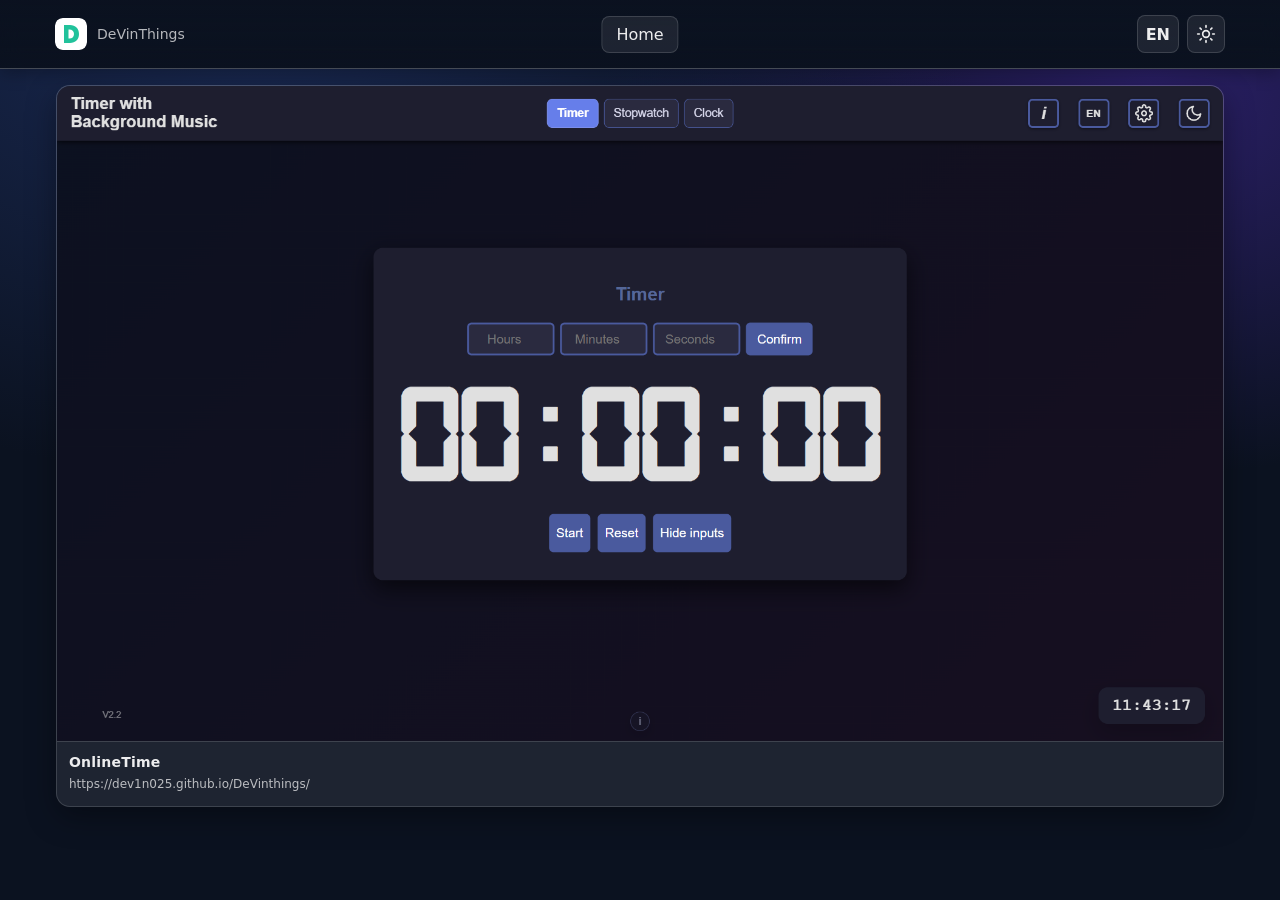
<file: index.html>
<!doctype html>
<html lang="de">
<head>
  <meta charset="utf-8" />
  <meta name="viewport" content="width=device-width, initial-scale=1" />
  <title>Vorschaubilder - Kacheln</title>
  <link rel="stylesheet" href="theme.css" />
  <script src="language.js"></script>
  <style>
    * { box-sizing: border-box; }

    body {
      margin: 0;
      background: radial-gradient(1200px 800px at 20% 0%, var(--bg-glow) 0%, transparent 60%),
                  radial-gradient(1000px 700px at 90% 10%, var(--bg-glow-alt) 0%, transparent 55%),
                  var(--bg);
      color: var(--text);
      font-family: ui-sans-serif, system-ui, -apple-system, Segoe UI, Roboto, Arial, "Noto Sans", "Liberation Sans", sans-serif;
      min-height: 100vh;
    }

    .toolbar-frame {
      display: block;
      width: 100%;
      height: 62px;
      border: 0;
      position: relative;
      z-index: 10;
      box-shadow: var(--toolbar-shadow);
      background: var(--bg);
    }

    .wrap {
      max-width: 1200px;
      margin: 0 auto;
      padding: 16px;
    }

    .grid {
      display: grid;
      grid-template-columns: repeat(auto-fit, minmax(220px, 1fr));
      gap: 14px;
      align-items: stretch;
    }

    .card {
      background: var(--card-bg);
      border: 1px solid var(--stroke);
      border-radius: var(--radius);
      overflow: hidden;
      box-shadow: var(--shadow);
      transition: transform 140ms ease, border-color 140ms ease, background 140ms ease;
      display: flex;
      flex-direction: column;
      min-height: 190px;
    }

    .card:hover {
      transform: translateY(-3px);
      border-color: var(--accent);
      background: var(--panel2);
    }

.thumb {
      /* Responsiv: statt fester Höhe ein Seitenverhältnis */
      width: 100%;
      aspect-ratio: 16 / 9;
      background: var(--thumb-bg);
      display: grid;
      place-items: center;
      overflow: hidden;
      border-bottom: 1px solid var(--stroke);
    }



    .thumb img {
      width: 100%;
      height: 100%;
      object-fit: cover;
      display: block;
    }

    .content {
      padding: 12px 12px 14px;
      display: flex;
      flex-direction: column;
      gap: 6px;
      flex: 1;
    }

    .title {
      font-weight: 750;
      font-size: 14px;
      line-height: 1.2;
      letter-spacing: 0.2px;
      display: -webkit-box;
      -webkit-line-clamp: 1;
      -webkit-box-orient: vertical;
      overflow: hidden;
    }

    .url {
      font-size: 12px;
      color: var(--muted);
      line-height: 1.3;
      display: -webkit-box;
      -webkit-line-clamp: 2;
      -webkit-box-orient: vertical;
      overflow: hidden;
      word-break: break-word;
    }

    .card:focus-visible {
      outline: 3px solid rgba(127,90,240,0.6);
      outline-offset: 2px;
    }
  </style>
</head>
<body>
  <iframe
    src="toolbar.html?v=2"
    title="DeVinThings Toolbar"
    class="toolbar-frame"
    id="toolbar-frame"
    scrolling="no"
    loading="eager"></iframe>


  <main class="wrap">
    <section class="grid" data-i18n-aria-label="tileGrid" aria-label="Vorschau-Kacheln">
      <div class="card" role="button" tabindex="0"
           data-url="https://dev1n025.github.io/DeVinthings/Timer%20mit%20Hintergrundmusik%20V2%202.html"
           data-i18n-aria-label="open" aria-label="öffnen">
        <div class="thumb">
          <img
            data-i18n-alt="preview" alt="Vorschau"
            src="[data-uri]
            " alt="png">
        </div>
        <div class="content">
          <div class="title" data-i18n="OnlineTime">OnlineTime</div>
          <div class="url">https://dev1n025.github.io/DeVinthings/</div>
        </div>
      </div>

    </section>
  </main>

  <script>
    (function () {
      const storedTheme = localStorage.getItem('theme') || 'dark';
      const toolbarFrame = document.getElementById('toolbar-frame');
      function applyTheme(theme) {
        if (theme !== 'light' && theme !== 'dark') return;
        document.documentElement.dataset.theme = theme;
      }

      function applyToolbarHeight(height) {
        if (Number.isFinite(height) && height > 0) {
          toolbarFrame.style.height = Math.ceil(height) + 'px';
        }
      }

      applyTheme(storedTheme);
      Language.apply(Language.get());

      toolbarFrame.addEventListener('load', function () {
        const toolbar = toolbarFrame.contentDocument.querySelector('.toolbar');
        if (toolbar) applyToolbarHeight(toolbar.getBoundingClientRect().height);
        toolbarFrame.contentWindow.postMessage({
          type: 'theme-state',
          theme: document.documentElement.dataset.theme
        }, '*');
        toolbarFrame.contentWindow.postMessage({
          type: 'language-state',
          language: Language.get()
        }, '*');
      });

      window.addEventListener('message', function (event) {
        if (event.data && event.data.type === 'toolbar-height') {
          applyToolbarHeight(Number(event.data.height));
          return;
        }

        if (event.data && event.data.type === 'language-change') {
          Language.set(event.data.language);
          return;
        }

        if (!event.data || event.data.type !== 'theme-change') return;
        if (event.data.theme !== 'light' && event.data.theme !== 'dark') return;
        applyTheme(event.data.theme);
        localStorage.setItem('theme', event.data.theme);
      });

      window.addEventListener('storage', function (event) {
        if (event.key === 'theme') applyTheme(event.newValue);
        if (event.key === 'language') Language.apply(event.newValue);
      });

      const cards = document.querySelectorAll('.card[data-url]');
      function openInNewTab(url) {
        window.open(url, '_blank', 'noopener,noreferrer');
      }

      cards.forEach(card => {
        const url = card.getAttribute('data-url');

        card.addEventListener('click', () => openInNewTab(url));
        card.addEventListener('keydown', (e) => {
          if (e.key === 'Enter' || e.key === ' ') {
            e.preventDefault();
            openInNewTab(url);
          }
        });
      });
    })();
  </script>
</body>
</html>
</file>
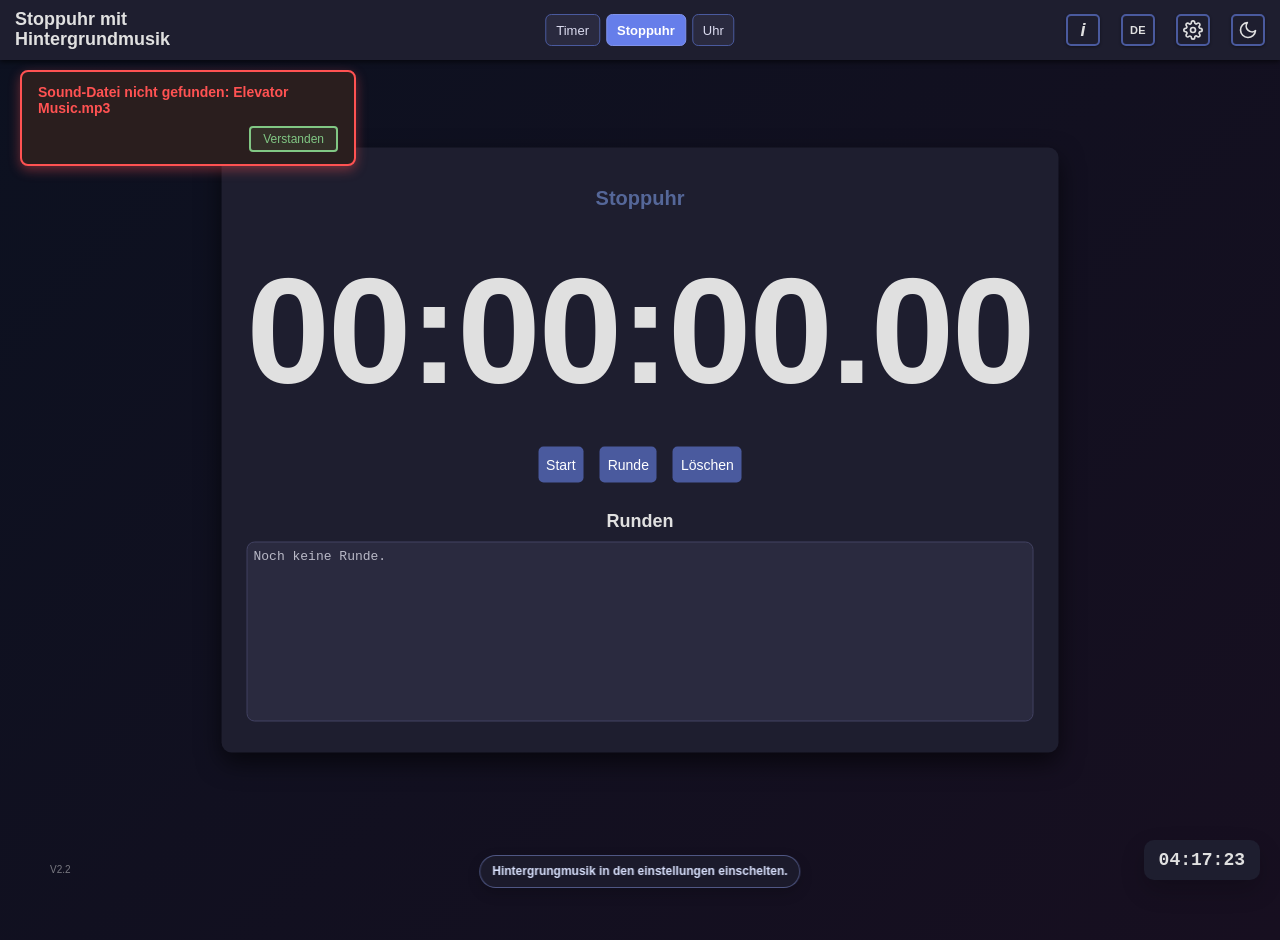
<file: Stoppuhr mit Hintergrundmusik V2 2.html>
<!DOCTYPE html>
<html lang="de">
<head>
    <meta charset="UTF-8">
    <meta name="viewport" content="width=device-width, initial-scale=1.0">
    <title>Stoppuhr</title>
    <link href="https://fonts.cdnfonts.com/css/digital-7-mono" rel="stylesheet">
    <link id="favicon" rel="icon" type="image/png" href="">
    <style>
        * {
            -webkit-user-select: none;
            user-select: none;
            -webkit-touch-callout: none;
        }
        body {
            display: flex;
            flex-direction: column;
            justify-content: flex-start;
            align-items: center;
            height: 100vh;
            margin: 0;
            padding: 20px;
            background: linear-gradient(135deg, #667eea 0%, #764ba2 100%);
            font-family: Arial, sans-serif;
            overflow: hidden;
            gap: 15px;
        }
        :root {
            --ui-scale: 1; /* set via settings with setUiScale(scale) */
            --element-gap: calc(6px * var(--ui-scale));
            --button-bg: #667eea;
            --button-hover: #764ba2;
            --button-bg-dark: #4a5a9e;
            --button-hover-dark: #5a3a7a;
            --control-height: calc(36px * var(--ui-scale));
            --button-min-height: calc(42px * var(--ui-scale));
        }
        #timerContainer > * {
            margin: var(--element-gap) 0 !important;
        }
        .toolbar-title,
        .toolbar-title *,
        .help-dialog-body,
        .help-dialog-body *,
        .help-dialog,
        .help-dialog *,
        .music-hint,
        .music-hint *,
        .error-message,
        .error-message *,
        .lap-item,
        .lap-item *,
        #lapsList,
        #lapsList *,
        #lapsTitle,
        #lapsEmpty {
            -webkit-user-select: text;
            user-select: text;
            -webkit-touch-callout: default;
        }
        .container {
            text-align: center;
            position: relative;
            background: white;
            padding: 25px;
            border-radius: 10px;
            box-shadow: 0 10px 25px rgba(0, 0, 0, 0.2);
            z-index: 1;
            position: relative;
            width: 450px;
            box-sizing: border-box;
        }
        #inputTitle {
            font-size: calc(20px * var(--ui-scale));
            font-weight: 700;
            margin: 0 0 var(--element-gap) 0;
            cursor: text;
            color: #556799;
            width: 100%;
            text-align: center;
            padding: 8px 6px;
        }
        #inputTitleEdit {
            height: calc(var(--control-height) + 2px * var(--ui-scale));
            width: 100%;
            box-sizing: border-box;
            padding: 0 10px;
            margin-bottom: calc(8px * var(--ui-scale));
            font-size: calc(15px * var(--ui-scale));
            line-height: var(--control-height);
        }
        .title-edit-row {
            display: flex;
            gap: 6px;
            align-items: center;
        }
        .title-edit-row input {
            flex: 1 1 auto;
            height: var(--control-height);
            padding: 0 10px;
            box-sizing: border-box;
            line-height: var(--control-height);
            display: inline-flex;
            align-items: center;
            font-size: calc(14px * var(--ui-scale));
        }
        #inputTitleSaveBtn {
            height: var(--control-height);
            min-width: 40px;
            padding: 0 8px;
            border-radius: 5px;
            background: #667eea;
            color: white;
            border: none;
            display: inline-flex;
            align-items: center;
            justify-content: center;
            cursor: pointer;
            font-size: 16px;
        }
        #inputTitleSaveBtn {
            box-sizing: border-box;
            padding: 0 calc(10px * var(--ui-scale));
            line-height: var(--control-height);
            font-size: calc(14px * var(--ui-scale));
            height: var(--control-height);
            min-height: var(--control-height);
            vertical-align: middle;
            align-self: center;
        }
        #inputTitleSaveBtn:hover {
            background: #764ba2;
        }
        body.dark-mode #inputTitleSaveBtn:hover {
            background: var(--button-hover-dark);
        }
        body.dark-mode #inputTitleSaveBtn {
            background: var(--button-bg-dark);
        }
        #inputTitleSaveBtn:focus {
            outline: none;
            box-shadow: 0 0 0 4px rgba(118,75,162,0.22);
        }
        /* Force exact alignment with input field */
        .title-edit-row > #inputTitleSaveBtn {
            display: inline-flex !important;
            align-items: center !important;
            justify-content: center !important;
            height: var(--control-height) !important;
            line-height: var(--control-height) !important;
            padding: 0 calc(10px * var(--ui-scale)) !important;
            box-sizing: border-box !important;
            margin: 0 !important;
            transform: none !important;
        }
        #inputContainer {
            margin-top: 0;
            z-index: 2;
            display: flex;
            flex-direction: column;
            align-items: center;
            gap: var(--element-gap);
        }
        #timerContainer {
            position: absolute;
            top: 50%;
            left: 50%;
            transform: translate(-50%, -50%);
            display: flex;
            flex-direction: column;
            justify-content: center;
            align-items: center;
            width: auto;
            min-width: 450px;
            max-width: calc(100vw - 40px);
            z-index: 1;
            margin-top: 0;
        }
        .toolbar {
            position: fixed;
            top: 0;
            left: 0;
            width: 100%;
            height: 60px;
            background: #d0d0d0;
            box-shadow: 0 2px 5px rgba(0, 0, 0, 0.1);
            z-index: 2147483647;
        }
        .toolbar-title {
            position: absolute;
            left: 15px;
            top: 50%;
            transform: translateY(-50%);
            font-size: 18px;
            font-weight: bold;
            color: #333;
            font-family: Arial, sans-serif;
            white-space: nowrap;
            line-height: 1.1;
            cursor: pointer;
        }
        body.dark-mode .toolbar-title {
            color: #e0e0e0;
        }
        body.dark-mode .toolbar {
            background: #1e1e2f;
            box-shadow: 0 2px 5px rgba(0, 0, 0, 0.6);
        }

        .darkmode-btn {
            position: absolute;
            right: 15px;
            top: 50%;
            transform: translateY(-50%);
            padding: 0;
            margin: 0;
            width: 40px;
            height: 36px;
            font-size: 18px;
            line-height: 1;
            background: #d0d0d0;
            color: #333;
            border: 2px solid #667eea;
            border-radius: 5px;
            box-shadow: 0 1px 3px rgba(0,0,0,0.15);
            cursor: pointer;
            opacity: 1;
            transition: background 0.3s;
            display: flex;
            justify-content: center;
            align-items: center;
        }
        .darkmode-btn:hover {
            background: #b8b8b8;
        }
        body.dark-mode .darkmode-btn {
            background: #1e1e2f;
            color: #e0e0e0;
            border: 2px solid #4a5a9e;
            box-shadow: 0 1px 3px rgba(0,0,0,0.4);
        }
        body.dark-mode .darkmode-btn:hover {
            background: #2a2a3f;
        }
        .settings-toggle-btn {
            position: absolute;
            right: 70px;
            top: 50%;
            transform: translateY(-50%);
            padding: 0;
            margin: 0;
            width: 40px;
            height: 36px;
            font-size: 18px;
            line-height: 1;
            background: #d0d0d0;
            color: #333;
            border: 2px solid #667eea;
            border-radius: 5px;
            box-shadow: 0 1px 3px rgba(0,0,0,0.15);
            cursor: pointer;
            opacity: 1;
            transition: background 0.3s;
            display: flex;
            justify-content: center;
            align-items: center;
        }
        .settings-toggle-btn:hover {
            background: #b8b8b8;
        }
        .help-btn {
            position: absolute;
            right: 125px;
            top: 50%;
            transform: translateY(-50%);
            padding: 0;
            margin: 0;
            width: 40px;
            height: 36px;
            font-size: 18px;
            line-height: 1;
            background: #d0d0d0;
            color: #333;
            border: 2px solid #667eea;
            border-radius: 5px;
            box-shadow: 0 1px 3px rgba(0,0,0,0.15);
            cursor: pointer;
            opacity: 1;
            transition: background 0.3s;
            display: flex;
            justify-content: center;
            align-items: center;
            font-style: italic;
            font-weight: bold;
        }
        .help-btn:hover {
            background: #b8b8b8;
        }
        #helpBtn {
            right: 180px;
        }
        #languageToggleBtn {
            right: 125px;
            font-size: 11px;
            font-weight: 700;
            letter-spacing: 0.3px;
        }
        body.dark-mode .help-btn {
            background: #1e1e2f;
            color: #e0e0e0;
            border: 2px solid #4a5a9e;
            box-shadow: 0 1px 3px rgba(0,0,0,0.4);
        }
        body.dark-mode .help-btn:hover {
            background: #2a2a3f;
        }
        .help-overlay {
            position: fixed;
            inset: 0;
            display: none;
            align-items: center;
            justify-content: center;
            padding: 16px;
            background: rgba(0, 0, 0, 0.45);
            z-index: 2147483647;
            box-sizing: border-box;
        }
        .help-overlay.visible {
            display: flex;
        }
        .help-dialog {
            width: min(680px, 100%);
            max-height: min(82vh, 760px);
            overflow: auto;
            background: #ffffff;
            color: #222;
            border-radius: 16px;
            box-shadow: 0 20px 60px rgba(0, 0, 0, 0.35);
            border: 1px solid rgba(102, 126, 234, 0.35);
            padding: 20px 20px 18px;
            box-sizing: border-box;
        }
        body.dark-mode .help-dialog {
            background: #1e1e2f;
            color: #e8e8f0;
            border-color: rgba(128, 146, 234, 0.45);
        }
        .help-dialog-header {
            display: flex;
            align-items: flex-start;
            justify-content: space-between;
            gap: 16px;
            margin-bottom: 12px;
        }
        .help-dialog-title {
            margin: 0;
            font-size: clamp(20px, 4vw, 28px);
            line-height: 1.15;
        }
        .help-dialog-close {
            width: 36px;
            height: 36px;
            flex: 0 0 36px;
            border-radius: 50%;
            border: 1px solid rgba(102, 126, 234, 0.45);
            background: #eef1ff;
            color: #334;
            font-size: 22px;
            line-height: 1;
            display: flex;
            align-items: center;
            justify-content: center;
            cursor: pointer;
            margin: 0;
        }
        .help-dialog-close:hover {
            background: #dfe5ff;
        }
        body.dark-mode .help-dialog-close {
            background: #2a2a3f;
            color: #e8e8f0;
            border-color: rgba(128, 146, 234, 0.55);
        }
        body.dark-mode .help-dialog-close:hover {
            background: #353553;
        }
        .help-dialog-body {
            display: grid;
            gap: 14px;
            font-size: 15px;
            line-height: 1.5;
        }
        .help-dialog-body h3 {
            margin: 0 0 6px 0;
            font-size: 17px;
        }
        .help-dialog-body p,
        .help-dialog-body ul {
            margin: 0;
        }
        .help-dialog-body ul {
            padding-left: 20px;
        }
        .help-dialog-body li + li {
            margin-top: 4px;
        }
        body.dark-mode .settings-toggle-btn {
            background: #1e1e2f;
            color: #e0e0e0;
            border: 2px solid #4a5a9e;
            box-shadow: 0 1px 3px rgba(0,0,0,0.4);
        }
        body.dark-mode .settings-toggle-btn:hover {
            background: #2a2a3f;
        }
        .toolbar .settings-toggle-btn,
        .toolbar .help-btn,
        .toolbar .darkmode-btn {
            width: 34px !important;
            height: 32px !important;
            min-height: 32px !important;
            padding: 0 !important;
            margin: 0 !important;
        }
        .toolbar-nav {
            position: absolute;
            left: 50%;
            top: 50%;
            transform: translate(-50%, -50%);
            display: flex;
            gap: 6px;
            max-width: calc(100vw - 220px);
            z-index: 6;
        }
        .toolbar-nav-btn {
            margin: 0;
            padding: 6px 10px;
            min-height: 32px;
            font-size: 13px;
            line-height: 1;
            border: 1px solid #8f8f8f;
            border-radius: 6px;
            background: #ececec;
            color: #333;
            white-space: nowrap;
        }
        .toolbar-nav-btn:hover {
            background: #d8d8d8;
        }
        .toolbar-nav-btn.active {
            background: #667eea;
            color: #fff;
            border-color: #4f64c8;
            font-weight: bold;
        }
        body.dark-mode .toolbar-nav-btn {
            background: #2a2a3f;
            color: #dcdcf0;
            border-color: #4a5a9e;
        }
        body.dark-mode .toolbar-nav-btn:hover {
            background: #353553;
        }
        body.dark-mode .toolbar-nav-btn.active {
            background: #667eea;
            color: #fff;
            border-color: #8092ea;
        }
        .display {
            display: inline-block;
            font-size: 150px;
            font-weight: bolder;
            color: #333;
            margin: 15px 0;
            letter-spacing: -2px;
            font-family: 'Digital-7 Mono', sans-serif;
        }
        .analog-display {
            display: none;
            justify-content: center;
            align-items: center;
            margin: 8px 0 14px;
            color: #333;
        }
        #timerContainer.analog-mode .display {
            display: none;
        }
        #timerContainer.analog-mode .analog-display {
            display: flex;
        }
        .analog-clock-face {
            position: relative;
            width: 220px;
            height: 220px;
            border-radius: 50%;
            border: 3px solid currentColor;
            background: transparent;
            box-shadow: none;
        }
        .analog-ticks {
            position: absolute;
            inset: 0;
            border-radius: 50%;
            pointer-events: none;
        }
        .analog-ticks-minor {
            background: repeating-conic-gradient(from -90deg, currentColor 0deg 0.55deg, transparent 0.55deg 6deg);
            -webkit-mask: radial-gradient(circle, transparent 66%, #000 66%, #000 74%, transparent 74%);
            mask: radial-gradient(circle, transparent 66%, #000 66%, #000 74%, transparent 74%);
            opacity: 0.55;
            z-index: 1;
        }
        .analog-ticks-major {
            background: repeating-conic-gradient(from -90deg, currentColor 0deg 1.3deg, transparent 1.3deg 30deg);
            -webkit-mask: radial-gradient(circle, transparent 63%, #000 63%, #000 74%, transparent 74%);
            mask: radial-gradient(circle, transparent 63%, #000 63%, #000 74%, transparent 74%);
            z-index: 1;
        }
        .analog-numbers {
            position: absolute;
            inset: 0;
            pointer-events: none;
            z-index: 2;
        }
        .analog-number {
            position: absolute;
            transform: translate(-50%, -50%);
            font-family: Arial, sans-serif;
            font-size: var(--analog-number-size, 13px);
            font-weight: 600;
            line-height: 1;
            color: currentColor;
        }
        .analog-hand {
            position: absolute;
            left: 50%;
            bottom: 50%;
            transform-origin: 50% 100%;
            transform: translateX(-50%) rotate(0deg);
            border-radius: 999px;
            z-index: 3;
        }
        .analog-hour {
            width: var(--analog-hour-width, 10px);
            height: 23%;
            background: currentColor;
            border: var(--analog-hand-border, 2px) solid #000;
            box-sizing: border-box;
        }
        .analog-minute {
            width: var(--analog-minute-width, 7px);
            height: 34%;
            background: currentColor;
            border: var(--analog-hand-border, 2px) solid #000;
            box-sizing: border-box;
        }
        .analog-second {
            width: var(--analog-second-width, 2px);
            height: 45%;
            background: #d00000;
        }
        .analog-center {
            position: absolute;
            left: 50%;
            top: 50%;
            width: 8px;
            height: 8px;
            border-radius: 50%;
            background: currentColor;
            transform: translate(-50%, -50%);
            z-index: 4;
        }
        .btn-row {
            display: flex;
            flex-direction: row;
            justify-content: center;
            align-items: center;
        }
        input {
            width: 85px;
            padding: 8px;
            font-size: 14px;
            margin: 8px;
            border: 2px solid #667eea;
            border-radius: 5px;
            text-align: center;
        }
        button {
            padding: 10px 8px;
            margin: 8px;
            font-size: 14px;
            background: #667eea;
            color: white;
            border: none;
            border-radius: 5px;
            cursor: pointer;
            transition: background 0.3s;
            text-align: center;
        }
        button:hover {
            background: #764ba2;
        }
        @keyframes blinkRed {
            0%, 100% { background-color: white; }
            50% { background-color: #ff9999; }
        }
        @keyframes blinkRedDark {
            0%, 100% { background-color: #2a1e1e; }
            50% { background-color: #833d3d; }
        }
        .blink-red {
            animation: blinkRed 2s infinite;
        }
        body.dark-mode .blink-red {
            animation: blinkRedDark 2s infinite;
        }
        .sound-panel {
            background: #d0d0d0;
            padding: 10px;
            padding-bottom: calc(8px + env(safe-area-inset-bottom, 0px));
            border-radius: 10px;
            box-shadow: 0 10px 25px rgba(0, 0, 0, 0.2);
            width: 190px;
            position: fixed;
            top: 75px;
            right: 20px;
            bottom: calc(8px + env(safe-area-inset-bottom, 0px));
            z-index: 10;
            overflow-y: auto;
            max-height: none;
        }
        /* Do not scale settings panel contents with global UI scale */
        .sound-panel {
            --ui-scale: 1 !important;
        }
        /* Lock spacing-related variables and common paddings/margins inside settings */
        .sound-panel {
            --element-gap: 6px !important;
            --control-height: 36px !important;
            --button-min-height: 42px !important;
            padding: 10px !important;
            padding-bottom: calc(8px + env(safe-area-inset-bottom, 0px)) !important;
            gap: 6px !important;
        }
        .sound-panel .panel-header { padding: 5px !important; }
        .sound-panel .panel-header h2 { font-size: 18px !important; }
        .sound-panel .collapsible { margin-bottom: 5px !important; }
        .sound-panel .collapsible-header { padding: 8px !important; margin-bottom: 5px !important; }
        .sound-panel .collapsible-content { padding-left: 5px !important; }
        .sound-panel .btn-row { gap: 8px !important; }
        .sound-panel::-webkit-scrollbar {
            width: 6px;
        }
        .sound-panel::-webkit-scrollbar-track {
            background: transparent;
        }
        .sound-panel::-webkit-scrollbar-thumb {
            background: #888;
            border-radius: 3px;
        }
        body.dark-mode .sound-panel::-webkit-scrollbar-thumb {
            background: #555;
        }
        .sound-panel h2 {
            margin-top: 0;
            font-size: 18px;
        }
        .sound-panel button {
            width: 100%;
            margin: 3px 0;
        }
        .sound-panel select {
            width: 100%;
            padding: 6px;
            margin: 3px 0;
            border: 2px solid #667eea;
            border-radius: 5px;
        }
        #finishedButtons button {
            padding: 15px 20px;
            font-size: 18px;
        }
        button.active-start {
            background: #28a745;
        }
        button.active-pause {
            background: #ffc107;
            color: #333;
        }
        .version-badge {
            position: fixed;
            bottom: 20px;
            left: 20px;
            font-size: 10px;
            padding: 5px 10px;
            border-radius: 5px;
            font-family: Arial, sans-serif;
            opacity: 0.5;
            z-index: 10;
            color: #e0e0e0;
            margin-left: 20px;
        }
        body.dark-mode .version-badge {
            color: #e0e0e0;
        }
        .clock {
            position: fixed;
            bottom: 20px;
            right: 20px;
            background: white;
            padding: 10px 15px;
            border-radius: 10px;
            box-shadow: 0 10px 25px rgba(0, 0, 0, 0.2);
            font-family: 'Courier New', monospace;
            font-size: 18px;
            font-weight: bold;
            color: #333;
            z-index: 10;
        }
        .panel-header {
            cursor: pointer;
            display: flex;
            justify-content: space-between;
            align-items: center;
            padding: 5px;
            user-select: none;
        }
        .panel-header h2 {
            margin: 0;
            font-size: 18px;
        }
        .panel-content {
            /* Let panel content size to its content; scrolling is handled by .sound-panel */
            overflow: visible;
            transition: none;
            max-height: none;
            opacity: 1;
        }
        .panel-content.collapsed {
            max-height: 0;
            opacity: 0;
        }
        .collapsible {
            margin-bottom: 5px;
        }
        .collapsible-header {
            cursor: pointer;
            display: flex;
            justify-content: space-between;
            align-items: center;
            padding: 8px;
            background: #f8f9fa;
            border-radius: 5px;
            margin-bottom: 5px;
            user-select: none;
        }
        .collapsible-header h3 {
            margin: 0;
            font-size: 14px;
            color: #333;
        }
        .collapsible-content {
            /* Allow content-driven height; collapse will hide via the .collapsed class */
            overflow: visible;
            transition: opacity 0.2s ease-out;
            max-height: none;
            opacity: 1;
            padding-left: 5px;
        }
        .collapsible-content.collapsed {
            max-height: 0;
            opacity: 0;
            overflow: hidden;
        }
        #lapsList {
            height: 180px;
            overflow-y: auto;
            border: 1px solid #d9d9d9;
            border-radius: 8px;
            padding: 6px;
            box-sizing: border-box;
            width: 100%;
            text-align: left;
            font-family: 'Courier New', monospace;
            font-size: 14px;
            background: #fafafa;
        }
        #lapsList .lap-item {
            display: flex;
            justify-content: space-between;
            align-items: center;
            padding: 5px 8px;
            border-bottom: 1px solid #e6e6e6;
        }
        #lapsList .lap-item.lap-fastest {
            color: #1f8f2b;
            font-weight: bold;
        }
        #lapsList .lap-item.lap-slowest {
            color: #cc2f2f;
            font-weight: bold;
        }
        #lapsList .lap-item:last-child {
            border-bottom: none;
        }
        #lapsEmpty {
            font-size: 13px;
            color: #666;
            margin-bottom: 8px;
        }
        .nested .collapsible-header {
            padding: 6px 8px;
            background: #eef0f3;
        }
        .nested .collapsible-header h3 {
            font-size: 13px;
        }
        .arrow {
            transition: transform 0.3s;
            font-size: 12px;
        }
        .arrow.collapsed {
            transform: rotate(-90deg);
        }
        body.dark-mode {
            background: linear-gradient(135deg, #0c1120 0%, #170f20 100%);
            color: #e0e0e0;
        }
        body.dark-mode .container {
            background: #1e1e2f;
            color: #e0e0e0;
            box-shadow: 0 10px 25px rgba(0, 0, 0, 0.6);
        }
        body.dark-mode .display {
            color: #e0e0e0;
        }
        body.dark-mode h1, body.dark-mode h2, body.dark-mode h3 {
            color: #e0e0e0;
        }
        body.dark-mode input {
            background: #2a2a3f;
            color: #e0e0e0;
            border-color: #4a5a9e;
        }
        body.dark-mode button {
            background: #4a5a9e;
        }
        body.dark-mode button:hover {
            background: #5a3a7a;
        }
        body.dark-mode .sound-panel {
            background: #1e1e2f;
            color: #e0e0e0;
        }
        body.dark-mode .sound-panel select {
            border-color: #4a5a9e;
            background: #2a2a3f;
            color: #e0e0e0;
        }
        body.dark-mode .clock {
            background: #1e1e2f;
            color: #e0e0e0;
        }
        body.dark-mode .collapsible-header {
            background: #2a2a3f;
        }
        body.dark-mode .collapsible-header h3 {
            color: #e0e0e0;
        }
        body.dark-mode #lapsList {
            background: #2a2a3f;
            border-color: #424262;
            color: #e0e0e0;
        }
        body.dark-mode #lapsList .lap-item {
            border-bottom-color: #424262;
        }
        body.dark-mode #lapsList .lap-item.lap-fastest {
            color: #7fe08d;
        }
        body.dark-mode #lapsList .lap-item.lap-slowest {
            color: #ff8e8e;
        }
        body.dark-mode #lapsEmpty {
            color: #b9b9c7;
        }
        body.dark-mode button.active-start {
            background: #28a745;
        }
        body.dark-mode button.active-pause {
            background: #ffc107;
            color: #333;
        }
        body.dark-mode .setting-label {
            color: #e0e0e0 !important;
        }
        
        .error-message {
            position: fixed;
            top: 70px;
            left: 20px;
            background: white;
            color: #d32f2f;
            border: 2px solid #d32f2f;
            padding: 12px 16px;
            border-radius: 8px;
            box-shadow: 0 4px 12px rgba(211, 47, 47, 0.3);
            font-family: Arial, sans-serif;
            font-size: 14px;
            font-weight: bold;
            z-index: 20;
            opacity: 1;
            transition: opacity 2s ease-out;
            min-width: 200px;
            max-width: 300px;
        }
        body.dark-mode .error-message {
            background: #2a1e1e;
            color: #ff5252;
            border-color: #ff5252;
            box-shadow: 0 4px 12px rgba(255, 82, 82, 0.4);
        }
        .error-message button {
            margin: 0 0 0 10px;
            padding: 4px 12px;
            font-size: 12px;
            margin-top: 10px;
            background: transparent;
            color: #4caf50;
            border: 2px solid #4caf50;
            border-radius: 4px;
            cursor: pointer;
            float: right;
        }
        .error-message button:hover {
            background: rgba(76, 175, 80, 0.1);
            color: #45a049;
            border-color: #45a049;
        }
        .error-message button:hover {
            background: #45a049;
        }
        body.dark-mode .error-message button {
            color: #81c784;
            border-color: #81c784;
            background: rgba(129, 199, 132, 0.1);
        }
        body.dark-mode .error-message button:hover {
            color: #66bb6a;
            border-color: #66bb6a;
            background: rgba(102, 187, 106, 0.2);
        }
        #errorText {
            display: inline-block;
        }

        .music-hint {
            position: fixed;
            left: 50%;
            bottom: 12px;
            --hint-base-transform: translateX(-50%);
            transform: var(--hint-base-transform) scale(1);
            display: flex;
            align-items: center;
            justify-content: center;
            gap: 8px;
            max-width: min(92vw, 420px);
            padding: 8px 12px;
            border-radius: 999px;
            border: 1px solid rgba(48, 62, 122, 0.35);
            background: rgba(255, 255, 255, 0.78);
            color: #2f3f86;
            font-size: 12px;
            font-family: Arial, sans-serif;
            font-weight: 600;
            line-height: 1.25;
            text-align: center;
            box-shadow: 0 5px 14px rgba(0, 0, 0, 0.18);
            backdrop-filter: blur(4px);
            -webkit-backdrop-filter: blur(4px);
            z-index: 22;
            transition: width 0.25s ease, height 0.25s ease, padding 0.25s ease, opacity 0.25s ease, border-color 0.25s ease, background 0.25s ease, transform 0.25s ease;
            cursor: default;
        }
        .music-hint-icon {
            display: none;
            width: 18px;
            height: 18px;
            border-radius: 50%;
            align-items: center;
            justify-content: center;
            font-size: 12px;
            font-weight: bold;
            line-height: 1;
            opacity: 1;
        }
        .music-hint.expanding {
            animation: hintExpand 0.28s ease;
        }
        .music-hint.collapsing {
            animation: hintCollapse 0.28s ease;
        }
        .music-hint.collapsed {
            width: 20px;
            height: 20px;
            padding: 0;
            background: rgba(255, 255, 255, 0.42);
            border-color: rgba(48, 62, 122, 0.28);
            opacity: 0.74;
            cursor: pointer;
        }
        .music-hint.collapsed .music-hint-text {
            display: none;
        }
        .music-hint.collapsed .music-hint-icon {
            display: inline-flex;
            opacity: 0.58;
        }
        body.dark-mode .music-hint {
            background: rgba(30, 30, 47, 0.82);
            color: #dbe3ff;
            border-color: rgba(144, 163, 240, 0.45);
        }
        body.dark-mode .music-hint.collapsed {
            background: rgba(30, 30, 47, 0.5);
            border-color: rgba(144, 163, 240, 0.35);
            opacity: 0.68;
        }

        @keyframes hintExpand {
            from {
                transform: var(--hint-base-transform) scale(0.9);
                opacity: 0.58;
            }
            to {
                transform: var(--hint-base-transform) scale(1);
                opacity: 1;
            }
        }

        @keyframes hintCollapse {
            from {
                transform: var(--hint-base-transform) scale(1);
                opacity: 1;
            }
            to {
                transform: var(--hint-base-transform) scale(0.9);
                opacity: 0.68;
            }
        }

        @media (max-width: 768px) {
            body {
                height: auto;
                min-height: 100dvh;
                overflow-y: auto;
                overflow-x: hidden;
                padding: 12px;
                padding-top: 70px;
                align-items: center;
            }

            .toolbar {
                height: 56px;
            }

            .toolbar-title {
                left: 44px;
                font-size: 14px;
                line-height: 1.15;
                max-width: calc(100vw - 130px);
                overflow: hidden;
                text-overflow: ellipsis;
            }


            .toolbar-nav {
                max-width: calc(100vw - 180px);
                gap: 4px;
            }

            .toolbar-nav-btn {
                font-size: 11px;
                padding: 5px 8px;
                min-height: 30px;
            }

            .help-btn {
                right: 100px;
                width: 34px;
                height: 32px;
            }
            #helpBtn {
                right: 148px;
            }
            #languageToggleBtn {
                right: 102px;
                font-size: 10px;
            }
            #helpBtn {
                right: 148px;
            }
            #languageToggleBtn {
                right: 102px;
                font-size: 10px;
            }

            .settings-toggle-btn {
                right: 56px;
                width: 34px;
                height: 32px;
            }

            .darkmode-btn {
                right: 10px;
                width: 34px;
                height: 32px;
            }

            .container {
                width: calc(100vw - 24px);
                max-width: 460px;
                min-width: 0;
                padding: 16px;
            }

            #timerContainer {
                position: static;
                top: auto;
                left: auto;
                transform: none;
                width: calc(100vw - 24px);
                max-width: 460px;
                min-width: 0;
                margin: 8px auto 90px auto;
            }

            .display {
                font-size: clamp(62px, 19vw, 120px);
                letter-spacing: -1px;
                margin: 10px 0;
                width: 100%;
                max-width: 100%;
                white-space: nowrap;
                overflow: hidden;
            }

            .btn-row {
                flex-wrap: wrap;
                gap: 6px;
            }

            #timerContainer .btn-row button {
                flex: 1 1 calc(50% - 8px);
                min-width: 110px;
                margin: 4px;
            }

            #lapsList {
                height: clamp(100px, 22vh, 180px);
            }

            .sound-panel {
                top: 64px;
                right: 8px;
                left: 8px;
                width: auto;
                bottom: calc(20px + env(safe-area-inset-bottom, 0px));
                max-height: none;
            }

            .clock {
                right: 10px;
                bottom: 10px;
                font-size: 15px;
                padding: 8px 10px;
            }

            .version-badge {
                left: 10px;
                bottom: 10px;
                margin-left: 0;
            }

            .error-message {
                left: 10px;
                right: 10px;
                max-width: none;
                min-width: 0;
            }
            .music-hint {
                bottom: calc(10px + env(safe-area-inset-bottom, 0px));
            }
        }
    </style>
</head>
<body class="dark-mode">
    <div class="toolbar">
        <div id="toolbarTitle" class="toolbar-title" onclick="location.reload()" title="Seite neu laden" role="button" tabindex="0" onkeydown="if (event.key === 'Enter' || event.key === ' ') { event.preventDefault(); location.reload(); }">Stoppuhr mit<br>Hintergrundmusik</div>
        <div class="toolbar-nav">
            <button id="navTimerBtn" class="toolbar-nav-btn" type="button" onclick="location.href='Timer mit Hintergrundmusik V2 2.html'">Timer</button>
            <button id="navStopwatchBtn" class="toolbar-nav-btn active" type="button" onclick="location.href='Stoppuhr mit Hintergrundmusik V2 2.html'">Stoppuhr</button>
            <button id="navClockBtn" class="toolbar-nav-btn" type="button" onclick="location.href='Uhr mit Hintergrundmusik V2 2.html'">Uhr</button>
        </div>
        <button id="helpBtn" class="help-btn" type="button" onclick="showProgramHelp()" title="Anleitung anzeigen">i</button>
        <button id="languageToggleBtn" class="settings-toggle-btn" type="button" onclick="toggleLanguage()" title="Sprache wechseln">DE</button>
        <button id="settingsToggleBtn" class="settings-toggle-btn" onclick="toggleSettingsPanel()" title="Einstellungen ein-/ausblenden"><svg width="20" height="20" viewBox="0 0 24 24" fill="none" stroke="currentColor" stroke-width="2" stroke-linecap="round" stroke-linejoin="round" style="display:block;"><circle cx="12" cy="12" r="3"></circle><path d="M19.4 15a1.65 1.65 0 0 0 .33 1.82l.06.06a2 2 0 0 1 0 2.83 2 2 0 0 1-2.83 0l-.06-.06a1.65 1.65 0 0 0-1.82-.33 1.65 1.65 0 0 0-1 1.51V21a2 2 0 0 1-2 2 2 2 0 0 1-2-2v-.09A1.65 1.65 0 0 0 9 19.4a1.65 1.65 0 0 0-1.82.33l-.06.06a2 2 0 0 1-2.83 0 2 2 0 0 1 0-2.83l.06-.06a1.65 1.65 0 0 0 .33-1.82 1.65 1.65 0 0 0-1.51-1H3a2 2 0 0 1-2-2 2 2 0 0 1 2-2h.09A1.65 1.65 0 0 0 4.6 9a1.65 1.65 0 0 0-.33-1.82l-.06-.06a2 2 0 0 1 0-2.83 2 2 0 0 1 2.83 0l.06.06a1.65 1.65 0 0 0 1.82.33H9a1.65 1.65 0 0 0 1-1.51V3a2 2 0 0 1 2-2 2 2 0 0 1 2 2v.09a1.65 1.65 0 0 0 1 1.51 1.65 1.65 0 0 0 1.82-.33l.06-.06a2 2 0 0 1 2.83 0 2 2 0 0 1 0 2.83l-.06.06a1.65 1.65 0 0 0-.33 1.82V9a1.65 1.65 0 0 0 1.51 1H21a2 2 0 0 1 2 2 2 2 0 0 1-2 2h-.09a1.65 1.65 0 0 0-1.51 1z"></path></svg></button>
        <button id="darkModeToggleBtn" class="darkmode-btn" onclick="toggleDarkMode()" title="Darkmode umschalten"><svg width="20" height="20" viewBox="0 0 24 24" fill="none" stroke="currentColor" stroke-width="2" stroke-linecap="round" stroke-linejoin="round" style="display:block;"><path d="M21 12.79A9 9 0 1 1 11.21 3 7 7 0 0 0 21 12.79z"></path></svg></button>

    </div>
    <div class="container" id="timerContainer">
        <div id="inputContainer" style="width:100%; box-sizing:border-box; margin-bottom:6px;">
            <div id="inputTitle" tabindex="0" onclick="enableTitleEdit()" onkeydown="if(event.key==='Enter'){ enableTitleEdit(); }">Stoppuhr</div>
            <div class="title-edit-row" style="display:none; width:100%; box-sizing:border-box; gap:6px; align-items:center;">
                <input type="text" id="inputTitleEdit" placeholder="Titel eingeben" onblur="saveTitleEdit()" onkeydown="handleTitleKey(event)">
                <button id="inputTitleSaveBtn" onclick="saveTitleEdit()" aria-label="Speichern" style="display:inline-flex; align-items:center; justify-content:center; height:var(--control-height); line-height:var(--control-height); box-sizing:border-box; padding:0 calc(10px * var(--ui-scale));">✔</button>
            </div>
        
        <div class="display" id="display">00:00:00.00</div>
        <div class="analog-display" id="analogDisplay" aria-hidden="true">
            <div class="analog-clock-face">
                <div class="analog-hand analog-hour" id="analogHourHand"></div>
                <div class="analog-hand analog-minute" id="analogMinuteHand"></div>
                <div class="analog-hand analog-second" id="analogSecondHand"></div>
                <div class="analog-center"></div>
            </div>
        </div>
        <div id="runningText" style="display: none; font-size: 18px; margin-top: 5px;">Zeit läuft</div>
        <div class="btn-row">
            <button id="startPauseBtn" onclick="toggleTimer()">Start</button>
            <button id="lapBtn" onclick="lapStopwatch()">Runde</button>
            <button id="clearBtn" onclick="resetStopwatch()">Löschen</button>
        </div>
        <div style="margin-top: 14px; width: 100%;">
            <h3 id="lapsTitle" style="margin: 0 0 10px 0;">Runden</h3>
            <div id="lapsList">
                <div id="lapsEmpty">Noch keine Runde.</div>
            </div>
        </div>
    </div>

    <div class="sound-panel" style="display: none;">
        <div class="panel-header" onclick="togglePanel()">
            <h2 id="panelTitle">Einstellungen</h2>
            <span class="arrow" id="panelArrow">▼</span>
        </div>
        <div class="panel-content" id="panelContent">
            <div class="collapsible">
                <div class="collapsible-header" onclick="toggleSection('general')">
                    <h3 id="generalSettingsTitle">Allgemeine Einstellungen</h3>
                    <span class="arrow" id="arrow-general">▼</span>
                </div>
                <div class="collapsible-content" id="content-general">
                    <div class="setting-label" id="sizeSettingLabel" style="font-family: Arial, sans-serif; font-size: 14px; margin-bottom: 2px;">Textgrösse</div>
                    <div style="display: flex; align-items: center; margin: 1px 0;">
                        <span onclick="resetTimerFontSize()" title="Standardgrösse" style="cursor: pointer; user-select: none;">🔤</span>
                        <input type="range" id="timerFontSize" min="50" max="300" value="150" onchange="setTimerFontSize()" style="flex: 1; margin-left: 5px;">
                    </div>
                    <button onclick="toggleDarkMode()" id="darkModeBtn" style="margin-bottom: 8px;">Darkmode: <span id="darkModeStatus">Ein</span></button>
                    <button onclick="toggleAnalogMode()" id="analogModeBtn" style="margin-bottom: 8px;">Analoganzeige: <span id="analogModeStatus">Aus</span></button>
                    <button onclick="toggleTitleVisibility()" id="titleToggleBtn" style="margin-bottom: 8px;">Titel anzeigen: <span id="titleToggleStatus">Ein</span></button>
                    <button onclick="toggleTabBlink()" id="tabBlinkBtn" style="margin-bottom: 8px;">Anzeige im Tab: <span id="tabBlinkStatus">Ein</span></button>
                </div>
            </div>
            <div class="collapsible">
                <div class="collapsible-header" onclick="toggleSection('sound')">
                    <h3 id="soundSettingsTitle">Sound-Einstellungen</h3>
                    <span class="arrow" id="arrow-sound">▼</span>
                </div>
                <div class="collapsible-content" id="content-sound">
                    <button id="musicToggleBtn" onclick="toggleMusic()">Hintergrundmusik: <span id="musicStatus">Aus</span></button>
                    <select id="musicSound" onchange="changeMusicSound()">
                        <option value="https://raw.githubusercontent.com/DeV1n025/DeVinthings/refs/heads/Onlinetime-Hintergrundmusik/Elevator Music.mp3">Elevator Music</option>
                        <option value="https://raw.githubusercontent.com/DeV1n025/DeVinthings/refs/heads/Onlinetime-Hintergrundmusik/Chill Deep House Mix.mp3">Chill Deep House Mix</option>
                        <option value="https://raw.githubusercontent.com/DeV1n025/DeVinthings/refs/heads/Onlinetime-Hintergrundmusik/Deep Focus Music.mp3">Deep Focus Music</option>
                        <option value="https://raw.githubusercontent.com/DeV1n025/DeVinthings/refs/heads/Onlinetime-Hintergrundmusik/Elevator Music Jazz.mp3">Elevator Music Jazz</option>
                        <option value="https://raw.githubusercontent.com/DeV1n025/DeVinthings/refs/heads/Onlinetime-Hintergrundmusik/Epic Music.mp3">Epic Music</option>
                        <option value="https://raw.githubusercontent.com/DeV1n025/DeVinthings/refs/heads/Onlinetime-Hintergrundmusik/Kahoot Lobby theme song.mp3">Kahoot Lobby theme song</option>
                        <option value="Kahoot Answer">Kahoot Answer</option>
                        <option value="https://raw.githubusercontent.com/DeV1n025/DeVinthings/refs/heads/Onlinetime-Hintergrundmusik/Minecraft.mp3">Minecraft</option>
                        <option value="Minecraft Album">Minecraft Album</option>
                        <option value="https://raw.githubusercontent.com/DeV1n025/DeVinthings/refs/heads/Onlinetime-Hintergrundmusik/Party Mix Mashup.mp3">Party Mix Mashup</option>
                        <option value="https://raw.githubusercontent.com/DeV1n025/DeVinthings/refs/heads/Onlinetime-Hintergrundmusik/Super Mario.mp3">Super Mario</option>
                        <option value="upload">Eigene Datei</option>
                    </select>
                    <input type="file" id="musicFile" accept="audio/*" style="display: none; margin: 3px 0;">
                    <span id="musicFileName" style="font-size: 12px; color: #667eea;"></span>
                    <div style="display: flex; align-items: center; margin: 1px 0;">
                        <span id="musicMuteBtn" onclick="muteMusic()" title="Stumm" style="cursor: pointer; user-select: none;">🔊</span>
                        <input type="range" id="musicVolume" min="0" max="1" step="0.1" value="0.75" onchange="setMusicVolume()" style="flex: 1; margin-left: 5px;">
                    </div>
                    <button id="previewMusicBtn" style="width: 100%; margin: 3px 0;" onclick="previewMusic()" disabled>Musik vorhören</button>
                    <button id="musicAlwaysOnBtn" style="width: 100%; margin: 3px 0;" onclick="toggleMusicAlwaysOn()">Musik immer ein: <span id="musicAlwaysOnStatus">Aus</span></button>
                </div>

            </div>
            <div class="collapsible">
                <div class="collapsible-header" onclick="toggleSection('color')">
                    <h3 id="colorSettingsTitle">Farb‑Einstellungen</h3>
                    <span class="arrow" id="arrow-color">▼</span>
                </div>
                <div class="collapsible-content" id="content-color">
                    <button onclick="toggleColorMenu()" id="timerColorBtn" style="margin-bottom: 8px;">Timer-Farbe</button>
                    <div id="colorMenu" style="display: none; background: white; border: 1px solid #667eea; border-radius: 5px; padding: 10px; margin-bottom: 8px; box-shadow: 0 4px 12px rgba(0,0,0,0.15);">
                        <div style="display: flex; justify-content: space-between; align-items: center; margin-bottom: 8px;">
                            <span style="font-weight: bold; font-size: 14px; color: #333;">Farbe wählen</span>
                            <span onclick="toggleColorMenu()" style="cursor: pointer; font-size: 16px; color: #667eea; font-weight: bold;">OK</span>
                        </div>
                        <div style="display: grid; grid-template-columns: repeat(4, 1fr); gap: 5px; margin-bottom: 8px;">
                            <div onclick="pickColor('#333333')" style="width: 100%; height: 25px; background: #333333; border-radius: 3px; cursor: pointer; border: 1px solid #ddd;"></div>
                            <div onclick="pickColor('#ff0000')" style="width: 100%; height: 25px; background: #ff0000; border-radius: 3px; cursor: pointer; border: 1px solid #ddd;"></div>
                            <div onclick="pickColor('#00ff00')" style="width: 100%; height: 25px; background: #00ff00; border-radius: 3px; cursor: pointer; border: 1px solid #ddd;"></div>
                            <div onclick="pickColor('#0000ff')" style="width: 100%; height: 25px; background: #0000ff; border-radius: 3px; cursor: pointer; border: 1px solid #ddd;"></div>
                            <div onclick="pickColor('#ffa500')" style="width: 100%; height: 25px; background: #ffa500; border-radius: 3px; cursor: pointer; border: 1px solid #ddd;"></div>
                            <div onclick="pickColor('#800080')" style="width: 100%; height: 25px; background: #800080; border-radius: 3px; cursor: pointer; border: 1px solid #ddd;"></div>
                            <div onclick="pickColor('#00ffff')" style="width: 100%; height: 25px; background: #00ffff; border-radius: 3px; cursor: pointer; border: 1px solid #ddd;"></div>
                            <div onclick="pickColor('#ff69b4')" style="width: 100%; height: 25px; background: #ff69b4; border-radius: 3px; cursor: pointer; border: 1px solid #ddd;"></div>
                            <div onclick="pickColor('#ffff00')" style="width: 100%; height: 25px; background: #ffff00; border-radius: 3px; cursor: pointer; border: 1px solid #ddd;"></div>
                            <div onclick="pickColor('#a52a2a')" style="width: 100%; height: 25px; background: #a52a2a; border-radius: 3px; cursor: pointer; border: 1px solid #ddd;"></div>
                            <div onclick="pickColor('#808080')" style="width: 100%; height: 25px; background: #808080; border-radius: 3px; cursor: pointer; border: 1px solid #ddd;"></div>
                            <div onclick="pickColor('#ffffff')" style="width: 100%; height: 25px; background: #ffffff; border-radius: 3px; cursor: pointer; border: 1px solid #ddd;"></div>
                        </div>
                        <div style="display: flex; align-items: center; gap: 5px;">
                            <input type="color" id="timerColor" value="#333333" onchange="pickColor(this.value)" style="width: 30px; height: 25px; border: none; cursor: pointer; padding: 0;">
                            <span style="font-size: 12px; color: #666;">Eigene Farbe</span>
                        </div>
                    </div>
                    <button onclick="toggleContainerColorMenu()" id="containerColorBtn" style="margin-bottom: 8px;">Container-Farbe</button>
                    <div id="containerColorMenu" style="display: none; background: white; border: 1px solid #667eea; border-radius: 5px; padding: 10px; margin-bottom: 8px; box-shadow: 0 4px 12px rgba(0,0,0,0.15);">
                        <div style="display: flex; justify-content: space-between; align-items: center; margin-bottom: 8px;">
                            <span style="font-weight: bold; font-size: 14px; color: #333;">Container-Farbe wählen</span>
                            <span onclick="toggleContainerColorMenu()" style="cursor: pointer; font-size: 16px; color: #667eea; font-weight: bold;">OK</span>
                        </div>
                        <div style="display: grid; grid-template-columns: repeat(4, 1fr); gap: 5px; margin-bottom: 8px;">
                            <div onclick="pickContainerColor('#ffffff')" style="width: 100%; height: 25px; background: #ffffff; border-radius: 3px; cursor: pointer; border: 1px solid #ddd;"></div>
                            <div onclick="pickContainerColor('#f0f0f0')" style="width: 100%; height: 25px; background: #f0f0f0; border-radius: 3px; cursor: pointer; border: 1px solid #ddd;"></div>
                            <div onclick="pickContainerColor('#333333')" style="width: 100%; height: 25px; background: #333333; border-radius: 3px; cursor: pointer; border: 1px solid #ddd;"></div>
                            <div onclick="pickContainerColor('#1e1e2f')" style="width: 100%; height: 25px; background: #1e1e2f; border-radius: 3px; cursor: pointer; border: 1px solid #ddd;"></div>
                            <div onclick="pickContainerColor('#ff0000')" style="width: 100%; height: 25px; background: #ff0000; border-radius: 3px; cursor: pointer; border: 1px solid #ddd;"></div>
                            <div onclick="pickContainerColor('#00ff00')" style="width: 100%; height: 25px; background: #00ff00; border-radius: 3px; cursor: pointer; border: 1px solid #ddd;"></div>
                            <div onclick="pickContainerColor('#0000ff')" style="width: 100%; height: 25px; background: #0000ff; border-radius: 3px; cursor: pointer; border: 1px solid #ddd;"></div>
                            <div onclick="pickContainerColor('#ffa500')" style="width: 100%; height: 25px; background: #ffa500; border-radius: 3px; cursor: pointer; border: 1px solid #ddd;"></div>
                            <div onclick="pickContainerColor('#800080')" style="width: 100%; height: 25px; background: #800080; border-radius: 3px; cursor: pointer; border: 1px solid #ddd;"></div>
                            <div onclick="pickContainerColor('#00ffff')" style="width: 100%; height: 25px; background: #00ffff; border-radius: 3px; cursor: pointer; border: 1px solid #ddd;"></div>
                            <div onclick="pickContainerColor('#ff69b4')" style="width: 100%; height: 25px; background: #ff69b4; border-radius: 3px; cursor: pointer; border: 1px solid #ddd;"></div>
                            <div onclick="pickContainerColor('#ffff00')" style="width: 100%; height: 25px; background: #ffff00; border-radius: 3px; cursor: pointer; border: 1px solid #ddd;"></div>
                        </div>
                        <div style="display: flex; align-items: center; gap: 5px;">
                            <input type="color" id="containerColor" value="#ffffff" onchange="pickContainerColor(this.value)" style="width: 30px; height: 25px; border: none; cursor: pointer; padding: 0;">
                            <span style="font-size: 12px; color: #666;">Eigene Farbe</span>
                        </div>
                    </div>
                    <button onclick="toggleLapsContainerColorMenu()" id="lapsContainerColorBtn" style="margin-bottom: 8px;">Runden-Container-Farbe</button>
                    <div id="lapsContainerColorMenu" style="display: none; background: white; border: 1px solid #667eea; border-radius: 5px; padding: 10px; margin-bottom: 8px; box-shadow: 0 4px 12px rgba(0,0,0,0.15);">
                        <div style="display: flex; justify-content: space-between; align-items: center; margin-bottom: 8px;">
                            <span style="font-weight: bold; font-size: 14px; color: #333;">Runden-Container-Farbe wählen</span>
                            <span onclick="toggleLapsContainerColorMenu()" style="cursor: pointer; font-size: 16px; color: #667eea; font-weight: bold;">OK</span>
                        </div>
                        <div style="display: grid; grid-template-columns: repeat(4, 1fr); gap: 5px; margin-bottom: 8px;">
                            <div onclick="pickLapsContainerColor('#fafafa')" style="width: 100%; height: 25px; background: #fafafa; border-radius: 3px; cursor: pointer; border: 1px solid #ddd;"></div>
                            <div onclick="pickLapsContainerColor('#ffffff')" style="width: 100%; height: 25px; background: #ffffff; border-radius: 3px; cursor: pointer; border: 1px solid #ddd;"></div>
                            <div onclick="pickLapsContainerColor('#f0f0f0')" style="width: 100%; height: 25px; background: #f0f0f0; border-radius: 3px; cursor: pointer; border: 1px solid #ddd;"></div>
                            <div onclick="pickLapsContainerColor('#2a2a3f')" style="width: 100%; height: 25px; background: #2a2a3f; border-radius: 3px; cursor: pointer; border: 1px solid #ddd;"></div>
                            <div onclick="pickLapsContainerColor('#333333')" style="width: 100%; height: 25px; background: #333333; border-radius: 3px; cursor: pointer; border: 1px solid #ddd;"></div>
                            <div onclick="pickLapsContainerColor('#ff0000')" style="width: 100%; height: 25px; background: #ff0000; border-radius: 3px; cursor: pointer; border: 1px solid #ddd;"></div>
                            <div onclick="pickLapsContainerColor('#00ff00')" style="width: 100%; height: 25px; background: #00ff00; border-radius: 3px; cursor: pointer; border: 1px solid #ddd;"></div>
                            <div onclick="pickLapsContainerColor('#0000ff')" style="width: 100%; height: 25px; background: #0000ff; border-radius: 3px; cursor: pointer; border: 1px solid #ddd;"></div>
                            <div onclick="pickLapsContainerColor('#ffa500')" style="width: 100%; height: 25px; background: #ffa500; border-radius: 3px; cursor: pointer; border: 1px solid #ddd;"></div>
                            <div onclick="pickLapsContainerColor('#800080')" style="width: 100%; height: 25px; background: #800080; border-radius: 3px; cursor: pointer; border: 1px solid #ddd;"></div>
                            <div onclick="pickLapsContainerColor('#00ffff')" style="width: 100%; height: 25px; background: #00ffff; border-radius: 3px; cursor: pointer; border: 1px solid #ddd;"></div>
                            <div onclick="pickLapsContainerColor('#ff69b4')" style="width: 100%; height: 25px; background: #ff69b4; border-radius: 3px; cursor: pointer; border: 1px solid #ddd;"></div>
                        </div>
                        <div style="display: flex; align-items: center; gap: 5px;">
                            <input type="color" id="lapsContainerColor" value="#fafafa" onchange="pickLapsContainerColor(this.value)" style="width: 30px; height: 25px; border: none; cursor: pointer; padding: 0;">
                            <span style="font-size: 12px; color: #666;">Eigene Farbe</span>
                        </div>
                    </div>
                    <button onclick="toggleBgColorMenu()" id="bgColorBtn" style="margin-bottom: 8px;">Hintergrund-Farbe</button>
                    <div id="bgColorMenu" style="display: none; background: white; border: 1px solid #667eea; border-radius: 5px; padding: 10px; margin-bottom: 8px; box-shadow: 0 4px 12px rgba(0,0,0,0.15);">
                        <div style="display: flex; justify-content: space-between; align-items: center; margin-bottom: 8px;">
                            <span style="font-weight: bold; font-size: 14px; color: #333;">Hintergrund-Farbe wählen</span>
                            <span onclick="toggleBgColorMenu()" style="cursor: pointer; font-size: 16px; color: #667eea; font-weight: bold;">OK</span>
                        </div>
                        <div style="display: grid; grid-template-columns: repeat(4, 1fr); gap: 5px; margin-bottom: 8px;">
                            <div onclick="pickBgColor('#667eea')" style="width: 100%; height: 25px; background: #667eea; border-radius: 3px; cursor: pointer; border: 1px solid #ddd;"></div>
                            <div onclick="pickBgColor('#764ba2')" style="width: 100%; height: 25px; background: #764ba2; border-radius: 3px; cursor: pointer; border: 1px solid #ddd;"></div>
                            <div onclick="pickBgColor('#ff0000')" style="width: 100%; height: 25px; background: #ff0000; border-radius: 3px; cursor: pointer; border: 1px solid #ddd;"></div>
                            <div onclick="pickBgColor('#00ff00')" style="width: 100%; height: 25px; background: #00ff00; border-radius: 3px; cursor: pointer; border: 1px solid #ddd;"></div>
                            <div onclick="pickBgColor('#0000ff')" style="width: 100%; height: 25px; background: #0000ff; border-radius: 3px; cursor: pointer; border: 1px solid #ddd;"></div>
                            <div onclick="pickBgColor('#ffa500')" style="width: 100%; height: 25px; background: #ffa500; border-radius: 3px; cursor: pointer; border: 1px solid #ddd;"></div>
                            <div onclick="pickBgColor('#800080')" style="width: 100%; height: 25px; background: #800080; border-radius: 3px; cursor: pointer; border: 1px solid #ddd;"></div>
                            <div onclick="pickBgColor('#00ffff')" style="width: 100%; height: 25px; background: #00ffff; border-radius: 3px; cursor: pointer; border: 1px solid #ddd;"></div>
                            <div onclick="pickBgColor('#ff69b4')" style="width: 100%; height: 25px; background: #ff69b4; border-radius: 3px; cursor: pointer; border: 1px solid #ddd;"></div>
                            <div onclick="pickBgColor('#ffff00')" style="width: 100%; height: 25px; background: #ffff00; border-radius: 3px; cursor: pointer; border: 1px solid #ddd;"></div>
                            <div onclick="pickBgColor('#333333')" style="width: 100%; height: 25px; background: #333333; border-radius: 3px; cursor: pointer; border: 1px solid #ddd;"></div>
                            <div onclick="pickBgColor('#000000')" style="width: 100%; height: 25px; background: #000000; border-radius: 3px; cursor: pointer; border: 1px solid #ddd;"></div>
                        </div>
                        <div style="display: flex; align-items: center; gap: 5px;">
                            <input type="color" id="bgColor" value="#667eea" onchange="pickBgColor(this.value)" style="width: 30px; height: 25px; border: none; cursor: pointer; padding: 0;">
                            <span style="font-size: 12px; color: #666;">Eigene Farbe</span>
                        </div>
                    </div>
                    <button onclick="resetColors()" id="resetColorsBtn" style="margin-bottom: 8px;">Standardfarben wiederherstellen</button>
                </div>
            </div>
        </div>
    </div>

<audio id="musicAudio" preload="auto"></audio>
<div id="versionBadge" class="version-badge">V2.2</div>
<div id="clock" class="clock">00:00:00</div>

<div id="errorMessage" class="error-message" style="display: none;">
    <span id="errorText">Sound-Datei nicht gefunden!</span>
    <button id="understoodBtn" onclick="handleUnderstood()">Verstanden</button>
</div>

<div id="musicHint" class="music-hint" aria-live="polite" role="button" tabindex="0" title="Info anzeigen">
    <span id="musicHintText" class="music-hint-text">Hintergrungmusik in den einstellungen einschelten.</span>
    <span class="music-hint-icon" aria-hidden="true">i</span>
</div>

<div id="helpOverlay" class="help-overlay" aria-hidden="true" role="dialog" aria-modal="true" aria-labelledby="helpTitle" onclick="if (event.target === this) hideProgramHelp()">
    <div class="help-dialog">
        <div class="help-dialog-header">
            <h2 id="helpTitle" class="help-dialog-title">Stoppuhr mit Hintergrundmusik</h2>
            <button type="button" class="help-dialog-close" onclick="hideProgramHelp()" aria-label="Hilfe schließen">&times;</button>
        </div>
        <div id="helpBody" class="help-dialog-body"></div>
    </div>
</div>

    <script>
        // Ensure settings panel has bottom spacer so last control can be scrolled past
        (function ensurePanelSpacer(){
            function insertSpacer(){
                try{
                    const panel = document.querySelector('.sound-panel .panel-content');
                    if (!panel) return;
                    if (!panel.querySelector('.panel-bottom-spacer')){
                        const spacer = document.createElement('div');
                        spacer.className = 'panel-bottom-spacer';
                        spacer.style.height = '8px';
                        spacer.style.width = '100%';
                        panel.appendChild(spacer);
                    }
                }catch(e){}
            }
            if (document.readyState === 'loading') document.addEventListener('DOMContentLoaded', insertSpacer); else insertSpacer();
        })();
        // Ensure fixed UI elements are appended to body (prevent being positioned relative to transformed container)
        try {
            document.addEventListener('DOMContentLoaded', function() {
                // Move fixed UI elements to document.body to avoid transform stacking contexts
                ['musicAudio','versionBadge','clock','errorMessage','musicHint','helpOverlay','sound-panel'].forEach(function(id) {
                    try {
                        var el = document.getElementById(id) || document.querySelector('.' + id);
                        if (el && el.parentElement && el.parentElement !== document.body) {
                            document.body.appendChild(el);
                        }
                    } catch(e) {}
                });
            });
        } catch (e) {}
        let elapsedMilliseconds = 0;
        let startTimestamp = null;
        let interval = null;
        let isRunning = false;
        let musicEnabled = false;
        let musicAlwaysOn = false;
        // Show time in tab while running
        let tabBlinkEnabled = true;
        const BASE_TITLE = document.title || 'Stoppuhr';
        let lapCounter = 0;
    let lastLapMilliseconds = 0;
const LAPS_KEY = 'stoppuhrLapsV1';
let musicPreviewPlaying = false;
        let musicPlaylist = [];
        let currentTrackIndex = 0;
let isMusicShuffle = false;
    let isAnalogMode = false;
        const LANGUAGE_KEY = 'appLanguage';
        let currentLanguage = localStorage.getItem(LANGUAGE_KEY) === 'en' ? 'en' : 'de';
        const LANG = {
            de: {
                toolbarTitle: 'Stoppuhr mit<br>Hintergrundmusik',
                navTimer: 'Timer',
                navStopwatch: 'Stoppuhr',
                navClock: 'Uhr',
                langTooltip: 'Sprache wechseln',
                helpTooltip: 'Anleitung anzeigen',
                settingsTooltip: 'Einstellungen ein-/ausblenden',
                darkModeTooltip: 'Darkmode umschalten',
                lightModeTooltip: 'Hellmodus umschalten',
                on: 'Ein',
                off: 'Aus',
                start: 'Start',
                pause: 'Pause',
                resume: 'Weiter',
                lap: 'Runde',
                clear: 'Löschen',
                running: 'Zeit läuft',
                paused: 'Pausiert',
                laps: 'Runden',
                noLaps: 'Noch keine Runde.',
                lapLabel: 'Runde',
                settings: 'Einstellungen',
                generalSettings: 'Allgemeine Einstellungen',
                soundSettings: 'Sound-Einstellungen',
                darkMode: 'Darkmode',
                timerColor: 'Timer-Farbe',
                containerColor: 'Container-Farbe',
                lapsContainerColor: 'Runden-Container-Farbe',
                backgroundColor: 'Hintergrund-Farbe',
                resetColors: 'Standardfarben wiederherstellen',
                analogDisplay: 'Analoganzeige',
                textSize: 'Textgrösse',
                backgroundMusic: 'Hintergrundmusik',
                previewMusic: 'Musik vorhören',
                stopPreview: '⏹ Musik stoppen',
                musicAlwaysOn: 'Musik immer ein',
                chooseColor: 'Farbe wählen',
                customColor: 'Eigene Farbe',
                containerColorMenuTitle: 'Container-Farbe wählen',
                lapsContainerColorMenuTitle: 'Runden-Container-Farbe wählen',
                backgroundColorMenuTitle: 'Hintergrund-Farbe wählen',
                colorSettingsTitle: 'Farb‑Einstellungen',
                showTitle: 'Titel anzeigen',
                musicHintText: 'Hintergrungmusik in den einstellungen einschelten.',
                helpTitle: 'So benutzt du das Programm',
                helpUseTitle: 'So benutzt du das Programm',
                helpUseItem1: 'Mit „Start“ die Zeitmessung beginnen.',
                helpUseItem2: 'Mit „Pause“ anhalten und mit „Weiter“ fortsetzen.',
                helpUseItem3: 'Mit „Runde“ Zwischenzeiten speichern.',
                helpUseItem4: 'Mit „Löschen“ die Stoppuhr zurücksetzen.',
                helpUseItem5: 'Über die Einstellungen Aussehen und Musik anpassen.',
                helpFeaturesTitle: 'Funktionen',
                helpFeaturesItem1: 'Rundenliste mit allen Zwischenzeiten.',
                helpFeaturesItem2: 'Hervorhebung der schnellsten und langsamsten Runde.',
                helpFeaturesItem3: 'Hintergrundmusik ein- oder ausschalten, vorhören und dauerhaft laufen lassen.',
                helpFeaturesItem4: 'Farben, Schriftgröße, Darkmode und gespeicherte Einstellungen.',
                helpBrowserTitle: 'Browser-Ton',
                helpBrowserItem1: 'Für die Wiedergabe sind keine besonderen Browser-Rechte nötig.',
                helpBrowserItem2: 'Der Browser muss Ton erlauben und darf den Tab nicht stumm schalten.',
                helpBrowserItem3: 'Wenn der Browser Autoplay blockiert, starte die Musik einmal per Klick.',
                stopwatchNotRunning: 'Stoppuhr läuft nicht.',
                musicUnavailable: 'Hintergrundmusik nicht verfügbar',
                previewBlocked: 'Musikvorhören ist blockiert, solange die Hintergrundmusik läuft.',
                soundFileNotFound: 'Sound-Datei nicht gefunden!',
                showInfo: 'Info anzeigen',
                mute: 'Stumm',
                previewLocked: '🔒 Musik läuft',
                understood: 'Verstanden',
                helpCloseAria: 'Hilfe schließen',
                resetSizeTooltip: 'Standardgrösse',
                showInputs: 'Eingaben einblenden',
                hideInputs: 'Eingaben ausblenden'
            },
            en: {
                toolbarTitle: 'Stopwatch with<br>Background Music',
                navTimer: 'Timer',
                navStopwatch: 'Stopwatch',
                navClock: 'Clock',
                langTooltip: 'Switch language',
                helpTooltip: 'Show guide',
                settingsTooltip: 'Show/hide settings',
                darkModeTooltip: 'Toggle dark mode',
                lightModeTooltip: 'Toggle light mode',
                on: 'On',
                off: 'Off',
                start: 'Start',
                pause: 'Pause',
                resume: 'Continue',
                lap: 'Lap',
                clear: 'Clear',
                running: 'Running',
                paused: 'Paused',
                laps: 'Laps',
                noLaps: 'No laps yet.',
                lapLabel: 'Lap',
                settings: 'Settings',
                generalSettings: 'General settings',
                soundSettings: 'Sound settings',
                darkMode: 'Dark mode',
                timerColor: 'Timer color',
                containerColor: 'Container color',
                lapsContainerColor: 'Laps container color',
                backgroundColor: 'Background color',
                resetColors: 'Restore default colors',
                analogDisplay: 'Analog display',
                textSize: 'Text size',
                backgroundMusic: 'Background music',
                previewMusic: 'Preview music',
                stopPreview: '⏹ Stop preview',
                musicAlwaysOn: 'Music always on',
                chooseColor: 'Choose color',
                customColor: 'Custom color',
                containerColorMenuTitle: 'Choose container color',
                lapsContainerColorMenuTitle: 'Choose laps container color',
                backgroundColorMenuTitle: 'Choose background color',
                colorSettingsTitle: 'Color Settings',
                showTitle: 'Show title',
                musicHintText: 'Background music can be enabled in the settings.',
                helpTitle: 'How to use this program',
                helpUseTitle: 'How to use this program',
                helpUseItem1: 'Start the stopwatch with “Start”.',
                helpUseItem2: 'Pause it with “Pause” and continue with “Continue”.',
                helpUseItem3: 'Save split times with “Lap”.',
                helpUseItem4: 'Reset the stopwatch with “Clear”.',
                helpUseItem5: 'Adjust appearance and music in the settings.',
                helpFeaturesTitle: 'Features',
                helpFeaturesItem1: 'A lap list with all split times.',
                helpFeaturesItem2: 'Highlighting of the fastest and slowest lap.',
                helpFeaturesItem3: 'Switch background music on or off, preview it and let it run continuously.',
                helpFeaturesItem4: 'Colors, font size, dark mode and saved settings.',
                helpBrowserTitle: 'Browser sound',
                helpBrowserItem1: 'No special browser permissions are required for playback.',
                helpBrowserItem2: 'The browser must allow sound and may not mute the tab.',
                helpBrowserItem3: 'If autoplay is blocked, tap a button once to start the sound.',
                stopwatchNotRunning: 'The stopwatch is not running.',
                musicUnavailable: 'Background music is unavailable',
                previewBlocked: 'Music preview is blocked while background music is playing.',
                soundFileNotFound: 'Sound file not found!',
                showInfo: 'Show info',
                mute: 'Mute',
                previewLocked: '🔒 Music playing',
                understood: 'Understood',
                helpCloseAria: 'Close help',
                resetSizeTooltip: 'Default size',
                showInputs: 'Show inputs',
                hideInputs: 'Hide inputs'
            }
        };

        function tl(key) {
            return (LANG[currentLanguage] && LANG[currentLanguage][key]) || key;
        }

        function setText(id, value) {
            const el = document.getElementById(id);
            if (el) {
                el.textContent = value;
            }
        }

        function setHtml(id, value) {
            const el = document.getElementById(id);
            if (el) {
                el.innerHTML = value;
            }
        }

        function applyLanguage() {
            document.documentElement.lang = currentLanguage;
            localStorage.setItem(LANGUAGE_KEY, currentLanguage);

            document.getElementById('toolbarTitle').innerHTML = tl('toolbarTitle');
            document.getElementById('navTimerBtn').textContent = tl('navTimer');
            document.getElementById('navStopwatchBtn').textContent = tl('navStopwatch');
            document.getElementById('navClockBtn').textContent = tl('navClock');

            const langBtn = document.getElementById('languageToggleBtn');
            langBtn.textContent = currentLanguage.toUpperCase();
            langBtn.title = tl('langTooltip');
            document.getElementById('helpBtn').title = tl('helpTooltip');
            document.getElementById('settingsToggleBtn').title = tl('settingsTooltip');

            const isDark = document.body.classList.contains('dark-mode');
            const darkToolbarBtn = document.getElementById('darkModeToggleBtn');
            if (darkToolbarBtn) {
                darkToolbarBtn.title = isDark ? tl('darkModeTooltip') : tl('lightModeTooltip');
            }
            const darkModeStatus = document.getElementById('darkModeStatus');
            if (darkModeStatus) {
                darkModeStatus.textContent = isDark ? tl('on') : tl('off');
            }

            setText('panelTitle', tl('settings'));
            setText('generalSettingsTitle', tl('generalSettings'));
            setText('soundSettingsTitle', tl('soundSettings'));
            setText('colorSettingsTitle', tl('colorSettingsTitle'));
            setText('lapsTitle', tl('laps'));
            setText('lapsEmpty', tl('noLaps'));
            const runningText = document.getElementById('runningText');
            if (runningText) {
                runningText.textContent = isRunning ? tl('running') : tl('paused');
            }
            const controls = document.getElementById('startPauseBtn');
            const lapBtn = document.getElementById('lapBtn');
            const clearBtn = document.getElementById('clearBtn');
            if (controls) {
                controls.textContent = isRunning ? tl('pause') : (elapsedMilliseconds > 0 ? tl('resume') : tl('start'));
            }
            if (lapBtn) lapBtn.textContent = tl('lap');
            if (clearBtn) clearBtn.textContent = tl('clear');

            const darkModeBtn = document.getElementById('darkModeBtn');
            if (darkModeBtn) {
                darkModeBtn.innerHTML = `${tl('darkMode')}: <span id="darkModeStatus">${isDark ? tl('on') : tl('off')}</span>`;
            }
            setText('timerColorBtn', tl('timerColor'));
            setText('containerColorBtn', tl('containerColor'));
            setText('lapsContainerColorBtn', tl('lapsContainerColor'));
            setText('bgColorBtn', tl('backgroundColor'));
            setText('resetColorsBtn', tl('resetColors'));
            const analogModeBtn = document.getElementById('analogModeBtn');
            if (analogModeBtn) {
                analogModeBtn.innerHTML = `${tl('analogDisplay')}: <span id="analogModeStatus">${isAnalogMode ? tl('on') : tl('off')}</span>`;
            }
            setText('sizeSettingLabel', tl('textSize'));
            const musicToggleBtn = document.getElementById('musicToggleBtn');
            if (musicToggleBtn) {
                musicToggleBtn.innerHTML = `${tl('backgroundMusic')}: <span id="musicStatus">${musicEnabled ? tl('on') : tl('off')}</span>`;
            }
            setText('previewMusicBtn', musicPreviewPlaying ? tl('stopPreview') : tl('previewMusic'));
            const musicAlwaysOnBtn = document.getElementById('musicAlwaysOnBtn');
            if (musicAlwaysOnBtn) {
                musicAlwaysOnBtn.innerHTML = `${tl('musicAlwaysOn')}: <span id="musicAlwaysOnStatus">${musicAlwaysOn ? tl('on') : tl('off')}</span>`;
            }
            setText('timerColorMenuTitle', tl('chooseColor'));
            setText('timerColorMenuHint', tl('customColor'));
            setText('containerColorMenuTitle', tl('containerColorMenuTitle'));
            setText('containerColorMenuHint', tl('customColor'));
            setText('lapsColorMenuTitle', tl('lapsContainerColorMenuTitle'));
            setText('lapsColorMenuHint', tl('customColor'));
            setText('bgColorMenuTitle', tl('backgroundColorMenuTitle'));
            setText('bgColorMenuHint', tl('customColor'));
            setText('musicHintText', tl('musicHintText'));
            const errorText = document.getElementById('errorText');
            if (errorText) errorText.textContent = tl('soundFileNotFound');
            const understoodBtn = document.getElementById('understoodBtn');
            if (understoodBtn) understoodBtn.textContent = tl('understood');
            const helpCloseBtn = document.querySelector('.help-dialog-close');
            if (helpCloseBtn) helpCloseBtn.setAttribute('aria-label', tl('helpCloseAria'));
            const helpTitle = document.getElementById('helpTitle');
            if (helpTitle) helpTitle.textContent = tl('toolbarTitle').replace(/<br>/g, ' ');
            const hint = document.getElementById('musicHint');
            if (hint) {
                hint.title = tl('showInfo');
            }
            const muteLabel = document.getElementById('musicMuteBtn');
            if (muteLabel) {
                muteLabel.title = tl('mute');
            }
            const previewMusicBtn = document.getElementById('previewMusicBtn');
            if (previewMusicBtn && musicPreviewPlaying) {
                previewMusicBtn.textContent = tl('stopPreview');
            } else if (previewMusicBtn) {
                previewMusicBtn.textContent = tl('previewMusic');
            }
            updatePreviewButtons();
            renderTitleToggleText();
        }

        function toggleLanguage() {
            currentLanguage = currentLanguage === 'de' ? 'en' : 'de';
            applyLanguage();
        }
        const SETTINGS_KEY = 'stoppuhrMitHintergrundmusikSettingsV1';
        const DEFAULT_LAPS_HEIGHT = 180;
        const MIN_LAPS_HEIGHT = 80;
    const DEFAULT_TIMER_FONT_SIZE = 150;
    const LIGHT_DEFAULTS = {
        timerColor: '#333333',
        containerColor: '#ffffff',
        lapsContainerColor: '#fafafa',
        bgColor: '#667eea'
    };
    const DARK_DEFAULTS = {
        timerColor: '#e0e0e0',
        containerColor: '#1e1e2f',
        lapsContainerColor: '#2a2a3f',
        bgColor: '#0c1120'
    };
    const BASE_CONTROL_BUTTON_FONT_SIZE = 14;
    const BASE_LAPS_TITLE_FONT_SIZE = 18;
    const BASE_RUNNING_TEXT_FONT_SIZE = 18;
    const BASE_LAPS_TEXT_FONT_SIZE = 14;
    const BASE_LAPS_EMPTY_FONT_SIZE = 13;

        function isDefaultPaletteActive() {
            const timerColor = (document.getElementById('timerColor') || {}).value;
            const containerColor = (document.getElementById('containerColor') || {}).value;
            const lapsContainerColor = (document.getElementById('lapsContainerColor') || {}).value;
            const bgColor = (document.getElementById('bgColor') || {}).value;

            const isLightDefaults =
                timerColor === LIGHT_DEFAULTS.timerColor &&
                containerColor === LIGHT_DEFAULTS.containerColor &&
                lapsContainerColor === LIGHT_DEFAULTS.lapsContainerColor &&
                bgColor === LIGHT_DEFAULTS.bgColor;

            const isDarkDefaults =
                timerColor === DARK_DEFAULTS.timerColor &&
                containerColor === DARK_DEFAULTS.containerColor &&
                lapsContainerColor === DARK_DEFAULTS.lapsContainerColor &&
                bgColor === DARK_DEFAULTS.bgColor;

            return isLightDefaults || isDarkDefaults;
        }

        function clamp(value, min, max) {
            return Math.max(min, Math.min(max, value));
        }

        function getEffectiveTimerFontSize() {
            const selectedSize = Number(document.getElementById('timerFontSize').value) || DEFAULT_TIMER_FONT_SIZE;
            const isMobile = window.matchMedia('(max-width: 768px)').matches;
            const timerContainer = document.getElementById('timerContainer');

            if (!isMobile || !timerContainer) {
                return selectedSize;
            }

            const availableWidth = Math.max(220, timerContainer.clientWidth - 32);
            const maxSizeForWidth = Math.floor(availableWidth / 6.9);
            return clamp(selectedSize, 36, maxSizeForWidth);
        }

        function adjustLapsContainerSize() {
            const timerContainer = document.getElementById('timerContainer');
            const lapsList = document.getElementById('lapsList');
            if (!timerContainer || !lapsList) return;

            lapsList.style.height = DEFAULT_LAPS_HEIGHT + 'px';

            const safeTop = 70;
            const safeBottom = 20;
            const viewportBottom = window.innerHeight - safeBottom;

            const rect = timerContainer.getBoundingClientRect();
            const overflowTop = Math.max(0, safeTop - rect.top);
            const overflowBottom = Math.max(0, rect.bottom - viewportBottom);
            const overflowTotal = overflowTop + overflowBottom;

            if (overflowTotal > 0) {
                const nextHeight = clamp(DEFAULT_LAPS_HEIGHT - overflowTotal - 4, MIN_LAPS_HEIGHT, DEFAULT_LAPS_HEIGHT);
                lapsList.style.height = nextHeight + 'px';
            }
        }

function showError(msg) {
    const errorDiv = document.getElementById('errorMessage');
    const errorText = document.getElementById('errorText');
    errorText.textContent = msg;
    errorDiv.style.display = 'block';
    errorDiv.style.left = '20px';
    bringToFront(errorDiv);
    let timeoutId;
    const startTimeout = () => {
        timeoutId = setTimeout(() => {
            if (errorDiv.style.display !== 'none') {
                clearError();
            }
        }, 6000);
    };
    const pauseTimeout = () => clearTimeout(timeoutId);
    const resumeTimeout = () => startTimeout();
    errorDiv.onmouseenter = pauseTimeout;
    errorDiv.onmouseleave = resumeTimeout;
    startTimeout();
}



function handleUnderstood() {
    clearError();
}

function clearError() {
    const errorDiv = document.getElementById('errorMessage');
    errorDiv.style.opacity = '0';
    errorDiv.style.transition = 'opacity 0.5s ease-out';
    setTimeout(() => {
        errorDiv.style.display = 'none';
        errorDiv.style.opacity = '1';
    }, 500);
}

function initMusicHint() {
    const hint = document.getElementById('musicHint');
    if (!hint) return;

    const collapseHint = () => {
        hint.classList.remove('expanding');
        hint.classList.add('collapsing');
        window.setTimeout(() => {
            hint.classList.remove('collapsing');
            hint.classList.add('collapsed');
        }, 260);
    };

    const scheduleCollapse = () => {
        if (hint._collapseTimer) {
            clearTimeout(hint._collapseTimer);
        }
        hint._collapseTimer = setTimeout(collapseHint, 10000);
    };

    const expandHint = () => {
        hint.classList.remove('collapsed', 'collapsing');
        hint.classList.add('expanding');
        window.setTimeout(() => {
            hint.classList.remove('expanding');
        }, 280);
        scheduleCollapse();
    };

    scheduleCollapse();

    hint.addEventListener('click', () => {
        if (hint.classList.contains('collapsed')) {
            expandHint();
        }
    });

    hint.addEventListener('keydown', (event) => {
        if (!hint.classList.contains('collapsed')) return;
        if (event.key === 'Enter' || event.key === ' ') {
            event.preventDefault();
            expandHint();
        }
    });
}

        const KAHOT_ANSWER_PLAYLIST = [
            "https://raw.githubusercontent.com/DeV1n025/DeVinthings/refs/heads/Onlinetime-Hintergrundmusik-Kahoot-Answer/Answer030 Climbing.mp3",
            "https://raw.githubusercontent.com/DeV1n025/DeVinthings/refs/heads/Onlinetime-Hintergrundmusik-Kahoot-Answer/Answer030 Groovy.mp3",
            "https://raw.githubusercontent.com/DeV1n025/DeVinthings/refs/heads/Onlinetime-Hintergrundmusik-Kahoot-Answer/Answer030 Original.mp3"
        ];

        const MINECRAFT_ALBUM_PLAYLIST = [
            "https://raw.githubusercontent.com/DeV1n025/DeVinthings/refs/heads/Onlinetime-Hintergrundmusik-Minecraft/01 - C418 - Key.mp3",
            "https://raw.githubusercontent.com/DeV1n025/DeVinthings/refs/heads/Onlinetime-Hintergrundmusik-Minecraft/02 - C418 - Door.mp3",
            "https://raw.githubusercontent.com/DeV1n025/DeVinthings/refs/heads/Onlinetime-Hintergrundmusik-Minecraft/03 - C418 - Subwoofer Lullaby.mp3",
            "https://raw.githubusercontent.com/DeV1n025/DeVinthings/refs/heads/Onlinetime-Hintergrundmusik-Minecraft/04 - C418 - Death.mp3",
            "https://raw.githubusercontent.com/DeV1n025/DeVinthings/refs/heads/Onlinetime-Hintergrundmusik-Minecraft/05 - C418 - Living Mice.mp3",
            "https://raw.githubusercontent.com/DeV1n025/DeVinthings/refs/heads/Onlinetime-Hintergrundmusik-Minecraft/06 - C418 - Moog City.mp3",
            "https://raw.githubusercontent.com/DeV1n025/DeVinthings/refs/heads/Onlinetime-Hintergrundmusik-Minecraft/07 - C418 - Haggstrom.mp3",
            "https://raw.githubusercontent.com/DeV1n025/DeVinthings/refs/heads/Onlinetime-Hintergrundmusik-Minecraft/08 - C418 - Minecraft.mp3",
            "https://raw.githubusercontent.com/DeV1n025/DeVinthings/refs/heads/Onlinetime-Hintergrundmusik-Minecraft/09 - C418 - Oxygène.mp3",
            "https://raw.githubusercontent.com/DeV1n025/DeVinthings/refs/heads/Onlinetime-Hintergrundmusik-Minecraft/10 - C418 - Équinoxe.mp3",
            "https://raw.githubusercontent.com/DeV1n025/DeVinthings/refs/heads/Onlinetime-Hintergrundmusik-Minecraft/11 - C418 - Mice on Venus.mp3",
            "https://raw.githubusercontent.com/DeV1n025/DeVinthings/refs/heads/Onlinetime-Hintergrundmusik-Minecraft/12 - C418 - Dry Hands.mp3",
            "https://raw.githubusercontent.com/DeV1n025/DeVinthings/refs/heads/Onlinetime-Hintergrundmusik-Minecraft/13 - C418 - Wet Hands.mp3",
            "https://raw.githubusercontent.com/DeV1n025/DeVinthings/refs/heads/Onlinetime-Hintergrundmusik-Minecraft/14 - C418 - Clark.mp3",
            "https://raw.githubusercontent.com/DeV1n025/DeVinthings/refs/heads/Onlinetime-Hintergrundmusik-Minecraft/15 - C418 - Chris.mp3",
            "https://raw.githubusercontent.com/DeV1n025/DeVinthings/refs/heads/Onlinetime-Hintergrundmusik-Minecraft/16 - C418 - Thirteen.mp3",
            "https://raw.githubusercontent.com/DeV1n025/DeVinthings/refs/heads/Onlinetime-Hintergrundmusik-Minecraft/17 - C418 - Excuse.mp3",
            "https://raw.githubusercontent.com/DeV1n025/DeVinthings/refs/heads/Onlinetime-Hintergrundmusik-Minecraft/18 - C418 - Sweden.mp3",
            "https://raw.githubusercontent.com/DeV1n025/DeVinthings/refs/heads/Onlinetime-Hintergrundmusik-Minecraft/19 - C418 - Cat.mp3",
            "https://raw.githubusercontent.com/DeV1n025/DeVinthings/refs/heads/Onlinetime-Hintergrundmusik-Minecraft/20 - C418 - Dog.mp3",
            "https://raw.githubusercontent.com/DeV1n025/DeVinthings/refs/heads/Onlinetime-Hintergrundmusik-Minecraft/21 - C418 - Danny.mp3",
            "https://raw.githubusercontent.com/DeV1n025/DeVinthings/refs/heads/Onlinetime-Hintergrundmusik-Minecraft/22 - C418 - Beginning.mp3",
            "https://raw.githubusercontent.com/DeV1n025/DeVinthings/refs/heads/Onlinetime-Hintergrundmusik-Minecraft/23 - C418 - Droopy Likes Ricochet.mp3",
            "https://raw.githubusercontent.com/DeV1n025/DeVinthings/refs/heads/Onlinetime-Hintergrundmusik-Minecraft/24 - C418 - Droopy Likes Your Face.mp3"
        ];

        function loadCurrentTrack() {
            const musicAudio = document.getElementById('musicAudio');
            if (musicPlaylist.length > 0) {
                musicAudio.src = musicPlaylist[currentTrackIndex];
                musicAudio.load();
            }
        }

        function getRawMusicSource() {
            const musicAudio = document.getElementById('musicAudio');
            return (musicAudio.getAttribute('src') || '').trim();
        }

        function shufflePlaylist() {
            for (let i = musicPlaylist.length - 1; i > 0; i--) {
                const j = Math.floor(Math.random() * (i + 1));
                [musicPlaylist[i], musicPlaylist[j]] = [musicPlaylist[j], musicPlaylist[i]];
            }
            currentTrackIndex = 0;
        }
        
        function formatElapsed(ms) {
            const totalCentiseconds = Math.floor(ms / 10);
            const centiseconds = totalCentiseconds % 100;
            const totalSeconds = Math.floor(totalCentiseconds / 100);
            const hours = Math.floor(totalSeconds / 3600);
            const mins = Math.floor((totalSeconds % 3600) / 60);
            const secs = totalSeconds % 60;
            return String(hours).padStart(2, '0') + ':' +
                String(mins).padStart(2, '0') + ':' +
                String(secs).padStart(2, '0') + '.' +
                String(centiseconds).padStart(2, '0');
        }

        function updateDisplay() {
            document.getElementById('display').textContent = formatElapsed(elapsedMilliseconds);
            updateAnalogClockFromElapsed(elapsedMilliseconds);
            // Update tab title to show elapsed time while running or paused (no centiseconds)
            try {
                if (tabBlinkEnabled && (isRunning || (typeof elapsedMilliseconds === 'number' && elapsedMilliseconds > 0))) {
                    const short = formatElapsed(elapsedMilliseconds).split('.')[0];
                    document.title = short + ' - ' + BASE_TITLE;
                } else {
                    document.title = BASE_TITLE;
                }
            } catch (e) {}
        }

        function updateLapHighlights() {
            const lapItems = Array.from(document.querySelectorAll('#lapsList .lap-item'));
            if (lapItems.length === 0) return;

            const lapValues = lapItems
                .map(item => Number(item.dataset.lapMs))
                .filter(value => Number.isFinite(value));

            if (lapValues.length === 0) return;

            const minLap = Math.min(...lapValues);
            const maxLap = Math.max(...lapValues);

            lapItems.forEach(item => {
                const lapMs = Number(item.dataset.lapMs);
                item.classList.remove('lap-fastest', 'lap-slowest');

                if (!Number.isFinite(lapMs)) return;
                if (lapMs === minLap) {
                    item.classList.add('lap-fastest');
                }
                if (lapMs === maxLap && maxLap !== minLap) {
                    item.classList.add('lap-slowest');
                }
            });
        }

        function updateControlButtons() {
            const startPauseBtn = document.getElementById('startPauseBtn');
            const lapBtn = document.getElementById('lapBtn');

            if (startPauseBtn) {
                startPauseBtn.textContent = isRunning ? tl('pause') : (elapsedMilliseconds > 0 ? tl('resume') : tl('start'));
                startPauseBtn.classList.toggle('active-start', isRunning || elapsedMilliseconds > 0);
                startPauseBtn.classList.toggle('active-pause', isRunning);
            }
            // Runde bleibt immer klickbar, damit bei pausiert/gelöscht die Fehlermeldung erscheinen kann.
            lapBtn.disabled = false;
        }

        function startStopwatch() {
            if (isRunning) return;
            isRunning = true;
            startTimestamp = Date.now() - elapsedMilliseconds;
            // persist absolute start timestamp so stopwatch survives sleep/reloads
            try { localStorage.setItem('stopwatchStartTimestamp', String(startTimestamp)); localStorage.setItem('stopwatchRunning', 'true'); } catch (e) {}
            const runningText = document.getElementById('runningText');
            runningText.textContent = tl('running');
            runningText.style.display = 'block';

            if (musicEnabled) {
                const musicAudio = document.getElementById('musicAudio');
                if (elapsedMilliseconds === 0) {
                    musicAudio.currentTime = 0;
                }
                musicAudio.play().catch(() => {});
                updatePreviewButtons();
            }

            interval = setInterval(() => {
                elapsedMilliseconds = Date.now() - startTimestamp;
                updateDisplay();
            }, 50);

            updateControlButtons();
        }

        function pauseStopwatch() {
            if (!isRunning) return;
            isRunning = false;
            clearInterval(interval);
            elapsedMilliseconds = Date.now() - startTimestamp;
            updateDisplay();
            // persist elapsed and clear running flag
            try {
                localStorage.setItem('stopwatchElapsedMs', String(elapsedMilliseconds));
                localStorage.setItem('stopwatchRunning', 'false');
                localStorage.removeItem('stopwatchStartTimestamp');
            } catch (e) {}
            if (!musicAlwaysOn) {
                document.getElementById('musicAudio').pause();
                updatePreviewButtons();
            }

            const runningText = document.getElementById('runningText');
            runningText.textContent = tl('paused');
            runningText.style.display = 'block';
            updateControlButtons();
        }

        function lapStopwatch() {
            if (!isRunning) {
                showError(tl('stopwatchNotRunning'));
                return;
            }

            lapCounter += 1;
            const lapDifference = elapsedMilliseconds - lastLapMilliseconds;
            lastLapMilliseconds = elapsedMilliseconds;
            const lapsEmpty = document.getElementById('lapsEmpty');
            const lapsList = document.getElementById('lapsList');

            lapsEmpty.style.display = 'none';

            const lapItem = document.createElement('div');
            lapItem.className = 'lap-item';
            lapItem.dataset.lapMs = String(lapDifference);
            lapItem.innerHTML = '<span>' + tl('lapLabel') + ' ' + lapCounter + '</span><span>' + formatElapsed(lapDifference) + ' (' + formatElapsed(elapsedMilliseconds) + ')</span>';
            lapsList.prepend(lapItem);
            updateLapHighlights();
            // persist laps to localStorage
            try {
                const raw = localStorage.getItem(LAPS_KEY);
                const arr = raw ? JSON.parse(raw) : [];
                arr.unshift({ num: lapCounter, lapMs: lapDifference, totalMs: elapsedMilliseconds, ts: Date.now() });
                localStorage.setItem(LAPS_KEY, JSON.stringify(arr));
            } catch (e) {}
        }

        function resetStopwatch() {
            isRunning = false;
            clearInterval(interval);
            elapsedMilliseconds = 0;
            startTimestamp = null;
            lapCounter = 0;
            lastLapMilliseconds = 0;
            updateDisplay();

            const runningText = document.getElementById('runningText');
            runningText.style.display = 'none';

            const lapsList = document.getElementById('lapsList');
            lapsList.innerHTML = '<div id="lapsEmpty">' + tl('noLaps') + '</div>';

            document.getElementById('musicAudio').pause();
            updatePreviewButtons();
            updateControlButtons();
            try { localStorage.removeItem('stopwatchStartTimestamp'); localStorage.removeItem('stopwatchElapsedMs'); localStorage.removeItem('stopwatchRunning'); localStorage.removeItem(LAPS_KEY); } catch (e) {}
        }

        function toggleTimer() {
            if (isRunning) {
                pauseStopwatch();
            } else {
                startStopwatch();
            }
        }

        function startTimer() {
            startStopwatch();
        }

        function pauseTimer() {
            pauseStopwatch();
        }

        function resetTimer() {
            resetStopwatch();
        }

        function toggleMusic() {
            musicEnabled = !musicEnabled;
            if (musicEnabled && (isRunning || musicAlwaysOn)) {
                document.getElementById('musicAudio').play().catch(() => {});
            } else {
                document.getElementById('musicAudio').pause();
            }
            document.getElementById('musicStatus').textContent = musicEnabled ? 'Ein' : 'Aus';
            updatePreviewButtons();
            saveSettings();
        }

        function toggleMusicAlwaysOn() {
            musicAlwaysOn = !musicAlwaysOn;
            document.getElementById('musicAlwaysOnStatus').textContent = musicAlwaysOn ? 'Ein' : 'Aus';

            // If user enables "Music always on", ensure background music is enabled
            // and start playback even if it was previously turned off.
            if (musicAlwaysOn) {
                // Force-enable background music and load the selected source, then try to play.
                musicEnabled = true;
                const musicStatusEl = document.getElementById('musicStatus');
                if (musicStatusEl) musicStatusEl.textContent = 'Ein';
                try { changeMusicSound(); } catch (e) {}
                document.getElementById('musicAudio').play().catch(() => {});
            } else {
                // If the stopwatch is not running, pause background music when disabling "always on".
                if (!isRunning) {
                    document.getElementById('musicAudio').pause();
                }
            }

            updatePreviewButtons();
            saveSettings();
        }

        function isBackgroundMusicPlaying() {
            const audio = document.getElementById('musicAudio');
            return !!getRawMusicSource() && !audio.paused && !musicPreviewPlaying;
        }

        function changeMusicSound() {
            const musicAudio = document.getElementById('musicAudio');
            const select = document.getElementById('musicSound');
            const fileInput = document.getElementById('musicFile');
            // Stop any playing preview first
            musicAudio.pause();
            musicAudio.currentTime = 0;
            musicPreviewPlaying = false;
            // Remove existing ended listener to avoid multiples
            musicAudio.removeEventListener('ended', nextMusicTrack);

            if (select.value === 'upload') {
                fileInput.style.display = 'block';
                fileInput.value = '';
                musicPlaylist = [];
                musicAudio.removeAttribute('src');
                musicAudio.load();
                document.getElementById('musicFileName').textContent = '';
            } else if (select.value === 'Kahoot Answer') {
                fileInput.style.display = 'none';
                document.getElementById('musicFileName').textContent = '';
                musicPlaylist = [...KAHOT_ANSWER_PLAYLIST];
                isMusicShuffle = true;
                shufflePlaylist();
                loadCurrentTrack();
            } else if (select.value === 'Minecraft Album') {
                fileInput.style.display = 'none';
                document.getElementById('musicFileName').textContent = '';
                musicPlaylist = [...MINECRAFT_ALBUM_PLAYLIST];
                isMusicShuffle = false;
                currentTrackIndex = 0;
                loadCurrentTrack();
            } else {
                fileInput.style.display = 'none';
                document.getElementById('musicFileName').textContent = '';
                musicPlaylist = [select.value];
                currentTrackIndex = 0;
                isMusicShuffle = false;
                loadCurrentTrack();
            }

            // Add ended listener if playlist has multiple tracks
            if (musicPlaylist.length > 1) {
                musicAudio.loop = false;
                musicAudio.addEventListener('ended', nextMusicTrack);
            } else {
                musicAudio.loop = true;
            }
            musicAudio.load();

            if (musicEnabled && isRunning && musicPlaylist.length > 0) {
                musicAudio.play().catch((e) => showError(tl('musicUnavailable')));
            }
            updatePreviewButtons();
            saveSettings();
        }

        function nextMusicTrack() {
            const musicAudio = document.getElementById('musicAudio');
            if (musicPlaylist.length <= 1) return;
            if (isMusicShuffle) {
                currentTrackIndex = Math.floor(Math.random() * musicPlaylist.length);
            } else {
                currentTrackIndex = (currentTrackIndex + 1) % musicPlaylist.length;
            }
            loadCurrentTrack();
            musicAudio.play().catch(() => {});
        }
        function previewMusic() {
            const audio = document.getElementById('musicAudio');
            const btn = document.getElementById('previewMusicBtn');
            if (musicPlaylist.length === 0 && !getRawMusicSource()) return;

            if (isBackgroundMusicPlaying()) {
                showError(tl('previewBlocked'));
                updatePreviewButtons();
                return;
            }

            if (musicPreviewPlaying) {
                audio.pause();
                musicPreviewPlaying = false;
                btn.textContent = tl('previewMusic');
                return;
            }

            // Play first track for preview
            if (musicPlaylist.length > 0) {
                audio.src = musicPlaylist[0];
            }
            audio.loop = false;
            audio.currentTime = 0;
            audio.play().catch(e => console.log('Preview failed:', e));
            musicPreviewPlaying = true;
            btn.textContent = tl('stopPreview');

            const endHandler = () => {
                musicPreviewPlaying = false;
                btn.textContent = tl('previewMusic');
                audio.removeEventListener('ended', endHandler);
                updatePreviewButtons();
            };
            audio.addEventListener('ended', endHandler, {once: true});
            updatePreviewButtons();
        }
        function updatePreviewButtons() {
            const musicBtn = document.getElementById('previewMusicBtn');
            if (musicBtn) {
                const musicRunning = isBackgroundMusicPlaying();
                const hasSource = !!getRawMusicSource();
                musicBtn.disabled = !hasSource || musicRunning;
                musicBtn.style.opacity = musicRunning ? '0.65' : '1';

                if (musicRunning) {
                    musicBtn.textContent = tl('previewLocked');
                } else if (!musicBtn.disabled && musicPreviewPlaying) {
                    musicBtn.textContent = tl('stopPreview');
                } else if (!musicBtn.disabled) {
                    musicBtn.textContent = tl('previewMusic');
                } else {
                    musicBtn.textContent = tl('previewMusic');
                }
            }
        }
        
        // Title editing and visibility
        function enableTitleEdit() {
            const editRow = document.querySelector('.title-edit-row');
            const edit = document.getElementById('inputTitleEdit');
            const title = document.getElementById('inputTitle');
            const saveBtn = document.getElementById('inputTitleSaveBtn');
            if (!title || !edit) return;
            edit.value = title.textContent || '';
            title.style.display = 'none';
            if (editRow) editRow.style.display = 'flex';
            if (saveBtn) saveBtn.style.display = 'inline-flex';
            edit.style.display = 'block';
            edit.focus();
            const len = edit.value.length;
            try { edit.setSelectionRange(len, len); } catch (e) {}
        }

        function saveTitleEdit() {
            const title = document.getElementById('inputTitle');
            const edit = document.getElementById('inputTitleEdit');
            if (!title || !edit) return;
            const val = (edit.value || '').trim();
            title.textContent = val === '' ? 'Stoppuhr' : val;
            const editRow = document.querySelector('.title-edit-row');
            const saveBtn = document.getElementById('inputTitleSaveBtn');
            if (editRow) editRow.style.display = 'none';
            if (saveBtn) saveBtn.style.display = 'none';
            edit.style.display = 'none';
            title.style.display = 'block';
        }

        function cancelTitleEdit() {
            const title = document.getElementById('inputTitle');
            const edit = document.getElementById('inputTitleEdit');
            const editRow = document.querySelector('.title-edit-row');
            const saveBtn = document.getElementById('inputTitleSaveBtn');
            if (editRow) editRow.style.display = 'none';
            if (saveBtn) saveBtn.style.display = 'none';
            if (edit) edit.style.display = 'none';
            if (title) title.style.display = 'block';
        }

        function handleTitleKey(e) {
            if (e.key === 'Enter') {
                e.target.blur();
            } else if (e.key === 'Escape') {
                cancelTitleEdit();
            }
        }

        function toggleTitleVisibility() {
            const el = document.getElementById('inputTitle');
            const currentlyVisible = el ? (window.getComputedStyle(el).display !== 'none') : true;
            const newVisible = !currentlyVisible;
            if (el) el.style.display = newVisible ? 'block' : 'none';
            try { localStorage.setItem('inputTitleVisible', newVisible ? 'true' : 'false'); } catch (e) {}
            renderTitleToggleText();
        }

        function toggleTabBlink() {
            tabBlinkEnabled = !tabBlinkEnabled;
            try { saveSettings(); } catch (e) {}
            const btn = document.getElementById('tabBlinkBtn');
            if (btn) btn.innerHTML = `Anzeige im Tab: <span id="tabBlinkStatus">${tabBlinkEnabled ? 'Ein' : 'Aus'}</span>`;
            if (!tabBlinkEnabled) document.title = BASE_TITLE;
        }

        function renderTitleToggleText() {
            const btn = document.getElementById('titleToggleBtn');
            if (!btn) return;
            const stored = localStorage.getItem('inputTitleVisible');
            const visible = stored === null ? true : stored === 'true';
            btn.innerHTML = `${tl('showTitle')}: <span id="titleToggleStatus">${visible ? tl('on') : tl('off')}</span>`;
        }
        function setMusicVolume() {
            document.getElementById('musicAudio').volume = document.getElementById('musicVolume').value;
            saveSettings();
        }

        function muteMusic() {
            document.getElementById('musicVolume').value = 0;
            document.getElementById('musicAudio').volume = 0;
            saveSettings();
        }

        function updateStopwatchUiScale() {
            const timerSize = getEffectiveTimerFontSize();
            const isMobile = window.matchMedia('(max-width: 768px)').matches;
            const scale = timerSize / DEFAULT_TIMER_FONT_SIZE;
            const buttonFontSize = clamp(BASE_CONTROL_BUTTON_FONT_SIZE * scale, 10, isMobile ? 18 : 30);
            const lapsTitleFontSize = clamp(BASE_LAPS_TITLE_FONT_SIZE * scale, 12, isMobile ? 24 : 42);
            const runningTextFontSize = clamp(BASE_RUNNING_TEXT_FONT_SIZE * scale, 12, isMobile ? 22 : 36);
            const lapsTextFontSize = clamp(BASE_LAPS_TEXT_FONT_SIZE * scale, 10, isMobile ? 18 : 26);
            const lapsEmptyFontSize = clamp(BASE_LAPS_EMPTY_FONT_SIZE * scale, 10, isMobile ? 17 : 24);

            const lapsTitle = document.getElementById('lapsTitle');
            if (lapsTitle) {
                lapsTitle.style.fontSize = lapsTitleFontSize + 'px';
            }

            const runningText = document.getElementById('runningText');
            if (runningText) {
                runningText.style.fontSize = runningTextFontSize + 'px';
            }

            const lapsList = document.getElementById('lapsList');
            if (lapsList) {
                lapsList.style.fontSize = lapsTextFontSize + 'px';
            }

            const lapsEmpty = document.getElementById('lapsEmpty');
            if (lapsEmpty) {
                lapsEmpty.style.fontSize = lapsEmptyFontSize + 'px';
            }

            document.querySelectorAll('#timerContainer .btn-row button').forEach(function(button) {
                button.style.fontSize = buttonFontSize + 'px';
            });
        }

        function setTimerFontSize() {
            applyDisplaySize();
            updateStopwatchUiScale();
            adjustLapsContainerSize();
            saveSettings();
        }

        function resetTimerFontSize() {
            const defaultSize = DEFAULT_TIMER_FONT_SIZE;
            document.getElementById('timerFontSize').value = defaultSize;
            applyDisplaySize();
            updateStopwatchUiScale();
            adjustLapsContainerSize();
            saveSettings();
        }

        function setTimerColor() {
            const color = document.getElementById('timerColor').value;
            document.getElementById('display').style.color = color;
            document.getElementById('runningText').style.color = color;
            document.getElementById('lapsTitle').style.color = color;
            document.getElementById('analogDisplay').style.color = color;
        }

        function updateAnalogClockFromElapsed(elapsedMs) {
            const totalSecondsFloat = Math.max(0, elapsedMs) / 1000;
            const hours = Math.floor(totalSecondsFloat / 3600) % 12;
            const minutes = Math.floor((totalSecondsFloat % 3600) / 60);
            const seconds = totalSecondsFloat % 60;

            const hourAngle = hours * 30 + minutes * 0.5;
            const minuteAngle = minutes * 6 + seconds * 0.1;
            const secondAngle = seconds * 6;

            document.getElementById('analogHourHand').style.transform = 'translateX(-50%) rotate(' + hourAngle + 'deg)';
            document.getElementById('analogMinuteHand').style.transform = 'translateX(-50%) rotate(' + minuteAngle + 'deg)';
            document.getElementById('analogSecondHand').style.transform = 'translateX(-50%) rotate(' + secondAngle + 'deg)';
        }

        function decorateAnalogFace(face) {
            if (!face || face.dataset.decorated === '1') return;

            const minorTicks = document.createElement('div');
            minorTicks.className = 'analog-ticks analog-ticks-minor';

            const majorTicks = document.createElement('div');
            majorTicks.className = 'analog-ticks analog-ticks-major';

            const numbers = document.createElement('div');
            numbers.className = 'analog-numbers';
            for (let i = 1; i <= 12; i++) {
                const number = document.createElement('span');
                const angle = (i / 12) * (Math.PI * 2) - Math.PI / 2;
                const x = 50 + Math.cos(angle) * 38;
                const y = 50 + Math.sin(angle) * 38;
                number.className = 'analog-number';
                number.textContent = String(i);
                number.style.left = x + '%';
                number.style.top = y + '%';
                numbers.appendChild(number);
            }

            face.insertBefore(minorTicks, face.firstChild);
            face.insertBefore(majorTicks, face.firstChild);
            face.insertBefore(numbers, face.firstChild);
            face.dataset.decorated = '1';
        }

        function applyDisplaySize() {
            const timerSize = getEffectiveTimerFontSize();
            document.getElementById('display').style.fontSize = timerSize + 'px';

            // Scale title and title edit controls relative to display size
            try {
                const scale = timerSize / 150;
                const titleSize = Math.max(12, Math.round(20 * scale));
                const editFont = Math.max(12, Math.round(14 * scale));
                const inputTitle = document.getElementById('inputTitle');
                if (inputTitle) inputTitle.style.fontSize = titleSize + 'px';
                const inputEdit = document.getElementById('inputTitleEdit');
                if (inputEdit) inputEdit.style.fontSize = editFont + 'px';
                document.querySelectorAll('.title-edit-row input').forEach(el => el.style.fontSize = editFont + 'px');
                document.querySelectorAll('#inputTitleSaveBtn').forEach(el => el.style.fontSize = editFont + 'px');
            } catch (e) {}

            const analogFace = document.querySelector('#analogDisplay .analog-clock-face');
            const analogSize = Math.max(130, Math.min(360, Math.round(timerSize * 1.45)));
            analogFace.style.width = analogSize + 'px';
            analogFace.style.height = analogSize + 'px';
            const analogNumberSize = Math.max(9, Math.min(18, Math.round(analogSize * 0.06)));
            analogFace.style.setProperty('--analog-number-size', analogNumberSize + 'px');
            const handScale = analogSize / 220;
            const hourWidth = Math.max(7, Math.min(16, Math.round(10 * handScale)));
            const minuteWidth = Math.max(5, Math.min(12, Math.round(7 * handScale)));
            const secondWidth = Math.max(2, Math.min(5, Math.round(2 * handScale)));
            const handBorder = Math.max(1, Math.min(3, Math.round(2 * handScale * 0.85)));
            analogFace.style.setProperty('--analog-hour-width', hourWidth + 'px');
            analogFace.style.setProperty('--analog-minute-width', minuteWidth + 'px');
            analogFace.style.setProperty('--analog-second-width', secondWidth + 'px');
            analogFace.style.setProperty('--analog-hand-border', handBorder + 'px');
        }

        function applyAnalogMode() {
            const timerContainer = document.getElementById('timerContainer');
            const analogDisplay = document.getElementById('analogDisplay');
            const modeStatus = document.getElementById('analogModeStatus');
            const sizeLabel = document.getElementById('sizeSettingLabel');
            decorateAnalogFace(document.querySelector('#analogDisplay .analog-clock-face'));

            timerContainer.classList.toggle('analog-mode', isAnalogMode);
            analogDisplay.setAttribute('aria-hidden', isAnalogMode ? 'false' : 'true');
            modeStatus.textContent = isAnalogMode ? tl('on') : tl('off');
            sizeLabel.textContent = isAnalogMode ? tl('textSize') : tl('textSize');

            applyDisplaySize();
            updateDisplay();
            saveSettings();
        }

        function toggleAnalogMode() {
            isAnalogMode = !isAnalogMode;
            applyAnalogMode();
        }

        function toggleColorMenu() {
            const menu = document.getElementById('colorMenu');
            menu.style.display = menu.style.display === 'none' ? 'block' : 'none';
        }

        function pickColor(color) {
            document.getElementById('timerColor').value = color;
            setTimerColor();
            saveSettings();
            try { localStorage.setItem('timerColorCustom','true'); } catch(e) {}
        }

        function toggleContainerColorMenu() {
            const menu = document.getElementById('containerColorMenu');
            menu.style.display = menu.style.display === 'none' ? 'block' : 'none';
        }

        function pickContainerColor(color) {
            document.getElementById('containerColor').value = color;
            document.querySelectorAll('.container').forEach(function(container) {
                container.style.background = color;
            });
            saveSettings();
            try { localStorage.setItem('containerColorCustom','true'); } catch(e) {}
        }

        function toggleLapsContainerColorMenu() {
            const menu = document.getElementById('lapsContainerColorMenu');
            menu.style.display = menu.style.display === 'none' ? 'block' : 'none';
        }

        function pickLapsContainerColor(color) {
            document.getElementById('lapsContainerColor').value = color;
            const lapsList = document.getElementById('lapsList');
            if (lapsList) {
                lapsList.style.background = color;
            }
            saveSettings();
            try { localStorage.setItem('lapsContainerColorCustom','true'); } catch(e) {}
        }

        function toggleBgColorMenu() {
            const menu = document.getElementById('bgColorMenu');
            menu.style.display = menu.style.display === 'none' ? 'block' : 'none';
        }

        function pickBgColor(color) {
            document.getElementById('bgColor').value = color;
            document.body.style.background = color;
            saveSettings();
            try { localStorage.setItem('bgColorCustom','true'); } catch(e) {}
        }

        function resetColors() {
            const isDark = document.body.classList.contains('dark-mode');
            
            // Hintergrund
            document.body.style.background = isDark 
                ? 'linear-gradient(135deg, #0c1120 0%, #170f20 100%)' 
                : 'linear-gradient(135deg, #667eea 0%, #764ba2 100%)';
            document.getElementById('bgColor').value = isDark ? '#0c1120' : '#667eea';
            
            // Container
            const containerColor = isDark ? '#1e1e2f' : '#ffffff';
            document.querySelectorAll('.container').forEach(function(container) {
                container.style.background = containerColor;
            });
            document.getElementById('containerColor').value = containerColor;

            const lapsContainerColor = isDark ? '#2a2a3f' : '#fafafa';
            document.getElementById('lapsList').style.background = lapsContainerColor;
            document.getElementById('lapsContainerColor').value = lapsContainerColor;
            
            // Timer-Farbe
            const timerColor = isDark ? '#e0e0e0' : '#333333';
            document.getElementById('display').style.color = timerColor;
            document.getElementById('runningText').style.color = timerColor;
            document.getElementById('lapsTitle').style.color = timerColor;
            document.getElementById('analogDisplay').style.color = timerColor;
            document.getElementById('timerColor').value = timerColor;
            try {
                localStorage.removeItem('timerColorCustom');
                localStorage.removeItem('containerColorCustom');
                localStorage.removeItem('lapsContainerColorCustom');
                localStorage.removeItem('bgColorCustom');
            } catch (e) {}
            saveSettings();
        }

// Initialize sounds and error listeners
        const musicAudio = document.getElementById('musicAudio');
        
        function handleAudioError(e) {
            const src = e.target.src.split('?')[0].split('#')[0];
            showError(`Sound-Datei nicht gefunden: ${decodeURIComponent(src.split('/').pop())}`);
        }
        
        musicAudio.addEventListener('error', handleAudioError);
        musicAudio.addEventListener('play', updatePreviewButtons);
        musicAudio.addEventListener('pause', updatePreviewButtons);
        musicAudio.addEventListener('ended', updatePreviewButtons);

        // File upload listeners
        document.getElementById('musicFile').addEventListener('change', function() {
            const file = this.files[0];
            if (file) {
                const url = URL.createObjectURL(file);
                const musicAudio = document.getElementById('musicAudio');
                musicAudio.src = url;
                document.getElementById('musicFileName').textContent = file.name;
                if (musicEnabled && isRunning) {
                    musicAudio.play();
                }
            } else {
                document.getElementById('musicFileName').textContent = '';
            }
            if (musicEnabled && isRunning) {
                musicAudio.currentTime = 0;
                musicAudio.play().catch(() => {});
            }
            this.value = '';
            updatePreviewButtons();
            saveSettings();
        });
        // Z-index management
        let highestZIndex = 10;

        function bringToFront(element) {
            highestZIndex++;
            element.style.zIndex = highestZIndex;
        }

        document.addEventListener('click', function(e) {
            const target = e.target.closest('.container, .sound-panel, .clock');
            if (target) {
                bringToFront(target);
            }
        }, true);

        function togglePanel() {
            const content = document.getElementById('panelContent');
            const arrow = document.getElementById('panelArrow');
            content.classList.toggle('collapsed');
            arrow.classList.toggle('collapsed');
        }

        function toggleSection(id) {
            event.stopPropagation();
            const content = document.getElementById('content-' + id);
            const arrow = document.getElementById('arrow-' + id);
            content.classList.toggle('collapsed');
            arrow.classList.toggle('collapsed');
        }

        const moonSvg = '<svg width="20" height="20" viewBox="0 0 24 24" fill="none" stroke="currentColor" stroke-width="2" stroke-linecap="round" stroke-linejoin="round" style="display:block;"><path d="M21 12.79A9 9 0 1 1 11.21 3 7 7 0 0 0 21 12.79z"></path></svg>';
        const sunSvg = '<svg width="20" height="20" viewBox="0 0 24 24" fill="none" stroke="currentColor" stroke-width="2" stroke-linecap="round" stroke-linejoin="round" style="display:block;"><circle cx="12" cy="12" r="5"></circle><line x1="12" y1="1" x2="12" y2="3"></line><line x1="12" y1="21" x2="12" y2="23"></line><line x1="4.22" y1="4.22" x2="5.64" y2="5.64"></line><line x1="18.36" y1="18.36" x2="19.78" y2="19.78"></line><line x1="1" y1="12" x2="3" y2="12"></line><line x1="21" y1="12" x2="23" y2="12"></line><line x1="4.22" y1="19.78" x2="5.64" y2="18.36"></line><line x1="18.36" y1="5.64" x2="19.78" y2="4.22"></line></svg>';

        function setDarkModeState(isDark) {
            document.body.classList.toggle('dark-mode', isDark);
            document.getElementById('darkModeStatus').textContent = isDark ? tl('on') : tl('off');
            const toolbarBtn = document.getElementById('darkModeToggleBtn');
            if (toolbarBtn) {
                toolbarBtn.innerHTML = isDark ? moonSvg : sunSvg;
                toolbarBtn.title = isDark ? tl('darkModeTooltip') : tl('lightModeTooltip');
            }
        }

        function toggleDarkMode() {
            const shouldSyncPalette = isDefaultPaletteActive();
            setDarkModeState(!document.body.classList.contains('dark-mode'));
            const isDark = document.body.classList.contains('dark-mode');
            if (shouldSyncPalette) {
                resetColors();
            } else {
                // preserve user custom colors, only apply defaults for colors the user hasn't customized
                const isCustomTimer = (function(){ try{ return localStorage.getItem('timerColorCustom') === 'true'; }catch(e){return false;} })();
                const isCustomContainer = (function(){ try{ return localStorage.getItem('containerColorCustom') === 'true'; }catch(e){return false;} })();
                const isCustomLaps = (function(){ try{ return localStorage.getItem('lapsContainerColorCustom') === 'true'; }catch(e){return false;} })();
                const isCustomBg = (function(){ try{ return localStorage.getItem('bgColorCustom') === 'true'; }catch(e){return false;} })();

                if (!isCustomBg) {
                    document.body.style.background = isDark 
                        ? 'linear-gradient(135deg, #0c1120 0%, #170f20 100%)' 
                        : 'linear-gradient(135deg, #667eea 0%, #764ba2 100%)';
                    try { document.getElementById('bgColor').value = isDark ? '#0c1120' : '#667eea'; } catch(e) {}
                }

                if (!isCustomContainer) {
                    const containerColor = isDark ? '#1e1e2f' : '#ffffff';
                    document.querySelectorAll('.container').forEach(function(container) {
                        container.style.background = containerColor;
                    });
                    try { document.getElementById('containerColor').value = containerColor; } catch(e) {}
                }

                if (!isCustomLaps) {
                    const lapsContainerColor = isDark ? '#2a2a3f' : '#fafafa';
                    try { document.getElementById('lapsList').style.background = lapsContainerColor; } catch(e) {}
                    try { document.getElementById('lapsContainerColor').value = lapsContainerColor; } catch(e) {}
                }

                if (!isCustomTimer) {
                    const timerColor = isDark ? '#e0e0e0' : '#333333';
                    document.getElementById('timerColor').value = timerColor;
                    setTimerColor();
                } else {
                    setTimerColor();
                }
            }
            saveSettings();
        }

        changeMusicSound();
        setMusicVolume();
        loadSettings();
        updatePreviewButtons();
        updateControlButtons();
        updateDisplay();
        updateStopwatchUiScale();
        adjustLapsContainerSize();
        applyAnalogMode();
        applyLanguage();
        saveSettings();

        window.addEventListener('resize', adjustLapsContainerSize);

        function saveSettings() {
            const data = {
                darkMode: document.body.classList.contains('dark-mode'),
                timerColor: document.getElementById('timerColor').value,
                containerColor: document.getElementById('containerColor').value,
                lapsContainerColor: document.getElementById('lapsContainerColor').value,
                bgColor: document.getElementById('bgColor').value,
                timerFontSize: document.getElementById('timerFontSize').value,
                analogMode: isAnalogMode,
                musicEnabled,
                musicAlwaysOn,
                musicSound: document.getElementById('musicSound').value,
                musicVolume: document.getElementById('musicVolume').value,
                panelVisible: document.querySelector('.sound-panel').style.display !== 'none'
                ,
                // title visibility persisted separately for quick toggle
                inputTitleVisible: (function(){ const el = document.getElementById('inputTitle'); if (!el) return true; return window.getComputedStyle(el).display !== 'none'; })()
                ,
                tabBlinkEnabled: tabBlinkEnabled
            };
            localStorage.setItem(SETTINGS_KEY, JSON.stringify(data));
        }

        function loadSettings() {
            const raw = localStorage.getItem(SETTINGS_KEY);
            if (!raw) {
                setDarkModeState(document.body.classList.contains('dark-mode'));
                return;
            }

            try {
                const data = JSON.parse(raw);

                if (typeof data.darkMode === 'boolean') {
                    setDarkModeState(data.darkMode);
                } else {
                    setDarkModeState(document.body.classList.contains('dark-mode'));
                }

                const savedTimerColor = data.timerColor || '';
                const savedContainerColor = data.containerColor || '';
                const savedLapsContainerColor = data.lapsContainerColor || '#fafafa';
                const savedBgColor = data.bgColor || '';

                const isLightDefaults =
                    savedTimerColor === '#333333' &&
                    savedContainerColor === '#ffffff' &&
                    savedLapsContainerColor === '#fafafa' &&
                    savedBgColor === '#667eea';

                const isDarkDefaults =
                    savedTimerColor === '#e0e0e0' &&
                    savedContainerColor === '#1e1e2f' &&
                    savedLapsContainerColor === '#2a2a3f' &&
                    savedBgColor === '#0c1120';

                // If stored colors represent a default palette, rebuild theme defaults
                // so gradients and matching dark/light colors stay identical to before.
                if (isLightDefaults || isDarkDefaults) {
                    resetColors();
                } else {
                    if (data.timerColor) pickColor(data.timerColor);
                    if (data.containerColor) pickContainerColor(data.containerColor);
                    if (data.lapsContainerColor) pickLapsContainerColor(data.lapsContainerColor);
                    if (data.bgColor) pickBgColor(data.bgColor);
                }

                if (data.timerFontSize) {
                    document.getElementById('timerFontSize').value = data.timerFontSize;
                    setTimerFontSize();
                }

                if (typeof data.analogMode === 'boolean') {
                    isAnalogMode = data.analogMode;
                }
                applyAnalogMode();

                if (typeof data.musicEnabled === 'boolean') musicEnabled = data.musicEnabled;
                if (typeof data.musicAlwaysOn === 'boolean') musicAlwaysOn = data.musicAlwaysOn;
                // If "music always on" is set in settings, ensure music is enabled as well
                if (musicAlwaysOn && !musicEnabled) {
                    musicEnabled = true;
                }
                document.getElementById('musicStatus').textContent = musicEnabled ? 'Ein' : 'Aus';
                document.getElementById('musicAlwaysOnStatus').textContent = musicAlwaysOn ? 'Ein' : 'Aus';

                const musicSelect = document.getElementById('musicSound');
                if (data.musicSound && Array.from(musicSelect.options).some(o => o.value === data.musicSound)) {
                    musicSelect.value = data.musicSound;
                }
                changeMusicSound();

                if (data.musicVolume !== undefined) {
                    document.getElementById('musicVolume').value = data.musicVolume;
                }
                document.getElementById('musicAudio').volume = document.getElementById('musicVolume').value;

                if (musicEnabled && musicAlwaysOn && !isRunning) {
                    document.getElementById('musicAudio').play().catch(() => {});
                }

                const panel = document.querySelector('.sound-panel');
                panel.style.display = data.panelVisible ? 'block' : 'none';
                // restore title visibility if stored in settings object or legacy key
                try {
                    const titleStored = (typeof data.inputTitleVisible !== 'undefined') ? (data.inputTitleVisible ? 'true' : 'false') : localStorage.getItem('inputTitleVisible');
                    const titleEl = document.getElementById('inputTitle');
                    if (titleStored !== null && titleEl) {
                        titleEl.style.display = titleStored === 'true' ? 'block' : 'none';
                    }
                try {
                    if (typeof data.tabBlinkEnabled === 'boolean') tabBlinkEnabled = data.tabBlinkEnabled;
                    const tabBtn = document.getElementById('tabBlinkBtn');
                    if (tabBtn) tabBtn.innerHTML = 'Anzeige im Tab: <span id="tabBlinkStatus">' + (tabBlinkEnabled ? 'Ein' : 'Aus') + '</span>';
                } catch (e) {}
                } catch (e) {}
            } catch (error) {
                setDarkModeState(document.body.classList.contains('dark-mode'));
            }

            // Restore stopwatch running state across sleep/reload
            try {
                const running = localStorage.getItem('stopwatchRunning');
                const startTs = localStorage.getItem('stopwatchStartTimestamp');
                const elapsedSaved = localStorage.getItem('stopwatchElapsedMs');
                if (running === 'true' && startTs) {
                    startTimestamp = Number(startTs);
                    elapsedMilliseconds = Date.now() - startTimestamp;
                    isRunning = true;
                    interval = setInterval(() => { elapsedMilliseconds = Date.now() - startTimestamp; updateDisplay(); }, 50);
                    updateControlButtons();
                } else if (elapsedSaved) {
                    elapsedMilliseconds = Number(elapsedSaved) || 0;
                    updateDisplay();
                }
                // Restore saved laps
                try {
                    const rawLaps = localStorage.getItem(LAPS_KEY);
                    if (rawLaps) {
                        const arr = JSON.parse(rawLaps) || [];
                        const lapsList = document.getElementById('lapsList');
                        if (arr.length > 0 && lapsList) {
                            // clear container then render stored laps (arr[0] is newest)
                            lapsList.innerHTML = '';
                            arr.forEach(item => {
                                const lapItem = document.createElement('div');
                                lapItem.className = 'lap-item';
                                lapItem.dataset.lapMs = String(item.lapMs);
                                lapItem.innerHTML = '<span>' + tl('lapLabel') + ' ' + item.num + '</span><span>' + formatElapsed(item.lapMs) + ' (' + formatElapsed(item.totalMs) + ')</span>';
                                lapsList.appendChild(lapItem);
                            });
                            // ensure placeholder element exists (lapStopwatch expects it)
                            let placeholder = document.getElementById('lapsEmpty');
                            if (!placeholder) {
                                placeholder = document.createElement('div');
                                placeholder.id = 'lapsEmpty';
                                placeholder.textContent = tl('noLaps');
                                lapsList.appendChild(placeholder);
                            }
                            // set counters from stored data (arr[0] is newest)
                            lapCounter = arr.length;
                            lastLapMilliseconds = arr[0] ? Number(arr[0].totalMs) : 0;
                            try { placeholder.style.display = 'none'; } catch (e) {}
                            updateLapHighlights();
                        }
                    }
                } catch (e) {}
            } catch (e) {}
        }

        function updateClock() {
            const now = new Date();
            const hours = String(now.getHours()).padStart(2, '0');
            const mins = String(now.getMinutes()).padStart(2, '0');
            const secs = String(now.getSeconds()).padStart(2, '0');
            document.getElementById('clock').textContent = hours + ':' + mins + ':' + secs;
        }
        initMusicHint();
        updateClock();
        setInterval(updateClock, 1000);

        function toggleSettingsPanel() {
            const panel = document.querySelector('.sound-panel');
            if (panel.style.display === 'none') {
                panel.style.display = 'block';
                bringToFront(panel);
            } else {
                panel.style.display = 'none';
            }
            saveSettings();
        }

        function showProgramHelp() {
            const overlay = document.getElementById('helpOverlay');
            const title = document.getElementById('helpTitle');
            const body = document.getElementById('helpBody');
            title.textContent = tl('toolbarTitle').replace(/<br>/g, ' ');
            body.innerHTML = '<section><h3>' + tl('helpUseTitle') + '</h3><ul><li>' + tl('helpUseItem1') + '</li><li>' + tl('helpUseItem2') + '</li><li>' + tl('helpUseItem3') + '</li><li>' + tl('helpUseItem4') + '</li><li>' + tl('helpUseItem5') + '</li></ul></section><section><h3>' + tl('helpFeaturesTitle') + '</h3><ul><li>' + tl('helpFeaturesItem1') + '</li><li>' + tl('helpFeaturesItem2') + '</li><li>' + tl('helpFeaturesItem3') + '</li><li>' + tl('helpFeaturesItem4') + '</li></ul></section><section><h3>' + tl('helpBrowserTitle') + '</h3><ul><li>' + tl('helpBrowserItem1') + '</li><li>' + tl('helpBrowserItem2') + '</li><li>' + tl('helpBrowserItem3') + '</li></ul></section>';
            overlay.classList.add('visible');
            overlay.setAttribute('aria-hidden', 'false');
        }

        function hideProgramHelp() {
            const overlay = document.getElementById('helpOverlay');
            overlay.classList.remove('visible');
            overlay.setAttribute('aria-hidden', 'true');
        }

        document.addEventListener('keydown', function(event) {
            if (event.key === 'Escape') {
                hideProgramHelp();
            }
        });

        function toggleInputs() {
            const inputContainer = document.getElementById('inputContainer');
            const toggleBtn = document.getElementById('toggleInputsBtn');
            if (inputContainer.style.display === 'none') {
                inputContainer.style.display = 'block';
                bringToFront(inputContainer);
                if (toggleBtn) toggleBtn.textContent = tl('hideInputs');
            } else {
                inputContainer.style.display = 'none';
                if (toggleBtn) toggleBtn.textContent = tl('showInputs');
            }
        }

        // Favicon Clock
        (function() {
            const canvas = document.createElement('canvas');
            canvas.width = 64;
            canvas.height = 64;
            const ctx = canvas.getContext('2d');
            
            function updateFaviconClock() {
                const now = new Date();
                const isDark = document.body.classList.contains('dark-mode');
                
                // Background
                ctx.fillStyle = isDark ? '#1e1e2f' : '#ffffff';
                ctx.beginPath();
                ctx.arc(32, 32, 32, 0, Math.PI * 2);
                ctx.fill();
                
                // Border
                ctx.strokeStyle = isDark ? '#4a5a9e' : '#667eea';
                ctx.lineWidth = 2;
                ctx.beginPath();
                ctx.arc(32, 32, 30, 0, Math.PI * 2);
                ctx.stroke();
                
                // Hour markers
                ctx.strokeStyle = isDark ? '#e0e0e0' : '#333333';
                ctx.lineWidth = 1.5;
                for (let i = 0; i < 12; i++) {
                    const angle = (i * 30 - 90) * Math.PI / 180;
                    const x1 = 32 + 24 * Math.cos(angle);
                    const y1 = 32 + 24 * Math.sin(angle);
                    const x2 = 32 + 28 * Math.cos(angle);
                    const y2 = 32 + 28 * Math.sin(angle);
                    ctx.beginPath();
                    ctx.moveTo(x1, y1);
                    ctx.lineTo(x2, y2);
                    ctx.stroke();
                }
                
                // Hands
                const hours = now.getHours() % 12;
                const minutes = now.getMinutes();
                const seconds = now.getSeconds();
                
                // Hour hand
                const hourAngle = ((hours + minutes / 60) * 30 - 90) * Math.PI / 180;
                ctx.strokeStyle = isDark ? '#e0e0e0' : '#333333';
                ctx.lineWidth = 5;
                ctx.lineCap = 'round';
                ctx.beginPath();
                ctx.moveTo(32, 32);
                ctx.lineTo(32 + 16 * Math.cos(hourAngle), 32 + 16 * Math.sin(hourAngle));
                ctx.stroke();
                
                // Minute hand
                const minuteAngle = ((minutes + seconds / 60) * 6 - 90) * Math.PI / 180;
                ctx.strokeStyle = isDark ? '#e0e0e0' : '#333333';
                ctx.lineWidth = 3.5;
                ctx.beginPath();
                ctx.moveTo(32, 32);
                ctx.lineTo(32 + 22 * Math.cos(minuteAngle), 32 + 22 * Math.sin(minuteAngle));
                ctx.stroke();
                
                // Second hand
                const secondAngle = (seconds * 6 - 90) * Math.PI / 180;
                ctx.strokeStyle = '#ff0000';
                ctx.lineWidth = 2;
                ctx.beginPath();
                ctx.moveTo(32, 32);
                ctx.lineTo(32 + 24 * Math.cos(secondAngle), 32 + 24 * Math.sin(secondAngle));
                ctx.stroke();
                
                // Center dot
                ctx.fillStyle = isDark ? '#4a5a9e' : '#667eea';
                ctx.beginPath();
                ctx.arc(32, 32, 2.5, 0, Math.PI * 2);
                ctx.fill();
                
                // Update favicon
                let link = document.getElementById('favicon');
                if (!link) {
                    link = document.createElement('link');
                    link.id = 'favicon';
                    link.rel = 'icon';
                    link.type = 'image/png';
                    document.head.appendChild(link);
                }
                link.href = canvas.toDataURL('image/png');
            }
            
            updateFaviconClock();
            setInterval(updateFaviconClock, 1000);
        })();
    </script>
</body>
</html>
</file>
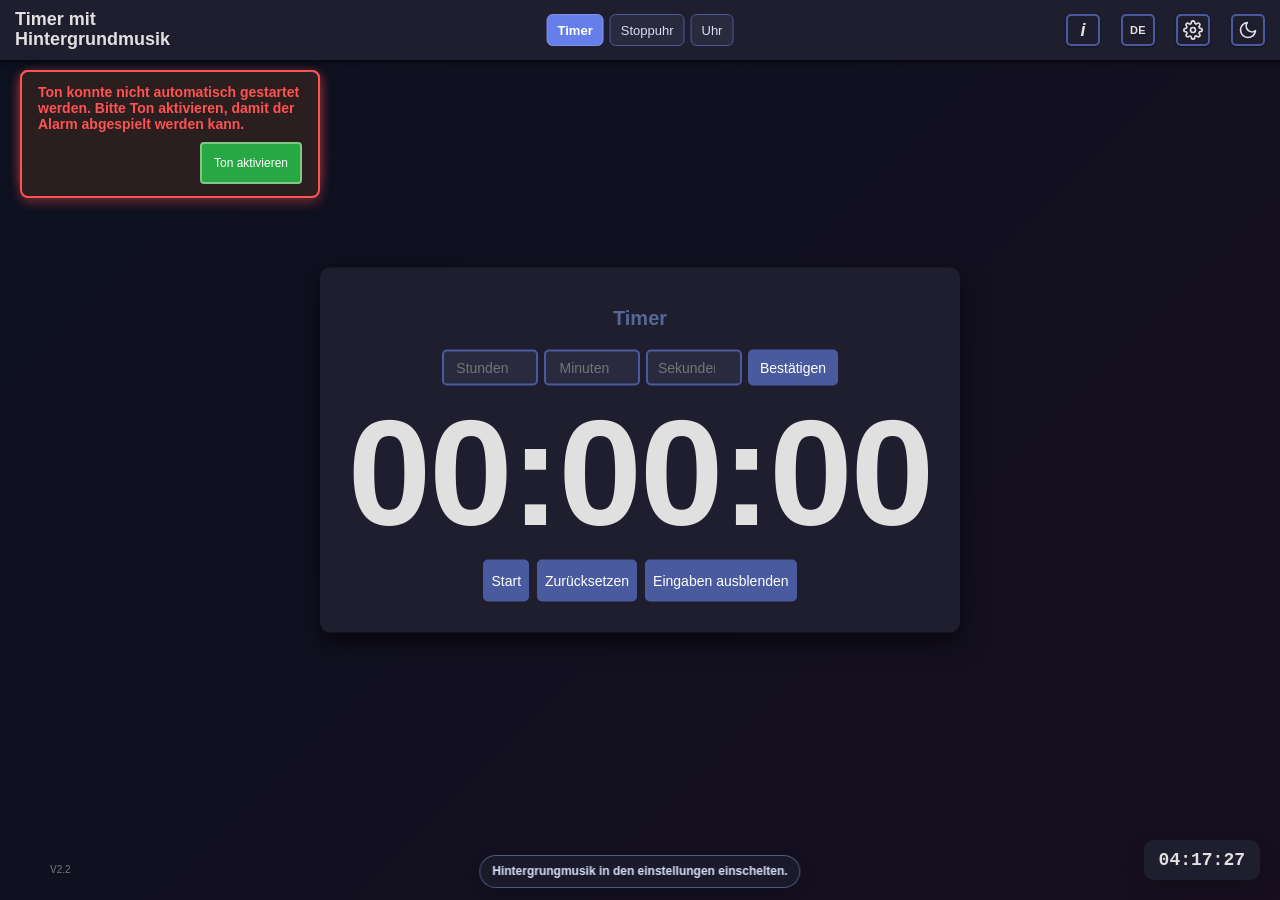
<file: Timer mit Hintergrundmusik V2 2.html>
<!DOCTYPE html>
<html lang="de">
<head>
    <meta charset="UTF-8">
    <meta name="viewport" content="width=device-width, initial-scale=1.0">
    <title>Timer</title>
    <link href="https://fonts.cdnfonts.com/css/digital-7-mono" rel="stylesheet">
    <link id="favicon" rel="icon" type="image/png" href="">
    <style>
        * {
            -webkit-user-select: none;
            user-select: none;
            -webkit-touch-callout: none;
        }
        body {
            display: flex;
            flex-direction: column;
            justify-content: flex-start;
            align-items: center;
            min-height: 100vh;
            margin: 0;
            padding: 20px;
            padding-top: 80px;
            background: linear-gradient(135deg, #667eea 0%, #764ba2 100%);
            font-family: Arial, sans-serif;
            overflow-x: hidden;
            overflow-y: auto;
            gap: 15px;
            box-sizing: border-box;
        }
        .toolbar-title,
        .toolbar-title *,
        .help-dialog-body,
        .help-dialog-body *,
        .help-dialog,
        .help-dialog *,
        .music-hint,
        .music-hint *,
        .error-message,
        .error-message * {
            -webkit-user-select: text;
            user-select: text;
            -webkit-touch-callout: default;
        }
        .container {
            text-align: center;
            position: relative;
            background: white;
            padding: 25px;
            border-radius: 10px;
            box-shadow: 0 10px 25px rgba(0, 0, 0, 0.2);
            z-index: 1;
            position: relative;
            width: min(450px, calc(100vw - 40px));
            box-sizing: border-box;
        }
        #inputContainer {
            margin-top: 0;
            z-index: 2;
            display: flex;
            flex-direction: column;
            align-items: center;
            gap: var(--element-gap);
        }
        :root {
            --ui-scale: 1; /* set via settings with setUiScale(scale) */
            --element-gap: calc(6px * var(--ui-scale));
            --button-bg: #667eea;
            --button-hover: #764ba2;
            --button-bg-dark: #4a5a9e;
            --button-hover-dark: #5a3a7a;
            --control-height: calc(36px * var(--ui-scale));
            --button-min-height: calc(42px * var(--ui-scale));
        }
        #timerContainer > * {
            margin: var(--element-gap) 0 !important;
        }
        #inputTitle {
            font-size: calc(20px * var(--ui-scale));
            font-weight: 700;
            margin: 0 0 var(--element-gap) 0;
            cursor: text;
            color: #556799;
            width: 100%;
            text-align: center;
            padding: 8px 6px;
        }
        #inputTitleEdit {
                height: calc(var(--control-height) + 2px * var(--ui-scale));
            width: 100%;
            box-sizing: border-box;
            padding: 0 10px;
            margin-bottom: calc(8px * var(--ui-scale));
            font-size: calc(15px * var(--ui-scale));
            line-height: var(--control-height);
        }
        .title-edit-row {
            display: flex;
            gap: 6px;
            align-items: center;
        }
        .title-edit-row input {
            flex: 1 1 auto;
            height: var(--control-height);
            padding: 0 10px;
            box-sizing: border-box;
            line-height: var(--control-height);
            display: inline-flex;
            align-items: center;
            font-size: calc(14px * var(--ui-scale));
        }
        #inputTitleSaveBtn {
            height: var(--control-height);
            min-width: 40px;
            padding: 0 8px;
            border-radius: 5px;
            background: #667eea;
            color: white;
            border: none;
            display: inline-flex;
            align-items: center;
            justify-content: center;
            cursor: pointer;
            font-size: 16px;
        }
        /* Ensure exact height alignment with inputs */
        #inputTitleSaveBtn {
            box-sizing: border-box;
            padding: 0 calc(10px * var(--ui-scale));
            line-height: 1;
            font-size: calc(14px * var(--ui-scale));
            height: calc(var(--control-height) + 2px * var(--ui-scale));
            min-height: calc(var(--control-height) + 2px * var(--ui-scale));
            vertical-align: middle;
            align-self: center;
            transform: translateY(calc(-1px * var(--ui-scale)));
            margin-top: calc(-1px * var(--ui-scale));
        }
        /* Hover and focus to match other buttons */
        #inputTitleSaveBtn:hover {
            background: #764ba2;
        }
        body.dark-mode #inputTitleSaveBtn:hover {
            background: var(--button-hover-dark);
        }
        body.dark-mode #inputTitleSaveBtn {
            background: var(--button-bg-dark);
        }
        #inputTitleSaveBtn:focus {
            outline: none;
            box-shadow: 0 0 0 4px rgba(118,75,162,0.22);
        }
        #timerContainer {
            position: absolute;
            top: 50%;
            left: 50%;
            transform: translate(-50%, -50%);
            display: flex;
            flex-direction: column;
            justify-content: center;
            align-items: center;
            width: min(92vw, 760px);
            min-width: 280px;
            z-index: 1;
        }
        .toolbar {
            position: fixed;
            top: 0;
            left: 0;
            width: 100%;
            height: 60px;
            background: #d0d0d0;
            box-shadow: 0 2px 5px rgba(0, 0, 0, 0.1);
            z-index: 2147483647;
        }
        .toolbar-title {
            position: absolute;
            left: 15px;
            top: 50%;
            transform: translateY(-50%);
            font-size: 18px;
            font-weight: bold;
            color: #333;
            font-family: Arial, sans-serif;
            white-space: nowrap;
            line-height: 1.1;
            cursor: pointer;
        }
        body.dark-mode .toolbar-title {
            color: #e0e0e0;
        }
        body.dark-mode .toolbar {
            background: #1e1e2f;
            box-shadow: 0 2px 5px rgba(0, 0, 0, 0.6);
        }

        .darkmode-btn {
            position: absolute;
            right: 15px;
            top: 50%;
            transform: translateY(-50%);
            padding: 0;
            margin: 0;
            width: 40px;
            height: 36px;
            font-size: 18px;
            line-height: 1;
            background: #d0d0d0;
            color: #333;
            border: 2px solid #667eea;
            border-radius: 5px;
            box-shadow: 0 1px 3px rgba(0,0,0,0.15);
            cursor: pointer;
            opacity: 1;
            transition: background 0.3s;
            display: flex;
            justify-content: center;
            align-items: center;
        }
        .darkmode-btn:hover {
            background: #b8b8b8;
        }
        body.dark-mode .darkmode-btn {
            background: #1e1e2f;
            color: #e0e0e0;
            border: 2px solid #4a5a9e;
            box-shadow: 0 1px 3px rgba(0,0,0,0.4);
        }
        body.dark-mode .darkmode-btn:hover {
            background: #2a2a3f;
        }
        .settings-toggle-btn {
            position: absolute;
            right: 70px;
            top: 50%;
            transform: translateY(-50%);
            padding: 0;
            margin: 0;
            width: 40px;
            height: 36px;
            font-size: 18px;
            line-height: 1;
            background: #d0d0d0;
            color: #333;
            border: 2px solid #667eea;
            border-radius: 5px;
            box-shadow: 0 1px 3px rgba(0,0,0,0.15);
            cursor: pointer;
            opacity: 1;
            transition: background 0.3s;
            display: flex;
            justify-content: center;
            align-items: center;
        }
        .settings-toggle-btn:hover {
            background: #b8b8b8;
        }
        .help-btn {
            position: absolute;
            right: 125px;
            top: 50%;
            transform: translateY(-50%);
            padding: 0;
            margin: 0;
            width: 40px;
            height: 36px;
            font-size: 18px;
            line-height: 1;
            background: #d0d0d0;
            color: #333;
            border: 2px solid #667eea;
            border-radius: 5px;
            box-shadow: 0 1px 3px rgba(0,0,0,0.15);
            cursor: pointer;
            opacity: 1;
            transition: background 0.3s;
            display: flex;
            justify-content: center;
            align-items: center;
            font-style: italic;
            font-weight: bold;
        }
        .help-btn:hover {
            background: #b8b8b8;
        }
        #helpBtn {
            right: 180px;
        }
        #languageToggleBtn {
            right: 125px;
            font-size: 11px;
            font-weight: 700;
            letter-spacing: 0.3px;
        }
        body.dark-mode .help-btn {
            background: #1e1e2f;
            color: #e0e0e0;
            border: 2px solid #4a5a9e;
            box-shadow: 0 1px 3px rgba(0,0,0,0.4);
        }
        body.dark-mode .help-btn:hover {
            background: #2a2a3f;
        }
        .help-overlay {
            position: fixed;
            inset: 0;
            display: none;
            align-items: center;
            justify-content: center;
            padding: 16px;
            background: rgba(0, 0, 0, 0.45);
            z-index: 2147483647;
            box-sizing: border-box;
        }
        .help-overlay.visible {
            display: flex;
        }
        .help-dialog {
            width: min(680px, 100%);
            max-height: min(82vh, 760px);
            overflow: auto;
            background: #ffffff;
            color: #222;
            border-radius: 16px;
            box-shadow: 0 20px 60px rgba(0, 0, 0, 0.35);
            border: 1px solid rgba(102, 126, 234, 0.35);
            padding: 20px 20px 18px;
            box-sizing: border-box;
        }
        body.dark-mode .help-dialog {
            background: #1e1e2f;
            color: #e8e8f0;
            border-color: rgba(128, 146, 234, 0.45);
        }
        .help-dialog-header {
            display: flex;
            align-items: flex-start;
            justify-content: space-between;
            gap: 16px;
            margin-bottom: 12px;
        }
        .help-dialog-title {
            margin: 0;
            font-size: clamp(20px, 4vw, 28px);
            line-height: 1.15;
        }
        .help-dialog-close {
            width: 36px;
            height: 36px;
            flex: 0 0 36px;
            border-radius: 50%;
            border: 1px solid rgba(102, 126, 234, 0.45);
            background: #eef1ff;
            color: #334;
            font-size: 22px;
            line-height: 1;
            display: flex;
            align-items: center;
            justify-content: center;
            cursor: pointer;
            margin: 0;
        }
        .help-dialog-close:hover {
            background: #dfe5ff;
        }
        body.dark-mode .help-dialog-close {
            background: #2a2a3f;
            color: #e8e8f0;
            border-color: rgba(128, 146, 234, 0.55);
        }
        body.dark-mode .help-dialog-close:hover {
            background: #353553;
        }
        .help-dialog-body {
            display: grid;
            gap: 14px;
            font-size: 15px;
            line-height: 1.5;
        }
        .help-dialog-body h3 {
            margin: 0 0 6px 0;
            font-size: 17px;
        }
        .help-dialog-body p,
        .help-dialog-body ul {
            margin: 0;
        }
        .help-dialog-body ul {
            padding-left: 20px;
        }
        .help-dialog-body li + li {
            margin-top: 4px;
        }
        body.dark-mode .settings-toggle-btn {
            background: #1e1e2f;
            color: #e0e0e0;
            border: 2px solid #4a5a9e;
            box-shadow: 0 1px 3px rgba(0,0,0,0.4);
        }
        body.dark-mode .settings-toggle-btn:hover {
            background: #2a2a3f;
        }
        .toolbar .settings-toggle-btn,
        .toolbar .help-btn,
        .toolbar .darkmode-btn {
            width: 34px !important;
            height: 32px !important;
            min-height: 32px !important;
            padding: 0 !important;
            margin: 0 !important;
        }
        .toolbar-nav {
            position: absolute;
            left: 50%;
            top: 50%;
            transform: translate(-50%, -50%);
            display: flex;
            gap: 6px;
            max-width: calc(100vw - 220px);
            z-index: 6;
        }
        .toolbar-nav-btn {
            margin: 0;
            padding: 6px 10px;
            min-height: 32px;
            font-size: 13px;
            line-height: 1;
            border: 1px solid #8f8f8f;
            border-radius: 6px;
            background: #ececec;
            color: #333;
            white-space: nowrap;
        }
        .toolbar-nav-btn:hover {
            background: #d8d8d8;
        }
        .toolbar-nav-btn.active {
            background: #667eea;
            color: #fff;
            border-color: #4f64c8;
            font-weight: bold;
        }
        body.dark-mode .toolbar-nav-btn {
            background: #2a2a3f;
            color: #dcdcf0;
            border-color: #4a5a9e;
        }
        body.dark-mode .toolbar-nav-btn:hover {
            background: #353553;
        }
        body.dark-mode .toolbar-nav-btn.active {
            background: #667eea;
            color: #fff;
            border-color: #8092ea;
        }
        .display {
            display: inline-block;
            font-size: clamp(54px, 12vw, 150px);
            font-weight: bolder;
            color: #333;
            margin: var(--element-gap) 0;
            letter-spacing: -2px;
            font-family: 'Digital-7 Mono', sans-serif;
            line-height: 1;
        }
        .analog-display {
            display: none;
            justify-content: center;
            align-items: center;
            margin: 8px 0 14px;
            color: #333;
        }
        #timerContainer.analog-mode .display {
            display: none;
        }
        #timerContainer.analog-mode .analog-display {
            display: flex;
        }
        .analog-clock-face {
            position: relative;
            width: 230px;
            height: 230px;
            border-radius: 50%;
            border: 3px solid currentColor;
            background: transparent;
            box-shadow: none;
        }
        .analog-ticks {
            position: absolute;
            inset: 0;
            border-radius: 50%;
            pointer-events: none;
        }
        .analog-ticks-minor {
            background: repeating-conic-gradient(from -90deg, currentColor 0deg 0.55deg, transparent 0.55deg 6deg);
            -webkit-mask: radial-gradient(circle, transparent 66%, #000 66%, #000 74%, transparent 74%);
            mask: radial-gradient(circle, transparent 66%, #000 66%, #000 74%, transparent 74%);
            opacity: 0.55;
            z-index: 1;
        }
        .analog-ticks-major {
            background: repeating-conic-gradient(from -90deg, currentColor 0deg 1.3deg, transparent 1.3deg 30deg);
            -webkit-mask: radial-gradient(circle, transparent 63%, #000 63%, #000 74%, transparent 74%);
            mask: radial-gradient(circle, transparent 63%, #000 63%, #000 74%, transparent 74%);
            z-index: 1;
        }
        .analog-numbers {
            position: absolute;
            inset: 0;
            pointer-events: none;
            z-index: 2;
        }
        .analog-number {
            position: absolute;
            transform: translate(-50%, -50%);
            font-family: Arial, sans-serif;
            font-size: var(--analog-number-size, 13px);
            font-weight: 600;
            line-height: 1;
            color: currentColor;
        }
        .analog-hand {
            position: absolute;
            left: 50%;
            bottom: 50%;
            transform-origin: 50% 100%;
            transform: translateX(-50%) rotate(0deg);
            border-radius: 999px;
            z-index: 3;
        }
        .analog-hour {
            width: var(--analog-hour-width, 10px);
            height: 23%;
            background: currentColor;
            border: var(--analog-hand-border, 2px) solid #000;
            box-sizing: border-box;
        }
        .analog-minute {
            width: var(--analog-minute-width, 7px);
            height: 34%;
            background: currentColor;
            border: var(--analog-hand-border, 2px) solid #000;
            box-sizing: border-box;
        }
        .analog-second {
            width: var(--analog-second-width, 2px);
            height: 45%;
            background: #d00000;
        }
        .analog-center {
            position: absolute;
            left: 50%;
            top: 50%;
            width: 8px;
            height: 8px;
            border-radius: 50%;
            background: currentColor;
            transform: translate(-50%, -50%);
            z-index: 4;
        }
        .btn-row {
            display: flex;
            flex-direction: row;
            justify-content: center;
            align-items: center;
            flex-wrap: wrap;
            gap: 8px;
        }
        /* control height now comes from :root --control-height (scaled) */
        input {
            width: calc(85px * var(--ui-scale));
            padding: 0 calc(10px * var(--ui-scale));
            font-size: calc(14px * var(--ui-scale));
            margin: 0;
            border: 2px solid #667eea;
            border-radius: 5px;
            text-align: center;
            box-sizing: border-box;
            height: var(--control-height);
            display: inline-flex;
            align-items: center;
            justify-content: center;
        }
        .inputs-row button {
            box-sizing: border-box;
            height: var(--control-height);
            padding: 0 calc(12px * var(--ui-scale));
            display: inline-flex;
            align-items: center;
            justify-content: center;
            font-size: calc(14px * var(--ui-scale));
            line-height: normal;
            min-height: var(--control-height);
            margin: 0;
        }
        .inputs-row {
            display: flex;
            flex-direction: row;
            gap: var(--element-gap);
            align-items: center;
            justify-content: center;
            width: 100%;
            flex-wrap: wrap; /* allow wrapping when container is too small */
        }
        .inputs-row > * {
            flex: 0 1 calc(96px * var(--ui-scale)); /* slightly shorter preferred width */
            min-width: calc(56px * var(--ui-scale));
            max-width: calc(140px * var(--ui-scale));
        }
        /* confirm button sizes to its text instead of fixed width */
        .inputs-row > button {
            flex: 0 0 auto; /* do not grow; width is intrinsic */
            width: auto;
            min-width: calc(72px * var(--ui-scale));
        }
        button {
            padding: calc(10px * var(--ui-scale)) calc(8px * var(--ui-scale));
            margin: 0;
            font-size: calc(14px * var(--ui-scale));
            background: var(--button-bg);
            color: white;
            border: none;
            border-radius: calc(5px * var(--ui-scale));
            cursor: pointer;
            transition: background 0.3s;
            text-align: center;
            min-height: var(--button-min-height);
        }
        button:hover {
            background: var(--button-hover);
        }
        @keyframes blinkRed {
            0%, 100% { background-color: white; }
            50% { background-color: #ff9999; }
        }
        @keyframes blinkRedDark {
            0%, 100% { background-color: #2a1e1e; }
            50% { background-color: #833d3d; }
        }
        .blink-red {
            animation: blinkRed 2s infinite;
        }
        body.dark-mode .blink-red {
            animation: blinkRedDark 2s infinite;
        }
        .sound-panel {
            background: #f0f0f0;
            padding: 10px;
            padding-bottom: calc(8px + env(safe-area-inset-bottom, 0px));
            border-radius: 10px;
            box-shadow: 0 10px 25px rgba(0, 0, 0, 0.2);
            width: 190px;
            position: fixed;
            top: 75px;
            right: 20px;
            bottom: calc(8px + env(safe-area-inset-bottom, 0px));
            z-index: 10;
            overflow-y: auto;
            max-height: none;
        }
        /* Do not scale settings panel contents with global UI scale */
        .sound-panel {
            --ui-scale: 1 !important;
        }
        /* Lock spacing-related variables and common paddings/margins inside settings */
        .sound-panel {
            --element-gap: 6px !important;
            --control-height: 36px !important;
            --button-min-height: 42px !important;
            padding: 10px !important;
            padding-bottom: calc(8px + env(safe-area-inset-bottom, 0px)) !important;
            gap: 6px !important;
        }
        .sound-panel .panel-header { padding: 5px !important; }
        .sound-panel .panel-header h2 { font-size: 18px !important; }
        .sound-panel .collapsible { margin-bottom: 5px !important; }
        .sound-panel .collapsible-header { padding: 8px !important; margin-bottom: 5px !important; }
        .sound-panel .collapsible-content { padding-left: 5px !important; }
        .sound-panel .btn-row { gap: 8px !important; }
        .sound-panel::-webkit-scrollbar {
            width: 6px;
        }
        .sound-panel::-webkit-scrollbar-track {
            background: transparent;
        }
        .sound-panel::-webkit-scrollbar-thumb {
            background: #888;
            border-radius: 3px;
        }
        body.dark-mode .sound-panel::-webkit-scrollbar-thumb {
            background: #555;
        }
        body.dark-mode button:hover {
            background: var(--button-hover-dark);
        }
        .sound-panel h2 {
            margin-top: 0;
            font-size: 18px;
        }
        .sound-panel button {
            width: 100%;
            margin: 3px 0;
            box-sizing: border-box;
        }
        /* Force fixed sizing inside settings to avoid UI-scale effects */
        .sound-panel button,
        .sound-panel select,
        .sound-panel input,
        .sound-panel .color-swatch {
            font-size: 14px !important;
            padding: 6px 8px !important;
            min-height: 36px !important;
            border-radius: 5px !important;
        }
        .sound-panel select {
            width: 100%;
            padding: 6px;
            margin: 3px 0;
            border: 2px solid #667eea;
            border-radius: 5px;
        }
        #previewAlarmBtn:disabled,
        #previewMusicBtn:disabled {
            opacity: 0.55;
            cursor: not-allowed;
        }
        #finishedButtons button {
            padding: 15px 20px;
            font-size: 18px;
        }
        button.active-start {
            background: #28a745;
        }
        button.active-pause {
            background: #ffc107;
            color: #333;
        }
        .version-badge {
            position: fixed;
            bottom: 20px;
            left: 20px;
            font-size: 10px;
            padding: 5px 10px;
            border-radius: 5px;
            font-family: Arial, sans-serif;
            opacity: 0.5;
            z-index: 10;
            color: #e0e0e0;
            margin-left: 20px;
        }
        body.dark-mode .version-badge {
            color: #e0e0e0;
        }
        .clock {
            position: fixed;
            bottom: 20px;
            right: 20px;
            background: white;
            padding: 10px 15px;
            border-radius: 10px;
            box-shadow: 0 10px 25px rgba(0, 0, 0, 0.2);
            font-family: 'Courier New', monospace;
            font-size: 18px;
            font-weight: bold;
            color: #333;
            z-index: 10;
        }
        .panel-header {
            cursor: pointer;
            display: flex;
            justify-content: space-between;
            align-items: center;
            padding: 5px;
            user-select: none;
        }
        .panel-header h2 {
            margin: 0;
            font-size: 18px;
        }
        .panel-content {
            /* Let panel content size to its content; scrolling is handled by .sound-panel */
            overflow: visible;
            transition: none;
            max-height: none;
            opacity: 1;
        }
        .panel-content.collapsed {
            max-height: 0;
            opacity: 0;
        }
        .collapsible {
            margin-bottom: 5px;
        }
        .collapsible-header {
            cursor: pointer;
            display: flex;
            justify-content: space-between;
            align-items: center;
            padding: 8px;
            background: #f8f9fa;
            border-radius: 5px;
            margin-bottom: 5px;
            user-select: none;
        }
        .collapsible-header h3 {
            margin: 0;
            font-size: 14px;
            color: #333;
        }
        .collapsible-content {
            /* Allow content-driven height; collapse will hide via the .collapsed class */
            overflow: visible;
            transition: opacity 0.2s ease-out;
            max-height: none;
            opacity: 1;
            padding-left: 5px;
        }
        .collapsible-content.collapsed {
            max-height: 0;
            opacity: 0;
            overflow: hidden;
        }
        .nested .collapsible-header {
            padding: 6px 8px;
            background: #eef0f3;
        }
        .nested .collapsible-header h3 {
            font-size: 13px;
        }
        .arrow {
            transition: transform 0.3s;
            font-size: 12px;
        }
        .arrow.collapsed {
            transform: rotate(-90deg);
        }
        body.dark-mode {
            background: linear-gradient(135deg, #0c1120 0%, #170f20 100%);
            color: #e0e0e0;
        }
        body.dark-mode .container {
            background: #1e1e2f;
            color: #e0e0e0;
            box-shadow: 0 10px 25px rgba(0, 0, 0, 0.6);
        }
        body.dark-mode .display {
            color: #e0e0e0;
        }
        body.dark-mode h1, body.dark-mode h2, body.dark-mode h3 {
            color: #e0e0e0;
        }
        body.dark-mode input {
            background: #2a2a3f;
            color: #e0e0e0;
            border-color: #4a5a9e;
        }
        body.dark-mode button {
            background: #4a5a9e;
        }
        body.dark-mode button:hover {
            background: #5a3a7a;
        }
        body.dark-mode .sound-panel {
            background: #1e1e2f;
            color: #e0e0e0;
        }
        body.dark-mode .sound-panel select {
            border-color: #4a5a9e;
            background: #2a2a3f;
            color: #e0e0e0;
        }
        body.dark-mode .clock {
            background: #1e1e2f;
            color: #e0e0e0;
        }
        body.dark-mode .collapsible-header {
            background: #2a2a3f;
        }
        body.dark-mode .collapsible-header h3 {
            color: #e0e0e0;
        }
        body.dark-mode button.active-start {
            background: #28a745;
        }
        body.dark-mode button.active-pause {
            background: #ffc107;
            color: #333;
        }
        body.dark-mode .setting-label {
            color: #e0e0e0 !important;
        }
        
        .error-message {
            position: fixed;
            top: 70px;
            left: 20px;
            background: white;
            color: #d32f2f;
            border: 2px solid #d32f2f;
            padding: 12px 16px;
            border-radius: 8px;
            box-shadow: 0 4px 12px rgba(211, 47, 47, 0.3);
            font-family: Arial, sans-serif;
            font-size: 14px;
            font-weight: bold;
            z-index: 20;
            opacity: 1;
            transition: opacity 2s ease-out;
            min-width: 200px;
            max-width: 300px;
            box-sizing: border-box;
        }
        body.dark-mode .error-message {
            background: #2a1e1e;
            color: #ff5252;
            border-color: #ff5252;
            box-shadow: 0 4px 12px rgba(255, 82, 82, 0.4);
        }
        .error-message button {
            margin: 0 0 0 10px;
            padding: 4px 12px;
            font-size: 12px;
            margin-top: 10px;
            background: transparent;
            color: #4caf50;
            border: 2px solid #4caf50;
            border-radius: 4px;
            cursor: pointer;
            float: right;
        }
        .error-message button:hover {
            background: rgba(76, 175, 80, 0.1);
            color: #45a049;
            border-color: #45a049;
        }
        .error-message button:hover {
            background: #45a049;
        }
        body.dark-mode .error-message button {
            color: #81c784;
            border-color: #81c784;
            background: rgba(129, 199, 132, 0.1);
        }
        body.dark-mode .error-message button:hover {
            color: #66bb6a;
            border-color: #66bb6a;
            background: rgba(102, 187, 106, 0.2);
        }
        #errorText {
            display: inline-block;
        }

        .music-hint {
            position: fixed;
            left: 50%;
            bottom: 12px;
            --hint-base-transform: translateX(-50%);
            transform: var(--hint-base-transform) scale(1);
            display: flex;
            align-items: center;
            justify-content: center;
            gap: 8px;
            max-width: min(92vw, 420px);
            padding: 8px 12px;
            border-radius: 999px;
            border: 1px solid rgba(48, 62, 122, 0.35);
            background: rgba(255, 255, 255, 0.78);
            color: #2f3f86;
            font-size: 12px;
            font-family: Arial, sans-serif;
            font-weight: 600;
            line-height: 1.25;
            text-align: center;
            box-shadow: 0 5px 14px rgba(0, 0, 0, 0.18);
            backdrop-filter: blur(4px);
            -webkit-backdrop-filter: blur(4px);
            z-index: 22;
            transition: width 0.25s ease, height 0.25s ease, padding 0.25s ease, opacity 0.25s ease, border-color 0.25s ease, background 0.25s ease, transform 0.25s ease;
            cursor: default;
        }
        .music-hint-icon {
            display: none;
            width: 18px;
            height: 18px;
            border-radius: 50%;
            align-items: center;
            justify-content: center;
            font-size: 12px;
            font-weight: bold;
            line-height: 1;
            opacity: 1;
        }
        .music-hint.expanding {
            animation: hintExpand 0.28s ease;
        }
        .music-hint.collapsing {
            animation: hintCollapse 0.28s ease;
        }
        .music-hint.collapsed {
            width: 20px;
            height: 20px;
            padding: 0;
            background: rgba(255, 255, 255, 0.42);
            border-color: rgba(48, 62, 122, 0.28);
            opacity: 0.74;
            cursor: pointer;
        }
        .music-hint.collapsed .music-hint-text {
            display: none;
        }
        .music-hint.collapsed .music-hint-icon {
            display: inline-flex;
            opacity: 0.58;
        }
        body.dark-mode .music-hint {
            background: rgba(30, 30, 47, 0.82);
            color: #dbe3ff;
            border-color: rgba(144, 163, 240, 0.45);
        }
        body.dark-mode .music-hint.collapsed {
            background: rgba(30, 30, 47, 0.5);
            border-color: rgba(144, 163, 240, 0.35);
            opacity: 0.68;
        }

        @keyframes hintExpand {
            from {
                transform: var(--hint-base-transform) scale(0.9);
                opacity: 0.58;
            }
            to {
                transform: var(--hint-base-transform) scale(1);
                opacity: 1;
            }
        }

        @keyframes hintCollapse {
            from {
                transform: var(--hint-base-transform) scale(1);
                opacity: 1;
            }
            to {
                transform: var(--hint-base-transform) scale(0.9);
                opacity: 0.68;
            }
        }

        @media (max-width: 900px) {
            #timerContainer {
                position: static;
                top: auto;
                left: auto;
                transform: none;
                width: min(640px, calc(100vw - 30px));
                min-width: 0;
            }
            #inputContainer {
                margin-top: 0;
            }
            .sound-panel {
                right: 12px;
                top: 70px;
                width: min(300px, calc(100vw - 24px));
                max-height: calc(100vh - 84px);
            }
        }

        @media (max-width: 768px) {
            .toolbar {
                height: 56px;
            }
            .toolbar-title {
                left: 44px;
                font-size: 14px;
                line-height: 1.15;
                max-width: calc(100vw - 130px);
                overflow: hidden;
                text-overflow: ellipsis;
            }
            .toolbar-nav {
                max-width: calc(100vw - 180px);
                gap: 4px;
            }
            .toolbar-nav-btn {
                font-size: 11px;
                padding: 5px 8px;
                min-height: 30px;
            }
            .help-btn {
                right: 100px;
                width: 34px;
                height: 32px;
            }
            #helpBtn {
                right: 148px;
            }
            #languageToggleBtn {
                right: 102px;
                font-size: 10px;
            }
            .settings-toggle-btn {
                right: 56px;
                width: 34px;
                height: 32px;
            }
            .darkmode-btn {
                right: 10px;
                width: 34px;
                height: 32px;
            }
        }

        @media (max-width: 600px) {
            body {
                padding: 10px;
                padding-top: 74px;
                gap: 10px;
            }
            .toolbar {
                height: 56px;
            }
            .toolbar-title {
                left: 44px;
                font-size: 14px;
                line-height: 1.15;
                max-width: calc(100vw - 130px);
                overflow: hidden;
                text-overflow: ellipsis;
            }
            .toolbar-nav {
                max-width: calc(100vw - 180px);
                gap: 4px;
            }
            .toolbar-nav-btn {
                font-size: 11px;
                padding: 5px 8px;
                min-height: 30px;
            }
            .help-btn {
                right: 100px;
                width: 34px;
                height: 32px;
            }
            #helpBtn {
                right: 148px;
            }
            #languageToggleBtn {
                right: 102px;
                font-size: 10px;
            }
            .settings-toggle-btn {
                right: 56px;
                width: 34px;
                height: 32px;
            }
            .darkmode-btn {
                right: 10px;
                width: 34px;
                height: 32px;
            }
            .container {
                width: calc(100vw - 20px);
                padding: 14px;
                border-radius: 9px;
            }
            #inputContainer {
                display: grid;
                grid-template-columns: repeat(2, minmax(0, 1fr));
                gap: 8px;
                align-items: stretch;
            }
            #inputContainer input,
            #inputContainer button {
                width: 100%;
                margin: 0;
                min-height: 44px;
            }
            #inputContainer button {
                grid-column: 1 / -1;
            }
            .display {
                letter-spacing: -1px;
            }
            #runningText {
                font-size: 16px !important;
            }
            .btn-row {
                gap: 6px;
            }
            .btn-row button {
                flex: 1 1 100%;
                width: 100%;
                margin: 0;
                min-height: 44px;
            }
            #finishedButtons button {
                font-size: 16px;
                padding: 12px;
            }
            .sound-panel {
                left: 10px;
                right: 10px;
                top: 64px;
                width: auto;
                max-height: calc(100vh - 72px);
                padding: 8px;
            }
            .version-badge {
                left: 10px;
                bottom: 8px;
                margin-left: 0;
                font-size: 9px;
                padding: 3px 6px;
            }
            .clock {
                right: 10px;
                bottom: 8px;
                padding: 6px 10px;
                font-size: 14px;
            }
            .error-message {
                left: 10px;
                right: 10px;
                top: 62px;
                min-width: 0;
                max-width: none;
                width: auto;
                font-size: 13px;
            }
            .music-hint {
                bottom: calc(8px + env(safe-area-inset-bottom, 0px));
            }
        }

        @media (max-width: 380px) {
            .display {
                font-size: clamp(40px, 15vw, 62px);
            }
            .toolbar-title {
                font-size: 13px;
            }
        }
    </style>
</head>
<body class="dark-mode">
    <div class="toolbar">
        <div id="toolbarTitle" class="toolbar-title" onclick="location.reload()" title="Seite neu laden" role="button" tabindex="0" onkeydown="if (event.key === 'Enter' || event.key === ' ') { event.preventDefault(); location.reload(); }">Timer mit<br>Hintergrundmusik</div>
        <div class="toolbar-nav">
            <button id="navTimerBtn" class="toolbar-nav-btn active" type="button" onclick="location.href='Timer mit Hintergrundmusik V2 2.html'">Timer</button>
            <button id="navStopwatchBtn" class="toolbar-nav-btn" type="button" onclick="location.href='Stoppuhr mit Hintergrundmusik V2 2.html'">Stoppuhr</button>
            <button id="navClockBtn" class="toolbar-nav-btn" type="button" onclick="location.href='Uhr mit Hintergrundmusik V2 2.html'">Uhr</button>
        </div>
        <button id="helpBtn" class="help-btn" type="button" onclick="showProgramHelp()" title="Anleitung anzeigen">i</button>
        <button id="languageToggleBtn" class="settings-toggle-btn" type="button" onclick="toggleLanguage()" title="Sprache wechseln">DE</button>
        <button id="settingsToggleBtn" class="settings-toggle-btn" onclick="toggleSettingsPanel()" title="Einstellungen ein-/ausblenden"><svg width="20" height="20" viewBox="0 0 24 24" fill="none" stroke="currentColor" stroke-width="2" stroke-linecap="round" stroke-linejoin="round" style="display:block;"><circle cx="12" cy="12" r="3"></circle><path d="M19.4 15a1.65 1.65 0 0 0 .33 1.82l.06.06a2 2 0 0 1 0 2.83 2 2 0 0 1-2.83 0l-.06-.06a1.65 1.65 0 0 0-1.82-.33 1.65 1.65 0 0 0-1 1.51V21a2 2 0 0 1-2 2 2 2 0 0 1-2-2v-.09A1.65 1.65 0 0 0 9 19.4a1.65 1.65 0 0 0-1.82.33l-.06.06a2 2 0 0 1-2.83 0 2 2 0 0 1 0-2.83l.06-.06a1.65 1.65 0 0 0 .33-1.82 1.65 1.65 0 0 0-1.51-1H3a2 2 0 0 1-2-2 2 2 0 0 1 2-2h.09A1.65 1.65 0 0 0 4.6 9a1.65 1.65 0 0 0-.33-1.82l-.06-.06a2 2 0 0 1 0-2.83 2 2 0 0 1 2.83 0l.06.06a1.65 1.65 0 0 0 1.82.33H9a1.65 1.65 0 0 0 1-1.51V3a2 2 0 0 1 2-2 2 2 0 0 1 2 2v.09a1.65 1.65 0 0 0 1 1.51 1.65 1.65 0 0 0 1.82-.33l.06-.06a2 2 0 0 1 2.83 0 2 2 0 0 1 0 2.83l-.06.06a1.65 1.65 0 0 0-.33 1.82V9a1.65 1.65 0 0 0 1.51 1H21a2 2 0 0 1 2 2 2 2 0 0 1-2 2h-.09a1.65 1.65 0 0 0-1.51 1z"></path></svg></button>
        <button id="darkModeToggleBtn" class="darkmode-btn" onclick="toggleDarkMode()" title="Darkmode umschalten"><svg width="20" height="20" viewBox="0 0 24 24" fill="none" stroke="currentColor" stroke-width="2" stroke-linecap="round" stroke-linejoin="round" style="display:block;"><path d="M21 12.79A9 9 0 1 1 11.21 3 7 7 0 0 0 21 12.79z"></path></svg></button>

    </div>
    <div class="container" id="timerContainer">
        <div id="inputContainer" style="width:100%; box-sizing:border-box;">
            <div id="inputTitle" tabindex="0" onclick="enableTitleEdit()" onkeydown="if(event.key==='Enter'){ enableTitleEdit(); }">Timer</div>
            <div class="title-edit-row" style="display:none; width:100%; box-sizing:border-box;">
                <input type="text" id="inputTitleEdit" placeholder="Titel eingeben" onblur="saveTitleEdit()" onkeydown="handleTitleKey(event)">
                <button id="inputTitleSaveBtn" onclick="saveTitleEdit()" aria-label="Speichern">✔</button>
            </div>
            <div class="inputs-row">
                <input type="number" id="hours" placeholder="Stunden" min="0" max="99">
                <input type="number" id="minutes" placeholder="Minuten" min="0" max="59">
                <input type="number" id="seconds" placeholder="Sekunden" min="0" max="59">
                <button id="confirmBtn" onclick="confirmTime()" >Bestätigen</button>
            </div>
        </div>
        <div class="display" id="display">00:00:00</div>
        <div class="analog-display" id="analogDisplay" aria-hidden="true">
            <div class="analog-clock-face">
                <div class="analog-hand analog-hour" id="analogHourHand"></div>
                <div class="analog-hand analog-minute" id="analogMinuteHand"></div>
                <div class="analog-hand analog-second" id="analogSecondHand"></div>
                <div class="analog-center"></div>
            </div>
        </div>
        <div id="runningText" style="display: none; font-size: 18px; margin: 0;">Zeit läuft</div>
        <div class="btn-row">
            <button id="startPauseBtn" onclick="toggleTimer()">Start</button>
            <button id="resetBtn" onclick="resetTimer()">Zurücksetzen</button>
            <button id="toggleInputsBtn" onclick="toggleInputs()">Eingaben ausblenden</button>
        </div>
        <div id="finishedButtons" style="display: none;">
            <div class="btn-row">
                <button id="stopAlarmBtn" onclick="stopAlarm()">Stop</button>
                <button id="repeatTimerBtn" onclick="repeatTimer()">Wiederholen</button>
            </div>
        </div>
    </div>

    <div class="sound-panel" style="display: none;">
        <div class="panel-header" onclick="togglePanel()">
            <h2 id="settingsTitle">Einstellungen</h2>
            <span class="arrow" id="panelArrow">▼</span>
        </div>
        <div class="panel-content" id="panelContent">
            <div class="collapsible">
                <div class="collapsible-header" onclick="toggleSection('general')">
                    <h3 id="generalSettingsTitle">Allgemeine Einstellungen</h3>
                    <span class="arrow" id="arrow-general">▼</span>
                </div>
                <div class="collapsible-content" id="content-general">
                    <div class="setting-label" id="sizeSettingLabel" style="font-family: Arial, sans-serif; font-size: 14px; margin-bottom: 2px;">Textgrösse</div>
                    <div style="display: flex; align-items: center; margin: 1px 0;">
                        <span onclick="resetTimerFontSize()" title="Standardgrösse" style="cursor: pointer; user-select: none;">🔤</span>
                        <input type="range" id="timerFontSize" min="50" max="300" value="150" onchange="setTimerFontSize()" style="flex: 1; margin-left: 5px;">
                    </div>
                    <button onclick="toggleDarkMode()" id="darkModeBtn" style="margin-bottom: 8px;">Darkmode: <span id="darkModeStatus">Ein</span></button>
                    <button onclick="toggleAnalogMode()" id="analogModeBtn" style="margin-bottom: 8px;">Analoganzeige: <span id="analogModeStatus">Aus</span></button>
                    <button onclick="toggleErrorDisplay()" id="errorDisplayBtn" style="margin-bottom: 8px;">Meldungen beim Klingeln: <span id="errorDisplayStatus">Ein</span></button>
                    <button onclick="toggleTabBlink()" id="tabBlinkBtn" style="margin-bottom: 8px;">Anzeige im Tab: <span id="tabBlinkStatus">Ein</span></button>
                    <button onclick="toggleContainerBlink()" id="blinkBtn" style="margin-bottom: 8px;">Blinken beim Klingeln: <span id="blinkStatus">Ein</span></button>
                    <button onclick="toggleTitleVisibility()" id="titleToggleBtn" style="margin-bottom: 8px;">Titel anzeigen: <span id="titleToggleStatus">Ein</span></button>
                </div>
            </div>
            

            <div class="collapsible">
                <div class="collapsible-header" onclick="toggleSection('sound')">
                    <h3 id="soundSettingsTitle">Sound-Einstellungen</h3>
                    <span class="arrow" id="arrow-sound">▼</span>
                </div>
                <div class="collapsible-content" id="content-sound">
                    <button onclick="toggleAlarm()" id="alarmBtn">Klingelton: <span id="alarmStatus">Aus</span></button>
                    <select id="alarmSound" onchange="changeAlarmSound()">
                        <option value="https://raw.githubusercontent.com/DeV1n025/DeVinthings/refs/heads/Onlinetime-Klingelton/Harp.mp3">Harp</option>
                        <option value="https://raw.githubusercontent.com/DeV1n025/DeVinthings/refs/heads/Onlinetime-Klingelton/Alarm.mp3">Alarm</option>
                        <option value="https://raw.githubusercontent.com/DeV1n025/DeVinthings/refs/heads/Onlinetime-Klingelton/Dezenter Klingelton.mp3">Dezenter Klingelton</option>
                        <option value="https://raw.githubusercontent.com/DeV1n025/DeVinthings/refs/heads/Onlinetime-Klingelton/Gigaset.mp3">Gigaset</option>
                        <option value="https://raw.githubusercontent.com/DeV1n025/DeVinthings/refs/heads/Onlinetime-Klingelton/Guter-Wecker.mp3">Guter-Wecker</option>
                        <option value="https://raw.githubusercontent.com/DeV1n025/DeVinthings/refs/heads/Onlinetime-Klingelton/Homecoming.mp3">Homecoming</option>
                        <option value="https://raw.githubusercontent.com/DeV1n025/DeVinthings/refs/heads/Onlinetime-Klingelton/Morning Flower.mp3">Morning Flower</option>
                        <option value="https://raw.githubusercontent.com/DeV1n025/DeVinthings/refs/heads/Onlinetime-Klingelton/NOKIA Tune.mp3">NOKIA Tune</option>
                        <option value="https://raw.githubusercontent.com/DeV1n025/DeVinthings/refs/heads/Onlinetime-Klingelton/Radar.mp3">Radar</option>
                        <option value="https://raw.githubusercontent.com/DeV1n025/DeVinthings/refs/heads/Onlinetime-Klingelton/Schulglocke.mp3">Schulglocke</option>
                        <option value="https://raw.githubusercontent.com/DeV1n025/DeVinthings/refs/heads/Onlinetime-Klingelton/Schulgong.mp3">Schulgong</option>
                        <option value="https://raw.githubusercontent.com/DeV1n025/DeVinthings/refs/heads/Onlinetime-Klingelton/Türklingel.wav">Türklingel</option>
                        <option value="https://raw.githubusercontent.com/DeV1n025/DeVinthings/refs/heads/Onlinetime-Klingelton/Vögel.mp3">Vögel</option>
                        <option value="https://raw.githubusercontent.com/DeV1n025/DeVinthings/refs/heads/Onlinetime-Klingelton/Wecker.mp3">Wecker</option>
                        <option value="https://raw.githubusercontent.com/DeV1n025/DeVinthings/refs/heads/Onlinetime-Klingelton/Festival-Wecker (Guten Morgen Sonnenschein Hardcore Remix Parodie) - deMusiax.mp3">Festival-Wecker (Guten Morgen Sonnenschein Hardcore)</option>
                        <option id="alarmUploadOption" value="upload">Eigene Datei</option>
                    </select>
                    <input type="file" id="alarmFile" accept="audio/*" style="display: none; margin: 3px 0;">
                    <span id="alarmFileName" style="font-size: 12px; color: #667eea;"></span>
                    <div style="display: flex; align-items: center; margin: 1px 0;">
                        <span id="alarmMuteIcon" onclick="muteAlarm()" title="Stumm" style="cursor: pointer; user-select: none;">🔊</span>
                        <input type="range" id="alarmVolume" min="0" max="1" step="0.1" value="1" onchange="setAlarmVolume()" style="flex: 1; margin-left: 5px;">
                    </div>
                    <button id="previewAlarmBtn" style="width: 100%; margin: 3px 0;" onclick="previewAlarm()" disabled>Klingelton vorhören</button>
                    <hr style="border: none; border-top: 1px solid #ddd; margin: 10px 0;">

                    <button onclick="toggleMusic()" id="musicBtn">Hintergrundmusik: <span id="musicStatus">Aus</span></button>
                    <select id="musicSound" onchange="changeMusicSound()">
                        <option value="https://raw.githubusercontent.com/DeV1n025/DeVinthings/refs/heads/Onlinetime-Hintergrundmusik/Elevator Music.mp3">Elevator Music</option>
                        <option value="https://raw.githubusercontent.com/DeV1n025/DeVinthings/refs/heads/Onlinetime-Hintergrundmusik/Chill Deep House Mix.mp3">Chill Deep House Mix</option>
                        <option value="https://raw.githubusercontent.com/DeV1n025/DeVinthings/refs/heads/Onlinetime-Hintergrundmusik/Deep Focus Music.mp3">Deep Focus Music</option>
                        <option value="https://raw.githubusercontent.com/DeV1n025/DeVinthings/refs/heads/Onlinetime-Hintergrundmusik/Elevator Music Jazz.mp3">Elevator Music Jazz</option>
                        <option value="https://raw.githubusercontent.com/DeV1n025/DeVinthings/refs/heads/Onlinetime-Hintergrundmusik/Epic Music.mp3">Epic Music</option>
                        <option value="https://raw.githubusercontent.com/DeV1n025/DeVinthings/refs/heads/Onlinetime-Hintergrundmusik/Kahoot Lobby theme song.mp3">Kahoot Lobby theme song</option>
                        <option value="Kahoot Answer">Kahoot Answer</option>
                        <option value="https://raw.githubusercontent.com/DeV1n025/DeVinthings/refs/heads/Onlinetime-Hintergrundmusik/Minecraft.mp3">Minecraft</option>
                        <option value="Minecraft Album">Minecraft Album</option>
                        <option value="https://raw.githubusercontent.com/DeV1n025/DeVinthings/refs/heads/Onlinetime-Hintergrundmusik/Party Mix Mashup.mp3">Party Mix Mashup</option>
                        <option value="https://raw.githubusercontent.com/DeV1n025/DeVinthings/refs/heads/Onlinetime-Hintergrundmusik/Super Mario.mp3">Super Mario</option>
                        <option id="musicUploadOption" value="upload">Eigene Datei</option>
                    </select>
                    <input type="file" id="musicFile" accept="audio/*" style="display: none; margin: 3px 0;">
                    <span id="musicFileName" style="font-size: 12px; color: #667eea;"></span>
                    <div style="display: flex; align-items: center; margin: 1px 0;">
                        <span id="musicMuteIcon" onclick="muteMusic()" title="Stumm" style="cursor: pointer; user-select: none;">🔊</span>
                        <input type="range" id="musicVolume" min="0" max="1" step="0.1" value="0.75" onchange="setMusicVolume()" style="flex: 1; margin-left: 5px;">
                    </div>
                    <button id="previewMusicBtn" style="width: 100%; margin: 3px 0;" onclick="previewMusic()" disabled>Musik vorhören</button>
                </div>
            </div>

            <div class="collapsible">
                <div class="collapsible-header" onclick="toggleSection('color')">
                    <h3 id="colorSettingsTitle">Farb-Einstellungen</h3>
                    <span class="arrow" id="arrow-color">▼</span>
                </div>
                <div class="collapsible-content" id="content-color">
                    <button onclick="toggleColorMenu()" id="timerColorBtn" style="margin-bottom: 8px;">Timer-Farbe</button>
                    <div id="colorMenu" style="display: none; background: white; border: 1px solid #667eea; border-radius: 5px; padding: 10px; margin-bottom: 8px; box-shadow: 0 4px 12px rgba(0,0,0,0.15);">
                        <div style="display: flex; justify-content: space-between; align-items: center; margin-bottom: 8px;">
                            <span id="colorMenuTitle" style="font-weight: bold; font-size: 14px; color: #333;">Farbe wählen</span>
                            <span id="colorMenuOk" onclick="toggleColorMenu()" style="cursor: pointer; font-size: 16px; color: #667eea; font-weight: bold;">OK</span>
                        </div>
                        <div style="display: grid; grid-template-columns: repeat(4, 1fr); gap: 5px; margin-bottom: 8px;">
                            <div onclick="pickColor('#333333')" style="width: 100%; height: 25px; background: #333333; border-radius: 3px; cursor: pointer; border: 1px solid #ddd;"></div>
                            <div onclick="pickColor('#ff0000')" style="width: 100%; height: 25px; background: #ff0000; border-radius: 3px; cursor: pointer; border: 1px solid #ddd;"></div>
                            <div onclick="pickColor('#00ff00')" style="width: 100%; height: 25px; background: #00ff00; border-radius: 3px; cursor: pointer; border: 1px solid #ddd;"></div>
                            <div onclick="pickColor('#0000ff')" style="width: 100%; height: 25px; background: #0000ff; border-radius: 3px; cursor: pointer; border: 1px solid #ddd;"></div>
                            <div onclick="pickColor('#ffa500')" style="width: 100%; height: 25px; background: #ffa500; border-radius: 3px; cursor: pointer; border: 1px solid #ddd;"></div>
                            <div onclick="pickColor('#800080')" style="width: 100%; height: 25px; background: #800080; border-radius: 3px; cursor: pointer; border: 1px solid #ddd;"></div>
                            <div onclick="pickColor('#00ffff')" style="width: 100%; height: 25px; background: #00ffff; border-radius: 3px; cursor: pointer; border: 1px solid #ddd;"></div>
                            <div onclick="pickColor('#ff69b4')" style="width: 100%; height: 25px; background: #ff69b4; border-radius: 3px; cursor: pointer; border: 1px solid #ddd;"></div>
                            <div onclick="pickColor('#ffff00')" style="width: 100%; height: 25px; background: #ffff00; border-radius: 3px; cursor: pointer; border: 1px solid #ddd;"></div>
                            <div onclick="pickColor('#a52a2a')" style="width: 100%; height: 25px; background: #a52a2a; border-radius: 3px; cursor: pointer; border: 1px solid #ddd;"></div>
                            <div onclick="pickColor('#808080')" style="width: 100%; height: 25px; background: #808080; border-radius: 3px; cursor: pointer; border: 1px solid #ddd;"></div>
                            <div onclick="pickColor('#ffffff')" style="width: 100%; height: 25px; background: #ffffff; border-radius: 3px; cursor: pointer; border: 1px solid #ddd;"></div>
                        </div>
                        <div style="display: flex; align-items: center; gap: 5px;">
                            <input type="color" id="timerColor" value="#333333" onchange="pickColor(this.value)" style="width: 30px; height: 25px; border: none; cursor: pointer; padding: 0;">
                            <span id="colorOwnLabel" style="font-size: 12px; color: #666;">Eigene Farbe</span>
                        </div>
                    </div>
                    <button onclick="toggleContainerColorMenu()" id="containerColorBtn" style="margin-bottom: 8px;">Container-Farbe</button>
                    <div id="containerColorMenu" style="display: none; background: white; border: 1px solid #667eea; border-radius: 5px; padding: 10px; margin-bottom: 8px; box-shadow: 0 4px 12px rgba(0,0,0,0.15);">
                        <div style="display: flex; justify-content: space-between; align-items: center; margin-bottom: 8px;">
                            <span id="containerColorMenuTitle" style="font-weight: bold; font-size: 14px; color: #333;">Container-Farbe wählen</span>
                            <span id="containerColorMenuOk" onclick="toggleContainerColorMenu()" style="cursor: pointer; font-size: 16px; color: #667eea; font-weight: bold;">OK</span>
                        </div>
                        <div style="display: grid; grid-template-columns: repeat(4, 1fr); gap: 5px; margin-bottom: 8px;">
                            <div onclick="pickContainerColor('#ffffff')" style="width: 100%; height: 25px; background: #ffffff; border-radius: 3px; cursor: pointer; border: 1px solid #ddd;"></div>
                            <div onclick="pickContainerColor('#f0f0f0')" style="width: 100%; height: 25px; background: #f0f0f0; border-radius: 3px; cursor: pointer; border: 1px solid #ddd;"></div>
                            <div onclick="pickContainerColor('#333333')" style="width: 100%; height: 25px; background: #333333; border-radius: 3px; cursor: pointer; border: 1px solid #ddd;"></div>
                            <div onclick="pickContainerColor('#1e1e2f')" style="width: 100%; height: 25px; background: #1e1e2f; border-radius: 3px; cursor: pointer; border: 1px solid #ddd;"></div>
                            <div onclick="pickContainerColor('#ff0000')" style="width: 100%; height: 25px; background: #ff0000; border-radius: 3px; cursor: pointer; border: 1px solid #ddd;"></div>
                            <div onclick="pickContainerColor('#00ff00')" style="width: 100%; height: 25px; background: #00ff00; border-radius: 3px; cursor: pointer; border: 1px solid #ddd;"></div>
                            <div onclick="pickContainerColor('#0000ff')" style="width: 100%; height: 25px; background: #0000ff; border-radius: 3px; cursor: pointer; border: 1px solid #ddd;"></div>
                            <div onclick="pickContainerColor('#ffa500')" style="width: 100%; height: 25px; background: #ffa500; border-radius: 3px; cursor: pointer; border: 1px solid #ddd;"></div>
                            <div onclick="pickContainerColor('#800080')" style="width: 100%; height: 25px; background: #800080; border-radius: 3px; cursor: pointer; border: 1px solid #ddd;"></div>
                            <div onclick="pickContainerColor('#00ffff')" style="width: 100%; height: 25px; background: #00ffff; border-radius: 3px; cursor: pointer; border: 1px solid #ddd;"></div>
                            <div onclick="pickContainerColor('#ff69b4')" style="width: 100%; height: 25px; background: #ff69b4; border-radius: 3px; cursor: pointer; border: 1px solid #ddd;"></div>
                            <div onclick="pickContainerColor('#ffff00')" style="width: 100%; height: 25px; background: #ffff00; border-radius: 3px; cursor: pointer; border: 1px solid #ddd;"></div>
                        </div>
                        <div style="display: flex; align-items: center; gap: 5px;">
                            <input type="color" id="containerColor" value="#ffffff" onchange="pickContainerColor(this.value)" style="width: 30px; height: 25px; border: none; cursor: pointer; padding: 0;">
                            <span id="containerColorOwnLabel" style="font-size: 12px; color: #666;">Eigene Farbe</span>
                        </div>
                    </div>
                    <button onclick="toggleBgColorMenu()" id="bgColorBtn" style="margin-bottom: 8px;">Hintergrund-Farbe</button>
                    <div id="bgColorMenu" style="display: none; background: white; border: 1px solid #667eea; border-radius: 5px; padding: 10px; margin-bottom: 8px; box-shadow: 0 4px 12px rgba(0,0,0,0.15);">
                        <div style="display: flex; justify-content: space-between; align-items: center; margin-bottom: 8px;">
                            <span id="bgColorMenuTitle" style="font-weight: bold; font-size: 14px; color: #333;">Hintergrund-Farbe wählen</span>
                            <span id="bgColorMenuOk" onclick="toggleBgColorMenu()" style="cursor: pointer; font-size: 16px; color: #667eea; font-weight: bold;">OK</span>
                        </div>
                        <div style="display: grid; grid-template-columns: repeat(4, 1fr); gap: 5px; margin-bottom: 8px;">
                            <div onclick="pickBgColor('#667eea')" style="width: 100%; height: 25px; background: #667eea; border-radius: 3px; cursor: pointer; border: 1px solid #ddd;"></div>
                            <div onclick="pickBgColor('#ff0000')" style="width: 100%; height: 25px; background: #ff0000; border-radius: 3px; cursor: pointer; border: 1px solid #ddd;"></div>
                            <div onclick="pickBgColor('#00ff00')" style="width: 100%; height: 25px; background: #00ff00; border-radius: 3px; cursor: pointer; border: 1px solid #ddd;"></div>
                            <div onclick="pickBgColor('#0000ff')" style="width: 100%; height: 25px; background: #0000ff; border-radius: 3px; cursor: pointer; border: 1px solid #ddd;"></div>
                            <div onclick="pickBgColor('#ffa500')" style="width: 100%; height: 25px; background: #ffa500; border-radius: 3px; cursor: pointer; border: 1px solid #ddd;"></div>
                            <div onclick="pickBgColor('#800080')" style="width: 100%; height: 25px; background: #800080; border-radius: 3px; cursor: pointer; border: 1px solid #ddd;"></div>
                            <div onclick="pickBgColor('#00ffff')" style="width: 100%; height: 25px; background: #00ffff; border-radius: 3px; cursor: pointer; border: 1px solid #ddd;"></div>
                            <div onclick="pickBgColor('#ff69b4')" style="width: 100%; height: 25px; background: #ff69b4; border-radius: 3px; cursor: pointer; border: 1px solid #ddd;"></div>
                            <div onclick="pickBgColor('#ffff00')" style="width: 100%; height: 25px; background: #ffff00; border-radius: 3px; cursor: pointer; border: 1px solid #ddd;"></div>
                            <div onclick="pickBgColor('#333333')" style="width: 100%; height: 25px; background: #333333; border-radius: 3px; cursor: pointer; border: 1px solid #ddd;"></div>
                            <div onclick="pickBgColor('#000000')" style="width: 100%; height: 25px; background: #000000; border-radius: 3px; cursor: pointer; border: 1px solid #ddd;"></div>
                        </div>
                        <div style="display: flex; align-items: center; gap: 5px;">
                            <input type="color" id="bgColor" value="#667eea" onchange="pickBgColor(this.value)" style="width: 30px; height: 25px; border: none; cursor: pointer; padding: 0;">
                            <span id="bgColorOwnLabel" style="font-size: 12px; color: #666;">Eigene Farbe</span>
                        </div>
                    </div>
                    <button onclick="resetColors()" id="resetColorsBtn" style="margin-bottom: 8px;">Standardfarben wiederherstellen</button>
                </div>
                <div class="panel-bottom-spacer" style="height:8px; width:100%;"></div>
            </div>
            
        </div>
    </div>

    <audio id="alarmAudio" preload="auto"></audio>
<audio id="musicAudio" preload="auto"></audio>
<div id="versionBadge" class="version-badge">V2.2</div>
<div id="clock" class="clock">00:00:00</div>

<div id="errorMessage" class="error-message" style="display: none;">
    <span id="errorText">Sound-Datei nicht gefunden!</span>
    <button id="understoodBtn" onclick="handleUnderstood()">Verstanden</button>
</div>

<div id="musicHint" class="music-hint" aria-live="polite" role="button" tabindex="0" title="Info anzeigen">
    <span id="musicHintText" class="music-hint-text">Hintergrungmusik in den einstellungen einschelten.</span>
    <span class="music-hint-icon" aria-hidden="true">i</span>
</div>

<div id="helpOverlay" class="help-overlay" aria-hidden="true" role="dialog" aria-modal="true" aria-labelledby="helpTitle" onclick="if (event.target === this) hideProgramHelp()">
    <div class="help-dialog">
        <div class="help-dialog-header">
            <h2 id="helpTitle" class="help-dialog-title">Timer mit Hintergrundmusik</h2>
            <button id="helpCloseBtn" type="button" class="help-dialog-close" onclick="hideProgramHelp()" aria-label="Hilfe schließen">&times;</button>
        </div>
        <div id="helpBody" class="help-dialog-body"></div>
    </div>
</div>

    <script>
        // Ensure settings panel has bottom spacer so last control can be scrolled past
        (function ensurePanelSpacer(){
            function insertSpacer(){
                try{
                    const panel = document.querySelector('.sound-panel .panel-content');
                    if (!panel) return;
                    if (!panel.querySelector('.panel-bottom-spacer')){
                        const spacer = document.createElement('div');
                        spacer.className = 'panel-bottom-spacer';
                        spacer.style.height = '8px';
                        spacer.style.width = '100%';
                        panel.appendChild(spacer);
                    }
                }catch(e){}
            }
            if (document.readyState === 'loading') document.addEventListener('DOMContentLoaded', insertSpacer); else insertSpacer();
        })();
        let totalSeconds = 0;
        let interval = null;
        let isRunning = false;
let alarmEnabled = true;
let musicEnabled = false;
        let timerFinished = false;
        let lastSetSeconds = 0;
        let alarmPreviewPlaying = false;
let musicPreviewPlaying = false;
    let blinkEnabled = true;
let showErrors = false;
document.getElementById('errorDisplayStatus').textContent = 'Aus';
    let tabBlinkEnabled = true;
    let musicPausedByTimerEnd = false;
const BASE_TITLE = document.title || 'Timer';

        /* UI scale helper: setUiScale(scale) applies proportional scaling to title, inputs and buttons.
           Call with a number like 1 (default), 0.9, 1.2 etc. */
        function setUiScale(scale) {
            scale = Number(scale) || 1;
            document.documentElement.style.setProperty('--ui-scale', scale);
            try { localStorage.setItem('uiScale', String(scale)); } catch (e) {}
        }

        // On load apply previously saved UI scale
        (function() {
            try{
                if (document.readyState === 'loading') document.addEventListener('DOMContentLoaded', insertSpacer); else insertSpacer();
            } catch(e) {}
            // Ensure fixed UI elements are appended to body (prevent being positioned relative to transformed container)
            try {
                document.addEventListener('DOMContentLoaded', function() {
                    ['musicAudio','versionBadge','clock','errorMessage','musicHint','helpOverlay','sound-panel'].forEach(function(id) {
                        try {
                            var el = document.getElementById(id) || document.querySelector('.' + id);
                            if (el && el.parentElement && el.parentElement !== document.body) {
                                document.body.appendChild(el);
                            }
                        } catch(e) {}
                    });
                });
            } catch (e) {}
        })();
let endBlinkInterval = null;
let endBlinkShowX = false;
let isTimerPaused = false;
        let musicPlaylist = [];
        let currentTrackIndex = 0;
let isMusicShuffle = false;
let isAnalogMode = false;
        const LANGUAGE_KEY = 'timerLanguage';
        let currentLanguage = localStorage.getItem(LANGUAGE_KEY) === 'en' ? 'en' : 'de';

// toolbar title visibility (persisted)
let toolbarTitleVisible = true;
try {
    const v = localStorage.getItem('toolbarTitleVisible');
    if (v !== null) toolbarTitleVisible = v === 'true';
} catch (e) {}
// input title ("Timer") visibility (persisted)
let inputTitleVisible = true;
try {
    const v2 = localStorage.getItem('inputTitleVisible');
    if (v2 !== null) inputTitleVisible = v2 === 'true';
} catch (e) {}

        const I18N = {
            de: {
                toolbarTitle: 'Timer mit<br>Hintergrundmusik',
                navStopwatch: 'Stoppuhr',
                navClock: 'Uhr',
                langTooltip: 'Sprache wechseln',
                helpTooltip: 'Anleitung anzeigen',
                settingsTooltip: 'Einstellungen ein-/ausblenden',
                settingsTitle: 'Einstellungen',
                generalSettingsTitle: 'Allgemeine Einstellungen',
                soundSettingsTitle: 'Sound-Einstellungen',
                colorSettingsTitle: 'Farb-Einstellungen',
                showTitle: 'Titel anzeigen',
                colorSettingsTitle: 'Farb-Einstellungen',
                darkModeTooltip: 'Darkmode umschalten',
                lightModeTooltip: 'Hellmodus umschalten',
                hours: 'Stunden',
                minutes: 'Minuten',
                seconds: 'Sekunden',
                confirm: 'Bestätigen',
                start: 'Start',
                pause: 'Pause',
                resume: 'Weiter',
                reset: 'Zurücksetzen',
                hideInputs: 'Eingaben ausblenden',
                showInputs: 'Eingaben einblenden',
                stop: 'Stop',
                repeat: 'Wiederholen',
                running: 'Zeit läuft',
                paused: 'Pause',
                finished: 'Timer abgelaufen',
                timerZero: 'Timer ist auf 0! Bitte Zeit eingeben und Bestätigen.',
                musicUnavailable: 'Hintergrundmusik nicht verfügbar',
                soundNotFound: 'Sound-Datei nicht gefunden: ',
                darkMode: 'Darkmode',
                analogDisplay: 'Analoganzeige',
                blinkAtEnd: 'Blinken beim Klingeln',
                tabBlink: 'Anzeige im Tab',
                ringMessages: 'Meldungen beim Klingeln',
                alarmTone: 'Klingelton',
                backgroundMusic: 'Hintergrundmusik',
                timerColor: 'Timer-Farbe',
                containerColor: 'Container-Farbe',
                backgroundColor: 'Hintergrund-Farbe',
                chooseColor: 'Farbe wählen',
                chooseContainerColor: 'Container-Farbe wählen',
                chooseBackgroundColor: 'Hintergrund-Farbe wählen',
                customColor: 'Eigene Farbe',
                resetDefaultColors: 'Standardfarben wiederherstellen',
                mute: 'Stumm',
                ownFile: 'Eigene Datei',
                previewAlarm: 'Klingelton vorhören',
                alarmRunning: '🔒 Klingelton läuft',
                stopAlarmPreview: '⏹ Klingelton stoppen',
                previewMusic: 'Musik vorhören',
                musicRunning: '🔒 Musik läuft',
                stopMusicPreview: '⏹ Musik stoppen',
                understood: 'Verstanden',
                hintTitle: 'Info anzeigen',
                hintText: 'Hintergrungmusik in den einstellungen einschelten.',
                helpCloseAria: 'Hilfe schließen',
                ok: 'OK',
                textSize: 'Textgrösse',
                clockSize: 'Uhrgrösse',
                on: 'Ein',
                off: 'Aus',
                helpTitle: 'Timer mit Hintergrundmusik'
            },
            en: {
                toolbarTitle: 'Timer with<br>Background Music',
                navStopwatch: 'Stopwatch',
                navClock: 'Clock',
                langTooltip: 'Switch language',
                helpTooltip: 'Show guide',
                settingsTooltip: 'Show/hide settings',
                settingsTitle: 'Settings',
                generalSettingsTitle: 'General settings',
                soundSettingsTitle: 'Sound settings',
                colorSettingsTitle: 'Color settings',
                showTitle: 'Show title',
                colorSettingsTitle: 'Color settings',
                darkModeTooltip: 'Toggle dark mode',
                lightModeTooltip: 'Toggle light mode',
                hours: 'Hours',
                minutes: 'Minutes',
                seconds: 'Seconds',
                confirm: 'Confirm',
                start: 'Start',
                pause: 'Pause',
                resume: 'Resume',
                reset: 'Reset',
                hideInputs: 'Hide inputs',
                showInputs: 'Show inputs',
                stop: 'Stop',
                repeat: 'Repeat',
                running: 'Time running',
                paused: 'Paused',
                finished: 'Timer finished',
                timerZero: 'Timer is set to 0! Please enter time and confirm.',
                musicUnavailable: 'Background music unavailable',
                soundNotFound: 'Sound file not found: ',
                darkMode: 'Dark mode',
                analogDisplay: 'Analog display',
                blinkAtEnd: 'Blink on finish',
                tabBlink: 'Display in tab',
                ringMessages: 'Ring messages',
                alarmTone: 'Alarm tone',
                backgroundMusic: 'Background music',
                timerColor: 'Timer color',
                containerColor: 'Container color',
                backgroundColor: 'Background color',
                chooseColor: 'Choose color',
                chooseContainerColor: 'Choose container color',
                chooseBackgroundColor: 'Choose background color',
                customColor: 'Custom color',
                resetDefaultColors: 'Restore default colors',
                mute: 'Mute',
                ownFile: 'Own file',
                previewAlarm: 'Preview alarm tone',
                alarmRunning: '🔒 Alarm tone playing',
                stopAlarmPreview: '⏹ Stop alarm preview',
                previewMusic: 'Preview music',
                musicRunning: '🔒 Music playing',
                stopMusicPreview: '⏹ Stop music preview',
                understood: 'Understood',
                hintTitle: 'Show info',
                hintText: 'Enable background music in settings.',
                helpCloseAria: 'Close help',
                ok: 'OK',
                textSize: 'Text size',
                clockSize: 'Clock size',
                on: 'On',
                off: 'Off',
                helpTitle: 'Timer with Background Music'
            }
        };

        function t(key) {
            return (I18N[currentLanguage] && I18N[currentLanguage][key]) || key;
        }

        function statusText(value) {
            return value ? t('on') : t('off');
        }

        function renderToggleButtonTexts() {
            const isDark = document.body.classList.contains('dark-mode');
            const darkModeBtn = document.getElementById('darkModeBtn');
            if (darkModeBtn) {
                darkModeBtn.innerHTML = t('darkMode') + ': <span id="darkModeStatus">' + statusText(isDark) + '</span>';
            }

            const analogBtn = document.getElementById('analogModeBtn');
            if (analogBtn) {
                analogBtn.innerHTML = t('analogDisplay') + ': <span id="analogModeStatus">' + statusText(isAnalogMode) + '</span>';
            }

            const blinkBtn = document.getElementById('blinkBtn');
            if (blinkBtn) {
                blinkBtn.innerHTML = t('blinkAtEnd') + ': <span id="blinkStatus">' + statusText(blinkEnabled) + '</span>';
            const tabBlinkBtn = document.getElementById('tabBlinkBtn');
            if (tabBlinkBtn) {
                tabBlinkBtn.innerHTML = t('tabBlink') + ': <span id="tabBlinkStatus">' + statusText(tabBlinkEnabled) + '</span>';
            }
            }

            const titleToggleBtn = document.getElementById('titleToggleBtn');
            if (titleToggleBtn) {
                titleToggleBtn.innerHTML = t('showTitle') + ': <span id="titleToggleStatus">' + statusText(inputTitleVisible) + '</span>';
            }

            const errorBtn = document.getElementById('errorDisplayBtn');
            if (errorBtn) {
                errorBtn.innerHTML = t('ringMessages') + ': <span id="errorDisplayStatus">' + statusText(showErrors) + '</span>';
            }

            const alarmBtn = document.getElementById('alarmBtn');
            if (alarmBtn) {
                alarmBtn.innerHTML = t('alarmTone') + ': <span id="alarmStatus">' + statusText(alarmEnabled) + '</span>';
            }

            const musicBtn = document.getElementById('musicBtn');
            if (musicBtn) {
                musicBtn.innerHTML = t('backgroundMusic') + ': <span id="musicStatus">' + statusText(musicEnabled) + '</span>';
            }
        }

        function applyLanguage() {
            document.documentElement.lang = currentLanguage;
            localStorage.setItem(LANGUAGE_KEY, currentLanguage);

            const languageBtn = document.getElementById('languageToggleBtn');
            if (languageBtn) {
                languageBtn.textContent = currentLanguage.toUpperCase();
                languageBtn.title = t('langTooltip');
            }

            const toolbarTitle = document.querySelector('.toolbar-title');
            if (toolbarTitle) {
                toolbarTitle.innerHTML = t('toolbarTitle');
                toolbarTitle.style.display = toolbarTitleVisible ? '' : 'none';
            }
            const inputTitleEl = document.getElementById('inputTitle');
            if (inputTitleEl) inputTitleEl.style.display = inputTitleVisible ? '' : 'none';
            document.getElementById('navStopwatchBtn').textContent = t('navStopwatch');
            document.getElementById('navClockBtn').textContent = t('navClock');

            document.getElementById('helpBtn').title = t('helpTooltip');
            document.getElementById('settingsToggleBtn').title = t('settingsTooltip');
            document.getElementById('settingsTitle').textContent = t('settingsTitle');
            document.getElementById('generalSettingsTitle').textContent = t('generalSettingsTitle');
            document.getElementById('soundSettingsTitle').textContent = t('soundSettingsTitle');
            const colorTitleEl = document.getElementById('colorSettingsTitle');
            if (colorTitleEl) colorTitleEl.textContent = t('colorSettingsTitle');
            document.getElementById('timerColorBtn').textContent = t('timerColor');
            document.getElementById('containerColorBtn').textContent = t('containerColor');
            document.getElementById('bgColorBtn').textContent = t('backgroundColor');
            document.getElementById('resetColorsBtn').textContent = t('resetDefaultColors');
            document.getElementById('colorMenuTitle').textContent = t('chooseColor');
            document.getElementById('containerColorMenuTitle').textContent = t('chooseContainerColor');
            document.getElementById('bgColorMenuTitle').textContent = t('chooseBackgroundColor');
            document.getElementById('colorMenuOk').textContent = t('ok');
            document.getElementById('containerColorMenuOk').textContent = t('ok');
            document.getElementById('bgColorMenuOk').textContent = t('ok');
            document.getElementById('colorOwnLabel').textContent = t('customColor');
            document.getElementById('containerColorOwnLabel').textContent = t('customColor');
            document.getElementById('bgColorOwnLabel').textContent = t('customColor');
            document.getElementById('alarmUploadOption').textContent = t('ownFile');
            document.getElementById('musicUploadOption').textContent = t('ownFile');
            document.getElementById('alarmMuteIcon').title = t('mute');
            document.getElementById('musicMuteIcon').title = t('mute');
            document.getElementById('understoodBtn').textContent = t('understood');
            document.getElementById('musicHint').title = t('hintTitle');
            document.getElementById('musicHintText').textContent = t('hintText');
            document.getElementById('helpCloseBtn').setAttribute('aria-label', t('helpCloseAria'));
            const tabBlinkBtn = document.getElementById('tabBlinkBtn');
            if (tabBlinkBtn) tabBlinkBtn.innerHTML = t('tabBlink') + ': <span id="tabBlinkStatus">' + statusText(tabBlinkEnabled) + '</span>';

            const titleToggleBtn = document.getElementById('titleToggleBtn');
            if (titleToggleBtn) titleToggleBtn.innerHTML = t('showTitle') + ': <span id="titleToggleStatus">' + statusText(inputTitleVisible) + '</span>';

            document.getElementById('hours').placeholder = t('hours');
            document.getElementById('minutes').placeholder = t('minutes');
            document.getElementById('seconds').placeholder = t('seconds');
            document.getElementById('confirmBtn').textContent = t('confirm');
            document.getElementById('resetBtn').textContent = t('reset');
            document.getElementById('stopAlarmBtn').textContent = t('stop');
            document.getElementById('repeatTimerBtn').textContent = t('repeat');

            updateStartPauseButton();
            const inputContainer = document.getElementById('inputContainer');
            const inputsRowForToggle = document.querySelector('#inputContainer .inputs-row');
            document.getElementById('toggleInputsBtn').textContent =
                (inputsRowForToggle && window.getComputedStyle(inputsRowForToggle).display === 'none') ? t('showInputs') : t('hideInputs');

            const runningText = document.getElementById('runningText');
            if (runningText.textContent === 'Zeit läuft' || runningText.textContent === 'Time running') {
                runningText.textContent = t('running');
            } else if (runningText.textContent === 'Pause' || runningText.textContent === 'Paused') {
                runningText.textContent = t('paused');
            } else if (runningText.textContent === 'Timer abgelaufen' || runningText.textContent === 'Timer finished') {
                runningText.textContent = t('finished');
            }

            renderToggleButtonTexts();
            const isDark = document.body.classList.contains('dark-mode');
            const toolbarBtn = document.getElementById('darkModeToggleBtn');
            if (toolbarBtn) {
                toolbarBtn.title = isDark ? t('darkModeTooltip') : t('lightModeTooltip');
            }
            const sizeLabel = document.getElementById('sizeSettingLabel');
            if (sizeLabel) sizeLabel.textContent = isAnalogMode ? t('clockSize') : t('textSize');
            updatePreviewButtons();
        }

        function toggleTitleVisibility() {
                    inputTitleVisible = !inputTitleVisible;
                    try { localStorage.setItem('inputTitleVisible', String(inputTitleVisible)); } catch (e) {}
                    const inputTitle = document.getElementById('inputTitle');
                    if (inputTitle) inputTitle.style.display = inputTitleVisible ? '' : 'none';
                    renderToggleButtonTexts();
        }

        function toggleLanguage() {
            currentLanguage = currentLanguage === 'de' ? 'en' : 'de';
            applyLanguage();
        }

function showError(msg) {
    if (!showErrors && (msg === 'Timer abgelaufen' || msg === 'Timer finished')) return;
    const errorDiv = document.getElementById('errorMessage');
    const errorText = document.getElementById('errorText');
    errorText.textContent = msg;
    errorDiv.style.display = 'block';
    errorDiv.style.left = '20px';
    bringToFront(errorDiv);
    let timeoutId;
    const startTimeout = () => {
        timeoutId = setTimeout(() => {
            if (errorDiv.style.display !== 'none') {
                clearError();
            }
        }, 6000);
    };
    const pauseTimeout = () => clearTimeout(timeoutId);
    const resumeTimeout = () => startTimeout();
    errorDiv.onmouseenter = pauseTimeout;
    errorDiv.onmouseleave = resumeTimeout;
    startTimeout();
}

function rgbToHex(color) {
    const values = color.match(/\d+/g);
    if (!values || values.length < 3) return '#333333';
    const [r, g, b] = values.slice(0, 3).map(Number);
    return '#' + [r, g, b].map(v => v.toString(16).padStart(2, '0')).join('');
}



function handleUnderstood() {
    clearError();
    stopAlarm();
}

function clearError() {
    const errorDiv = document.getElementById('errorMessage');
    errorDiv.style.opacity = '0';
    errorDiv.style.transition = 'opacity 0.5s ease-out';
    setTimeout(() => {
        errorDiv.style.display = 'none';
        errorDiv.style.opacity = '1';
    }, 500);
}

function initMusicHint() {
    const hint = document.getElementById('musicHint');
    if (!hint) return;

    const collapseHint = () => {
        hint.classList.remove('expanding');
        hint.classList.add('collapsing');
        window.setTimeout(() => {
            hint.classList.remove('collapsing');
            hint.classList.add('collapsed');
        }, 260);
    };

    const scheduleCollapse = () => {
        if (hint._collapseTimer) {
            clearTimeout(hint._collapseTimer);
        }
        hint._collapseTimer = setTimeout(collapseHint, 10000);
    };

    const expandHint = () => {
        hint.classList.remove('collapsed', 'collapsing');
        hint.classList.add('expanding');
        window.setTimeout(() => {
            hint.classList.remove('expanding');
        }, 280);
        scheduleCollapse();
    };

    scheduleCollapse();

    hint.addEventListener('click', () => {
        if (hint.classList.contains('collapsed')) {
            expandHint();
        }
    });

    hint.addEventListener('keydown', (event) => {
        if (!hint.classList.contains('collapsed')) return;
        if (event.key === 'Enter' || event.key === ' ') {
            event.preventDefault();
            expandHint();
        }
    });
}

        const KAHOT_ANSWER_PLAYLIST = [
            "https://raw.githubusercontent.com/DeV1n025/DeVinthings/refs/heads/Onlinetime-Hintergrundmusik-Kahoot-Answer/Answer030 Climbing.mp3",
            "https://raw.githubusercontent.com/DeV1n025/DeVinthings/refs/heads/Onlinetime-Hintergrundmusik-Kahoot-Answer/Answer030 Groovy.mp3",
            "https://raw.githubusercontent.com/DeV1n025/DeVinthings/refs/heads/Onlinetime-Hintergrundmusik-Kahoot-Answer/Answer030 Original.mp3"
        ];

        const MINECRAFT_ALBUM_PLAYLIST = [
            "https://raw.githubusercontent.com/DeV1n025/DeVinthings/refs/heads/Onlinetime-Hintergrundmusik-Minecraft/01 - C418 - Key.mp3",
            "https://raw.githubusercontent.com/DeV1n025/DeVinthings/refs/heads/Onlinetime-Hintergrundmusik-Minecraft/02 - C418 - Door.mp3",
            "https://raw.githubusercontent.com/DeV1n025/DeVinthings/refs/heads/Onlinetime-Hintergrundmusik-Minecraft/03 - C418 - Subwoofer Lullaby.mp3",
            "https://raw.githubusercontent.com/DeV1n025/DeVinthings/refs/heads/Onlinetime-Hintergrundmusik-Minecraft/04 - C418 - Death.mp3",
            "https://raw.githubusercontent.com/DeV1n025/DeVinthings/refs/heads/Onlinetime-Hintergrundmusik-Minecraft/05 - C418 - Living Mice.mp3",
            "https://raw.githubusercontent.com/DeV1n025/DeVinthings/refs/heads/Onlinetime-Hintergrundmusik-Minecraft/06 - C418 - Moog City.mp3",
            "https://raw.githubusercontent.com/DeV1n025/DeVinthings/refs/heads/Onlinetime-Hintergrundmusik-Minecraft/07 - C418 - Haggstrom.mp3",
            "https://raw.githubusercontent.com/DeV1n025/DeVinthings/refs/heads/Onlinetime-Hintergrundmusik-Minecraft/08 - C418 - Minecraft.mp3",
            "https://raw.githubusercontent.com/DeV1n025/DeVinthings/refs/heads/Onlinetime-Hintergrundmusik-Minecraft/09 - C418 - Oxygène.mp3",
            "https://raw.githubusercontent.com/DeV1n025/DeVinthings/refs/heads/Onlinetime-Hintergrundmusik-Minecraft/10 - C418 - Équinoxe.mp3",
            "https://raw.githubusercontent.com/DeV1n025/DeVinthings/refs/heads/Onlinetime-Hintergrundmusik-Minecraft/11 - C418 - Mice on Venus.mp3",
            "https://raw.githubusercontent.com/DeV1n025/DeVinthings/refs/heads/Onlinetime-Hintergrundmusik-Minecraft/12 - C418 - Dry Hands.mp3",
            "https://raw.githubusercontent.com/DeV1n025/DeVinthings/refs/heads/Onlinetime-Hintergrundmusik-Minecraft/13 - C418 - Wet Hands.mp3",
            "https://raw.githubusercontent.com/DeV1n025/DeVinthings/refs/heads/Onlinetime-Hintergrundmusik-Minecraft/14 - C418 - Clark.mp3",
            "https://raw.githubusercontent.com/DeV1n025/DeVinthings/refs/heads/Onlinetime-Hintergrundmusik-Minecraft/15 - C418 - Chris.mp3",
            "https://raw.githubusercontent.com/DeV1n025/DeVinthings/refs/heads/Onlinetime-Hintergrundmusik-Minecraft/16 - C418 - Thirteen.mp3",
            "https://raw.githubusercontent.com/DeV1n025/DeVinthings/refs/heads/Onlinetime-Hintergrundmusik-Minecraft/17 - C418 - Excuse.mp3",
            "https://raw.githubusercontent.com/DeV1n025/DeVinthings/refs/heads/Onlinetime-Hintergrundmusik-Minecraft/18 - C418 - Sweden.mp3",
            "https://raw.githubusercontent.com/DeV1n025/DeVinthings/refs/heads/Onlinetime-Hintergrundmusik-Minecraft/19 - C418 - Cat.mp3",
            "https://raw.githubusercontent.com/DeV1n025/DeVinthings/refs/heads/Onlinetime-Hintergrundmusik-Minecraft/20 - C418 - Dog.mp3",
            "https://raw.githubusercontent.com/DeV1n025/DeVinthings/refs/heads/Onlinetime-Hintergrundmusik-Minecraft/21 - C418 - Danny.mp3",
            "https://raw.githubusercontent.com/DeV1n025/DeVinthings/refs/heads/Onlinetime-Hintergrundmusik-Minecraft/22 - C418 - Beginning.mp3",
            "https://raw.githubusercontent.com/DeV1n025/DeVinthings/refs/heads/Onlinetime-Hintergrundmusik-Minecraft/23 - C418 - Droopy Likes Ricochet.mp3",
            "https://raw.githubusercontent.com/DeV1n025/DeVinthings/refs/heads/Onlinetime-Hintergrundmusik-Minecraft/24 - C418 - Droopy Likes Your Face.mp3"
        ];

        function loadCurrentTrack() {
            const musicAudio = document.getElementById('musicAudio');
            if (musicPlaylist.length > 0) {
                musicAudio.src = musicPlaylist[currentTrackIndex];
                musicAudio.load();
            }
        }

        function shufflePlaylist() {
            for (let i = musicPlaylist.length - 1; i > 0; i--) {
                const j = Math.floor(Math.random() * (i + 1));
                [musicPlaylist[i], musicPlaylist[j]] = [musicPlaylist[j], musicPlaylist[i]];
            }
            currentTrackIndex = 0;
        }
        
        function updateStartPauseButton() {
            const button = document.getElementById('startPauseBtn');
            if (!button) return;
            if (isRunning) {
                button.textContent = t('pause');
                button.classList.remove('active-start');
                button.classList.add('active-pause');
                return;
            }
            button.classList.remove('active-pause');
            if (totalSeconds > 0) {
                button.textContent = t('resume');
                button.classList.add('active-start');
            } else {
                button.textContent = t('start');
                button.classList.remove('active-start');
            }
        }

        function toggleTimer() {
            if (isRunning) {
                pauseTimer();
            } else {
                startTimer();
            }
        }

        function startTimer() {
            if (isRunning) return;
            
            if (totalSeconds === 0) {
                showError(t('timerZero'));
                return;
            }
            
            if (totalSeconds === 0) {
                const hours = parseInt(document.getElementById('hours').value) || 0;
                const minutes = parseInt(document.getElementById('minutes').value) || 0;
                const seconds = parseInt(document.getElementById('seconds').value) || 0;
                totalSeconds = hours * 3600 + minutes * 60 + seconds;
                lastSetSeconds = totalSeconds;
                updateDisplay();
            }
            
            if (totalSeconds <= 0) return;
            
            const wasPaused = isTimerPaused;
            isTimerPaused = false;
            // stop any previous end-blinking
            stopEndBlinking();
            isRunning = true;
            updateStartPauseButton();
            const runningText = document.getElementById('runningText');
            runningText.textContent = t('running');
            runningText.style.display = 'block';
            if (musicEnabled) {
                const musicAudio = document.getElementById('musicAudio');
                // If the music was paused because the timer ended, resume from that position.
                // Otherwise, if this is a fresh start (not a resume), restart from 0.
                if (!wasPaused && !musicPausedByTimerEnd) {
                    musicAudio.currentTime = 0;
                }
                musicAudio.play().catch(() => {});
                // we've attempted to resume/start, clear the paused-by-end flag
                musicPausedByTimerEnd = false;
            }
            // compute absolute end timestamp so the timer survives sleep/reloads
            timerEndTimestamp = Date.now() + totalSeconds * 1000;
            try { localStorage.setItem('timerEndTimestamp', String(timerEndTimestamp)); localStorage.setItem('timerRunning', 'true'); } catch (e) {}

            interval = setInterval(() => {
                const remainingMs = timerEndTimestamp - Date.now();
                totalSeconds = Math.max(0, Math.ceil(remainingMs / 1000));
                updateDisplay();
                if (remainingMs <= 0) {
                    clearInterval(interval);
                    isRunning = false;
                    isTimerPaused = false;
                    timerFinished = true;
                    document.getElementById('startPauseBtn').style.display = 'none';
                    document.getElementById('resetBtn').style.display = 'none';
                    document.getElementById('toggleInputsBtn').style.display = 'none';
                    document.getElementById('finishedButtons').style.display = 'block';
                    if (alarmEnabled) {
                        const alarmAudio = document.getElementById('alarmAudio');
                        alarmAudio.loop = true;
                        alarmAudio.play();
                    }
                    const musicAudio = document.getElementById('musicAudio');
                    // If music was playing when timer ended, remember that and pause it
                    if (!musicAudio.paused && !musicAudio.ended) {
                        musicPausedByTimerEnd = true;
                    }
                    musicAudio.pause();  // Musik stoppen bei Timer-Ende
                    const runningText = document.getElementById('runningText');
                    runningText.textContent = t('finished');
                    runningText.style.display = 'block';
                    showError(t('finished'));
                    if (tabBlinkEnabled) {
                        startEndBlinking();
                    }
                    if (blinkEnabled) {
                        // add red blink to timer container
                        document.getElementById('timerContainer').classList.add('blink-red');
                    }
                }
            }, 1000);
            // store lastSetSeconds as backup
            lastSetSeconds = totalSeconds;
        }

        function pauseTimer() {
            isRunning = false;
            isTimerPaused = true;
            clearInterval(interval);
            document.getElementById('musicAudio').pause();
            // persist remaining time and clear running flag
            try {
                localStorage.setItem('timerRunning', 'false');
                if (typeof timerEndTimestamp === 'number') {
                    const remainingMs = Math.max(0, timerEndTimestamp - Date.now());
                    localStorage.setItem('timerRemainingMs', String(remainingMs));
                }
                localStorage.removeItem('timerEndTimestamp');
            } catch (e) {}
            updateStartPauseButton();
            const runningText = document.getElementById('runningText');
            runningText.textContent = t('paused');
            runningText.style.display = 'block';
        }

        function confirmTime() {
            // stop any end-blinking from previous finished run
            stopEndBlinking();
            const hours = parseInt(document.getElementById('hours').value) || 0;
            const minutes = parseInt(document.getElementById('minutes').value) || 0;
            const seconds = parseInt(document.getElementById('seconds').value) || 0;
            totalSeconds = hours * 3600 + minutes * 60 + seconds;
            isTimerPaused = false;
            lastSetSeconds = totalSeconds;
            // persist last confirmed value so reset after reload shows it
            try { localStorage.setItem('timerLastSetSeconds', String(lastSetSeconds)); } catch (e) {}
            updateDisplay();
            if (timerFinished) {
                document.getElementById('alarmAudio').pause();
                document.getElementById('alarmAudio').currentTime = 0;
                document.getElementById('alarmAudio').loop = false;
                document.getElementById('musicAudio').pause();
                timerFinished = false;
            document.getElementById('startPauseBtn').style.display = 'inline-block';
            document.getElementById('resetBtn').style.display = 'inline-block';
            document.getElementById('toggleInputsBtn').style.display = 'inline-block';
            document.getElementById('finishedButtons').style.display = 'none';
            document.getElementById('timerContainer').classList.remove('blink-red');
            updateStartPauseButton();
            }
            // If timer is currently running, adopt the new time and restart the countdown
            if (isRunning) {
                try { stopEndBlinking(); } catch (e) {}
                try { clearInterval(interval); } catch (e) {}
                // compute new absolute end timestamp
                timerEndTimestamp = Date.now() + totalSeconds * 1000;
                try { localStorage.setItem('timerEndTimestamp', String(timerEndTimestamp)); localStorage.setItem('timerRunning', 'true'); } catch (e) {}

                // attempt to ensure music continues appropriately
                try {
                    const musicAudio = document.getElementById('musicAudio');
                    if (musicEnabled && musicAudio) {
                        // on a mid-run change, restart music from 0
                        musicAudio.currentTime = 0;
                        musicAudio.play().catch(()=>{});
                        musicPausedByTimerEnd = false;
                    }
                } catch (e) {}

                // restart interval to count down towards new end timestamp
                interval = setInterval(() => {
                    const remainingMs = timerEndTimestamp - Date.now();
                    totalSeconds = Math.max(0, Math.ceil(remainingMs / 1000));
                    updateDisplay();
                    if (remainingMs <= 0) {
                        try{ handleTimerFinish(); }catch(e){}
                    }
                }, 1000);
                updateStartPauseButton();
            }
        }

        function resetTimer() {
            // stop blinking if active
            stopEndBlinking();
            isRunning = false;
            isTimerPaused = false;
            clearInterval(interval);
            totalSeconds = lastSetSeconds;
            timerFinished = false;
            updateDisplay();
            document.getElementById('alarmAudio').pause();
            document.getElementById('alarmAudio').currentTime = 0;
            document.getElementById('alarmAudio').loop = false;
            document.getElementById('musicAudio').pause();
            // clearing reset should also clear the paused-by-end flag
            musicPausedByTimerEnd = false;
            document.getElementById('startPauseBtn').style.display = 'inline-block';
            document.getElementById('resetBtn').style.display = 'inline-block';
            document.getElementById('toggleInputsBtn').style.display = 'inline-block';
            document.getElementById('finishedButtons').style.display = 'none';
            const runningText = document.getElementById('runningText');
            runningText.textContent = t('running');
            runningText.style.display = 'none';
            const startPauseBtn = document.getElementById('startPauseBtn');
            startPauseBtn.textContent = t('start');
            startPauseBtn.classList.remove('active-start');
            startPauseBtn.classList.remove('active-pause');
            document.getElementById('timerContainer').classList.remove('blink-red');
            try { localStorage.removeItem('timerEndTimestamp'); localStorage.removeItem('timerRemainingMs'); localStorage.removeItem('timerRunning'); } catch (e) {}
        }

        function updateDisplay() {
            const hours = Math.floor(totalSeconds / 3600);
            const mins = Math.floor((totalSeconds % 3600) / 60);
            const secs = totalSeconds % 60;
            const displayText =
                String(hours).padStart(2, '0') + ':' +
                String(mins).padStart(2, '0') + ':' +
                String(secs).padStart(2, '0');
            document.getElementById('display').textContent = displayText;
            // Show remaining time in tab title while timer is running, but
            // don't override the end-blink title if it's active.
            if (!endBlinkInterval) {
                if (tabBlinkEnabled) {
                    if (isRunning || (typeof totalSeconds === 'number' && totalSeconds > 0)) {
                        document.title = displayText + ' - ' + BASE_TITLE;
                    } else {
                        document.title = BASE_TITLE;
                    }
                } else {
                    // hide time in tab when tab display is disabled
                    document.title = BASE_TITLE;
                }
            }
            updateAnalogClockFromSeconds(totalSeconds);
            adjustTimerContainerToDisplay();
            // If the visible time is 00:00:00 and blinking is enabled, start tab blinking
            // This covers the case where the timer reached 0 or was confirmed to 00:00:00
            if (displayText === '00:00:00' && blinkEnabled && !endBlinkInterval && !isRunning) {
                // only start if timer actually finished or a non-zero lastSetSeconds exists
                if (timerFinished || (typeof lastSetSeconds !== 'undefined' && lastSetSeconds > 0)) {
                    setTimeout(() => { if (blinkEnabled && !endBlinkInterval) startEndBlinking(); }, 50);
                }
            }
        }

        function adjustTimerContainerToDisplay() {
            const timerContainer = document.getElementById('timerContainer');
            const display = isAnalogMode
                ? document.getElementById('analogDisplay')
                : document.getElementById('display');
            if (!timerContainer || !display) return;

            const sidePadding = window.innerWidth <= 600 ? 26 : 56;
            const desiredWidth = Math.ceil(display.scrollWidth + sidePadding);
            const maxWidth = Math.floor(window.innerWidth * 0.92);
            const minWidth = Math.min(280, maxWidth);
            const targetWidth = Math.max(minWidth, Math.min(desiredWidth, maxWidth));

            timerContainer.style.width = targetWidth + 'px';
            timerContainer.style.minWidth = window.innerWidth <= 900 ? '0' : '280px';
        }

        function toggleAlarm() {
            alarmEnabled = !alarmEnabled;
            renderToggleButtonTexts();
        }

        function toggleMusic() {
            musicEnabled = !musicEnabled;
            if (musicEnabled && isRunning) {
                document.getElementById('musicAudio').play().catch(() => {});
            } else {
                document.getElementById('musicAudio').pause();
            }
            renderToggleButtonTexts();
        }

        function changeAlarmSound() {
            const alarmAudio = document.getElementById('alarmAudio');
            const select = document.getElementById('alarmSound');
            const fileInput = document.getElementById('alarmFile');
            // Stop any playing preview first
            alarmAudio.pause();
            alarmAudio.currentTime = 0;
            alarmPreviewPlaying = false;
            if (select.value === 'upload') {
                fileInput.style.display = 'block';
                fileInput.value = '';
                alarmAudio.src = '';
                document.getElementById('alarmFileName').textContent = '';
            } else {
                fileInput.style.display = 'none';
                document.getElementById('alarmFileName').textContent = '';
                if (select.value) {
                    alarmAudio.src = select.value;
                    alarmAudio.load();
                }
            }
            updatePreviewButtons();
            updatePreviewButtons();
        }

        function changeMusicSound() {
            const musicAudio = document.getElementById('musicAudio');
            const select = document.getElementById('musicSound');
            const fileInput = document.getElementById('musicFile');
            // Stop any playing preview first
            musicAudio.pause();
            musicAudio.currentTime = 0;
            musicPreviewPlaying = false;
            // Remove existing ended listener to avoid multiples
            musicAudio.removeEventListener('ended', nextMusicTrack);

            if (select.value === 'upload') {
                fileInput.style.display = 'block';
                fileInput.value = '';
                musicPlaylist = [];
                musicAudio.src = '';
                document.getElementById('musicFileName').textContent = '';
            } else if (select.value === 'Kahoot Answer') {
                fileInput.style.display = 'none';
                document.getElementById('musicFileName').textContent = '';
                musicPlaylist = [...KAHOT_ANSWER_PLAYLIST];
                isMusicShuffle = true;
                shufflePlaylist();
                loadCurrentTrack();
            } else if (select.value === 'Minecraft Album') {
                fileInput.style.display = 'none';
                document.getElementById('musicFileName').textContent = '';
                musicPlaylist = [...MINECRAFT_ALBUM_PLAYLIST];
                isMusicShuffle = false;
                currentTrackIndex = 0;
                loadCurrentTrack();
            } else {
                fileInput.style.display = 'none';
                document.getElementById('musicFileName').textContent = '';
                musicPlaylist = [select.value];
                currentTrackIndex = 0;
                isMusicShuffle = false;
                loadCurrentTrack();
            }

            // Add ended listener if playlist has multiple tracks
            if (musicPlaylist.length > 1) {
                musicAudio.loop = false;
                musicAudio.addEventListener('ended', nextMusicTrack);
            } else {
                musicAudio.loop = true;
            }
            musicAudio.load();

            if (musicEnabled && isRunning && musicPlaylist.length > 0) {
                musicAudio.play().catch((e) => showError(t('musicUnavailable')));
            }
            updatePreviewButtons();
        }

function toggleBlink() {
            // legacy fallback - not used
            blinkEnabled = !blinkEnabled;
            renderToggleButtonTexts();
        }

        function toggleTabBlink() {
            tabBlinkEnabled = !tabBlinkEnabled;
            renderToggleButtonTexts();
            console.debug('toggleTabBlink: tabBlinkEnabled=', tabBlinkEnabled, 'timerFinished=', timerFinished);
            if (!tabBlinkEnabled) {
                // disable: stop blinking and hide time in tab
                stopEndBlinking();
                document.title = BASE_TITLE;
            } else {
                // enable: show time in tab immediately and start blinking if finished
                updateDisplay();
                if (timerFinished) startEndBlinking();
            }
        }

        function toggleContainerBlink() {
            blinkEnabled = !blinkEnabled;
            renderToggleButtonTexts();
            console.debug('toggleContainerBlink: blinkEnabled=', blinkEnabled);
            if (!blinkEnabled) {
                document.getElementById('timerContainer').classList.remove('blink-red');
            } else {
                if (timerFinished) {
                    document.getElementById('timerContainer').classList.add('blink-red');
                }
            }
        }

        function toggleErrorDisplay() {
            showErrors = !showErrors;
            renderToggleButtonTexts();
        }

        function nextMusicTrack() {
            const musicAudio = document.getElementById('musicAudio');
            if (musicPlaylist.length <= 1) return;
            if (isMusicShuffle) {
                currentTrackIndex = Math.floor(Math.random() * musicPlaylist.length);
            } else {
                currentTrackIndex = (currentTrackIndex + 1) % musicPlaylist.length;
            }
            loadCurrentTrack();
            musicAudio.play().catch(() => {});
        }
        function previewAlarm() {
            const audio = document.getElementById('alarmAudio');
            const btn = document.getElementById('previewAlarmBtn');
            if (!audio.src) return;

            if (alarmPreviewPlaying) {
                audio.pause();
                audio.currentTime = 0;
                alarmPreviewPlaying = false;
                btn.textContent = t('previewAlarm');
                updatePreviewButtons();
                return;
            }

            if (!audio.paused) return;

            audio.loop = false;
            audio.currentTime = 0;
            audio.play().catch(e => {
                alarmPreviewPlaying = false;
                updatePreviewButtons();
                console.log('Preview failed:', e);
            });
            alarmPreviewPlaying = true;
            btn.textContent = t('alarmRunning');
            updatePreviewButtons();

            audio.addEventListener('ended', function endHandler() {
                alarmPreviewPlaying = false;
                btn.textContent = t('previewAlarm');
                updatePreviewButtons();
                audio.removeEventListener('ended', endHandler);
            }, {once: true});
        }
        function previewMusic() {
            const audio = document.getElementById('musicAudio');
            const btn = document.getElementById('previewMusicBtn');
            if (musicPlaylist.length === 0 && !audio.src) return;

            if (musicPreviewPlaying) {
                audio.pause();
                audio.currentTime = 0;
                musicPreviewPlaying = false;
                btn.textContent = t('previewMusic');
                updatePreviewButtons();
                return;
            }

            if (!audio.paused) return;

            // Play first track for preview
            if (musicPlaylist.length > 0) {
                audio.src = musicPlaylist[0];
            }
            audio.loop = false;
            audio.currentTime = 0;
            audio.play().catch(e => {
                musicPreviewPlaying = false;
                updatePreviewButtons();
                console.log('Preview failed:', e);
            });
            musicPreviewPlaying = true;
            btn.textContent = t('musicRunning');
            updatePreviewButtons();

            const endHandler = () => {
                musicPreviewPlaying = false;
                btn.textContent = t('previewMusic');
                updatePreviewButtons();
                audio.removeEventListener('ended', endHandler);
            };
            audio.addEventListener('ended', endHandler, {once: true});
        }
        function updatePreviewButtons() {
            const alarmBtn = document.getElementById('previewAlarmBtn');
            const musicBtn = document.getElementById('previewMusicBtn');
            const alarmAudio = document.getElementById('alarmAudio');
            const musicAudio = document.getElementById('musicAudio');
            if (alarmBtn) {
                const alarmPlaying = !alarmAudio.paused && !alarmAudio.ended;
                const canStopAlarmPreview = alarmPreviewPlaying && alarmPlaying;
                alarmBtn.disabled = !alarmAudio.src || (alarmPlaying && !canStopAlarmPreview);
                if (canStopAlarmPreview) {
                    alarmBtn.textContent = t('stopAlarmPreview');
                } else if (alarmPlaying) {
                    alarmBtn.textContent = t('alarmRunning');
                } else if (!alarmBtn.disabled) {
                    alarmBtn.textContent = t('previewAlarm');
                }
            }
            if (musicBtn) {
                const musicPlaying = !musicAudio.paused && !musicAudio.ended;
                const canStopMusicPreview = musicPreviewPlaying && musicPlaying;
                musicBtn.disabled = !musicAudio.src || (musicPlaying && !canStopMusicPreview);
                if (canStopMusicPreview) {
                    musicBtn.textContent = t('stopMusicPreview');
                } else if (musicPlaying) {
                    musicBtn.textContent = t('musicRunning');
                } else if (!musicBtn.disabled) {
                    musicBtn.textContent = t('previewMusic');
                }
            }
        }
        function setAlarmVolume() {

            document.getElementById('alarmAudio').volume = document.getElementById('alarmVolume').value;
        }

        function setMusicVolume() {
            document.getElementById('musicAudio').volume = document.getElementById('musicVolume').value;
        }

        function muteAlarm() {
            document.getElementById('alarmVolume').value = 0;
            document.getElementById('alarmAudio').volume = 0;
        }

        function muteMusic() {
            document.getElementById('musicVolume').value = 0;
            document.getElementById('musicAudio').volume = 0;
        }

        function setTimerFontSize() {
            applyDisplaySize();
        }

        function resetTimerFontSize() {
            const defaultSize = 150;
            document.getElementById('timerFontSize').value = defaultSize;
            applyDisplaySize();
        }

        function setTimerColor() {
            const color = document.getElementById('timerColor').value;
            document.getElementById('display').style.color = color;
            document.getElementById('runningText').style.color = color;
            document.getElementById('analogDisplay').style.color = color;
        }

        function toggleColorMenu() {
            const menu = document.getElementById('colorMenu');
            menu.style.display = menu.style.display === 'none' ? 'block' : 'none';
        }

        function pickColor(color) {
            document.getElementById('timerColor').value = color;
            setTimerColor();
            try { localStorage.setItem('timerColorCustom','true'); } catch(e) {}
        }

        function toggleContainerColorMenu() {
            const menu = document.getElementById('containerColorMenu');
            menu.style.display = menu.style.display === 'none' ? 'block' : 'none';
        }

        function pickContainerColor(color) {
            document.getElementById('containerColor').value = color;
            document.querySelectorAll('.container').forEach(function(container) {
                container.style.background = color;
            });
            try { localStorage.setItem('containerColorCustom','true'); } catch(e) {}
        }

        function toggleBgColorMenu() {
            const menu = document.getElementById('bgColorMenu');
            menu.style.display = menu.style.display === 'none' ? 'block' : 'none';
        }

        function pickBgColor(color) {
            document.getElementById('bgColor').value = color;
            document.body.style.background = color;
            try { localStorage.setItem('bgColorCustom','true'); } catch(e) {}
        }

        function resetColors() {
            const isDark = document.body.classList.contains('dark-mode');
            
            // Hintergrund
            document.body.style.background = isDark 
                ? 'linear-gradient(135deg, #0c1120 0%, #170f20 100%)' 
                : 'linear-gradient(135deg, #667eea 0%, #764ba2 100%)';
            document.getElementById('bgColor').value = isDark ? '#0c1120' : '#667eea';
            
            // Container
            const containerColor = isDark ? '#1e1e2f' : '#ffffff';
            document.querySelectorAll('.container').forEach(function(container) {
                container.style.background = containerColor;
            });
            document.getElementById('containerColor').value = containerColor;
            
            // Timer-Farbe
            const timerColor = isDark ? '#e0e0e0' : '#333333';
            document.getElementById('display').style.color = timerColor;
            document.getElementById('runningText').style.color = timerColor;
            document.getElementById('analogDisplay').style.color = timerColor;
            document.getElementById('timerColor').value = timerColor;
            try {
                localStorage.removeItem('timerColorCustom');
                localStorage.removeItem('containerColorCustom');
                localStorage.removeItem('bgColorCustom');
            } catch (e) {}
        }

        function updateAnalogClockFromSeconds(totalSecondsValue) {
            const safeSeconds = Math.max(0, totalSecondsValue);
            const hours = Math.floor(safeSeconds / 3600) % 12;
            const minutes = Math.floor((safeSeconds % 3600) / 60);
            const seconds = safeSeconds % 60;

            const hourAngle = hours * 30 + minutes * 0.5;
            const minuteAngle = minutes * 6 + seconds * 0.1;
            const secondAngle = seconds * 6;

            document.getElementById('analogHourHand').style.transform = 'translateX(-50%) rotate(' + hourAngle + 'deg)';
            document.getElementById('analogMinuteHand').style.transform = 'translateX(-50%) rotate(' + minuteAngle + 'deg)';
            document.getElementById('analogSecondHand').style.transform = 'translateX(-50%) rotate(' + secondAngle + 'deg)';
        }

        function decorateAnalogFace(face) {
            if (!face || face.dataset.decorated === '1') return;

            const minorTicks = document.createElement('div');
            minorTicks.className = 'analog-ticks analog-ticks-minor';

            const majorTicks = document.createElement('div');
            majorTicks.className = 'analog-ticks analog-ticks-major';

            const numbers = document.createElement('div');
            numbers.className = 'analog-numbers';
            for (let i = 1; i <= 12; i++) {
                const number = document.createElement('span');
                const angle = (i / 12) * (Math.PI * 2) - Math.PI / 2;
                const x = 50 + Math.cos(angle) * 38;
                const y = 50 + Math.sin(angle) * 38;
                number.className = 'analog-number';
                number.textContent = String(i);
                number.style.left = x + '%';
                number.style.top = y + '%';
                numbers.appendChild(number);
            }

            face.insertBefore(minorTicks, face.firstChild);
            face.insertBefore(majorTicks, face.firstChild);
            face.insertBefore(numbers, face.firstChild);
            face.dataset.decorated = '1';
        }

        function applyDisplaySize() {
            const size = Number(document.getElementById('timerFontSize').value) || 150;
            document.getElementById('display').style.fontSize = size + 'px';

            const analogFace = document.querySelector('#analogDisplay .analog-clock-face');
            const analogSize = Math.max(130, Math.min(460, Math.round(size * 1.6)));
            analogFace.style.width = analogSize + 'px';
            analogFace.style.height = analogSize + 'px';
            const analogNumberSize = Math.max(9, Math.min(18, Math.round(analogSize * 0.06)));
            analogFace.style.setProperty('--analog-number-size', analogNumberSize + 'px');
            const handScale = analogSize / 220;
            const hourWidth = Math.max(7, Math.min(16, Math.round(10 * handScale)));
            const minuteWidth = Math.max(5, Math.min(12, Math.round(7 * handScale)));
            const secondWidth = Math.max(2, Math.min(5, Math.round(2 * handScale)));
            const handBorder = Math.max(1, Math.min(3, Math.round(2 * handScale * 0.85)));
            analogFace.style.setProperty('--analog-hour-width', hourWidth + 'px');
            analogFace.style.setProperty('--analog-minute-width', minuteWidth + 'px');
            analogFace.style.setProperty('--analog-second-width', secondWidth + 'px');
            analogFace.style.setProperty('--analog-hand-border', handBorder + 'px');

            adjustTimerContainerToDisplay();
            // apply proportional UI scaling so title, inputs and buttons scale with text size
            // slider is in percent-like units (default 150 -> scale 1)
            const uiScale = Math.max(0.5, Math.min(3, size / 150));
            if (typeof setUiScale === 'function') setUiScale(uiScale);
        }

        function applyAnalogMode() {
            const timerContainer = document.getElementById('timerContainer');
            const analogDisplay = document.getElementById('analogDisplay');
            const modeStatus = document.getElementById('analogModeStatus');
            const sizeLabel = document.getElementById('sizeSettingLabel');
            decorateAnalogFace(document.querySelector('#analogDisplay .analog-clock-face'));

            timerContainer.classList.toggle('analog-mode', isAnalogMode);
            analogDisplay.setAttribute('aria-hidden', isAnalogMode ? 'false' : 'true');
            modeStatus.textContent = statusText(isAnalogMode);
            sizeLabel.textContent = isAnalogMode ? t('clockSize') : t('textSize');

            applyDisplaySize();
            updateDisplay();
        }

        function toggleAnalogMode() {
            isAnalogMode = !isAnalogMode;
            applyAnalogMode();
        }

function stopAlarm() {
            const runningText = document.getElementById('runningText');
            runningText.style.display = 'none';
            clearError();
            stopEndBlinking();
            resetTimer();
        }

        function repeatTimer() {
            stopEndBlinking();
            totalSeconds = lastSetSeconds;
            timerFinished = false;
            updateDisplay();
            document.getElementById('alarmAudio').pause();
            document.getElementById('alarmAudio').currentTime = 0;
            document.getElementById('alarmAudio').loop = false;
            document.getElementById('startPauseBtn').style.display = 'inline-block';
            document.getElementById('resetBtn').style.display = 'inline-block';
            document.getElementById('toggleInputsBtn').style.display = 'inline-block';
            document.getElementById('finishedButtons').style.display = 'none';
            const runningText = document.getElementById('runningText');
            runningText.textContent = t('running');
            runningText.style.display = 'block';
            document.getElementById('timerContainer').classList.remove('blink-red');
            startTimer();  // Automatisch starten
        }

        // Helper: format seconds as HH:MM:SS
        function formatTime(seconds) {
            const hrs = Math.floor(Math.max(0, seconds) / 3600);
            const mins = Math.floor((Math.max(0, seconds) % 3600) / 60);
            const secs = Math.max(0, seconds) % 60;
            return String(hrs).padStart(2, '0') + ':' + String(mins).padStart(2, '0') + ':' + String(secs).padStart(2, '0');
        }

        function maskTimeWithX(timeStr) {
            return String(timeStr || '').replace(/\d/g, 'X');
        }

        function startEndBlinking() {
            stopEndBlinking();
            endBlinkShowX = false;
            const original = formatTime(totalSeconds) || '00:00:00';
            const masked = maskTimeWithX(original);
            console.debug('startEndBlinking: original=', original, 'masked=', masked, 'tabBlinkEnabled=', tabBlinkEnabled);
            if (!tabBlinkEnabled) return;
            document.title = original + ' - ' + BASE_TITLE;
            endBlinkInterval = setInterval(() => {
                if (!tabBlinkEnabled) return stopEndBlinking();
                endBlinkShowX = !endBlinkShowX;
                document.title = (endBlinkShowX ? masked : original) + ' - ' + BASE_TITLE;
            }, 600);
        }

        function stopEndBlinking() {
            if (endBlinkInterval) {
                clearInterval(endBlinkInterval);
                endBlinkInterval = null;
            }
            // restore tab title only; leave on-page display untouched
            console.debug('stopEndBlinking');
            document.title = BASE_TITLE;
        }

// Initialize sounds and error listeners
        const alarmAudio = document.getElementById('alarmAudio');
        const musicAudio = document.getElementById('musicAudio');

        ['play', 'pause', 'ended'].forEach(function(evt) {
            alarmAudio.addEventListener(evt, updatePreviewButtons);
            musicAudio.addEventListener(evt, updatePreviewButtons);
        });
        
        function handleAudioError(e) {
            const src = e.target.src.split('?')[0].split('#')[0];
            showError(t('soundNotFound') + decodeURIComponent(src.split('/').pop()));
        }
        
        alarmAudio.addEventListener('error', handleAudioError);
        musicAudio.addEventListener('error', handleAudioError);
        
        changeAlarmSound();
        changeMusicSound();
        setAlarmVolume();
        setMusicVolume();
        updatePreviewButtons();
        const timerColorEl = document.getElementById('timerColor');
        if (timerColorEl) {
            timerColorEl.value = rgbToHex(getComputedStyle(document.getElementById('display')).color);
            setTimerColor();
        }
        applyAnalogMode();
        adjustTimerContainerToDisplay();
        updateStartPauseButton();
        document.getElementById('errorText').textContent = t('soundNotFound').replace(/: $/, '!');
        renderToggleButtonTexts();
        applyLanguage();

        // File upload listeners
        document.getElementById('alarmFile').addEventListener('change', function() {
            const file = this.files[0];
            if (file) {
                const url = URL.createObjectURL(file);
                document.getElementById('alarmAudio').src = url;
                document.getElementById('alarmFileName').textContent = file.name;
            } else {
                document.getElementById('alarmFileName').textContent = '';
            }
            this.value = '';
            updatePreviewButtons();
        });

        document.getElementById('musicFile').addEventListener('change', function() {
            const file = this.files[0];
            if (file) {
                const url = URL.createObjectURL(file);
                const musicAudio = document.getElementById('musicAudio');
                musicAudio.src = url;
                document.getElementById('musicFileName').textContent = file.name;
                if (musicEnabled && isRunning) {
                    musicAudio.play();
                }
            } else {
                document.getElementById('musicFileName').textContent = '';
            }
            if (musicEnabled && isRunning) {
                musicAudio.currentTime = 0;
                musicAudio.play().catch(() => {});
            }
            this.value = '';
            updatePreviewButtons();
        });
        // Z-index management
        let highestZIndex = 10;

        function bringToFront(element) {
            highestZIndex++;
            element.style.zIndex = highestZIndex;
        }

        document.addEventListener('click', function(e) {
            const target = e.target.closest('.container, .sound-panel, .clock');
            if (target) {
                bringToFront(target);
            }
        }, true);

        function togglePanel() {
            const content = document.getElementById('panelContent');
            const arrow = document.getElementById('panelArrow');
            content.classList.toggle('collapsed');
            arrow.classList.toggle('collapsed');
        }

        function toggleSection(id) {
            event.stopPropagation();
            const content = document.getElementById('content-' + id);
            const arrow = document.getElementById('arrow-' + id);
            content.classList.toggle('collapsed');
            arrow.classList.toggle('collapsed');
        }

        const moonSvg = '<svg width="20" height="20" viewBox="0 0 24 24" fill="none" stroke="currentColor" stroke-width="2" stroke-linecap="round" stroke-linejoin="round" style="display:block;"><path d="M21 12.79A9 9 0 1 1 11.21 3 7 7 0 0 0 21 12.79z"></path></svg>';
        const sunSvg = '<svg width="20" height="20" viewBox="0 0 24 24" fill="none" stroke="currentColor" stroke-width="2" stroke-linecap="round" stroke-linejoin="round" style="display:block;"><circle cx="12" cy="12" r="5"></circle><line x1="12" y1="1" x2="12" y2="3"></line><line x1="12" y1="21" x2="12" y2="23"></line><line x1="4.22" y1="4.22" x2="5.64" y2="5.64"></line><line x1="18.36" y1="18.36" x2="19.78" y2="19.78"></line><line x1="1" y1="12" x2="3" y2="12"></line><line x1="21" y1="12" x2="23" y2="12"></line><line x1="4.22" y1="19.78" x2="5.64" y2="18.36"></line><line x1="18.36" y1="5.64" x2="19.78" y2="4.22"></line></svg>';

        window.addEventListener('resize', adjustTimerContainerToDisplay);

        function toggleDarkMode() {
            const timerColorControl = document.getElementById('timerColor');
            const previousColor = (timerColorControl.value || '').toLowerCase();
            document.body.classList.toggle('dark-mode');
            const isDark = document.body.classList.contains('dark-mode');
            document.getElementById('darkModeStatus').textContent = statusText(isDark);
            if (isDark && previousColor === '#333333') {
                timerColorControl.value = '#e0e0e0';
            } else if (!isDark && previousColor === '#e0e0e0') {
                timerColorControl.value = '#333333';
            }
            // preserve user custom colors when switching theme
            const isCustomTimer = (function(){ try{ return localStorage.getItem('timerColorCustom') === 'true'; }catch(e){return false;} })();
            const isCustomContainer = (function(){ try{ return localStorage.getItem('containerColorCustom') === 'true'; }catch(e){return false;} })();
            const isCustomBg = (function(){ try{ return localStorage.getItem('bgColorCustom') === 'true'; }catch(e){return false;} })();

            if (!isCustomBg) {
                document.body.style.background = isDark 
                    ? 'linear-gradient(135deg, #0c1120 0%, #170f20 100%)' 
                    : 'linear-gradient(135deg, #667eea 0%, #764ba2 100%)';
                try { document.getElementById('bgColor').value = isDark ? '#0c1120' : '#667eea'; } catch(e) {}
            }

            if (!isCustomContainer) {
                const containerColor = isDark ? '#1e1e2f' : '#ffffff';
                document.querySelectorAll('.container').forEach(function(container) {
                    container.style.background = containerColor;
                });
                try { document.getElementById('containerColor').value = containerColor; } catch(e) {}
            }

            if (!isCustomTimer) {
                // if user didn't pick a custom timer color, apply sensible default for theme
                const defaultTimer = isDark ? '#e0e0e0' : '#333333';
                document.getElementById('timerColor').value = defaultTimer;
                setTimerColor();
            } else {
                // still apply the current timerColor value
                setTimerColor();
            }
            const toolbarBtn = document.getElementById('darkModeToggleBtn');
            if (toolbarBtn) {
                toolbarBtn.innerHTML = isDark ? moonSvg : sunSvg;
                toolbarBtn.title = isDark ? t('darkModeTooltip') : t('lightModeTooltip');
            }
            renderToggleButtonTexts();
        }



        function updateClock() {
            const now = new Date();
            const hours = String(now.getHours()).padStart(2, '0');
            const mins = String(now.getMinutes()).padStart(2, '0');
            const secs = String(now.getSeconds()).padStart(2, '0');
            document.getElementById('clock').textContent = hours + ':' + mins + ':' + secs;
        }
        initMusicHint();
        updateClock();
        setInterval(updateClock, 1000);

        function toggleSettingsPanel() {
            const panel = document.querySelector('.sound-panel');
            if (panel.style.display === 'none') {
                panel.style.display = 'block';
                bringToFront(panel);
            } else {
                panel.style.display = 'none';
            }
        }

        function showProgramHelp() {
            const overlay = document.getElementById('helpOverlay');
            const title = document.getElementById('helpTitle');
            const body = document.getElementById('helpBody');
            if (currentLanguage === 'en') {
                title.textContent = 'Timer with Background Music';
                body.innerHTML = '<section><h3>How to use the app</h3><ul><li>Enter hours, minutes, and seconds.</li><li>Tap "Confirm".</li><li>Use "Start" to begin, "Pause" to stop, and "Resume" to continue.</li><li>Use "Reset" to restore the last confirmed value.</li><li>When time is up, "Stop" and "Repeat" are available.</li></ul></section><section><h3>Features</h3><ul><li>Enable/disable and preview background music.</li><li>Enable/disable and preview alarm sound.</li><li>Customize colors, text size, and dark mode.</li><li>Show or hide input fields.</li></ul></section><section><h3>Browser audio</h3><ul><li>No special browser permissions are required for playback.</li><li>Your browser must allow sound and the tab must not be muted.</li><li>If autoplay is blocked, tap any button once to enable playback.</li></ul></section>';
            } else {
                title.textContent = 'Timer mit Hintergrundmusik';
                body.innerHTML = '<section><h3>So benutzt du das Programm</h3><ul><li>Stunden, Minuten und Sekunden eingeben.</li><li>Auf „Bestätigen“ tippen.</li><li>Mit „Start“ starten, mit „Pause“ anhalten und mit „Weiter“ fortsetzen.</li><li>Mit „Zurücksetzen“ den zuletzt bestätigten Wert wiederherstellen.</li><li>Nach Ablauf stehen „Stop“ und „Wiederholen“ bereit.</li></ul></section><section><h3>Funktionen</h3><ul><li>Hintergrundmusik ein- oder ausschalten und vorhören.</li><li>Klingelton ein- oder ausschalten und vorhören.</li><li>Farben, Schriftgröße und Darkmode anpassen.</li><li>Eingaben ein- oder ausblenden.</li></ul></section><section><h3>Browser-Ton</h3><ul><li>Für die Wiedergabe sind keine besonderen Browser-Rechte nötig.</li><li>Der Browser muss Ton erlauben und darf den Tab nicht stumm schalten.</li><li>Falls Autoplay blockiert wird, einmal auf einen Button tippen, damit der Ton startet.</li></ul></section>';
            }
            overlay.classList.add('visible');
            overlay.setAttribute('aria-hidden', 'false');
        }

        function hideProgramHelp() {
            const overlay = document.getElementById('helpOverlay');
            overlay.classList.remove('visible');
            overlay.setAttribute('aria-hidden', 'true');
        }

        document.addEventListener('keydown', function(event) {
            if (event.key === 'Escape') {
                hideProgramHelp();
            }
        });

        function toggleInputs() {
            const inputsRow = document.querySelector('#inputContainer .inputs-row');
            const toggleBtn = document.getElementById('toggleInputsBtn');
            if (!inputsRow) return;
            const isHidden = window.getComputedStyle(inputsRow).display === 'none';
            if (isHidden) {
                inputsRow.style.display = 'flex';
                bringToFront(inputsRow.parentElement || inputsRow);
                toggleBtn.textContent = t('hideInputs');
            } else {
                inputsRow.style.display = 'none';
                // ensure title remains visible and edit input hidden
                const edit = document.getElementById('inputTitleEdit');
                const title = document.getElementById('inputTitle');
                if (edit) edit.style.display = 'none';
                if (title) title.style.display = 'block';
                toggleBtn.textContent = t('showInputs');
            }
        }

        // Editable title above inputs
        function enableTitleEdit() {
            const title = document.getElementById('inputTitle');
            const edit = document.getElementById('inputTitleEdit');
            const editRow = document.querySelector('.title-edit-row');
            const saveBtn = document.getElementById('inputTitleSaveBtn');
            edit.value = title.textContent || '';
            title.style.display = 'none';
            if (editRow) editRow.style.display = 'flex';
            if (saveBtn) saveBtn.style.display = 'inline-flex';
            edit.style.display = 'block';
            edit.focus();
            // move caret to end
            const len = edit.value.length;
            edit.setSelectionRange(len, len);
        }

        function saveTitleEdit() {
            const title = document.getElementById('inputTitle');
            const edit = document.getElementById('inputTitleEdit');
            const val = (edit.value || '').trim();
            title.textContent = val === '' ? 'Timer' : val;
            const editRow = document.querySelector('.title-edit-row');
            const saveBtn = document.getElementById('inputTitleSaveBtn');
            if (editRow) editRow.style.display = 'none';
            if (saveBtn) saveBtn.style.display = 'none';
            edit.style.display = 'none';
            title.style.display = 'block';
        }

        function cancelTitleEdit() {
            const title = document.getElementById('inputTitle');
            const edit = document.getElementById('inputTitleEdit');
            const editRow = document.querySelector('.title-edit-row');
            const saveBtn = document.getElementById('inputTitleSaveBtn');
            if (editRow) editRow.style.display = 'none';
            if (saveBtn) saveBtn.style.display = 'none';
            edit.style.display = 'none';
            title.style.display = 'block';
        }

        function handleTitleKey(e) {
            if (e.key === 'Enter') {
                e.target.blur();
            } else if (e.key === 'Escape') {
                cancelTitleEdit();
            }
        }

        // Favicon Clock
        (function() {
            const canvas = document.createElement('canvas');
            canvas.width = 64;
            canvas.height = 64;
            const ctx = canvas.getContext('2d');
            
            function updateFaviconClock() {
                const now = new Date();
                const isDark = document.body.classList.contains('dark-mode');
                
                // Background
                ctx.fillStyle = isDark ? '#1e1e2f' : '#ffffff';
                ctx.beginPath();
                ctx.arc(32, 32, 32, 0, Math.PI * 2);
                ctx.fill();
                
                // Border
                ctx.strokeStyle = isDark ? '#4a5a9e' : '#667eea';
                ctx.lineWidth = 2;
                ctx.beginPath();
                ctx.arc(32, 32, 30, 0, Math.PI * 2);
                ctx.stroke();
                
                // Hour markers
                ctx.strokeStyle = isDark ? '#e0e0e0' : '#333333';
                ctx.lineWidth = 1.5;
                for (let i = 0; i < 12; i++) {
                    const angle = (i * 30 - 90) * Math.PI / 180;
                    const x1 = 32 + 24 * Math.cos(angle);
                    const y1 = 32 + 24 * Math.sin(angle);
                    const x2 = 32 + 28 * Math.cos(angle);
                    const y2 = 32 + 28 * Math.sin(angle);
                    ctx.beginPath();
                    ctx.moveTo(x1, y1);
                    ctx.lineTo(x2, y2);
                    ctx.stroke();
                }
                
                // Hands
                const hours = now.getHours() % 12;
                const minutes = now.getMinutes();
                const seconds = now.getSeconds();
                
                // Hour hand
                const hourAngle = ((hours + minutes / 60) * 30 - 90) * Math.PI / 180;
                ctx.strokeStyle = isDark ? '#e0e0e0' : '#333333';
                ctx.lineWidth = 5;
                ctx.lineCap = 'round';
                ctx.beginPath();
                ctx.moveTo(32, 32);
                ctx.lineTo(32 + 16 * Math.cos(hourAngle), 32 + 16 * Math.sin(hourAngle));
                ctx.stroke();
                
                // Minute hand
                const minuteAngle = ((minutes + seconds / 60) * 6 - 90) * Math.PI / 180;
                ctx.strokeStyle = isDark ? '#e0e0e0' : '#333333';
                ctx.lineWidth = 3.5;
                ctx.beginPath();
                ctx.moveTo(32, 32);
                ctx.lineTo(32 + 22 * Math.cos(minuteAngle), 32 + 22 * Math.sin(minuteAngle));
                ctx.stroke();
                
                // Second hand
                const secondAngle = (seconds * 6 - 90) * Math.PI / 180;
                ctx.strokeStyle = '#ff0000';
                ctx.lineWidth = 2;
                ctx.beginPath();
                ctx.moveTo(32, 32);
                ctx.lineTo(32 + 24 * Math.cos(secondAngle), 32 + 24 * Math.sin(secondAngle));
                ctx.stroke();
                
                // Center dot
                ctx.fillStyle = isDark ? '#4a5a9e' : '#667eea';
                ctx.beginPath();
                ctx.arc(32, 32, 2.5, 0, Math.PI * 2);
                ctx.fill();
                
                // Update favicon
                let link = document.getElementById('favicon');
                if (!link) {
                    link = document.createElement('link');
                    link.id = 'favicon';
                    link.rel = 'icon';
                    link.type = 'image/png';
                    document.head.appendChild(link);
                }
                link.href = canvas.toDataURL('image/png');
            }
            
            updateFaviconClock();
            setInterval(updateFaviconClock, 1000);
        })();
            // Restore timer state and last-confirmed inputs across sleep/reload
            try {
                const running = localStorage.getItem('timerRunning');
                const endTs = localStorage.getItem('timerEndTimestamp');
                const remainingMsSaved = localStorage.getItem('timerRemainingMs');
                const lastSet = localStorage.getItem('timerLastSetSeconds');
                if (lastSet) {
                    lastSetSeconds = Number(lastSet) || 0;
                    // Do NOT populate the input fields on load; keep them empty.
                }

                // Audio unlock helpers: try to resume audio so alarms can autoplay after reload.
                let audioUnlocked = false;
                let pendingAlarm = false;
                function handleTimerFinish(){
                    try { document.getElementById('startPauseBtn').style.display = 'none'; } catch(e){}
                    try { document.getElementById('resetBtn').style.display = 'none'; } catch(e){}
                    try { document.getElementById('toggleInputsBtn').style.display = 'none'; } catch(e){}
                    try { document.getElementById('finishedButtons').style.display = 'block'; } catch(e){}

                    if (alarmEnabled) {
                        try {
                            const alarmAudio = document.getElementById('alarmAudio');
                            if (alarmAudio) {
                                alarmAudio.loop = true;
                                try {
                                    const p = alarmAudio.play();
                                    if (p && typeof p.then === 'function') {
                                        p.then(()=>{ pendingAlarm = false; }).catch(()=>{
                                            setTimeout(()=>{ try{ if(!alarmAudio || alarmAudio.paused){ pendingAlarm = true; showEnableSoundButton(); } }catch(e){} }, 250);
                                        });
                                    } else {
                                        setTimeout(()=>{ try{ if(!alarmAudio || alarmAudio.paused){ pendingAlarm = true; showEnableSoundButton(); } }catch(e){} }, 250);
                                    }
                                } catch(e) { pendingAlarm = true; showEnableSoundButton(); }
                            }
                        } catch (e) {}
                    }

                    try {
                        const musicAudio = document.getElementById('musicAudio');
                        if (musicAudio && !musicAudio.paused && !musicAudio.ended) {
                            musicPausedByTimerEnd = true;
                        }
                        if (musicAudio) musicAudio.pause();
                    } catch (e) {}

                    try { const runningText = document.getElementById('runningText'); runningText.textContent = t('finished'); runningText.style.display = 'block'; } catch (e) {}
                    try { showError(t('finished')); } catch (e) {}
                    try { if (tabBlinkEnabled) startEndBlinking(); } catch (e) {}
                    try { if (blinkEnabled) document.getElementById('timerContainer').classList.add('blink-red'); } catch (e) {}
                    try { updateDisplay(); } catch (e) {}
                    try{ timerFinished = true; }catch(e){}
                    try{ isRunning = false; }catch(e){}
                    try{ clearInterval(interval); }catch(e){}
                }
                function showEnableSoundButton() {
                    try {
                        if (document.getElementById('enableSoundNotice')) return;
                        const notice = document.createElement('div');
                        notice.id = 'enableSoundNotice';
                        notice.className = 'error-message';
                        notice.style.top = '70px';
                        notice.style.left = '20px';
                        notice.style.zIndex = 2147483647;
                        notice.innerHTML = '<span id="enableSoundText">Ton konnte nicht automatisch gestartet werden. Bitte Ton aktivieren, damit der Alarm abgespielt werden kann.</span>';
                        const btn = document.createElement('button');
                        btn.id = 'enableSoundNoticeBtn';
                        btn.textContent = 'Ton aktivieren';
                        btn.style.marginLeft = '10px';
                        btn.style.background = '#28a745';
                        btn.style.color = '#fff';
                        btn.addEventListener('click', async function() {
                            try {
                                // Mark audio unlocked immediately (user gesture)
                                audioUnlocked = true;
                                try { localStorage.setItem('audioUnlocked', 'true'); } catch (e) {}

                                // Attempt to play alarm directly as part of the user gesture
                                try {
                                    const alarmAudio = document.getElementById('alarmAudio');
                                    if (alarmAudio && pendingAlarm) {
                                        try {
                                            alarmAudio.currentTime = 0;
                                        } catch(e){}
                                        try {
                                            await alarmAudio.play();
                                            pendingAlarm = false;
                                        } catch (playErr) {
                                            // As a fallback try the unlock routine and play again
                                            try { await ensureAudioUnlocked(); await alarmAudio.play(); pendingAlarm = false; } catch(e2){ pendingAlarm = true; }
                                        }
                                    } else {
                                        // still ensure audio subsystem is unlocked
                                        try { await ensureAudioUnlocked(); } catch(e){}
                                    }
                                } catch (e) { /* ignore */ }

                                try { document.body.removeChild(notice); } catch (e) {}
                            } catch (e) {}
                        });
                        notice.appendChild(btn);
                        document.body.appendChild(notice);
                    } catch (e) {}
                }

                async function ensureAudioUnlocked() {
                    if (audioUnlocked) return true;
                    try {
                        // Resume WebAudio context if any
                        if (window.AudioContext || window.webkitAudioContext) {
                            const C = window.AudioContext || window.webkitAudioContext;
                            const ctx = new C();
                            try { await ctx.resume(); } catch (e) {}
                            try { ctx.close(); } catch (e) {}
                        }
                        // Try to play a short silent blob via an <audio> element as a gesture-less unlock attempt
                        const silent = new Audio('[data-uri]');
                        silent.volume = 0; silent.muted = true;
                        try { await silent.play(); silent.pause(); } catch (e) {}
                        audioUnlocked = true;
                        try { localStorage.setItem('audioUnlocked', 'true'); } catch (e) {}
                        // if there was a pending alarm, play it now
                        if (pendingAlarm) {
                            try { const alarmAudio = document.getElementById('alarmAudio'); if (alarmAudio) alarmAudio.play().catch(()=>{}); pendingAlarm = false; } catch (e) {}
                        }
                        return true;
                    } catch (e) {
                        return false;
                    }
                }

                // Also unlock on first user interaction
                function interactionUnlock() { ensureAudioUnlocked(); document.removeEventListener('pointerdown', interactionUnlock); document.removeEventListener('keydown', interactionUnlock); }
                document.addEventListener('pointerdown', interactionUnlock);
                document.addEventListener('keydown', interactionUnlock);

                // Persistent enable-sound button: show until user explicitly enabled audio
                try {
                    const already = localStorage.getItem('audioUnlocked');
                    if (already !== 'true') {
                        showEnableSoundButton();
                    }
                    // If user has previously unlocked, mark audioUnlocked
                    if (already === 'true') audioUnlocked = true;
                } catch (e) {}

                if (running === 'true' && endTs) {
                    timerEndTimestamp = Number(endTs);
                    const remainingMs = timerEndTimestamp - Date.now();
                    totalSeconds = Math.max(0, Math.ceil(remainingMs / 1000));
                        if (remainingMs > 0) {
                        isRunning = true;
                        interval = setInterval(() => {
                            const rem = timerEndTimestamp - Date.now();
                            totalSeconds = Math.max(0, Math.ceil(rem / 1000));
                            updateDisplay();
                                if (rem <= 0) {
                                    try{ handleTimerFinish(); }catch(e){}
                                }
                        }, 1000);
                        updateStartPauseButton();
                        // show running UI same as startTimer
                        try {
                            const runningText = document.getElementById('runningText');
                            runningText.textContent = t('running');
                            runningText.style.display = 'block';
                        } catch (e) {}
                        // try to resume background music if enabled
                        try {
                            const musicAudio = document.getElementById('musicAudio');
                            if (musicEnabled && musicAudio) {
                                musicAudio.play().catch(() => {});
                                musicPausedByTimerEnd = false;
                            }
                        } catch (e) {}
                        // Always show enable-sound notice on reload when timer is running
                        try { showEnableSoundButton(); } catch (e) {}
                    } else {
                        totalSeconds = 0;
                        isRunning = false;
                        timerFinished = true;
                        // replicate finish behavior as if timer reached 0 while running
                        try {
                            document.getElementById('startPauseBtn').style.display = 'none';
                            document.getElementById('resetBtn').style.display = 'none';
                            document.getElementById('toggleInputsBtn').style.display = 'none';
                            document.getElementById('finishedButtons').style.display = 'block';
                        } catch (e) {}

                            if (alarmEnabled) {
                                try{ handleTimerFinish(); }catch(e){}
                            }
                        try {
                            const musicAudio = document.getElementById('musicAudio');
                            if (musicAudio && !musicAudio.paused && !musicAudio.ended) {
                                musicPausedByTimerEnd = true;
                            }
                            if (musicAudio) musicAudio.pause();
                        } catch (e) {}
                        try {
                            const runningText = document.getElementById('runningText');
                            runningText.textContent = t('finished');
                            runningText.style.display = 'block';
                        } catch (e) {}
                        try { showError(t('finished')); } catch (e) {}
                        if (tabBlinkEnabled) startEndBlinking();
                        if (blinkEnabled) {
                            try { document.getElementById('timerContainer').classList.add('blink-red'); } catch (e) {}
                        }
                        updateDisplay();
                    }
                } else if (remainingMsSaved) {
                    const rem = Number(remainingMsSaved);
                    totalSeconds = Math.max(0, Math.ceil(rem / 1000));
                    updateDisplay();
                } else if (typeof lastSetSeconds === 'number' && lastSetSeconds > 0) {
                    // no running timer, but show last confirmed value after reload
                    totalSeconds = lastSetSeconds;
                    updateDisplay();
                }
            } catch (e) {}

            // Extra safety: if stored end timestamp is in the past, ensure we run finish logic now.
            try {
                const endTsCheck = Number(localStorage.getItem('timerEndTimestamp'));
                if (endTsCheck && Date.now() >= endTsCheck) {
                    // If not already marked finished, apply finish UI and handle alarm/play notice
                    if (!timerFinished) {
                        timerFinished = true;
                        isRunning = false;
                        try { clearInterval(interval); } catch (e) {}
                        try {
                            document.getElementById('startPauseBtn').style.display = 'none';
                            document.getElementById('resetBtn').style.display = 'none';
                            document.getElementById('toggleInputsBtn').style.display = 'none';
                            document.getElementById('finishedButtons').style.display = 'block';
                        } catch (e) {}

                        if (alarmEnabled) {
                            try {
                                const alarmAudio = document.getElementById('alarmAudio');
                                alarmAudio.loop = true;
                                // Try to play; if blocked show notice
                                try {
                                    const p = alarmAudio.play();
                                    setTimeout(()=>{
                                        try {
                                            if (!alarmAudio || alarmAudio.paused) {
                                                pendingAlarm = true;
                                                showEnableSoundButton();
                                            }
                                        } catch(e){ pendingAlarm = true; showEnableSoundButton(); }
                                    }, 250);
                                } catch (e) { pendingAlarm = true; showEnableSoundButton(); }
                            } catch (e) {}
                        }

                        try { const runningText = document.getElementById('runningText'); runningText.textContent = t('finished'); runningText.style.display = 'block'; } catch (e) {}
                        try { showError(t('finished')); } catch (e) {}
                        try { if (tabBlinkEnabled) startEndBlinking(); } catch (e) {}
                        try { if (blinkEnabled) document.getElementById('timerContainer').classList.add('blink-red'); } catch (e) {}
                    }
                }
            } catch (e) {}
    </script>
</body>
</html>
</file>
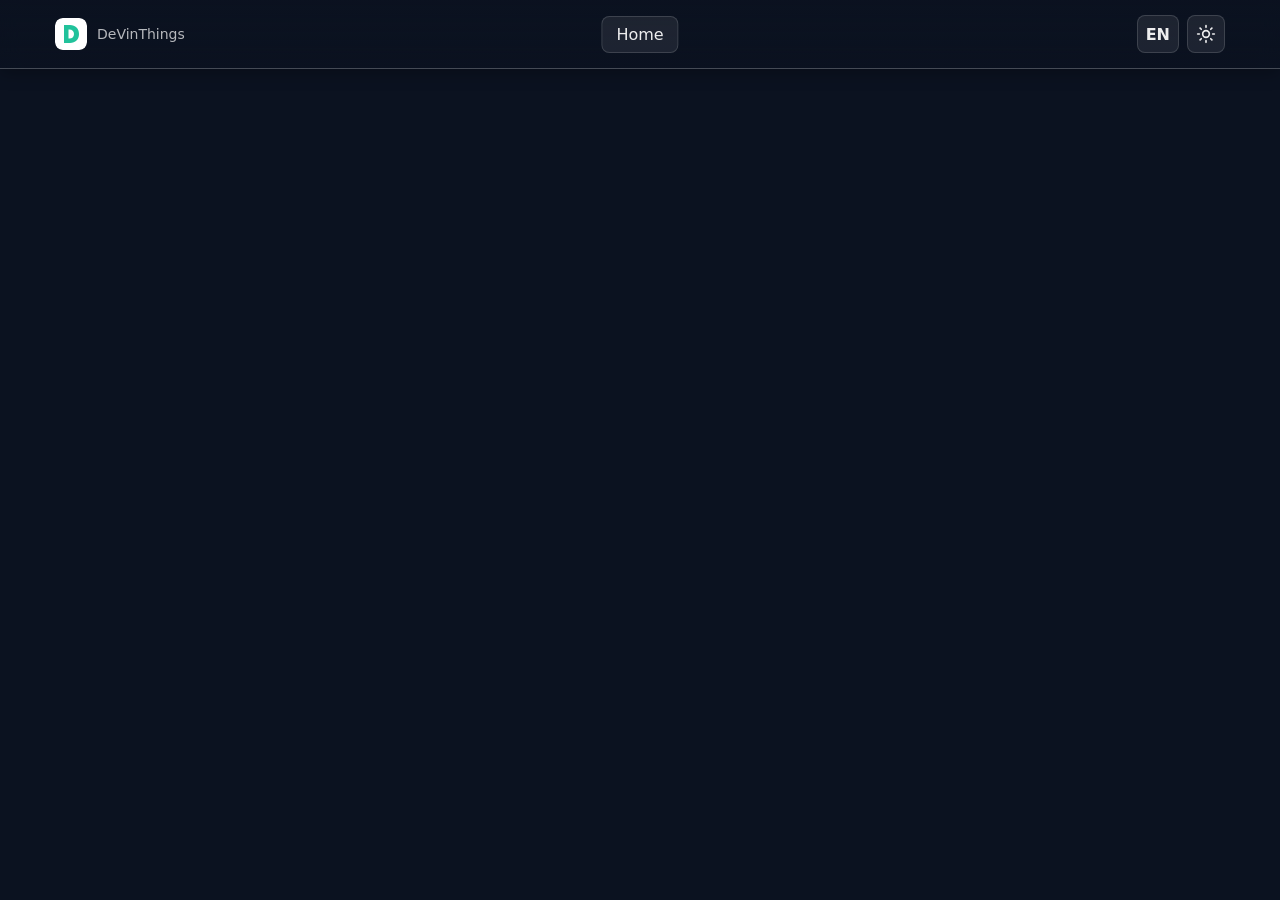
<file: toolbar.html>
<!doctype html>
<html lang="de">
<head>
  <meta charset="utf-8" />
  <meta name="viewport" content="width=device-width, initial-scale=1" />
  <title>DeVinThings Toolbar</title>
  <link rel="stylesheet" href="theme.css" />
  <script src="language.js"></script>
  <style>
    * { box-sizing: border-box; }

    body {
      margin: 0;
      min-height: 100vh;
      background: var(--bg);
      color: var(--text);
      font-family: ui-sans-serif, system-ui, Segoe UI, Roboto, Arial, sans-serif;
    }

    .toolbar {
      position: sticky;
      top: 0;
      z-index: 10;
      backdrop-filter: blur(10px);
      background: linear-gradient(to bottom, var(--toolbar-bg-start), var(--toolbar-bg-end));
      border-bottom: 1px solid var(--toolbar-border);
      box-shadow: var(--toolbar-shadow);
    }

    .toolbar-inner {
      position: relative;
      max-width: 1200px;
      margin: 0 auto;
      padding: 15px 15px;
      display: flex;
      align-items: center;
      gap: 12px;
    }

    .brand {
      display: flex;
      align-items: center;
      gap: 10px;
      min-width: 220px;
    }

    .logo-icon {
      width: 32px;
      height: 32px;
      display: block;
      flex-shrink: 0;
      border-radius: 8px;
      overflow: hidden;
    }

    .hint {
      font-size: 14px;
      color: var(--muted);
      line-height: 1.3;
    }

    .home-button {
      position: absolute;
      left: 50%;
      transform: translateX(-50%);
      padding: var(--button-padding);
      border: 1px solid var(--button-border);
      border-radius: var(--button-radius);
      background: var(--button-bg);
      color: var(--text);
      font: inherit;
      text-decoration: none;
    }

    .home-button:hover,
    .home-button:focus-visible {
      background: var(--button-hover);
    }

    .theme-button {
      width: 38px;
      height: 38px;
      padding: 8px;
      border: 1px solid var(--button-border);
      border-radius: var(--button-radius);
      background: var(--button-bg);
      color: var(--text);
      font: inherit;
      cursor: pointer;
    }

    .toolbar-controls {
      margin-left: auto;
      display: flex;
      align-items: center;
      gap: 8px;
    }

    .language-button {
      min-width: 38px;
      height: 38px;
      padding: 0 8px;
      border: 1px solid var(--button-border);
      border-radius: var(--button-radius);
      background: var(--button-bg);
      color: var(--text);
      font: inherit;
      font-weight: 700;
      cursor: pointer;
    }

    .theme-icon {
      width: 20px;
      height: 20px;
      display: block;
    }

    .theme-button:hover,
    .theme-button:focus-visible {
      background: var(--button-hover);
    }
  </style>
</head>
<body>
  <header class="toolbar">
    <div class="toolbar-inner">
      <div class="brand">
        <a href="index.html" data-i18n-aria-label="homeOpen" aria-label="Home öffnen">
          <img class="logo-icon" src="logo.svg" alt="DeVinThings Logo">
        </a>
        <div class="hint">DeVinThings</div>
      </div>
      <a class="home-button" href="index.html" data-i18n="home">Home</a>
      <div class="toolbar-controls">
        <button class="language-button" type="button" aria-label="Switch to English">EN</button>
        <button class="theme-button" type="button" aria-label="Zum Hellmodus wechseln" aria-pressed="false">
          <svg class="theme-icon" viewBox="0 0 24 24" fill="none" stroke="currentColor" stroke-width="2" stroke-linecap="round" stroke-linejoin="round" aria-hidden="true">
            <g class="theme-icon-path"></g>
          </svg>
        </button>
      </div>
    </div>
  </header>
  <script>
    (function () {
      const themeButton = document.querySelector('.theme-button');
      const languageButton = document.querySelector('.language-button');
      const themeIconPath = document.querySelector('.theme-icon-path');
      const storedTheme = localStorage.getItem('theme') || 'dark';
      const sunPath = '<circle cx="12" cy="12" r="4"></circle><path d="M12 2v2M12 20v2M4.93 4.93l1.41 1.41M17.66 17.66l1.41 1.41M2 12h2M20 12h2M4.93 19.07l1.41-1.41M17.66 6.34l1.41-1.41"></path>';
      const moonPath = '<path d="M21 12.79A9 9 0 1 1 11.21 3 7 7 0 0 0 21 12.79Z"></path>';

      function setTheme(theme) {
        document.documentElement.dataset.theme = theme;
        const isDark = theme === 'dark';
        themeIconPath.innerHTML = isDark ? sunPath : moonPath;
        themeButton.setAttribute('aria-label', Language.translate(isDark ? 'switchToLight' : 'switchToDark', Language.get()));
        themeButton.setAttribute('aria-pressed', theme === 'light');
        localStorage.setItem('theme', theme);
        window.parent.postMessage({ type: 'theme-change', theme }, '*');
        try {
          if (window.parent !== window) {
            window.parent.document.documentElement.dataset.theme = theme;
          }
        } catch (error) {
        }
      }

      setTheme(storedTheme);

      function setLanguage(language) {
        Language.set(language);
        languageButton.textContent = language === 'de' ? 'EN' : 'DE';
        languageButton.setAttribute('aria-label', Language.translate(language === 'de' ? 'switchToEnglish' : 'switchToGerman', language));
        setTheme(document.documentElement.dataset.theme);
        window.parent.postMessage({ type: 'language-change', language: language }, '*');
      }

      setLanguage(Language.get());

      const toolbar = document.querySelector('.toolbar');
      function sendToolbarHeight() {
        const height = Math.ceil(toolbar.getBoundingClientRect().height);
        try {
          if (window.frameElement) {
            window.frameElement.style.height = height + 'px';
          }
        } catch (error) {
        }
        window.parent.postMessage({
          type: 'toolbar-height',
          height: height
        }, '*');
      }

      new ResizeObserver(sendToolbarHeight).observe(toolbar);
      sendToolbarHeight();

      window.addEventListener('message', function (event) {
        if (!event.data || event.data.type !== 'theme-state') return;
        if (event.data.theme !== 'light' && event.data.theme !== 'dark') return;
        setTheme(event.data.theme);
      });

      window.addEventListener('message', function (event) {
        if (!event.data || event.data.type !== 'language-state') return;
        if (event.data.language !== 'de' && event.data.language !== 'en') return;
        setLanguage(event.data.language);
      });

      languageButton.addEventListener('click', function () {
        setLanguage(Language.get() === 'de' ? 'en' : 'de');
      });

      themeButton.addEventListener('click', function () {
        setTheme(document.documentElement.dataset.theme === 'dark' ? 'light' : 'dark');
      });
    })();
  </script>
</body>
</html>
</file>
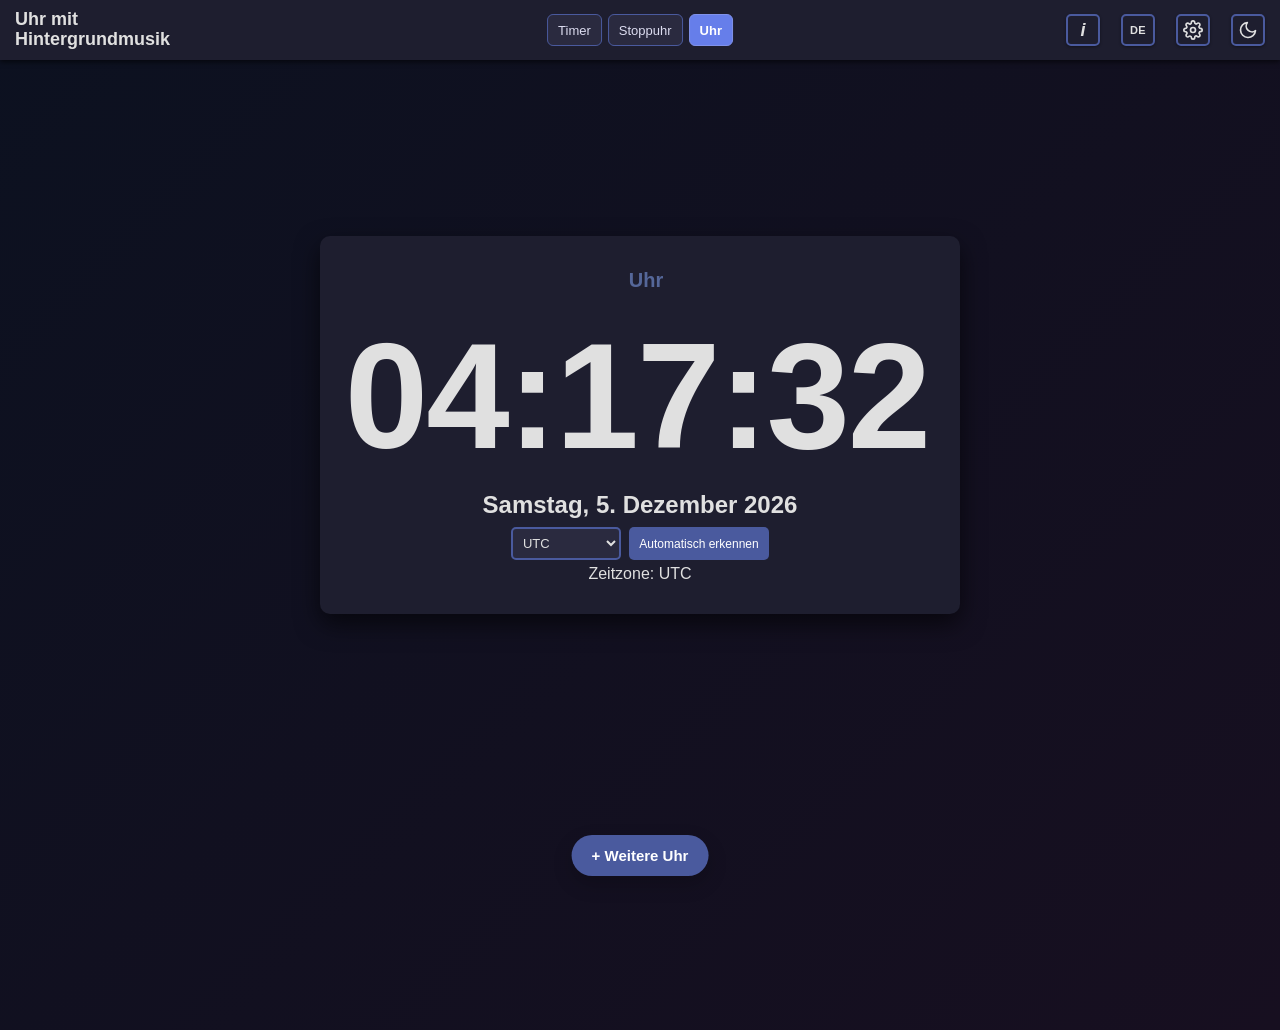
<file: Uhr mit Hintergrundmusik V2 2.html>
<!DOCTYPE html>
<html lang="de">
<head>
    <meta charset="UTF-8">
    <meta name="viewport" content="width=device-width, initial-scale=1.0">
    <title>Uhr</title>
    <link href="https://fonts.cdnfonts.com/css/digital-7-mono" rel="stylesheet">
    <link id="favicon" rel="icon" type="image/png" href="data:,">
    <style>
        * {
            -webkit-user-select: none;
            user-select: none;
            -webkit-touch-callout: none;
        }
        body {
            display: flex;
            flex-direction: column;
            justify-content: flex-start;
            align-items: center;
            min-height: 100vh;
            margin: 0;
            padding: 20px 20px 110px;
            background: linear-gradient(135deg, #667eea 0%, #764ba2 100%);
            font-family: Arial, sans-serif;
            overflow-x: hidden;
            overflow-y: hidden;
            gap: 15px;
        }
        :root {
            --ui-scale: 1; /* set via settings with setUiScale(scale) */
            --element-gap: calc(6px * var(--ui-scale));
            --button-bg: #667eea;
            --button-hover: #764ba2;
            --button-bg-dark: #4a5a9e;
            --button-hover-dark: #5a3a7a;
            --control-height: calc(36px * var(--ui-scale));
            --button-min-height: calc(42px * var(--ui-scale));
        }
        .toolbar-title,
        .toolbar-title *,
        .help-dialog-body,
        .help-dialog-body *,
        .help-dialog,
        .help-dialog *,
        .music-hint,
        .music-hint *,
        .error-message,
        .error-message *,
        .timezone-label,
        .timezone-label * {
            -webkit-user-select: text;
            user-select: text;
            -webkit-touch-callout: default;
        }
        body.scroll-enabled {
            overflow-y: auto;
        }
        .container {
            text-align: center;
            position: relative;
            background: white;
            padding: 25px;
            border-radius: 10px;
            box-shadow: 0 10px 25px rgba(0, 0, 0, 0.2);
            z-index: 1;
            width: fit-content;
            min-width: 150px;
            max-width: none;
            flex: 0 0 auto;
            box-sizing: border-box;
            display: flex;
            flex-direction: column;
            justify-content: center;
            align-items: center;
            min-height: 100px;
            height: auto;
            transition: none;
            overflow: visible;
        }
        #inputTitle {
            font-size: calc(20px * var(--ui-scale));
            font-weight: 700;
            margin: 0 0 var(--element-gap) 0;
            cursor: text;
            color: #556799;
            width: 100%;
            text-align: center;
            padding: 8px 6px;
        }
        .inputTitle {
            font-size: calc(20px * var(--ui-scale));
            font-weight: 700;
            margin: 0 0 var(--element-gap) 0;
            cursor: text;
            color: #556799;
            width: 100%;
            text-align: center;
            padding: 8px 6px;
        }
        #inputTitleEdit {
            height: calc(var(--control-height) + 2px * var(--ui-scale));
            width: 100%;
            box-sizing: border-box;
            padding: 0 10px;
            margin-bottom: calc(8px * var(--ui-scale));
            font-size: calc(15px * var(--ui-scale));
            line-height: var(--control-height);
        }
        .title-edit-row {
            display: flex;
            gap: 6px;
            align-items: center;
        }
        .title-edit-row input {
            flex: 1 1 auto;
            height: var(--control-height);
            padding: 0 10px;
            box-sizing: border-box;
            line-height: var(--control-height);
            display: inline-flex;
            align-items: center;
            font-size: calc(14px * var(--ui-scale));
        }
        #inputTitleSaveBtn {
            height: var(--control-height);
            min-width: 40px;
            padding: 0 8px;
            border-radius: 5px;
            background: #667eea;
            color: white;
            border: none;
            display: inline-flex;
            align-items: center;
            justify-content: center;
            cursor: pointer;
            font-size: 16px;
        }
        #inputTitleSaveBtn {
            box-sizing: border-box;
            padding: 0 calc(10px * var(--ui-scale));
            line-height: var(--control-height);
            font-size: calc(14px * var(--ui-scale));
            height: var(--control-height);
            min-height: var(--control-height);
            vertical-align: middle;
            align-self: center;
        }
        #inputTitleSaveBtn:hover {
            background: #764ba2;
        }
        body.dark-mode #inputTitleSaveBtn:hover {
            background: var(--button-hover-dark);
        }
        body.dark-mode #inputTitleSaveBtn {
            background: var(--button-bg-dark);
        }
        #inputTitleSaveBtn:focus {
            outline: none;
            box-shadow: 0 0 0 4px rgba(118,75,162,0.22);
        }
        /* apply same styles to per-clock save buttons inside the title edit row */
        .title-edit-row > button {
            height: var(--control-height);
            min-width: 40px;
            padding: 0 8px;
            border-radius: 5px;
            background: #667eea;
            color: white;
            border: none;
            display: inline-flex;
            align-items: center;
            justify-content: center;
            cursor: pointer;
            font-size: 16px;
            box-sizing: border-box;
            padding: 0 calc(10px * var(--ui-scale));
            line-height: var(--control-height);
            font-size: calc(14px * var(--ui-scale));
            height: var(--control-height);
            min-height: var(--control-height);
            vertical-align: middle;
            align-self: center;
        }
        /* Force exact alignment with input field */
        .title-edit-row > #inputTitleSaveBtn {
            display: inline-flex !important;
            align-items: center !important;
            justify-content: center !important;
            height: var(--control-height) !important;
            line-height: var(--control-height) !important;
            padding: 0 calc(10px * var(--ui-scale)) !important;
            box-sizing: border-box !important;
            margin: 0 !important;
            transform: none !important;
        }
        .clock-grid {
            display: flex;
            flex-wrap: wrap;
            justify-content: center;
            align-items: start;
            gap: 20px;
            width: min(100%, 1500px);
            margin-top: 90px;
            padding-bottom: 70px;
            transition: none;
        }
        #clockContainer {
            margin: 0;
            width: auto;
            min-width: 280px;
        }
        .add-clock-btn {
            position: fixed;
            bottom: 24px;
            left: 50%;
            transform: translateX(-50%);
            z-index: 2147483647;
            padding: 12px 20px;
            margin: 0;
            font-size: 15px;
            font-weight: bold;
            box-shadow: 0 8px 20px rgba(0, 0, 0, 0.2);
            border-radius: 999px;
        }
        .clock-close-btn {
            position: absolute;
            top: 8px;
            right: 8px;
            width: 26px;
            height: 26px;
            margin: 0;
            padding: 0;
            border-radius: 50%;
            font-size: 16px;
            line-height: 1;
            display: none;
            align-items: center;
            justify-content: center;
            cursor: pointer;
            z-index: 2;
            opacity: 0.28;
            background: transparent;
            color: #444;
            transition: opacity 0.2s ease, background 0.2s ease;
        }
        .clock-close-btn:hover {
            opacity: 1;
            background: rgba(0, 0, 0, 0.08);
        }
        body.dark-mode .clock-close-btn {
            color: #d9d9d9;
        }
        body.dark-mode .clock-close-btn:hover {
            background: rgba(255, 255, 255, 0.14);
        }
        .toolbar {
            position: fixed;
            top: 0;
            left: 0;
            width: 100%;
            height: 60px;
            background: #d0d0d0;
            box-shadow: 0 2px 5px rgba(0, 0, 0, 0.1);
            z-index: 2147483647;
        }
        .toolbar-title {
            position: absolute;
            left: 15px;
            top: 50%;
            transform: translateY(-50%);
            font-size: 18px;
            font-weight: bold;
            color: #333;
            font-family: Arial, sans-serif;
            white-space: nowrap;
            line-height: 1.1;
            cursor: pointer;
        }
        body.dark-mode .toolbar-title {
            color: #e0e0e0;
        }
        body.dark-mode .toolbar {
            background: #1e1e2f;
            box-shadow: 0 2px 5px rgba(0, 0, 0, 0.6);
        }

        .darkmode-btn {
            position: absolute;
            right: 15px;
            top: 50%;
            transform: translateY(-50%);
            padding: 0;
            margin: 0;
            width: 40px;
            height: 36px;
            font-size: 18px;
            line-height: 1;
            background: #d0d0d0;
            color: #333;
            border: 2px solid #667eea;
            border-radius: 5px;
            box-shadow: 0 1px 3px rgba(0,0,0,0.15);
            cursor: pointer;
            opacity: 1;
            transition: background 0.3s;
            display: flex;
            justify-content: center;
            align-items: center;
        }
        .darkmode-btn:hover {
            background: #b8b8b8;
        }
        body.dark-mode .darkmode-btn {
            background: #1e1e2f;
            color: #e0e0e0;
            border: 2px solid #4a5a9e;
            box-shadow: 0 1px 3px rgba(0,0,0,0.4);
        }
        body.dark-mode .darkmode-btn:hover {
            background: #2a2a3f;
        }
        .settings-toggle-btn {
            position: absolute;
            right: 70px;
            top: 50%;
            transform: translateY(-50%);
            padding: 0;
            margin: 0;
            width: 40px;
            height: 36px;
            font-size: 18px;
            line-height: 1;
            background: #d0d0d0;
            color: #333;
            border: 2px solid #667eea;
            border-radius: 5px;
            box-shadow: 0 1px 3px rgba(0,0,0,0.15);
            cursor: pointer;
            opacity: 1;
            transition: background 0.3s;
            display: flex;
            justify-content: center;
            align-items: center;
        }
        .settings-toggle-btn:hover {
            background: #b8b8b8;
        }
        .help-btn {
            position: absolute;
            right: 125px;
            top: 50%;
            transform: translateY(-50%);
            padding: 0;
            margin: 0;
            width: 40px;
            height: 36px;
            font-size: 18px;
            line-height: 1;
            background: #d0d0d0;
            color: #333;
            border: 2px solid #667eea;
            border-radius: 5px;
            box-shadow: 0 1px 3px rgba(0,0,0,0.15);
            cursor: pointer;
            opacity: 1;
            transition: background 0.3s;
            display: flex;
            justify-content: center;
            align-items: center;
            font-style: italic;
            font-weight: bold;
        }
        .help-btn:hover {
            background: #b8b8b8;
        }
        #helpBtn {
            right: 180px;
        }
        #languageToggleBtn {
            right: 125px;
            font-size: 11px;
            font-weight: 700;
            letter-spacing: 0.3px;
        }
        body.dark-mode .help-btn {
            background: #1e1e2f;
            color: #e0e0e0;
            border: 2px solid #4a5a9e;
            box-shadow: 0 1px 3px rgba(0,0,0,0.4);
        }
        body.dark-mode .help-btn:hover {
            background: #2a2a3f;
        }
        .help-overlay {
            position: fixed;
            inset: 0;
            display: none;
            align-items: center;
            justify-content: center;
            padding: 16px;
            background: rgba(0, 0, 0, 0.45);
            z-index: 2147483647;
            box-sizing: border-box;
        }
        .help-overlay.visible {
            display: flex;
        }
        .help-dialog {
            width: min(680px, 100%);
            max-height: min(82vh, 760px);
            overflow: auto;
            background: #ffffff;
            color: #222;
            border-radius: 16px;
            box-shadow: 0 20px 60px rgba(0, 0, 0, 0.35);
            border: 1px solid rgba(102, 126, 234, 0.35);
            padding: 20px 20px 18px;
            box-sizing: border-box;
        }
        body.dark-mode .help-dialog {
            background: #1e1e2f;
            color: #e8e8f0;
            border-color: rgba(128, 146, 234, 0.45);
        }
        .help-dialog-header {
            display: flex;
            align-items: flex-start;
            justify-content: space-between;
            gap: 16px;
            margin-bottom: 12px;
        }
        .help-dialog-title {
            margin: 0;
            font-size: clamp(20px, 4vw, 28px);
            line-height: 1.15;
        }
        .help-dialog-close {
            width: 36px;
            height: 36px;
            flex: 0 0 36px;
            border-radius: 50%;
            border: 1px solid rgba(102, 126, 234, 0.45);
            background: #eef1ff;
            color: #334;
            font-size: 22px;
            line-height: 1;
            display: flex;
            align-items: center;
            justify-content: center;
            cursor: pointer;
            margin: 0;
        }
        .help-dialog-close:hover {
            background: #dfe5ff;
        }
        body.dark-mode .help-dialog-close {
            background: #2a2a3f;
            color: #e8e8f0;
            border-color: rgba(128, 146, 234, 0.55);
        }
        body.dark-mode .help-dialog-close:hover {
            background: #353553;
        }
        .help-dialog-body {
            display: grid;
            gap: 14px;
            font-size: 15px;
            line-height: 1.5;
        }
        .help-dialog-body h3 {
            margin: 0 0 6px 0;
            font-size: 17px;
        }
        .help-dialog-body p,
        .help-dialog-body ul {
            margin: 0;
        }
        .help-dialog-body ul {
            padding-left: 20px;
        }
        .help-dialog-body li + li {
            margin-top: 4px;
        }
        body.dark-mode .settings-toggle-btn {
            background: #1e1e2f;
            color: #e0e0e0;
            border: 2px solid #4a5a9e;
            box-shadow: 0 1px 3px rgba(0,0,0,0.4);
        }
        body.dark-mode .settings-toggle-btn:hover {
            background: #2a2a3f;
        }
        .toolbar .settings-toggle-btn,
        .toolbar .help-btn,
        .toolbar .darkmode-btn {
            width: 34px !important;
            height: 32px !important;
            min-height: 32px !important;
            padding: 0 !important;
            margin: 0 !important;
        }
        .toolbar-nav {
            position: absolute;
            left: 50%;
            top: 50%;
            transform: translate(-50%, -50%);
            display: flex;
            gap: 6px;
            max-width: calc(100vw - 220px);
            z-index: 6;
        }
        .toolbar-nav-btn {
            margin: 0;
            padding: 6px 10px;
            min-height: 32px;
            font-size: 13px;
            line-height: 1;
            border: 1px solid #8f8f8f;
            border-radius: 6px;
            background: #ececec;
            color: #333;
            white-space: nowrap;
        }
        .toolbar-nav-btn:hover {
            background: #d8d8d8;
        }
        .toolbar-nav-btn.active {
            background: #667eea;
            color: #fff;
            border-color: #4f64c8;
            font-weight: bold;
        }
        body.dark-mode .toolbar-nav-btn {
            background: #2a2a3f;
            color: #dcdcf0;
            border-color: #4a5a9e;
        }
        body.dark-mode .toolbar-nav-btn:hover {
            background: #353553;
        }
        body.dark-mode .toolbar-nav-btn.active {
            background: #667eea;
            color: #fff;
            border-color: #8092ea;
        }
        .clock-display {
            display: inline-flex;
            justify-content: center;
            align-items: baseline;
            font-size: 150px;
            font-weight: bolder;
            color: #333;
            margin: 15px 0;
            letter-spacing: -2px;
            font-family: 'Digital-7 Mono', sans-serif;
            line-height: 1;
            width: auto;
            text-align: center;
            width: auto;
        }
        .clock-period {
            display: inline-flex;
            align-items: flex-end;
            margin-left: 6px;
            font-size: 0.28em;
            font-weight: 600;
            font-family: Arial, sans-serif;
            letter-spacing: 0;
            line-height: 1;
        }
        .analog-clock-display {
            display: none;
            justify-content: center;
            align-items: center;
            margin: 10px 0;
            color: #333;
        }
        body.analog-mode .clock-display {
            display: none;
        }
        body.analog-mode .analog-clock-display {
            display: flex;
        }
        .analog-clock-face {
            position: relative;
            width: 220px;
            height: 220px;
            border-radius: 50%;
            border: 3px solid currentColor;
            background: transparent;
            box-shadow: none;
        }
        .analog-ticks {
            position: absolute;
            inset: 0;
            border-radius: 50%;
            pointer-events: none;
        }
        .analog-ticks-minor {
            background: repeating-conic-gradient(from -90deg, currentColor 0deg 0.55deg, transparent 0.55deg 6deg);
            -webkit-mask: radial-gradient(circle, transparent 66%, #000 66%, #000 74%, transparent 74%);
            mask: radial-gradient(circle, transparent 66%, #000 66%, #000 74%, transparent 74%);
            opacity: 0.55;
            z-index: 1;
        }
        .analog-ticks-major {
            background: repeating-conic-gradient(from -90deg, currentColor 0deg 1.3deg, transparent 1.3deg 30deg);
            -webkit-mask: radial-gradient(circle, transparent 63%, #000 63%, #000 74%, transparent 74%);
            mask: radial-gradient(circle, transparent 63%, #000 63%, #000 74%, transparent 74%);
            z-index: 1;
        }
        .analog-numbers {
            position: absolute;
            inset: 0;
            pointer-events: none;
            z-index: 2;
        }
        .analog-number {
            position: absolute;
            transform: translate(-50%, -50%);
            font-family: Arial, sans-serif;
            font-size: var(--analog-number-size, 13px);
            font-weight: 600;
            line-height: 1;
            color: currentColor;
        }
        .analog-hand {
            position: absolute;
            left: 50%;
            bottom: 50%;
            transform-origin: 50% 100%;
            transform: translateX(-50%) rotate(0deg);
            border-radius: 999px;
            z-index: 3;
        }
        .analog-hour {
            width: var(--analog-hour-width, 10px);
            height: 23%;
            background: currentColor;
            border: var(--analog-hand-border, 2px) solid #000;
            box-sizing: border-box;
        }
        .analog-minute {
            width: var(--analog-minute-width, 7px);
            height: 34%;
            background: currentColor;
            border: var(--analog-hand-border, 2px) solid #000;
            box-sizing: border-box;
        }
        .analog-second {
            width: var(--analog-second-width, 2px);
            height: 45%;
            background: #d00000;
        }
        .analog-center {
            position: absolute;
            left: 50%;
            top: 50%;
            width: 8px;
            height: 8px;
            border-radius: 50%;
            background: currentColor;
            transform: translate(-50%, -50%);
            z-index: 4;
        }
        .clock-display .seconds-separator {
            animation: blink 1s step-end infinite;
        }
        .clock-display .seconds-separator.no-blink {
            animation: none;
        }
        @keyframes blink {
            0%, 100% { opacity: 1; }
            50% { opacity: 0; }
        }
        .date-display {
            font-size: 24px;
            font-weight: bold;
            color: #666;
            margin-top: 5px;
            font-family: Arial, sans-serif;
            width: 100%;
            text-align: center;
        }
        body.dark-mode .date-display {
            color: #aaa;
        }
        .timezone-label {
            font-size: 16px;
            color: #888;
            margin-top: 5px;
            font-family: Arial, sans-serif;
            width: 100%;
            text-align: center;
        }
        body.dark-mode .timezone-label {
            color: #777;
        }

        .btn-row {
            display: flex;
            flex-direction: row;
            justify-content: center;
            align-items: center;
        }
        input {
            width: 85px;
            padding: 8px;
            font-size: 14px;
            margin: 8px;
            border: 2px solid #667eea;
            border-radius: 5px;
            text-align: center;
        }
        button {
            padding: 10px 8px;
            margin: 8px;
            font-size: 14px;
            background: #667eea;
            color: white;
            border: none;
            border-radius: 5px;
            cursor: pointer;
            transition: background 0.3s;
            text-align: center;
        }
        button:hover {
            background: #764ba2;
        }
        .sound-panel {
            background: #d0d0d0;
            padding: 10px;
            padding-bottom: calc(8px + env(safe-area-inset-bottom, 0px));
            border-radius: 10px;
            box-shadow: 0 10px 25px rgba(0, 0, 0, 0.2);
            width: 190px;
            position: fixed;
            top: 75px;
            right: 20px;
            z-index: 12;
            max-height: calc(100vh - 90px);
            overflow-y: auto;
            }
            .sound-panel {
                bottom: calc(8px + env(safe-area-inset-bottom, 0px));
                max-height: none;
            }
        /* Do not scale settings panel contents with global UI scale */
        .sound-panel {
            --ui-scale: 1 !important;
        }
        /* Lock spacing-related variables and common paddings/margins inside settings */
        .sound-panel {
            --element-gap: 6px !important;
            --control-height: 36px !important;
            --button-min-height: 42px !important;
            padding: 10px !important;
            padding-bottom: calc(8px + env(safe-area-inset-bottom, 0px)) !important;
            gap: 6px !important;
        }
        .sound-panel .panel-header { padding: 5px !important; }
        .sound-panel .panel-header h2 { font-size: 18px !important; }
        .sound-panel .collapsible { margin-bottom: 5px !important; }
        .sound-panel .collapsible-header { padding: 8px !important; margin-bottom: 5px !important; }
        .sound-panel .collapsible-content { padding-left: 5px !important; }
        .sound-panel .btn-row { gap: 8px !important; }
        .sound-panel::-webkit-scrollbar {
            width: 6px;
        }
        .sound-panel::-webkit-scrollbar-track {
            background: transparent;
        }
        .sound-panel::-webkit-scrollbar-thumb {
            background: #888;
            border-radius: 3px;
        }
        body.dark-mode .sound-panel::-webkit-scrollbar-thumb {
            background: #555;
        }
        .sound-panel h2 {
            margin-top: 0;
            font-size: 18px;
        }
        .sound-panel button {
            width: 100%;
            margin: 3px 0;
        }
        #previewMusicBtn:disabled {
            opacity: 0.55;
            cursor: not-allowed;
            background: #7f8aa8;
        }
        body.dark-mode #previewMusicBtn:disabled {
            background: #394264;
            color: #c5cada;
        }
        .sound-panel select {
            width: 100%;
            padding: 6px;
            margin: 3px 0;
            border: 2px solid #667eea;
            border-radius: 5px;
        }
        .version-badge {
            position: fixed;
            bottom: 20px;
            left: 20px;
            font-size: 10px;
            padding: 5px 10px;
            border-radius: 5px;
            font-family: Arial, sans-serif;
            opacity: 0.5;
            z-index: 10;
            color: #e0e0e0;
            margin-left: 20px;
        }
        body.dark-mode .version-badge {
            color: #e0e0e0;
        }
        .panel-header {
            cursor: pointer;
            display: flex;
            justify-content: space-between;
            align-items: center;
            padding: 5px;
            user-select: none;
        }
        .panel-header h2 {
            margin: 0;
            font-size: 18px;
        }
        .panel-content {
            /* Let panel content size to its content; scrolling is handled by .sound-panel */
            overflow: visible;
            transition: none;
            max-height: none;
            opacity: 1;
        }
        .panel-content.collapsed {
            max-height: 0;
            opacity: 0;
        }
        .collapsible {
            margin-bottom: 5px;
        }
        .collapsible-header {
            cursor: pointer;
            display: flex;
            justify-content: space-between;
            align-items: center;
            padding: 8px;
            background: #f8f9fa;
            border-radius: 5px;
            margin-bottom: 5px;
            user-select: none;
        }
        .collapsible-header h3 {
            margin: 0;
            font-size: 14px;
            color: #333;
        }
        .collapsible-content {
            /* Allow content-driven height; collapse will hide via the .collapsed class */
            overflow: visible;
            transition: opacity 0.2s ease-out;
            max-height: none;
            opacity: 1;
            padding-left: 5px;
        }
        .collapsible-content.collapsed {
            max-height: 0;
            opacity: 0;
            overflow: hidden;
        }
        .arrow {
            transition: transform 0.3s;
            font-size: 12px;
        }
        .arrow.collapsed {
            transform: rotate(-90deg);
        }
        body.dark-mode {
            background: linear-gradient(135deg, #0c1120 0%, #170f20 100%);
            color: #e0e0e0;
        }
        body.dark-mode .container {
            background: #1e1e2f;
            color: #e0e0e0;
            box-shadow: 0 10px 25px rgba(0, 0, 0, 0.6);
        }
        body.dark-mode .clock-display {
            color: #e0e0e0;
        }
        body.dark-mode h1, body.dark-mode h2, body.dark-mode h3 {
            color: #e0e0e0;
        }
        body.dark-mode input {
            background: #2a2a3f;
            color: #e0e0e0;
            border-color: #4a5a9e;
        }
        body.dark-mode button {
            background: #4a5a9e;
        }
        body.dark-mode button:hover {
            background: #5a3a7a;
        }
        body.dark-mode .sound-panel {
            background: #1e1e2f;
            color: #e0e0e0;
        }
        body.dark-mode .sound-panel select {
            border-color: #4a5a9e;
            background: #2a2a3f;
            color: #e0e0e0;
        }
        body.dark-mode .collapsible-header {
            background: #2a2a3f;
        }
        body.dark-mode .collapsible-header h3 {
            color: #e0e0e0;
        }
        body.dark-mode .setting-label {
            color: #e0e0e0 !important;
        }
        
        .error-message {
            position: fixed;
            top: 70px;
            left: 20px;
            background: white;
            color: #d32f2f;
            border: 2px solid #d32f2f;
            padding: 12px 16px;
            border-radius: 8px;
            box-shadow: 0 4px 12px rgba(211, 47, 47, 0.3);
            font-family: Arial, sans-serif;
            font-size: 14px;
            font-weight: bold;
            z-index: 20;
            opacity: 1;
            transition: opacity 2s ease-out;
            min-width: 200px;
            max-width: 300px;
        }
        body.dark-mode .error-message {
            background: #2a1e1e;
            color: #ff5252;
            border-color: #ff5252;
            box-shadow: 0 4px 12px rgba(255, 82, 82, 0.4);
        }
        .error-message button {
            margin: 0 0 0 10px;
            padding: 4px 12px;
            font-size: 12px;
            margin-top: 10px;
            background: transparent;
            color: #4caf50;
            border: 2px solid #4caf50;
            border-radius: 4px;
            cursor: pointer;
            float: right;
        }
        .error-message button:hover {
            background: rgba(76, 175, 80, 0.1);
            color: #45a049;
            border-color: #45a049;
        }
        body.dark-mode .error-message button {
            color: #81c784;
            border-color: #81c784;
            background: rgba(129, 199, 132, 0.1);
        }
        body.dark-mode .error-message button:hover {
            color: #66bb6a;
            border-color: #66bb6a;
            background: rgba(102, 187, 106, 0.2);
        }
        #errorText {
            display: inline-block;
        }

        .music-hint {
            position: fixed;
            right: 12px;
            bottom: 12px;
            --hint-base-transform: translateX(0);
            transform: var(--hint-base-transform) scale(1);
            display: flex;
            align-items: center;
            justify-content: center;
            gap: 8px;
            max-width: min(88vw, 360px);
            padding: 8px 12px;
            border-radius: 999px;
            border: 1px solid rgba(48, 62, 122, 0.35);
            background: rgba(255, 255, 255, 0.78);
            color: #2f3f86;
            font-size: 12px;
            font-family: Arial, sans-serif;
            font-weight: 600;
            line-height: 1.25;
            text-align: center;
            box-shadow: 0 5px 14px rgba(0, 0, 0, 0.18);
            backdrop-filter: blur(4px);
            -webkit-backdrop-filter: blur(4px);
            z-index: 8;
            transition: width 0.25s ease, height 0.25s ease, padding 0.25s ease, opacity 0.25s ease, border-color 0.25s ease, background 0.25s ease, transform 0.25s ease;
            cursor: default;
        }
        .music-hint-icon {
            display: none;
            width: 18px;
            height: 18px;
            border-radius: 50%;
            align-items: center;
            justify-content: center;
            font-size: 12px;
            font-weight: bold;
            line-height: 1;
            opacity: 1;
        }
        .music-hint.expanding {
            animation: hintExpand 0.28s ease;
        }
        .music-hint.collapsing {
            animation: hintCollapse 0.28s ease;
        }
        .music-hint.collapsed {
            width: 20px;
            height: 20px;
            padding: 0;
            background: rgba(255, 255, 255, 0.42);
            border-color: rgba(48, 62, 122, 0.28);
            opacity: 0.74;
            cursor: pointer;
        }
        .music-hint.collapsed .music-hint-text {
            display: none;
        }
        .music-hint.collapsed .music-hint-icon {
            display: inline-flex;
            opacity: 0.58;
        }
        body.dark-mode .music-hint {
            background: rgba(30, 30, 47, 0.82);
            color: #dbe3ff;
            border-color: rgba(144, 163, 240, 0.45);
        }
        body.dark-mode .music-hint.collapsed {
            background: rgba(30, 30, 47, 0.5);
            border-color: rgba(144, 163, 240, 0.35);
            opacity: 0.68;
        }

        @keyframes hintExpand {
            from {
                transform: var(--hint-base-transform) scale(0.9);
                opacity: 0.58;
            }
            to {
                transform: var(--hint-base-transform) scale(1);
                opacity: 1;
            }
        }

        @keyframes hintCollapse {
            from {
                transform: var(--hint-base-transform) scale(1);
                opacity: 1;
            }
            to {
                transform: var(--hint-base-transform) scale(0.9);
                opacity: 0.68;
            }
        }
        .tz-select {
            width: auto;
            padding: 6px;
            margin: 3px 0;
            border: 2px solid #667eea;
            border-radius: 5px;
            background: white;
            color: #333;
            font-size: 13px;
        }
body.dark-mode .tz-select {
            background: #2a2a3f;
            color: #e0e0e0;
            border-color: #4a5a9e;
        }
        .tz-row {
            display: flex;
            flex-direction: row;
            align-items: stretch;
            justify-content: center;
            flex-wrap: wrap;
            gap: 8px;
            margin-top: 8px;
            width: fit-content;
            max-width: 100%;
            margin-left: auto;
            margin-right: auto;
        }
        .tz-row .tz-select {
            flex: 0 0 auto;
            min-width: 0;
            margin: 0;
        }
        .tz-detect-btn {
            padding: 6px 10px;
            margin: 0;
            font-size: 12px;
            white-space: nowrap;
            width: fit-content;
            max-width: 100%;
            flex: 0 0 auto;
            box-sizing: border-box;
            display: flex;
            align-items: center;
            justify-content: center;
            background: #667eea;
            color: white;
            border: none;
            border-radius: 5px;
            cursor: pointer;
            transition: background 0.3s;
        }
        .tz-detect-btn:hover {
            background: #764ba2;
        }
        body.dark-mode .tz-detect-btn {
            background: #4a5a9e;
        }
        body.dark-mode .tz-detect-btn:hover {
            background: #5a3a7a;
        }

        @media (max-width: 900px) {
            body {
                padding: 16px 14px calc(130px + env(safe-area-inset-bottom, 0px));
                gap: 12px;
            }
            .clock-grid {
                margin-top: 80px;
                gap: 14px;
                width: 100%;
                padding-bottom: 120px;
            }
            .container {
                width: 100%;
                max-width: 100%;
                min-width: 0;
                padding: 18px 14px;
            }
            #clockContainer {
                width: min(100%, 640px);
                min-width: 0;
            }
            .clock-display {
                font-size: clamp(70px, 20vw, 150px);
                letter-spacing: -1px;
                margin: 10px 0;
            }
            .date-display {
                font-size: clamp(17px, 4.6vw, 24px);
            }
            .timezone-label {
                font-size: clamp(13px, 3.8vw, 16px);
            }
            .sound-panel {
                width: min(380px, calc(100vw - 20px));
                right: 50%;
                transform: translateX(50%);
                top: 70px;
                bottom: calc(8px + env(safe-area-inset-bottom, 0px));
                max-height: none;
            }
            .add-clock-btn {
                width: min(360px, calc(100vw - 24px));
                bottom: calc(12px + env(safe-area-inset-bottom, 0px));
                padding: 12px 16px;
            }
            .version-badge {
                left: 10px;
                bottom: calc(6px + env(safe-area-inset-bottom, 0px));
                margin-left: 0;
            }
            .error-message {
                left: 10px;
                right: 10px;
                min-width: 0;
                max-width: none;
            }
            .music-hint {
                right: 10px;
                bottom: calc(8px + env(safe-area-inset-bottom, 0px));
                max-width: calc(100vw - 20px);
            }
        }

        @media (max-width: 768px) {
            .toolbar {
                height: 56px;
            }
            .toolbar-title {
                left: 44px;
                font-size: 14px;
                line-height: 1.15;
                max-width: calc(100vw - 130px);
                overflow: hidden;
                text-overflow: ellipsis;
            }
            .toolbar-nav {
                max-width: calc(100vw - 180px);
                gap: 4px;
            }
            .toolbar-nav-btn {
                font-size: 11px;
                padding: 5px 8px;
                min-height: 30px;
            }
            .help-btn {
                right: 100px;
                width: 34px;
                height: 32px;
            }
            #helpBtn {
                right: 148px;
            }
            #languageToggleBtn {
                right: 102px;
                font-size: 10px;
            }
            .settings-toggle-btn {
                right: 56px;
                width: 34px;
                height: 32px;
            }
            .darkmode-btn {
                right: 10px;
                width: 34px;
                height: 32px;
            }
        }

        @media (max-width: 640px) {
            .toolbar {
                height: 56px;
            }
            .toolbar-title {
                left: 44px;
                font-size: 14px;
                line-height: 1.15;
                max-width: calc(100vw - 130px);
                overflow: hidden;
                text-overflow: ellipsis;
            }
            .toolbar-nav {
                max-width: calc(100vw - 180px);
                gap: 4px;
            }
            .toolbar-nav-btn {
                font-size: 11px;
                padding: 5px 8px;
                min-height: 30px;
            }
            .help-btn {
                right: 100px;
                width: 34px;
                height: 32px;
            }
            #helpBtn {
                right: 148px;
            }
            #languageToggleBtn {
                right: 102px;
                font-size: 10px;
            }
            .settings-toggle-btn {
                right: 56px;
                width: 34px;
                height: 32px;
            }
            .darkmode-btn {
                right: 10px;
                width: 34px;
                height: 32px;
            }
            .clock-grid {
                margin-top: 72px;
                gap: 12px;
            }
            .container {
                border-radius: 12px;
                padding: 14px 10px;
            }
            .clock-display {
                font-size: clamp(52px, 20vw, 90px);
                line-height: 0.95;
            }
            .tz-row {
                width: 100%;
                gap: 6px;
            }
            .tz-row .tz-select,
            .tz-row .tz-detect-btn {
                width: 100%;
            }
            button,
            input,
            select,
            .tz-select,
            .tz-detect-btn {
                min-height: 40px;
                font-size: 14px;
            }
            .sound-panel {
                top: 64px;
                width: calc(100vw - 12px);
                padding: 8px;
                bottom: calc(8px + env(safe-area-inset-bottom, 0px));
                max-height: none;
            }
            .sound-panel h2,
            .panel-header h2 {
                font-size: 16px;
            }
            .version-badge {
                font-size: 9px;
                opacity: 0.4;
            }
        }

        @media (max-width: 400px) {
            .clock-display {
                font-size: clamp(44px, 18vw, 72px);
            }
            .date-display {
                font-size: 15px;
            }
            .timezone-label {
                font-size: 12px;
            }
        }

        @media (max-height: 500px) and (orientation: landscape) {
            .clock-grid {
                margin-top: 64px;
            }
            .clock-display {
                font-size: clamp(38px, 10vh, 70px);
                margin: 6px 0;
            }
            .sound-panel {
                top: 60px;
                bottom: calc(8px + env(safe-area-inset-bottom, 0px));
                max-height: none;
            }
        }
    </style>
</head>
<body class="dark-mode">
    <div class="toolbar">
        <div id="toolbarTitle" class="toolbar-title" onclick="location.reload()" title="Seite neu laden" role="button" tabindex="0" onkeydown="if (event.key === 'Enter' || event.key === ' ') { event.preventDefault(); location.reload(); }">Uhr mit<br>Hintergrundmusik</div>
        <div class="toolbar-nav">
            <button id="navTimerBtn" class="toolbar-nav-btn" type="button" onclick="location.href='Timer mit Hintergrundmusik V2 2.html'">Timer</button>
            <button id="navStopwatchBtn" class="toolbar-nav-btn" type="button" onclick="location.href='Stoppuhr mit Hintergrundmusik V2 2.html'">Stoppuhr</button>
            <button id="navClockBtn" class="toolbar-nav-btn active" type="button" onclick="location.href='Uhr mit Hintergrundmusik V2 2.html'">Uhr</button>
        </div>
        <button id="helpBtn" class="help-btn" type="button" onclick="showProgramHelp()" title="Anleitung anzeigen">i</button>
        <button id="languageToggleBtn" class="settings-toggle-btn" type="button" onclick="toggleLanguage()" title="Sprache wechseln">DE</button>
        <button id="settingsToggleBtn" class="settings-toggle-btn" onclick="toggleSettingsPanel()" title="Einstellungen ein-/ausblenden"><svg width="20" height="20" viewBox="0 0 24 24" fill="none" stroke="currentColor" stroke-width="2" stroke-linecap="round" stroke-linejoin="round" style="display:block;"><circle cx="12" cy="12" r="3"></circle><path d="M19.4 15a1.65 1.65 0 0 0 .33 1.82l.06.06a2 2 0 0 1 0 2.83 2 2 0 0 1-2.83 0l-.06-.06a1.65 1.65 0 0 0-1.82-.33 1.65 1.65 0 0 0-1 1.51V21a2 2 0 0 1-2 2 2 2 0 0 1-2-2v-.09A1.65 1.65 0 0 0 9 19.4a1.65 1.65 0 0 0-1.82.33l-.06.06a2 2 0 0 1-2.83 0 2 2 0 0 1 0-2.83l.06-.06a1.65 1.65 0 0 0 .33-1.82 1.65 1.65 0 0 0-1.51-1H3a2 2 0 0 1-2-2 2 2 0 0 1 2-2h.09A1.65 1.65 0 0 0 4.6 9a1.65 1.65 0 0 0-.33-1.82l-.06-.06a2 2 0 0 1 0-2.83 2 2 0 0 1 2.83 0l.06.06a1.65 1.65 0 0 0 1.82.33H9a1.65 1.65 0 0 0 1-1.51V3a2 2 0 0 1 2-2 2 2 0 0 1 2 2v.09a1.65 1.65 0 0 0 1 1.51 1.65 1.65 0 0 0 1.82-.33l.06-.06a2 2 0 0 1 2.83 0 2 2 0 0 1 0 2.83l-.06.06a1.65 1.65 0 0 0-.33 1.82V9a1.65 1.65 0 0 0 1.51 1H21a2 2 0 0 1 2 2 2 2 0 0 1-2 2h-.09a1.65 1.65 0 0 0-1.51 1z"></path></svg></button>
        <button id="darkModeToggleBtn" class="darkmode-btn" onclick="toggleDarkMode()" title="Darkmode umschalten"><svg width="20" height="20" viewBox="0 0 24 24" fill="none" stroke="currentColor" stroke-width="2" stroke-linecap="round" stroke-linejoin="round" style="display:block;"><path d="M21 12.79A9 9 0 1 1 11.21 3 7 7 0 0 0 21 12.79z"></path></svg></button>
    </div>

    <div id="clockGrid" class="clock-grid">
        <div class="container clock-card" id="clockContainer" data-clock-index="0">
            <div id="inputContainer" style="width:100%; box-sizing:border-box; margin-bottom:6px;">
                <div id="inputTitle" tabindex="0" onclick="enableTitleEdit()" onkeydown="if(event.key==='Enter'){ enableTitleEdit(); }">Uhr</div>
                <div class="title-edit-row" style="display:none; width:100%; box-sizing:border-box; gap:6px; align-items:center;">
                    <input type="text" id="inputTitleEdit" placeholder="Titel eingeben" onblur="saveTitleEdit()" onkeydown="handleTitleKey(event)">
                    <button id="inputTitleSaveBtn" onclick="saveTitleEdit()" aria-label="Speichern" style="display:inline-flex; align-items:center; justify-content:center; height:var(--control-height); line-height:var(--control-height); box-sizing:border-box; padding:0 calc(10px * var(--ui-scale));">✔</button>
                </div>
            
            <button class="clock-close-btn" type="button" onclick="removeClock(0)" title="Uhr schliessen">&times;</button>
            <div class="clock-display" id="clockDisplay">
                <span id="clockHours">00</span><span class="seconds-separator no-blink" id="clockSeparator">:</span><span id="clockMinutes">00</span><span class="seconds-separator no-blink" id="clockSeparator2">:</span><span id="clockSeconds">00</span><span id="clockPeriod" class="clock-period"></span>
            </div>
            <div class="analog-clock-display" id="analogClockDisplay" aria-hidden="true">
                <div class="analog-clock-face" id="analogClockFace">
                    <div class="analog-hand analog-hour" id="analogHourHand"></div>
                    <div class="analog-hand analog-minute" id="analogMinuteHand"></div>
                    <div class="analog-hand analog-second" id="analogSecondHand"></div>
                    <div class="analog-center"></div>
                </div>
            </div>
            <div id="dateDisplay" class="date-display"></div>
            <div class="tz-row">
                <select id="timezoneSelect" class="tz-select" onchange="changeTimezone(0)"></select>
                <button type="button" onclick="detectTimezone(0)" class="tz-detect-btn">Automatisch erkennen</button>
            </div>
            <div id="timezoneLabel" class="timezone-label"></div>
        </div>
    </div>

    <button id="addClockBtn" class="add-clock-btn" type="button" onclick="addClock()">+ Weitere Uhr</button>

    <div class="sound-panel" style="display: none;">
        <div class="panel-header" onclick="togglePanel()">
            <h2 id="panelTitle">Einstellungen</h2>
            <span class="arrow" id="panelArrow">▼</span>
        </div>
        <div class="panel-content" id="panelContent">
            <div class="collapsible">
                <div class="collapsible-header" onclick="toggleSection('general')">
                    <h3 id="generalSettingsTitle">Allgemeine Einstellungen</h3>
                    <span class="arrow" id="arrow-general">▼</span>
                </div>
                <div class="collapsible-content" id="content-general">
                    <div class="setting-label" id="sizeSettingLabel" style="font-family: Arial, sans-serif; font-size: 14px; margin-bottom: 2px;">Textgrösse</div>
                    <div style="display: flex; align-items: center; margin: 1px 0;">
                        <span onclick="resetClockFontSize()" title="Standardgrösse" style="cursor: pointer; user-select: none;">🔤</span>
                        <input type="range" id="clockFontSize" min="50" max="300" value="150" onchange="setClockFontSize()" style="flex: 1; margin-left: 5px;">
                    </div>
                    <button onclick="toggleDarkMode()" id="darkModeBtn" style="margin-bottom: 8px;">Darkmode: <span id="darkModeStatus">Ein</span></button>
                    <button onclick="toggleAnalogMode()" id="analogModeBtn" style="margin-bottom: 8px;">Analoganzeige: <span id="analogModeStatus">Aus</span></button>
                    <button onclick="toggleHourFormat()" id="hourFormatBtn" style="margin-bottom: 8px;">Zeitformat: <span id="hourFormatStatus">24h</span></button>
                    <button onclick="toggleBlink()" id="blinkBtn" style="margin-bottom: 8px;">Sekunden-Blinken: <span id="blinkStatus">Aus</span></button>
                    <button onclick="toggleTimezoneControls()" id="timezoneControlsBtn" style="margin-bottom: 8px;">Zeitzonen-Einstellung anzeigen: <span id="timezoneControlsStatus">Ein</span></button>
                    <button onclick="toggleTimezoneLabel()" id="timezoneLabelBtn" style="margin-bottom: 8px;">Zeitzonen-Anzeige anzeigen: <span id="timezoneLabelStatus">Ein</span></button>
                    <button onclick="toggleTitleVisibility()" id="titleToggleBtn" style="margin-bottom: 8px;">Titel anzeigen: <span id="titleToggleStatus">Ein</span></button>
                    <button onclick="toggleTabBlink()" id="tabBlinkBtn" style="margin-bottom: 8px;">Anzeige im Tab: <span id="tabBlinkStatus">Ein</span></button>
                </div>
            </div>
            <div class="collapsible">
                <div class="collapsible-header" onclick="toggleSection('sound')">
                    <h3 id="soundSettingsTitle">Sound-Einstellungen</h3>
                    <span class="arrow" id="arrow-sound">▼</span>
                </div>
                <div class="collapsible-content" id="content-sound">
                    <button id="musicToggleBtn" onclick="toggleMusic()">Hintergrundmusik: <span id="musicStatus">Aus</span></button>
                    <select id="musicSound" onchange="changeMusicSound()">
                        <option value="https://raw.githubusercontent.com/DeV1n025/DeVinthings/refs/heads/Onlinetime-Hintergrundmusik/Elevator Music.mp3">Elevator Music</option>
                        <option value="https://raw.githubusercontent.com/DeV1n025/DeVinthings/refs/heads/Onlinetime-Hintergrundmusik/Chill Deep House Mix.mp3">Chill Deep House Mix</option>
                        <option value="https://raw.githubusercontent.com/DeV1n025/DeVinthings/refs/heads/Onlinetime-Hintergrundmusik/Deep Focus Music.mp3">Deep Focus Music</option>
                        <option value="https://raw.githubusercontent.com/DeV1n025/DeVinthings/refs/heads/Onlinetime-Hintergrundmusik/Elevator Music Jazz.mp3">Elevator Music Jazz</option>
                        <option value="https://raw.githubusercontent.com/DeV1n025/DeVinthings/refs/heads/Onlinetime-Hintergrundmusik/Epic Music.mp3">Epic Music</option>
                        <option value="https://raw.githubusercontent.com/DeV1n025/DeVinthings/refs/heads/Onlinetime-Hintergrundmusik/Kahoot Lobby theme song.mp3">Kahoot Lobby theme song</option>
                        <option value="Kahoot Answer">Kahoot Answer</option>
                        <option value="https://raw.githubusercontent.com/DeV1n025/DeVinthings/refs/heads/Onlinetime-Hintergrundmusik/Minecraft.mp3">Minecraft</option>
                        <option value="Minecraft Album">Minecraft Album</option>
                        <option value="https://raw.githubusercontent.com/DeV1n025/DeVinthings/refs/heads/Onlinetime-Hintergrundmusik/Party Mix Mashup.mp3">Party Mix Mashup</option>
                        <option value="https://raw.githubusercontent.com/DeV1n025/DeVinthings/refs/heads/Onlinetime-Hintergrundmusik/Super Mario.mp3">Super Mario</option>
                        <option value="upload">Eigene Datei</option>
                    </select>
                    <input type="file" id="musicFile" accept="audio/*" style="display: none; margin: 3px 0;">
                    <span id="musicFileName" style="font-size: 12px; color: #667eea;"></span>
                    <div style="display: flex; align-items: center; margin: 1px 0;">
                        <span id="musicMuteBtn" onclick="muteMusic()" title="Stumm" style="cursor: pointer; user-select: none;">🔊</span>
                        <input type="range" id="musicVolume" min="0" max="1" step="0.1" value="0.75" onchange="setMusicVolume()" style="flex: 1; margin-left: 5px;">
                    </div>
                    <button id="previewMusicBtn" style="width: 100%; margin: 3px 0;" onclick="previewMusic()" disabled>Musik vorhören</button>
                </div>
            </div>
            <div class="collapsible">
                <div class="collapsible-header" onclick="toggleSection('color')">
                    <h3 id="colorSettingsTitle">Farb‑Einstellungen</h3>
                    <span class="arrow" id="arrow-color">▼</span>
                </div>
                <div class="collapsible-content" id="content-color">
                    <button onclick="toggleColorMenu()" id="clockColorBtn" style="margin-bottom: 8px;">Uhr-Farbe</button>
                    <div id="colorMenu" style="display: none; background: white; border: 1px solid #667eea; border-radius: 5px; padding: 10px; margin-bottom: 8px; box-shadow: 0 4px 12px rgba(0,0,0,0.15);">
                        <div style="display: flex; justify-content: space-between; align-items: center; margin-bottom: 8px;">
                            <span id="clockColorMenuTitle" style="font-weight: bold; font-size: 14px; color: #333;">Farbe wählen</span>
                            <span onclick="toggleColorMenu()" style="cursor: pointer; font-size: 16px; color: #667eea; font-weight: bold;">OK</span>
                        </div>
                        <div style="display: grid; grid-template-columns: repeat(4, 1fr); gap: 5px; margin-bottom: 8px;">
                            <div onclick="pickColor('#333333')" style="width: 100%; height: 25px; background: #333333; border-radius: 3px; cursor: pointer; border: 1px solid #ddd;"></div>
                            <div onclick="pickColor('#ff0000')" style="width: 100%; height: 25px; background: #ff0000; border-radius: 3px; cursor: pointer; border: 1px solid #ddd;"></div>
                            <div onclick="pickColor('#00ff00')" style="width: 100%; height: 25px; background: #00ff00; border-radius: 3px; cursor: pointer; border: 1px solid #ddd;"></div>
                            <div onclick="pickColor('#0000ff')" style="width: 100%; height: 25px; background: #0000ff; border-radius: 3px; cursor: pointer; border: 1px solid #ddd;"></div>
                            <div onclick="pickColor('#ffa500')" style="width: 100%; height: 25px; background: #ffa500; border-radius: 3px; cursor: pointer; border: 1px solid #ddd;"></div>
                            <div onclick="pickColor('#800080')" style="width: 100%; height: 25px; background: #800080; border-radius: 3px; cursor: pointer; border: 1px solid #ddd;"></div>
                            <div onclick="pickColor('#00ffff')" style="width: 100%; height: 25px; background: #00ffff; border-radius: 3px; cursor: pointer; border: 1px solid #ddd;"></div>
                            <div onclick="pickColor('#ff69b4')" style="width: 100%; height: 25px; background: #ff69b4; border-radius: 3px; cursor: pointer; border: 1px solid #ddd;"></div>
                            <div onclick="pickColor('#ffff00')" style="width: 100%; height: 25px; background: #ffff00; border-radius: 3px; cursor: pointer; border: 1px solid #ddd;"></div>
                            <div onclick="pickColor('#a52a2a')" style="width: 100%; height: 25px; background: #a52a2a; border-radius: 3px; cursor: pointer; border: 1px solid #ddd;"></div>
                            <div onclick="pickColor('#808080')" style="width: 100%; height: 25px; background: #808080; border-radius: 3px; cursor: pointer; border: 1px solid #ddd;"></div>
                            <div onclick="pickColor('#ffffff')" style="width: 100%; height: 25px; background: #ffffff; border-radius: 3px; cursor: pointer; border: 1px solid #ddd;"></div>
                        </div>
                        <div style="display: flex; align-items: center; gap: 5px;">
                            <input type="color" id="clockColor" value="#333333" onchange="pickColor(this.value)" style="width: 30px; height: 25px; border: none; cursor: pointer; padding: 0;">
                            <span style="font-size: 12px; color: #666;">Eigene Farbe</span>
                        </div>
                    </div>
                    <button onclick="toggleContainerColorMenu()" id="containerColorBtn" style="margin-bottom: 8px;">Container-Farbe</button>
                    <div id="containerColorMenu" style="display: none; background: white; border: 1px solid #667eea; border-radius: 5px; padding: 10px; margin-bottom: 8px; box-shadow: 0 4px 12px rgba(0,0,0,0.15);">
                        <div style="display: flex; justify-content: space-between; align-items: center; margin-bottom: 8px;">
                            <span id="containerColorMenuTitle" style="font-weight: bold; font-size: 14px; color: #333;">Container-Farbe wählen</span>
                            <span onclick="toggleContainerColorMenu()" style="cursor: pointer; font-size: 16px; color: #667eea; font-weight: bold;">OK</span>
                        </div>
                        <div style="display: grid; grid-template-columns: repeat(4, 1fr); gap: 5px; margin-bottom: 8px;">
                            <div onclick="pickContainerColor('#ffffff')" style="width: 100%; height: 25px; background: #ffffff; border-radius: 3px; cursor: pointer; border: 1px solid #ddd;"></div>
                            <div onclick="pickContainerColor('#f0f0f0')" style="width: 100%; height: 25px; background: #f0f0f0; border-radius: 3px; cursor: pointer; border: 1px solid #ddd;"></div>
                            <div onclick="pickContainerColor('#333333')" style="width: 100%; height: 25px; background: #333333; border-radius: 3px; cursor: pointer; border: 1px solid #ddd;"></div>
                            <div onclick="pickContainerColor('#1e1e2f')" style="width: 100%; height: 25px; background: #1e1e2f; border-radius: 3px; cursor: pointer; border: 1px solid #ddd;"></div>
                            <div onclick="pickContainerColor('#ff0000')" style="width: 100%; height: 25px; background: #ff0000; border-radius: 3px; cursor: pointer; border: 1px solid #ddd;"></div>
                            <div onclick="pickContainerColor('#00ff00')" style="width: 100%; height: 25px; background: #00ff00; border-radius: 3px; cursor: pointer; border: 1px solid #ddd;"></div>
                            <div onclick="pickContainerColor('#0000ff')" style="width: 100%; height: 25px; background: #0000ff; border-radius: 3px; cursor: pointer; border: 1px solid #ddd;"></div>
                            <div onclick="pickContainerColor('#ffa500')" style="width: 100%; height: 25px; background: #ffa500; border-radius: 3px; cursor: pointer; border: 1px solid #ddd;"></div>
                            <div onclick="pickContainerColor('#800080')" style="width: 100%; height: 25px; background: #800080; border-radius: 3px; cursor: pointer; border: 1px solid #ddd;"></div>
                            <div onclick="pickContainerColor('#00ffff')" style="width: 100%; height: 25px; background: #00ffff; border-radius: 3px; cursor: pointer; border: 1px solid #ddd;"></div>
                            <div onclick="pickContainerColor('#ff69b4')" style="width: 100%; height: 25px; background: #ff69b4; border-radius: 3px; cursor: pointer; border: 1px solid #ddd;"></div>
                            <div onclick="pickContainerColor('#ffff00')" style="width: 100%; height: 25px; background: #ffff00; border-radius: 3px; cursor: pointer; border: 1px solid #ddd;"></div>
                        </div>
                        <div style="display: flex; align-items: center; gap: 5px;">
                            <input type="color" id="containerColor" value="#ffffff" onchange="pickContainerColor(this.value)" style="width: 30px; height: 25px; border: none; cursor: pointer; padding: 0;">
                            <span style="font-size: 12px; color: #666;">Eigene Farbe</span>
                        </div>
                    </div>
                    <button onclick="toggleBgColorMenu()" id="bgColorBtn" style="margin-bottom: 8px;">Hintergrund-Farbe</button>
                    <div id="bgColorMenu" style="display: none; background: white; border: 1px solid #667eea; border-radius: 5px; padding: 10px; margin-bottom: 8px; box-shadow: 0 4px 12px rgba(0,0,0,0.15);">
                        <div style="display: flex; justify-content: space-between; align-items: center; margin-bottom: 8px;">
                            <span id="bgColorMenuTitle" style="font-weight: bold; font-size: 14px; color: #333;">Hintergrund-Farbe wählen</span>
                            <span onclick="toggleBgColorMenu()" style="cursor: pointer; font-size: 16px; color: #667eea; font-weight: bold;">OK</span>
                        </div>
                        <div style="display: grid; grid-template-columns: repeat(4, 1fr); gap: 5px; margin-bottom: 8px;">
                            <div onclick="pickBgColor('#667eea')" style="width: 100%; height: 25px; background: #667eea; border-radius: 3px; cursor: pointer; border: 1px solid #ddd;"></div>
                            <div onclick="pickBgColor('#764ba2')" style="width: 100%; height: 25px; background: #764ba2; border-radius: 3px; cursor: pointer; border: 1px solid #ddd;"></div>
                            <div onclick="pickBgColor('#ff0000')" style="width: 100%; height: 25px; background: #ff0000; border-radius: 3px; cursor: pointer; border: 1px solid #ddd;"></div>
                            <div onclick="pickBgColor('#00ff00')" style="width: 100%; height: 25px; background: #00ff00; border-radius: 3px; cursor: pointer; border: 1px solid #ddd;"></div>
                            <div onclick="pickBgColor('#0000ff')" style="width: 100%; height: 25px; background: #0000ff; border-radius: 3px; cursor: pointer; border: 1px solid #ddd;"></div>
                            <div onclick="pickBgColor('#ffa500')" style="width: 100%; height: 25px; background: #ffa500; border-radius: 3px; cursor: pointer; border: 1px solid #ddd;"></div>
                            <div onclick="pickBgColor('#800080')" style="width: 100%; height: 25px; background: #800080; border-radius: 3px; cursor: pointer; border: 1px solid #ddd;"></div>
                            <div onclick="pickBgColor('#00ffff')" style="width: 100%; height: 25px; background: #00ffff; border-radius: 3px; cursor: pointer; border: 1px solid #ddd;"></div>
                            <div onclick="pickBgColor('#ff69b4')" style="width: 100%; height: 25px; background: #ff69b4; border-radius: 3px; cursor: pointer; border: 1px solid #ddd;"></div>
                            <div onclick="pickBgColor('#ffff00')" style="width: 100%; height: 25px; background: #ffff00; border-radius: 3px; cursor: pointer; border: 1px solid #ddd;"></div>
                            <div onclick="pickBgColor('#333333')" style="width: 100%; height: 25px; background: #333333; border-radius: 3px; cursor: pointer; border: 1px solid #ddd;"></div>
                            <div onclick="pickBgColor('#000000')" style="width: 100%; height: 25px; background: #000000; border-radius: 3px; cursor: pointer; border: 1px solid #ddd;"></div>
                        </div>
                        <div style="display: flex; align-items: center; gap: 5px;">
                            <input type="color" id="bgColor" value="#667eea" onchange="pickBgColor(this.value)" style="width: 30px; height: 25px; border: none; cursor: pointer; padding: 0;">
                            <span style="font-size: 12px; color: #666;">Eigene Farbe</span>
                        </div>
                    </div>
                    <button onclick="resetColors()" id="resetColorsBtn" style="margin-bottom: 8px;">Standardfarben wiederherstellen</button>
                </div>
                <div class="panel-bottom-spacer" style="height:8px; width:100%;"></div>
        </div>
    </div>

    <audio id="musicAudio" preload="auto"></audio>
    <div id="versionBadge" class="version-badge">V2.2</div>

    <div id="errorMessage" class="error-message" style="display: none;">
        <span id="errorText">Sound-Datei nicht gefunden!</span>
        <button id="understoodBtn" onclick="handleUnderstood()">Verstanden</button>
    </div>

    <div id="musicHint" class="music-hint" aria-live="polite" role="button" tabindex="0" title="Info anzeigen">
        <span id="musicHintText" class="music-hint-text">Hintergrungmusik in den einstellungen einschelten.</span>
        <span class="music-hint-icon" aria-hidden="true">i</span>
    </div>

    <div id="helpOverlay" class="help-overlay" aria-hidden="true" role="dialog" aria-modal="true" aria-labelledby="helpTitle" onclick="if (event.target === this) hideProgramHelp()">
        <div class="help-dialog">
            <div class="help-dialog-header">
                <h2 id="helpTitle" class="help-dialog-title">Uhr</h2>
                <button type="button" class="help-dialog-close" onclick="hideProgramHelp()" aria-label="Hilfe schließen">&times;</button>
            </div>
            <div id="helpBody" class="help-dialog-body"></div>
        </div>
    </div>

    <script>
        // Ensure settings panel has bottom spacer so last control can be scrolled past
        (function ensurePanelSpacer(){
            function insertSpacer(){
                try{
                    const panel = document.querySelector('.sound-panel .panel-content');
                    if (!panel) return;
                    if (!panel.querySelector('.panel-bottom-spacer')){
                        const spacer = document.createElement('div');
                        spacer.className = 'panel-bottom-spacer';
                        spacer.style.height = '8px';
                        spacer.style.width = '100%';
                        panel.appendChild(spacer);
                    }
                }catch(e){}
            }
            if (document.readyState === 'loading') document.addEventListener('DOMContentLoaded', insertSpacer); else insertSpacer();
        })();
        // ===== TIMEZONE DATA =====
        const TIMEZONE_LIST = [
            { value: "Pacific/Midway", label: "(UTC-11) Midway" },
            { value: "Pacific/Honolulu", label: "(UTC-10) Hawaii" },
            { value: "America/Anchorage", label: "(UTC-9) Alaska" },
            { value: "America/Los_Angeles", label: "(UTC-8) Los Angeles" },
            { value: "America/Denver", label: "(UTC-7) Denver" },
            { value: "America/Chicago", label: "(UTC-6) Chicago" },
            { value: "America/New_York", label: "(UTC-5) New York" },
            { value: "America/Halifax", label: "(UTC-4) Halifax" },
            { value: "America/Argentina/Buenos_Aires", label: "(UTC-3) Buenos Aires" },
            { value: "Atlantic/South_Georgia", label: "(UTC-2) South Georgia" },
            { value: "Atlantic/Azores", label: "(UTC-1) Azoren" },
            { value: "Europe/London", label: "(UTC+0) London" },
            { value: "Europe/Berlin", label: "(UTC+1) Berlin" },
            { value: "Europe/Paris", label: "(UTC+1) Paris" },
            { value: "Europe/Zurich", label: "(UTC+1) Zürich" },
            { value: "Europe/Vienna", label: "(UTC+1) Wien" },
            { value: "Europe/Athens", label: "(UTC+2) Athen" },
            { value: "Europe/Helsinki", label: "(UTC+2) Helsinki" },
            { value: "Europe/Moscow", label: "(UTC+3) Moskau" },
            { value: "Asia/Dubai", label: "(UTC+4) Dubai" },
            { value: "Asia/Karachi", label: "(UTC+5) Karatschi" },
            { value: "Asia/Kolkata", label: "(UTC+5:30) Kalkutta" },
            { value: "Asia/Dhaka", label: "(UTC+6) Dhaka" },
            { value: "Asia/Bangkok", label: "(UTC+7) Bangkok" },
            { value: "Asia/Shanghai", label: "(UTC+8) Shanghai" },
            { value: "Asia/Tokyo", label: "(UTC+9) Tokio" },
            { value: "Australia/Sydney", label: "(UTC+11) Sydney" },
            { value: "Pacific/Auckland", label: "(UTC+12) Auckland" }
        ];

        let musicEnabled = false;
        let musicPreviewPlaying = false;
        let blinkEnabled = false;
        // show time in browser tab
        let tabBlinkEnabled = true;
        const BASE_TITLE = document.title || 'Uhr';
        let use12HourFormat = false;
        let musicPlaylist = [];
        let currentTrackIndex = 0;
        let isMusicShuffle = false;
        let clockStates = [];
        let showTimezoneControls = true;
        let showTimezoneLabel = true;
        let isAnalogMode = false;
        const LANGUAGE_KEY = 'appLanguage';
        let currentLanguage = localStorage.getItem(LANGUAGE_KEY) === 'en' ? 'en' : 'de';
        const LANG = {
            de: {
                toolbarTitle: 'Uhr mit<br>Hintergrundmusik',
                navTimer: 'Timer',
                navStopwatch: 'Stoppuhr',
                navClock: 'Uhr',
                langTooltip: 'Sprache wechseln',
                helpTooltip: 'Anleitung anzeigen',
                settingsTooltip: 'Einstellungen ein-/ausblenden',
                darkModeTooltip: 'Darkmode umschalten',
                lightModeTooltip: 'Hellmodus umschalten',
                on: 'Ein',
                off: 'Aus',
                settings: 'Einstellungen',
                generalSettings: 'Allgemeine Einstellungen',
                soundSettings: 'Sound-Einstellungen',
                addClock: '+ Weitere Uhr',
                closeClock: 'Uhr schließen',
                detectTimezone: 'Automatisch erkennen',
                timezoneLabel: 'Zeitzone',
                backgroundMusic: 'Hintergrundmusik',
                previewMusic: 'Musik vorhören',
                stopPreview: '⏹ Musik stoppen',
                previewLocked: '🔒 Vorhören deaktiviert',
                showInfo: 'Info anzeigen',
                mute: 'Stumm',
                darkMode: 'Darkmode',
                analogDisplay: 'Analoganzeige',
                textSize: 'Textgrösse',
                clockColor: 'Uhr-Farbe',
                containerColor: 'Container-Farbe',
                backgroundColor: 'Hintergrund-Farbe',
                resetColors: 'Standardfarben wiederherstellen',
                colorSettingsTitle: 'Farb‑Einstellungen',
                showTitle: 'Titel anzeigen',
                blink: 'Sekunden-Blinken',
                tabBlink: 'Anzeige im Tab',
                timeFormat: 'Zeitformat',
                timezoneControls: 'Zeitzonen-Einstellung anzeigen',
                timezoneLabelToggle: 'Zeitzonen-Anzeige anzeigen',
                chooseColor: 'Farbe wählen',
                customColor: 'Eigene Farbe',
                musicHintText: 'Hintergrungmusik in den einstellungen einschelten.',
                helpUseTitle: 'So benutzt du das Programm',
                helpUseItem1: 'Die Uhr zeigt die aktuelle Zeit automatisch an.',
                helpUseItem2: 'Mit „+ Weitere Uhr“ kannst du zusätzliche Uhren hinzufügen.',
                helpUseItem3: 'In jeder Uhr wählst du die gewünschte Zeitzone oder lässt sie automatisch erkennen.',
                helpUseItem4: 'Mit dem X oben rechts entfernst du eine Zusatzuhr wieder.',
                helpUseItem5: 'Über „Einstellungen“ passt du Farbe, Schriftgröße, Sekunden-Blinken, Zeitzonen und Musik an.',
                helpFeaturesTitle: 'Funktionen',
                helpFeaturesItem1: 'Mehrere Uhren parallel auf einem Bildschirm.',
                helpFeaturesItem2: 'Automatische Zeitzonenerkennung ohne Standortfreigabe.',
                helpFeaturesItem3: 'Sekunden-Blinken ein- oder ausschalten.',
                helpFeaturesItem4: 'Zeitzonen-Anzeige und Steuerung ein- oder ausblenden.',
                helpFeaturesItem5: 'Hintergrundmusik vorhören oder abspielen.',
                helpFeaturesItem6: 'Darkmode und Farben anpassen.',
                helpBrowserTitle: 'Browser-Ton',
                helpBrowserItem1: 'Für die Wiedergabe sind keine besonderen Browser-Rechte nötig.',
                helpBrowserItem2: 'Der Browser muss Ton erlauben und darf den Tab nicht stumm schalten.',
                helpBrowserItem3: 'Falls Autoplay blockiert wird, einmal auf einen Button tippen, damit der Ton startet.',
                soundFileNotFound: 'Sound-Datei nicht gefunden!',
                musicUnavailable: 'Hintergrundmusik nicht verfügbar',
                previewBlocked: 'Musikvorhören ist blockiert, solange die Hintergrundmusik läuft.',
                understood: 'Verstanden',
                helpCloseAria: 'Hilfe schließen',
                clockSize: 'Uhrgrösse',
                resetSizeTooltip: 'Standardgrösse'
            },
            en: {
                toolbarTitle: 'Clock with<br>Background Music',
                navTimer: 'Timer',
                navStopwatch: 'Stopwatch',
                navClock: 'Clock',
                langTooltip: 'Switch language',
                helpTooltip: 'Show guide',
                settingsTooltip: 'Show/hide settings',
                darkModeTooltip: 'Toggle dark mode',
                lightModeTooltip: 'Toggle light mode',
                on: 'On',
                off: 'Off',
                settings: 'Settings',
                generalSettings: 'General settings',
                soundSettings: 'Sound settings',
                addClock: '+ Add another clock',
                closeClock: 'Close clock',
                detectTimezone: 'Detect automatically',
                timezoneLabel: 'Time zone',
                backgroundMusic: 'Background music',
                previewMusic: 'Preview music',
                stopPreview: '⏹ Stop preview',
                previewLocked: '🔒 Preview disabled',
                showInfo: 'Show info',
                mute: 'Mute',
                darkMode: 'Dark mode',
                analogDisplay: 'Analog display',
                textSize: 'Text size',
                clockColor: 'Clock color',
                containerColor: 'Container color',
                backgroundColor: 'Background color',
                resetColors: 'Restore default colors',
                colorSettingsTitle: 'Color Settings',
                showTitle: 'Show title',
                blink: 'Seconds blinking',
                tabBlink: 'Display in tab',
                timeFormat: 'Time format',
                timezoneControls: 'Show timezone controls',
                timezoneLabelToggle: 'Show timezone label',
                chooseColor: 'Choose color',
                customColor: 'Custom color',
                musicHintText: 'Background music can be enabled in the settings.',
                helpUseTitle: 'How to use this program',
                helpUseItem1: 'The clock shows the current time automatically.',
                helpUseItem2: 'Use “+ Add another clock” to add more clocks.',
                helpUseItem3: 'In each clock, choose the time zone you want or let it detect automatically.',
                helpUseItem4: 'Use the X in the top-right corner to remove an extra clock.',
                helpUseItem5: 'Use “Settings” to adjust color, font size, blinking seconds, time zones and music.',
                helpFeaturesTitle: 'Features',
                helpFeaturesItem1: 'Several clocks at the same time on one screen.',
                helpFeaturesItem2: 'Automatic time zone detection without sharing your location.',
                helpFeaturesItem3: 'Turn seconds blinking on or off.',
                helpFeaturesItem4: 'Show or hide the time zone label and controls.',
                helpFeaturesItem5: 'Preview or play background music.',
                helpFeaturesItem6: 'Adjust dark mode and colors.',
                helpBrowserTitle: 'Browser sound',
                helpBrowserItem1: 'No special browser permissions are required for playback.',
                helpBrowserItem2: 'The browser must allow sound and may not mute the tab.',
                helpBrowserItem3: 'If autoplay is blocked, tap a button once to start the sound.',
                soundFileNotFound: 'Sound file not found!',
                musicUnavailable: 'Background music is unavailable',
                previewBlocked: 'Music preview is blocked while background music is playing.',
                understood: 'Understood',
                helpCloseAria: 'Close help',
                clockSize: 'Clock size',
                resetSizeTooltip: 'Default size'
            }
        };

        function tl(key) {
            return (LANG[currentLanguage] && LANG[currentLanguage][key]) || key;
        }

        function applyLanguage() {
            document.documentElement.lang = currentLanguage;
            localStorage.setItem(LANGUAGE_KEY, currentLanguage);

            document.getElementById('toolbarTitle').innerHTML = tl('toolbarTitle');
            document.getElementById('navTimerBtn').textContent = tl('navTimer');
            document.getElementById('navStopwatchBtn').textContent = tl('navStopwatch');
            document.getElementById('navClockBtn').textContent = tl('navClock');

            const langBtn = document.getElementById('languageToggleBtn');
            langBtn.textContent = currentLanguage.toUpperCase();
            langBtn.title = tl('langTooltip');
            document.getElementById('helpBtn').title = tl('helpTooltip');
            document.getElementById('settingsToggleBtn').title = tl('settingsTooltip');

            const isDark = document.body.classList.contains('dark-mode');
            const darkToolbarBtn = document.getElementById('darkModeToggleBtn');
            if (darkToolbarBtn) {
                darkToolbarBtn.title = isDark ? tl('darkModeTooltip') : tl('lightModeTooltip');
            }
            const darkModeStatus = document.getElementById('darkModeStatus');
            if (darkModeStatus) {
                darkModeStatus.textContent = isDark ? tl('on') : tl('off');
            }

            const panelTitle = document.getElementById('panelTitle');
            if (panelTitle) panelTitle.textContent = tl('settings');
            const generalSettingsTitle = document.getElementById('generalSettingsTitle');
            if (generalSettingsTitle) generalSettingsTitle.textContent = tl('generalSettings');
            const soundSettingsTitle = document.getElementById('soundSettingsTitle');
            if (soundSettingsTitle) soundSettingsTitle.textContent = tl('soundSettings');
            const addClockBtn = document.getElementById('addClockBtn');
            if (addClockBtn) addClockBtn.textContent = tl('addClock');
            const musicHintText = document.getElementById('musicHintText');
            if (musicHintText) musicHintText.textContent = tl('musicHintText');
            const errorText = document.getElementById('errorText');
            if (errorText) errorText.textContent = tl('soundFileNotFound');
            const understoodBtn = document.getElementById('understoodBtn');
            if (understoodBtn) understoodBtn.textContent = tl('understood');
            const helpCloseBtn = document.querySelector('.help-dialog-close');
            if (helpCloseBtn) helpCloseBtn.setAttribute('aria-label', tl('helpCloseAria'));
            const helpTitle = document.getElementById('helpTitle');
            if (helpTitle) helpTitle.textContent = tl('toolbarTitle').replace(/<br>/g, ' ');
            const musicHint = document.getElementById('musicHint');
            if (musicHint) musicHint.title = tl('showInfo');
            const musicToggleBtn = document.getElementById('musicToggleBtn');
            if (musicToggleBtn) musicToggleBtn.innerHTML = `${tl('backgroundMusic')}: <span id="musicStatus">${musicEnabled ? tl('on') : tl('off')}</span>`;
            const previewButton = document.getElementById('previewMusicBtn');
            if (previewButton) previewButton.textContent = musicPreviewPlaying ? tl('stopPreview') : tl('previewMusic');
            const colorSettingsTitle = document.getElementById('colorSettingsTitle');
            if (colorSettingsTitle) colorSettingsTitle.textContent = tl('colorSettingsTitle');
            const muteButton = document.getElementById('musicMuteBtn');
            if (muteButton) muteButton.title = tl('mute');
            const darkModeBtn = document.getElementById('darkModeBtn');
            if (darkModeBtn) darkModeBtn.innerHTML = `${tl('darkMode')}: <span id="darkModeStatus">${isDark ? tl('on') : tl('off')}</span>`;
            const analogModeBtn = document.getElementById('analogModeBtn');
            if (analogModeBtn) analogModeBtn.innerHTML = `${tl('analogDisplay')}: <span id="analogModeStatus">${isAnalogMode ? tl('on') : tl('off')}</span>`;
            const sizeLabel = document.getElementById('sizeSettingLabel');
            if (sizeLabel) sizeLabel.textContent = tl('textSize');
            const blinkBtn = document.getElementById('blinkBtn');
            if (blinkBtn) blinkBtn.innerHTML = `${tl('blink')}: <span id="blinkStatus">${blinkEnabled ? tl('on') : tl('off')}</span>`;
            const tabBlinkBtn = document.getElementById('tabBlinkBtn');
            if (tabBlinkBtn) tabBlinkBtn.innerHTML = `${tl('tabBlink')}: <span id="tabBlinkStatus">${tabBlinkEnabled ? tl('on') : tl('off')}</span>`;
            const hourFormatBtn = document.getElementById('hourFormatBtn');
            if (hourFormatBtn) hourFormatBtn.innerHTML = `${tl('timeFormat')}: <span id="hourFormatStatus">${use12HourFormat ? '12h' : '24h'}</span>`;
            const timezoneControlsBtn = document.getElementById('timezoneControlsBtn');
            if (timezoneControlsBtn) timezoneControlsBtn.innerHTML = `${tl('timezoneControls')}: <span id="timezoneControlsStatus">${showTimezoneControls ? tl('on') : tl('off')}</span>`;
            const timezoneLabelBtn = document.getElementById('timezoneLabelBtn');
            if (timezoneLabelBtn) timezoneLabelBtn.innerHTML = `${tl('timezoneLabelToggle')}: <span id="timezoneLabelStatus">${showTimezoneLabel ? tl('on') : tl('off')}</span>`;
            const titleToggleBtn = document.getElementById('titleToggleBtn');
            if (titleToggleBtn) titleToggleBtn.innerHTML = `${tl('showTitle')}: <span id="titleToggleStatus">${(localStorage.getItem('inputTitleVisible') === 'false') ? tl('off') : tl('on')}</span>`;
            const clockColorBtn = document.getElementById('clockColorBtn');
            if (clockColorBtn) clockColorBtn.textContent = tl('clockColor');
            const containerColorBtn = document.getElementById('containerColorBtn');
            if (containerColorBtn) containerColorBtn.textContent = tl('containerColor');
            const bgColorBtn = document.getElementById('bgColorBtn');
            if (bgColorBtn) bgColorBtn.textContent = tl('backgroundColor');
            const resetColorsBtn = document.getElementById('resetColorsBtn');
            if (resetColorsBtn) resetColorsBtn.textContent = tl('resetColors');
            const clockColorMenuTitle = document.getElementById('clockColorMenuTitle');
            if (clockColorMenuTitle) clockColorMenuTitle.textContent = tl('chooseColor');
            const clockColorMenuHint = document.getElementById('clockColorMenuHint');
            if (clockColorMenuHint) clockColorMenuHint.textContent = tl('customColor');
            const containerColorMenuTitle = document.getElementById('containerColorMenuTitle');
            if (containerColorMenuTitle) containerColorMenuTitle.textContent = tl('containerColor');
            const containerColorMenuHint = document.getElementById('containerColorMenuHint');
            if (containerColorMenuHint) containerColorMenuHint.textContent = tl('customColor');
            const bgColorMenuTitle = document.getElementById('bgColorMenuTitle');
            if (bgColorMenuTitle) bgColorMenuTitle.textContent = tl('backgroundColor');
            const bgColorMenuHint = document.getElementById('bgColorMenuHint');
            if (bgColorMenuHint) bgColorMenuHint.textContent = tl('customColor');
            document.querySelectorAll('.clock-close-btn').forEach(btn => {
                btn.title = tl('closeClock');
            });
            document.querySelectorAll('.tz-detect-btn').forEach(btn => {
                btn.textContent = tl('detectTimezone');
            });
            document.querySelectorAll('.timezone-label').forEach(label => {
                const currentValue = label.textContent ? label.textContent.replace(/^(Zeitzone|Time zone):\s*/i, '') : '';
                if (currentValue) {
                    label.textContent = tl('timezoneLabel') + ': ' + currentValue;
                }
            });
            renderTitleToggleText();
        }

        function toggleLanguage() {
            currentLanguage = currentLanguage === 'de' ? 'en' : 'de';
            applyLanguage();
        }

        const KAHOT_ANSWER_PLAYLIST = [
            "https://raw.githubusercontent.com/DeV1n025/DeVinthings/refs/heads/Onlinetime-Hintergrundmusik-Kahoot-Answer/Answer030 Climbing.mp3",
            "https://raw.githubusercontent.com/DeV1n025/DeVinthings/refs/heads/Onlinetime-Hintergrundmusik-Kahoot-Answer/Answer030 Groovy.mp3",
            "https://raw.githubusercontent.com/DeV1n025/DeVinthings/refs/heads/Onlinetime-Hintergrundmusik-Kahoot-Answer/Answer030 Original.mp3"
        ];

        // Title editing and visibility (copied from Timer)
        function enableTitleEdit() {
            const editRow = document.querySelector('.title-edit-row');
            const edit = document.getElementById('inputTitleEdit');
            const title = document.getElementById('inputTitle');
            const saveBtn = document.getElementById('inputTitleSaveBtn');
            if (!title || !edit) return;
            edit.value = title.textContent || '';
            title.style.display = 'none';
            if (editRow) editRow.style.display = 'flex';
            if (saveBtn) saveBtn.style.display = 'inline-flex';
            edit.style.display = 'block';
            edit.focus();
            const len = edit.value.length;
            try { edit.setSelectionRange(len, len); } catch (e) {}
        }

        function saveTitleEdit() {
            const title = document.getElementById('inputTitle');
            const edit = document.getElementById('inputTitleEdit');
            if (!title || !edit) return;
            const val = (edit.value || '').trim();
            title.textContent = val === '' ? 'Uhr' : val;
            const editRow = document.querySelector('.title-edit-row');
            const saveBtn = document.getElementById('inputTitleSaveBtn');
            if (editRow) editRow.style.display = 'none';
            if (saveBtn) saveBtn.style.display = 'none';
            edit.style.display = 'none';
            title.style.display = 'block';
        }

        function cancelTitleEdit() {
            const title = document.getElementById('inputTitle');
            const edit = document.getElementById('inputTitleEdit');
            const editRow = document.querySelector('.title-edit-row');
            const saveBtn = document.getElementById('inputTitleSaveBtn');
            if (editRow) editRow.style.display = 'none';
            if (saveBtn) saveBtn.style.display = 'none';
            if (edit) edit.style.display = 'none';
            if (title) title.style.display = 'block';
        }

        function handleTitleKey(e) {
            if (e.key === 'Enter') {
                e.target.blur();
            } else if (e.key === 'Escape') {
                cancelTitleEdit();
            }
        }

        // Per-clock title handlers for multiple clocks
        function enableTitleEditFor(index) {
            const card = document.querySelector('.clock-card[data-clock-index="' + index + '"]');
            if (!card) return;
            const editRow = card.querySelector('#title-edit-row-' + index) || card.querySelector('.title-edit-row');
            const edit = card.querySelector('#inputTitleEdit-' + index);
            const title = card.querySelector('#inputTitle-' + index);
            const saveBtn = card.querySelector('#inputTitleSaveBtn-' + index);
            if (!title || !edit) return;
            edit.value = title.textContent || '';
            title.style.display = 'none';
            if (editRow) editRow.style.display = 'flex';
            if (saveBtn) saveBtn.style.display = 'inline-flex';
            edit.style.display = 'block';
            edit.focus();
            const len = edit.value.length;
            try { edit.setSelectionRange(len, len); } catch (e) {}
        }

        function saveTitleEditFor(index) {
            const card = document.querySelector('.clock-card[data-clock-index="' + index + '"]');
            if (!card) return;
            const title = card.querySelector('#inputTitle-' + index);
            const edit = card.querySelector('#inputTitleEdit-' + index);
            if (!title || !edit) return;
            const val = (edit.value || '').trim();
            title.textContent = val === '' ? 'Uhr' : val;
            const editRow = card.querySelector('#title-edit-row-' + index) || card.querySelector('.title-edit-row');
            const saveBtn = card.querySelector('#inputTitleSaveBtn-' + index);
            if (editRow) editRow.style.display = 'none';
            if (saveBtn) saveBtn.style.display = 'none';
            edit.style.display = 'none';
            title.style.display = 'block';
            // persist in state
            if (clockStates[index]) clockStates[index].title = title.textContent;
        }

        function cancelTitleEditFor(index) {
            const card = document.querySelector('.clock-card[data-clock-index="' + index + '"]');
            if (!card) return;
            const title = card.querySelector('#inputTitle-' + index);
            const edit = card.querySelector('#inputTitleEdit-' + index);
            const editRow = card.querySelector('#title-edit-row-' + index) || card.querySelector('.title-edit-row');
            const saveBtn = card.querySelector('#inputTitleSaveBtn-' + index);
            if (editRow) editRow.style.display = 'none';
            if (saveBtn) saveBtn.style.display = 'none';
            if (edit) edit.style.display = 'none';
            if (title) title.style.display = 'block';
        }

        function handleTitleKeyFor(e, index) {
            if (e.key === 'Enter') {
                e.target.blur();
            } else if (e.key === 'Escape') {
                cancelTitleEditFor(index);
            }
        }

        function toggleTitleVisibility() {
            // Toggle visibility for all clock titles (global setting)
            const allTitles = Array.from(document.querySelectorAll('.inputTitle, #inputTitle'));
            const first = allTitles.length > 0 ? allTitles[0] : null;
            const currentlyVisible = first ? (window.getComputedStyle(first).display !== 'none') : true;
            const newVisible = !currentlyVisible;
            allTitles.forEach(el => {
                try { el.style.display = newVisible ? 'block' : 'none'; } catch(e) {}
            });
            try { localStorage.setItem('inputTitleVisible', newVisible ? 'true' : 'false'); } catch (e) {}
            renderTitleToggleText();
        }

        function applyTitleVisibility() {
            try {
                const stored = localStorage.getItem('inputTitleVisible');
                const visible = stored === null ? true : stored === 'true';
                const all = Array.from(document.querySelectorAll('.inputTitle, #inputTitle'));
                all.forEach(el => { el.style.display = visible ? 'block' : 'none'; });
            } catch (e) {}
        }

        function renderTitleToggleText() {
            const btn = document.getElementById('titleToggleBtn');
            if (!btn) return;
            const stored = localStorage.getItem('inputTitleVisible');
            const visible = stored === null ? true : stored === 'true';
            btn.innerHTML = `${tl('showTitle')}: <span id="titleToggleStatus">${visible ? tl('on') : tl('off')}</span>`;
        }

        const MINECRAFT_ALBUM_PLAYLIST = [
            "https://raw.githubusercontent.com/DeV1n025/DeVinthings/refs/heads/Onlinetime-Hintergrundmusik-Minecraft/01 - C418 - Key.mp3",
            "https://raw.githubusercontent.com/DeV1n025/DeVinthings/refs/heads/Onlinetime-Hintergrundmusik-Minecraft/02 - C418 - Door.mp3",
            "https://raw.githubusercontent.com/DeV1n025/DeVinthings/refs/heads/Onlinetime-Hintergrundmusik-Minecraft/03 - C418 - Subwoofer Lullaby.mp3",
            "https://raw.githubusercontent.com/DeV1n025/DeVinthings/refs/heads/Onlinetime-Hintergrundmusik-Minecraft/04 - C418 - Death.mp3",
            "https://raw.githubusercontent.com/DeV1n025/DeVinthings/refs/heads/Onlinetime-Hintergrundmusik-Minecraft/05 - C418 - Living Mice.mp3",
            "https://raw.githubusercontent.com/DeV1n025/DeVinthings/refs/heads/Onlinetime-Hintergrundmusik-Minecraft/06 - C418 - Moog City.mp3",
            "https://raw.githubusercontent.com/DeV1n025/DeVinthings/refs/heads/Onlinetime-Hintergrundmusik-Minecraft/07 - C418 - Haggstrom.mp3",
            "https://raw.githubusercontent.com/DeV1n025/DeVinthings/refs/heads/Onlinetime-Hintergrundmusik-Minecraft/08 - C418 - Minecraft.mp3",
            "https://raw.githubusercontent.com/DeV1n025/DeVinthings/refs/heads/Onlinetime-Hintergrundmusik-Minecraft/09 - C418 - Oxygène.mp3",
            "https://raw.githubusercontent.com/DeV1n025/DeVinthings/refs/heads/Onlinetime-Hintergrundmusik-Minecraft/10 - C418 - Équinoxe.mp3",
            "https://raw.githubusercontent.com/DeV1n025/DeVinthings/refs/heads/Onlinetime-Hintergrundmusik-Minecraft/11 - C418 - Mice on Venus.mp3",
            "https://raw.githubusercontent.com/DeV1n025/DeVinthings/refs/heads/Onlinetime-Hintergrundmusik-Minecraft/12 - C418 - Dry Hands.mp3",
            "https://raw.githubusercontent.com/DeV1n025/DeVinthings/refs/heads/Onlinetime-Hintergrundmusik-Minecraft/13 - C418 - Wet Hands.mp3",
            "https://raw.githubusercontent.com/DeV1n025/DeVinthings/refs/heads/Onlinetime-Hintergrundmusik-Minecraft/14 - C418 - Clark.mp3",
            "https://raw.githubusercontent.com/DeV1n025/DeVinthings/refs/heads/Onlinetime-Hintergrundmusik-Minecraft/15 - C418 - Chris.mp3",
            "https://raw.githubusercontent.com/DeV1n025/DeVinthings/refs/heads/Onlinetime-Hintergrundmusik-Minecraft/16 - C418 - Thirteen.mp3",
            "https://raw.githubusercontent.com/DeV1n025/DeVinthings/refs/heads/Onlinetime-Hintergrundmusik-Minecraft/17 - C418 - Excuse.mp3",
            "https://raw.githubusercontent.com/DeV1n025/DeVinthings/refs/heads/Onlinetime-Hintergrundmusik-Minecraft/18 - C418 - Sweden.mp3",
            "https://raw.githubusercontent.com/DeV1n025/DeVinthings/refs/heads/Onlinetime-Hintergrundmusik-Minecraft/19 - C418 - Cat.mp3",
            "https://raw.githubusercontent.com/DeV1n025/DeVinthings/refs/heads/Onlinetime-Hintergrundmusik-Minecraft/20 - C418 - Dog.mp3",
            "https://raw.githubusercontent.com/DeV1n025/DeVinthings/refs/heads/Onlinetime-Hintergrundmusik-Minecraft/21 - C418 - Danny.mp3",
            "https://raw.githubusercontent.com/DeV1n025/DeVinthings/refs/heads/Onlinetime-Hintergrundmusik-Minecraft/22 - C418 - Beginning.mp3",
            "https://raw.githubusercontent.com/DeV1n025/DeVinthings/refs/heads/Onlinetime-Hintergrundmusik-Minecraft/23 - C418 - Droopy Likes Ricochet.mp3",
            "https://raw.githubusercontent.com/DeV1n025/DeVinthings/refs/heads/Onlinetime-Hintergrundmusik-Minecraft/24 - C418 - Droopy Likes Your Face.mp3"
        ];

        // ===== TIMEZONE INIT =====
        function getClockState(index) {
            if (!clockStates[index]) {
                clockStates[index] = {
                    timezone: Intl.DateTimeFormat().resolvedOptions().timeZone
                };
            }
            return clockStates[index];
        }

        function getClockElement(index, baseId) {
            const suffix = index === 0 ? '' : '-' + index;
            return document.getElementById(baseId + suffix);
        }

        function decorateAnalogFace(face) {
            if (!face || face.dataset.decorated === '1') return;

            const minorTicks = document.createElement('div');
            minorTicks.className = 'analog-ticks analog-ticks-minor';

            const majorTicks = document.createElement('div');
            majorTicks.className = 'analog-ticks analog-ticks-major';

            const numbers = document.createElement('div');
            numbers.className = 'analog-numbers';
            for (let i = 1; i <= 12; i++) {
                const number = document.createElement('span');
                const angle = (i / 12) * (Math.PI * 2) - Math.PI / 2;
                const x = 50 + Math.cos(angle) * 38;
                const y = 50 + Math.sin(angle) * 38;
                number.className = 'analog-number';
                number.textContent = String(i);
                number.style.left = x + '%';
                number.style.top = y + '%';
                numbers.appendChild(number);
            }

            face.insertBefore(minorTicks, face.firstChild);
            face.insertBefore(majorTicks, face.firstChild);
            face.insertBefore(numbers, face.firstChild);
            face.dataset.decorated = '1';
        }

        function updateAnalogClock(index, hours, minutes, seconds) {
            const hourHand = getClockElement(index, 'analogHourHand');
            const minuteHand = getClockElement(index, 'analogMinuteHand');
            const secondHand = getClockElement(index, 'analogSecondHand');
            if (!hourHand || !minuteHand || !secondHand) return;

            const hourNum = Number(hours) % 12;
            const minuteNum = Number(minutes);
            const secondNum = Number(seconds);

            const hourAngle = hourNum * 30 + minuteNum * 0.5;
            const minuteAngle = minuteNum * 6 + secondNum * 0.1;
            const secondAngle = secondNum * 6;

            hourHand.style.transform = 'translateX(-50%) rotate(' + hourAngle + 'deg)';
            minuteHand.style.transform = 'translateX(-50%) rotate(' + minuteAngle + 'deg)';
            secondHand.style.transform = 'translateX(-50%) rotate(' + secondAngle + 'deg)';
        }

        function initTimezoneSelect(index) {
            const select = index === 0
                ? document.getElementById('timezoneSelect')
                : document.getElementById('timezoneSelect-' + index);
            const currentTz = getClockState(index).timezone;
            let found = false;
            select.innerHTML = '';

            TIMEZONE_LIST.forEach(tz => {
                const option = document.createElement('option');
                option.value = tz.value;
                option.textContent = tz.label;
                if (tz.value === currentTz) {
                    option.selected = true;
                    found = true;
                }
                select.appendChild(option);
            });

            if (!found) {
                const option = document.createElement('option');
                option.value = currentTz;
                option.textContent = currentTz.replace(/_/g, ' ');
                option.selected = true;
                select.appendChild(option);
            }

            getClockState(index).timezone = select.value;
            syncTimezoneControlWidths();
            syncTimezoneControlHeights();
        }

        function detectTimezone(index) {
            const currentTz = Intl.DateTimeFormat().resolvedOptions().timeZone;
            const select = index === 0
                ? document.getElementById('timezoneSelect')
                : document.getElementById('timezoneSelect-' + index);
            let found = false;
            for (let i = 0; i < select.options.length; i++) {
                if (select.options[i].value === currentTz) {
                    select.selectedIndex = i;
                    found = true;
                    break;
                }
            }
            if (!found) {
                const option = document.createElement('option');
                option.value = currentTz;
                option.textContent = currentTz.replace(/_/g, ' ');
                option.selected = true;
                select.appendChild(option);
            }

            getClockState(index).timezone = currentTz;
            syncTimezoneControlWidths();
            syncTimezoneControlHeights();
            updateClock(index);
        }

        function changeTimezone(index) {
            const select = index === 0
                ? document.getElementById('timezoneSelect')
                : document.getElementById('timezoneSelect-' + index);
            getClockState(index).timezone = select.value;
            syncTimezoneControlWidths();
            syncTimezoneControlHeights();
            updateClock(index);
        }

        function addClock() {
            const index = clockStates.length;
            const state = {
                timezone: Intl.DateTimeFormat().resolvedOptions().timeZone
            };
            clockStates.push(state);

            const grid = document.getElementById('clockGrid');
            const card = document.createElement('div');
            card.className = 'container clock-card';
            card.setAttribute('data-clock-index', index);
            card.innerHTML = `
                <button class="clock-close-btn" type="button" onclick="removeClock(${index})" title="Uhr schliessen">&times;</button>
                <div id="inputContainer-${index}" style="width:100%; box-sizing:border-box; margin-bottom:6px;">
                    <div id="inputTitle-${index}" class="inputTitle" tabindex="0" onclick="enableTitleEditFor(${index})" onkeydown="if(event.key==='Enter'){ enableTitleEditFor(${index}); }">Uhr</div>
                    <div class="title-edit-row" id="title-edit-row-${index}" style="display:none; width:100%; box-sizing:border-box; gap:6px; align-items:center;">
                        <input type="text" id="inputTitleEdit-${index}" placeholder="Titel eingeben" onblur="saveTitleEditFor(${index})" onkeydown="handleTitleKeyFor(event, ${index})">
                        <button id="inputTitleSaveBtn-${index}" onclick="saveTitleEditFor(${index})" aria-label="Speichern">✔</button>
                    </div>
                </div>
                <div class="clock-display" id="clockDisplay-${index}">
                    <span id="clockHours-${index}">00</span><span class="seconds-separator no-blink" id="clockSeparator-${index}">:</span><span id="clockMinutes-${index}">00</span><span class="seconds-separator no-blink" id="clockSeparator2-${index}">:</span><span id="clockSeconds-${index}">00</span><span id="clockPeriod-${index}" class="clock-period"></span>
                </div>
                <div class="analog-clock-display" id="analogClockDisplay-${index}" aria-hidden="true">
                    <div class="analog-clock-face" id="analogClockFace-${index}">
                        <div class="analog-hand analog-hour" id="analogHourHand-${index}"></div>
                        <div class="analog-hand analog-minute" id="analogMinuteHand-${index}"></div>
                        <div class="analog-hand analog-second" id="analogSecondHand-${index}"></div>
                        <div class="analog-center"></div>
                    </div>
                </div>
                <div id="dateDisplay-${index}" class="date-display"></div>
                <div class="tz-row">
                    <select id="timezoneSelect-${index}" class="tz-select" onchange="changeTimezone(${index})"></select>
                    <button type="button" onclick="detectTimezone(${index})" class="tz-detect-btn">Automatisch erkennen</button>
                </div>
                <div id="timezoneLabel-${index}" class="timezone-label"></div>
            `;
            grid.appendChild(card);
            // initialize title in state
            clockStates[index].title = 'Uhr';
            // Apply global title visibility setting to the newly created clock
            try {
                const stored = localStorage.getItem('inputTitleVisible');
                const visible = stored === null ? true : stored === 'true';
                const titleEl = card.querySelector('#inputTitle-' + index) || card.querySelector('.inputTitle');
                const editRow = card.querySelector('#title-edit-row-' + index) || card.querySelector('.title-edit-row');
                if (titleEl) titleEl.style.display = visible ? 'block' : 'none';
                if (editRow) editRow.style.display = 'none';
            } catch (e) {}
            initTimezoneSelect(index);
            updateClock(index);
            applyClockTextStyles();
            applyTimezoneVisibility();
            if (blinkEnabled) {
                card.querySelectorAll('.seconds-separator').forEach(sep => sep.classList.remove('no-blink'));
            }
            applyAnalogMode();
            updateClockCloseButtons();
            requestAnimationFrame(syncContainerSizes);
        }

        function removeClock(index) {
            const card = document.querySelector('.clock-card[data-clock-index="' + index + '"]');
            if (!card) return;
            const cards = document.querySelectorAll('.clock-card');
            if (cards.length <= 1) return;

            card.remove();
            clockStates[index] = null;
            updateClockCloseButtons();
            requestAnimationFrame(syncContainerSizes);
        }

        function updateClockCloseButtons() {
            const cards = document.querySelectorAll('.clock-card');
            const showButtons = cards.length > 1;
            cards.forEach(card => {
                const closeBtn = card.querySelector('.clock-close-btn');
                if (closeBtn) {
                    closeBtn.style.display = showButtons ? 'flex' : 'none';
                }
            });
        }

        // ===== CLOCK =====
        function updateClock(index) {
            const state = getClockState(index);
            const now = new Date();
            const locale = currentLanguage === 'en' ? 'en-US' : 'de-DE';
            const options = {
                timeZone: state.timezone,
                hour: '2-digit',
                minute: '2-digit',
                second: '2-digit',
                hour12: use12HourFormat
            };
            const formatter = new Intl.DateTimeFormat(locale, options);
            const parts = formatter.formatToParts(now);
            
            let hours = '00', minutes = '00', seconds = '00', dayPeriod = '';
            parts.forEach(part => {
                if (part.type === 'hour') hours = part.value;
                else if (part.type === 'minute') minutes = part.value;
                else if (part.type === 'second') seconds = part.value;
                else if (part.type === 'dayPeriod') dayPeriod = part.value;
            });

            const hoursLabel = getClockElement(index, 'clockHours');
            const minutesLabel = getClockElement(index, 'clockMinutes');
            const secondsLabel = getClockElement(index, 'clockSeconds');
            const periodLabel = getClockElement(index, 'clockPeriod');
            if (hoursLabel) hoursLabel.textContent = hours;
            if (minutesLabel) minutesLabel.textContent = minutes;
            if (secondsLabel) secondsLabel.textContent = seconds;
            if (periodLabel) periodLabel.textContent = use12HourFormat ? dayPeriod : '';
            updateAnalogClock(index, hours, minutes, seconds);

            const dateDisplay = getClockElement(index, 'dateDisplay');
            const timezoneLabel = getClockElement(index, 'timezoneLabel');
            if (dateDisplay) {
                const dateOptions = {
                    timeZone: state.timezone,
                    weekday: 'long',
                    year: 'numeric',
                    month: 'long',
                    day: 'numeric'
                };
                const dateStr = new Intl.DateTimeFormat(locale, dateOptions).format(now);
                dateDisplay.textContent = dateStr;
            }

            if (timezoneLabel) {
                const tzName = state.timezone.replace(/_/g, ' ');
                timezoneLabel.textContent = tl('timezoneLabel') + ': ' + tzName;
            }

            syncContainerSizes();
        }

        function updateAllClocks() {
            clockStates.forEach((state, index) => {
                if (state && document.querySelector('.clock-card[data-clock-index="' + index + '"]')) {
                    updateClock(index);
                }
            });
            // Update tab title from first visible clock when enabled
            try {
                if (tabBlinkEnabled) {
                    const card = document.querySelector('.clock-card');
                    if (card) {
                        const hours = card.querySelector('[id^="clockHours"]').textContent || '00';
                        const mins = card.querySelector('[id^="clockMinutes"]').textContent || '00';
                        const secs = card.querySelector('[id^="clockSeconds"]').textContent || '00';
                        document.title = hours + ':' + mins + ':' + secs + ' - ' + BASE_TITLE;
                    } else {
                        document.title = BASE_TITLE;
                    }
                } else {
                    document.title = BASE_TITLE;
                }
            } catch (e) {}
        }

        // ===== MUSIC FUNCTIONS =====
        function loadCurrentTrack() {
            const musicAudio = document.getElementById('musicAudio');
            if (musicPlaylist.length > 0) {
                musicAudio.src = musicPlaylist[currentTrackIndex];
                musicAudio.load();
            }
        }

        function shufflePlaylist() {
            for (let i = musicPlaylist.length - 1; i > 0; i--) {
                const j = Math.floor(Math.random() * (i + 1));
                [musicPlaylist[i], musicPlaylist[j]] = [musicPlaylist[j], musicPlaylist[i]];
            }
            currentTrackIndex = 0;
        }

        function toggleMusic() {
            musicEnabled = !musicEnabled;
            if (musicEnabled) {
                const musicAudio = document.getElementById('musicAudio');
                musicPreviewPlaying = false;
                musicAudio.currentTime = 0;
                musicAudio.play().catch(() => {});
            } else {
                document.getElementById('musicAudio').pause();
            }
            document.getElementById('musicStatus').textContent = musicEnabled ? 'Ein' : 'Aus';
            updatePreviewMusicBtn();
        }

        function changeMusicSound() {
            const musicAudio = document.getElementById('musicAudio');
            const select = document.getElementById('musicSound');
            const fileInput = document.getElementById('musicFile');
            musicAudio.pause();
            musicAudio.currentTime = 0;
            musicPreviewPlaying = false;
            musicAudio.removeEventListener('ended', nextMusicTrack);

            if (select.value === 'upload') {
                fileInput.style.display = 'block';
                fileInput.value = '';
                musicPlaylist = [];
                musicAudio.src = '';
                document.getElementById('musicFileName').textContent = '';
            } else if (select.value === 'Kahoot Answer') {
                fileInput.style.display = 'none';
                document.getElementById('musicFileName').textContent = '';
                musicPlaylist = [...KAHOT_ANSWER_PLAYLIST];
                isMusicShuffle = true;
                shufflePlaylist();
                loadCurrentTrack();
            } else if (select.value === 'Minecraft Album') {
                fileInput.style.display = 'none';
                document.getElementById('musicFileName').textContent = '';
                musicPlaylist = [...MINECRAFT_ALBUM_PLAYLIST];
                isMusicShuffle = false;
                currentTrackIndex = 0;
                loadCurrentTrack();
            } else {
                fileInput.style.display = 'none';
                document.getElementById('musicFileName').textContent = '';
                musicPlaylist = [select.value];
                currentTrackIndex = 0;
                isMusicShuffle = false;
                loadCurrentTrack();
            }

            if (musicPlaylist.length > 1) {
                musicAudio.loop = false;
                musicAudio.addEventListener('ended', nextMusicTrack);
            } else {
                musicAudio.loop = true;
            }
            musicAudio.load();

            if (musicEnabled && musicPlaylist.length > 0) {
                musicAudio.play().catch((e) => showError('Hintergrundmusik nicht verfügbar'));
            }
            updatePreviewMusicBtn();
        }

        function nextMusicTrack() {
            const musicAudio = document.getElementById('musicAudio');
            if (musicPlaylist.length <= 1) return;
            if (isMusicShuffle) {
                currentTrackIndex = Math.floor(Math.random() * musicPlaylist.length);
            } else {
                currentTrackIndex = (currentTrackIndex + 1) % musicPlaylist.length;
            }
            loadCurrentTrack();
            musicAudio.play().catch(() => {});
        }

        function previewMusic() {
            const audio = document.getElementById('musicAudio');
            const btn = document.getElementById('previewMusicBtn');
            if (musicEnabled) {
                return;
            }
            if (musicPlaylist.length === 0 && !audio.src) return;

            if (musicPreviewPlaying) {
                audio.pause();
                musicPreviewPlaying = false;
                btn.textContent = tl('previewMusic');
                return;
            }

            if (musicPlaylist.length > 0) {
                audio.src = musicPlaylist[0];
            }
            audio.loop = false;
            audio.currentTime = 0;
            audio.play().catch(e => console.log('Preview failed:', e));
            musicPreviewPlaying = true;
            btn.textContent = tl('stopPreview');

            const endHandler = () => {
                musicPreviewPlaying = false;
                btn.textContent = tl('previewMusic');
                audio.removeEventListener('ended', endHandler);
            };
            audio.addEventListener('ended', endHandler, {once: true});
        }

        function updatePreviewMusicBtn() {
            const btn = document.getElementById('previewMusicBtn');
            if (btn) {
                const hasSource = !!document.getElementById('musicAudio').src;
                btn.disabled = musicEnabled || !hasSource;
                if (musicEnabled) {
                    btn.textContent = tl('previewLocked');
                } else if (!btn.disabled && musicPreviewPlaying) {
                    btn.textContent = tl('stopPreview');
                } else if (!btn.disabled) {
                    btn.textContent = tl('previewMusic');
                } else {
                    btn.textContent = tl('previewMusic');
                }
            }
        }

        function setMusicVolume() {
            document.getElementById('musicAudio').volume = document.getElementById('musicVolume').value;
        }

        function muteMusic() {
            document.getElementById('musicVolume').value = 0;
            document.getElementById('musicAudio').volume = 0;
        }

        // ===== DISPLAY SETTINGS =====
        function rgbToHex(color) {
            const values = color.match(/\d+/g);
            if (!values || values.length < 3) return '#333333';
            const [r, g, b] = values.slice(0, 3).map(Number);
            return '#' + [r, g, b].map(v => v.toString(16).padStart(2, '0')).join('');
        }

        function measureTextPx(text, font) {
            if (!measureTextPx.canvas) {
                measureTextPx.canvas = document.createElement('canvas');
                measureTextPx.ctx = measureTextPx.canvas.getContext('2d');
            }
            measureTextPx.ctx.font = font;
            return measureTextPx.ctx.measureText(text).width;
        }

        function isCompactMobileView() {
            return window.innerWidth <= 640;
        }

        function syncTimezoneControlWidths() {
            document.querySelectorAll('.tz-row').forEach(row => {
                const select = row.querySelector('.tz-select');
                const button = row.querySelector('.tz-detect-btn');
                if (!select || !button) return;

                if (isCompactMobileView()) {
                    select.style.width = '100%';
                    button.style.width = '100%';
                    return;
                }

                const selectStyle = getComputedStyle(select);
                const selectedText = select.options[select.selectedIndex]
                    ? select.options[select.selectedIndex].textContent
                    : '';
                const selectTextWidth = measureTextPx(selectedText, selectStyle.font);
                const selectPadding = (parseFloat(selectStyle.paddingLeft) || 0) + (parseFloat(selectStyle.paddingRight) || 0);
                const selectBorder = (parseFloat(selectStyle.borderLeftWidth) || 0) + (parseFloat(selectStyle.borderRightWidth) || 0);
                const selectArrowSpace = 34;
                const selectWidth = Math.max(110, Math.ceil(selectTextWidth + selectPadding + selectBorder + selectArrowSpace));
                select.style.width = selectWidth + 'px';

                const buttonStyle = getComputedStyle(button);
                const buttonTextWidth = measureTextPx(button.textContent.trim(), buttonStyle.font);
                const buttonPadding = (parseFloat(buttonStyle.paddingLeft) || 0) + (parseFloat(buttonStyle.paddingRight) || 0);
                const buttonBorder = (parseFloat(buttonStyle.borderLeftWidth) || 0) + (parseFloat(buttonStyle.borderRightWidth) || 0);
                const buttonWidth = Math.ceil(buttonTextWidth + buttonPadding + buttonBorder);
                button.style.width = buttonWidth + 'px';
            });
        }

        function syncTimezoneControlHeights() {
            document.querySelectorAll('.tz-row').forEach(row => {
                const select = row.querySelector('.tz-select');
                const button = row.querySelector('.tz-detect-btn');
                if (!select || !button) return;

                if (isCompactMobileView()) {
                    select.style.height = '42px';
                    button.style.height = '42px';
                    return;
                }

                const selectStyle = getComputedStyle(select);
                const buttonStyle = getComputedStyle(button);

                const selectFont = parseFloat(selectStyle.fontSize) || 13;
                const buttonFont = parseFloat(buttonStyle.fontSize) || 12;
                const textHeight = Math.max(
                    Math.ceil(selectFont * 1.25),
                    Math.ceil(buttonFont * 1.25)
                );

                const selectPadY = (parseFloat(selectStyle.paddingTop) || 0) + (parseFloat(selectStyle.paddingBottom) || 0);
                const buttonPadY = (parseFloat(buttonStyle.paddingTop) || 0) + (parseFloat(buttonStyle.paddingBottom) || 0);
                const selectBorderY = (parseFloat(selectStyle.borderTopWidth) || 0) + (parseFloat(selectStyle.borderBottomWidth) || 0);
                const buttonBorderY = (parseFloat(buttonStyle.borderTopWidth) || 0) + (parseFloat(buttonStyle.borderBottomWidth) || 0);

                const selectHeight = textHeight + selectPadY + selectBorderY;
                const buttonHeight = textHeight + buttonPadY + buttonBorderY;
                const controlHeight = Math.max(selectHeight, buttonHeight);

                select.style.height = controlHeight + 'px';
                button.style.height = controlHeight + 'px';
            });
        }

        function updateScrollState() {
            const cards = document.querySelectorAll('.container');
            let needsScroll = false;
            cards.forEach(card => {
                const rect = card.getBoundingClientRect();
                const cardBottomOnPage = rect.bottom + window.scrollY;
                if (cardBottomOnPage > window.innerHeight) {
                    needsScroll = true;
                }
            });

            if (needsScroll) {
                document.body.classList.add('scroll-enabled');
                return;
            }

            // When content shrinks while user is scrolled down, move to top first,
            // then lock scrolling so the viewport does not remain stuck mid-page.
            if (window.scrollY > 0) {
                document.body.classList.add('scroll-enabled');
                window.scrollTo({ top: 0, left: 0, behavior: 'auto' });
                requestAnimationFrame(() => {
                    if (window.scrollY <= 1) {
                        document.body.classList.remove('scroll-enabled');
                    }
                });
                return;
            }

            document.body.classList.remove('scroll-enabled');
        }

        function updateClockGridLayout() {
            const grid = document.getElementById('clockGrid');
            const cards = Array.from(grid.querySelectorAll('.clock-card'));
            if (cards.length === 0) return;

            if (window.innerWidth <= 900) {
                grid.style.marginTop = window.innerWidth <= 640 ? '72px' : '80px';
                return;
            }

            const baseTop = 80;
            const bottomReserved = 100;
            const rowTops = new Set(cards.map(card => card.offsetTop));
            const hasMultipleRows = rowTops.size > 1;

            if (hasMultipleRows) {
                grid.style.marginTop = baseTop + 'px';
                return;
            }

            const gridHeight = grid.getBoundingClientRect().height;
            const availableHeight = window.innerHeight - baseTop - bottomReserved;
            const extraTop = Math.max(0, Math.floor((availableHeight - gridHeight) / 2));
            grid.style.marginTop = (baseTop + extraTop) + 'px';
        }

        function applyClockTextStyles() {
            const fontSizeControl = document.getElementById('clockFontSize');
            const colorControl = document.getElementById('clockColor');
            const isDark = document.body.classList.contains('dark-mode');
            const requestedClockSize = fontSizeControl ? parseFloat(fontSizeControl.value) : 150;
            const isMobile = isCompactMobileView();
            const mobileClockCap = Math.max(44, Math.min(94, Math.floor(window.innerWidth * 0.23)));
            const clockSize = isMobile ? Math.min(requestedClockSize, mobileClockCap) : requestedClockSize;
            const scale = clockSize / 150;
            const fontSize = clockSize + 'px';
            const textColor = colorControl ? colorControl.value : (isDark ? '#e0e0e0' : '#333333');

            const dateSize = Math.max(isMobile ? 15 : 10, Math.round(24 * scale));
            const timezoneSize = Math.max(isMobile ? 12 : 9, Math.round(16 * scale));
            const timezoneSelectSize = Math.max(isMobile ? 13 : 9, Math.round(13 * scale));
            const timezoneButtonSize = Math.max(isMobile ? 13 : 8, Math.round(12 * scale));
            const timezoneControlPaddingY = Math.max(isMobile ? 8 : 4, Math.round(6 * scale));
            const timezoneControlPaddingX = Math.max(6, Math.round(10 * scale));

            document.querySelectorAll('.clock-display').forEach(el => {
                el.style.fontSize = fontSize;
                el.style.color = textColor;
            });

            // Scale card titles and edit controls relative to clock size
            try {
                const scale = clockSize / 150;
                const titleSize = Math.max(12, Math.round(20 * scale));
                const editFont = Math.max(12, Math.round(14 * scale));
                document.querySelectorAll('.inputTitle, #inputTitle').forEach(el => el.style.fontSize = titleSize + 'px');
                document.querySelectorAll('.title-edit-row input').forEach(el => el.style.fontSize = editFont + 'px');
                document.querySelectorAll('#inputTitleSaveBtn').forEach(el => el.style.fontSize = editFont + 'px');
            } catch (e) {}

            const analogSize = Math.max(isMobile ? 130 : 160, Math.min(isMobile ? 280 : 420, Math.round(clockSize * 1.45)));
            document.querySelectorAll('.analog-clock-display').forEach(el => {
                el.style.color = textColor;
            });
            document.querySelectorAll('.analog-clock-face').forEach(el => {
                el.style.width = analogSize + 'px';
                el.style.height = analogSize + 'px';
                const analogNumberSize = Math.max(9, Math.min(18, Math.round(analogSize * 0.06)));
                el.style.setProperty('--analog-number-size', analogNumberSize + 'px');
                const handScale = analogSize / 220;
                const hourWidth = Math.max(7, Math.min(16, Math.round(10 * handScale)));
                const minuteWidth = Math.max(5, Math.min(12, Math.round(7 * handScale)));
                const secondWidth = Math.max(2, Math.min(5, Math.round(2 * handScale)));
                const handBorder = Math.max(1, Math.min(3, Math.round(2 * handScale * 0.85)));
                el.style.setProperty('--analog-hour-width', hourWidth + 'px');
                el.style.setProperty('--analog-minute-width', minuteWidth + 'px');
                el.style.setProperty('--analog-second-width', secondWidth + 'px');
                el.style.setProperty('--analog-hand-border', handBorder + 'px');
            });

            document.querySelectorAll('.date-display').forEach(el => {
                el.style.fontSize = dateSize + 'px';
                el.style.color = textColor;
            });

            document.querySelectorAll('.timezone-label').forEach(el => {
                el.style.fontSize = timezoneSize + 'px';
                el.style.color = textColor;
            });

            document.querySelectorAll('.tz-select').forEach(el => {
                el.style.fontSize = timezoneSelectSize + 'px';
                el.style.padding = timezoneControlPaddingY + 'px';
            });

            document.querySelectorAll('.tz-detect-btn').forEach(el => {
                el.style.fontSize = timezoneButtonSize + 'px';
                el.style.padding = timezoneControlPaddingY + 'px ' + timezoneControlPaddingX + 'px';
            });

            syncTimezoneControlWidths();
            syncTimezoneControlHeights();

            document.querySelectorAll('.date-display, .timezone-label').forEach(el => {
                el.style.color = textColor;
            });
        }

        function applyAnalogMode() {
            document.body.classList.toggle('analog-mode', isAnalogMode);
            const status = document.getElementById('analogModeStatus');
            const label = document.getElementById('sizeSettingLabel');
            if (status) status.textContent = isAnalogMode ? tl('on') : tl('off');
            if (label) label.textContent = isAnalogMode ? tl('clockSize') : tl('textSize');

            document.querySelectorAll('.analog-clock-face').forEach(face => {
                decorateAnalogFace(face);
            });

            document.querySelectorAll('.analog-clock-display').forEach(el => {
                el.setAttribute('aria-hidden', isAnalogMode ? 'false' : 'true');
            });

            applyClockTextStyles();
            requestAnimationFrame(syncContainerSizes);
        }

        function toggleAnalogMode() {
            isAnalogMode = !isAnalogMode;
            applyAnalogMode();
        }

        function applyTimezoneVisibility() {
            document.querySelectorAll('.tz-row').forEach(el => {
                el.style.display = showTimezoneControls ? 'flex' : 'none';
            });
            document.querySelectorAll('.timezone-label').forEach(el => {
                el.style.display = showTimezoneLabel ? 'block' : 'none';
            });

            const controlsStatus = document.getElementById('timezoneControlsStatus');
            const labelStatus = document.getElementById('timezoneLabelStatus');
            if (controlsStatus) controlsStatus.textContent = showTimezoneControls ? tl('on') : tl('off');
            if (labelStatus) labelStatus.textContent = showTimezoneLabel ? tl('on') : tl('off');

            requestAnimationFrame(syncContainerSizes);
        }

        function toggleTimezoneControls() {
            showTimezoneControls = !showTimezoneControls;
            applyTimezoneVisibility();
        }

        function toggleTimezoneLabel() {
            showTimezoneLabel = !showTimezoneLabel;
            applyTimezoneVisibility();
        }

        function syncContainerSizes() {
            document.querySelectorAll('.container').forEach(container => {
                const clockDisplay = container.querySelector('.clock-display');
                const analogDisplay = container.querySelector('.analog-clock-display');
                const dateDisplay = container.querySelector('.date-display');
                const timezoneLabel = container.querySelector('.timezone-label');
                const tzRow = container.querySelector('.tz-row');
                if (clockDisplay) {
                    const clockSpans = Array.from(clockDisplay.querySelectorAll('span'));
                    let spanBoundWidth = 0;
                    if (clockSpans.length > 0) {
                        const firstRect = clockSpans[0].getBoundingClientRect();
                        const lastRect = clockSpans[clockSpans.length - 1].getBoundingClientRect();
                        spanBoundWidth = Math.max(0, lastRect.right - firstRect.left);
                    }

                    const digitalWidth = Math.max(clockDisplay.scrollWidth, clockDisplay.getBoundingClientRect().width, spanBoundWidth);
                    const digitalHeight = Math.max(clockDisplay.scrollHeight, clockDisplay.getBoundingClientRect().height);
                    const analogWidth = analogDisplay ? Math.max(analogDisplay.scrollWidth, analogDisplay.getBoundingClientRect().width) : 0;
                    const analogHeight = analogDisplay ? Math.max(analogDisplay.scrollHeight, analogDisplay.getBoundingClientRect().height) : 0;
                    const clockWidth = Math.max(digitalWidth, analogWidth);
                    const clockHeight = Math.max(digitalHeight, analogHeight);
                    const dateWidth = dateDisplay ? Math.max(dateDisplay.scrollWidth, dateDisplay.getBoundingClientRect().width) : 0;
                    const dateHeight = dateDisplay ? Math.max(dateDisplay.scrollHeight, dateDisplay.getBoundingClientRect().height) : 0;
                    const labelWidth = timezoneLabel ? Math.max(timezoneLabel.scrollWidth, timezoneLabel.getBoundingClientRect().width) : 0;
                    const labelHeight = timezoneLabel ? Math.max(timezoneLabel.scrollHeight, timezoneLabel.getBoundingClientRect().height) : 0;
                    const tzRowWidth = tzRow ? Math.max(tzRow.scrollWidth, tzRow.getBoundingClientRect().width) : 0;
                    const tzRowHeight = tzRow ? Math.max(tzRow.scrollHeight, tzRow.getBoundingClientRect().height) : 0;

                    const verticalPadding = 50;
                    const contentHeight = clockHeight + dateHeight + tzRowHeight + labelHeight;
                    container.style.minHeight = Math.max(210, Math.ceil(contentHeight + verticalPadding)) + 'px';
                    container.style.height = 'auto';
                }
            });

            updateClockGridLayout();
            updateScrollState();
        }

        function setClockFontSize() {
            applyClockTextStyles();
            requestAnimationFrame(syncContainerSizes);
        }

        function resetClockFontSize() {
            const defaultSize = 150;
            document.getElementById('clockFontSize').value = defaultSize;
            applyClockTextStyles();
            requestAnimationFrame(syncContainerSizes);
        }

        function toggleColorMenu() {
            const menu = document.getElementById('colorMenu');
            menu.style.display = menu.style.display === 'none' ? 'block' : 'none';
        }

        function pickColor(color) {
            document.getElementById('clockColor').value = color;
            applyClockTextStyles();
            try { localStorage.setItem('clockColorCustom','true'); } catch(e) {}
        }

        function toggleContainerColorMenu() {
            const menu = document.getElementById('containerColorMenu');
            menu.style.display = menu.style.display === 'none' ? 'block' : 'none';
        }

        function pickContainerColor(color) {
            document.getElementById('containerColor').value = color;
            document.querySelectorAll('.container').forEach(el => {
                el.style.background = color;
            });
            try { localStorage.setItem('containerColorCustom','true'); } catch(e) {}
        }

        function toggleBgColorMenu() {
            const menu = document.getElementById('bgColorMenu');
            menu.style.display = menu.style.display === 'none' ? 'block' : 'none';
        }

        function pickBgColor(color) {
            document.getElementById('bgColor').value = color;
            document.body.style.background = color;
            try { localStorage.setItem('bgColorCustom','true'); } catch(e) {}
        }

        function resetColors() {
            const isDark = document.body.classList.contains('dark-mode');
            
            document.body.style.background = isDark 
                ? 'linear-gradient(135deg, #0c1120 0%, #170f20 100%)' 
                : 'linear-gradient(135deg, #667eea 0%, #764ba2 100%)';
            document.getElementById('bgColor').value = isDark ? '#0c1120' : '#667eea';
            
            const containerColor = isDark ? '#1e1e2f' : '#ffffff';
            document.querySelectorAll('.container').forEach(el => {
                el.style.background = containerColor;
            });
            document.getElementById('containerColor').value = containerColor;
            
            const clockColor = isDark ? '#e0e0e0' : '#333333';
            document.getElementById('clockColor').value = clockColor;
            applyClockTextStyles();
            try {
                localStorage.removeItem('clockColorCustom');
                localStorage.removeItem('containerColorCustom');
                localStorage.removeItem('bgColorCustom');
            } catch(e) {}
        }

        function toggleBlink() {
            blinkEnabled = !blinkEnabled;
            document.getElementById('blinkStatus').textContent = blinkEnabled ? 'Ein' : 'Aus';
            const separators = document.querySelectorAll('.seconds-separator');
            separators.forEach(sep => {
                if (blinkEnabled) {
                    sep.classList.remove('no-blink');
                } else {
                    sep.classList.add('no-blink');
                }
            });
        }

        function toggleTabBlink() {
            tabBlinkEnabled = !tabBlinkEnabled;
            try { localStorage.setItem('tabBlinkEnabled', tabBlinkEnabled ? 'true' : 'false'); } catch (e) {}
            const btn = document.getElementById('tabBlinkBtn');
            if (btn) btn.innerHTML = `${tl('tabBlink')}: <span id="tabBlinkStatus">${tabBlinkEnabled ? tl('on') : tl('off')}</span>`;
            if (!tabBlinkEnabled) document.title = BASE_TITLE;
        }

        function toggleHourFormat() {
            use12HourFormat = !use12HourFormat;
            const status = document.getElementById('hourFormatStatus');
            if (status) {
                status.textContent = use12HourFormat ? '12h' : '24h';
            }
            updateAllClocks();
        }

// ===== ERROR HANDLING =====
        function showError(msg) {
            const errorDiv = document.getElementById('errorMessage');
            const errorText = document.getElementById('errorText');
            errorText.textContent = msg;
            errorDiv.style.display = 'block';
            errorDiv.style.left = '20px';
            bringToFront(errorDiv);
            let timeoutId;
            const startTimeout = () => {
                timeoutId = setTimeout(() => {
                    if (errorDiv.style.display !== 'none') {
                        clearError();
                    }
                }, 6000);
            };
            const pauseTimeout = () => clearTimeout(timeoutId);
            const resumeTimeout = () => startTimeout();
            errorDiv.onmouseenter = pauseTimeout;
            errorDiv.onmouseleave = resumeTimeout;
            startTimeout();
        }

        function handleUnderstood() {
            clearError();
        }

        function clearError() {
            const errorDiv = document.getElementById('errorMessage');
            errorDiv.style.opacity = '0';
            errorDiv.style.transition = 'opacity 0.5s ease-out';
            setTimeout(() => {
                errorDiv.style.display = 'none';
                errorDiv.style.opacity = '1';
            }, 500);
        }

        function initMusicHint() {
            const hint = document.getElementById('musicHint');
            if (!hint) return;

            const collapseHint = () => {
                hint.classList.remove('expanding');
                hint.classList.add('collapsing');
                window.setTimeout(() => {
                    hint.classList.remove('collapsing');
                    hint.classList.add('collapsed');
                }, 260);
            };

            const scheduleCollapse = () => {
                if (hint._collapseTimer) {
                    clearTimeout(hint._collapseTimer);
                }
                hint._collapseTimer = setTimeout(collapseHint, 10000);
            };

            const expandHint = () => {
                hint.classList.remove('collapsed', 'collapsing');
                hint.classList.add('expanding');
                window.setTimeout(() => {
                    hint.classList.remove('expanding');
                }, 280);
                scheduleCollapse();
            };

            scheduleCollapse();

            hint.addEventListener('click', () => {
                if (hint.classList.contains('collapsed')) {
                    expandHint();
                }
            });

            hint.addEventListener('keydown', (event) => {
                if (!hint.classList.contains('collapsed')) return;
                if (event.key === 'Enter' || event.key === ' ') {
                    event.preventDefault();
                    expandHint();
                }
            });
        }

        // ===== TOGGLE FUNCTIONS =====
        function togglePanel() {
            const content = document.getElementById('panelContent');
            const arrow = document.getElementById('panelArrow');
            content.classList.toggle('collapsed');
            arrow.classList.toggle('collapsed');
        }

        function toggleSection(id) {
            const content = document.getElementById('content-' + id);
            const arrow = document.getElementById('arrow-' + id);
            content.classList.toggle('collapsed');
            arrow.classList.toggle('collapsed');
        }

        function toggleSettingsPanel() {
            const panel = document.querySelector('.sound-panel');
            if (panel.style.display === 'none') {
                panel.style.display = 'block';
                bringToFront(panel);
            } else {
                panel.style.display = 'none';
            }
            try { localStorage.setItem('clockPanelVisible', panel.style.display === 'block' ? 'true' : 'false'); } catch (e) {}
        }

        function showProgramHelp() {
            const overlay = document.getElementById('helpOverlay');
            const title = document.getElementById('helpTitle');
            const body = document.getElementById('helpBody');
            title.textContent = tl('toolbarTitle').replace(/<br>/g, ' ');
            body.innerHTML = '<section><h3>' + tl('helpUseTitle') + '</h3><ul><li>' + tl('helpUseItem1') + '</li><li>' + tl('helpUseItem2') + '</li><li>' + tl('helpUseItem3') + '</li><li>' + tl('helpUseItem4') + '</li><li>' + tl('helpUseItem5') + '</li></ul></section><section><h3>' + tl('helpFeaturesTitle') + '</h3><ul><li>' + tl('helpFeaturesItem1') + '</li><li>' + tl('helpFeaturesItem2') + '</li><li>' + tl('helpFeaturesItem3') + '</li><li>' + tl('helpFeaturesItem4') + '</li><li>' + tl('helpFeaturesItem5') + '</li><li>' + tl('helpFeaturesItem6') + '</li></ul></section><section><h3>' + tl('helpBrowserTitle') + '</h3><ul><li>' + tl('helpBrowserItem1') + '</li><li>' + tl('helpBrowserItem2') + '</li><li>' + tl('helpBrowserItem3') + '</li></ul></section>';
            overlay.classList.add('visible');
            overlay.setAttribute('aria-hidden', 'false');
        }

        function hideProgramHelp() {
            const overlay = document.getElementById('helpOverlay');
            overlay.classList.remove('visible');
            overlay.setAttribute('aria-hidden', 'true');
        }

        document.addEventListener('keydown', function(event) {
            if (event.key === 'Escape') {
                hideProgramHelp();
            }
        });

        const moonSvg = '<svg width="20" height="20" viewBox="0 0 24 24" fill="none" stroke="currentColor" stroke-width="2" stroke-linecap="round" stroke-linejoin="round" style="display:block;"><path d="M21 12.79A9 9 0 1 1 11.21 3 7 7 0 0 0 21 12.79z"></path></svg>';
        const sunSvg = '<svg width="20" height="20" viewBox="0 0 24 24" fill="none" stroke="currentColor" stroke-width="2" stroke-linecap="round" stroke-linejoin="round" style="display:block;"><circle cx="12" cy="12" r="5"></circle><line x1="12" y1="1" x2="12" y2="3"></line><line x1="12" y1="21" x2="12" y2="23"></line><line x1="4.22" y1="4.22" x2="5.64" y2="5.64"></line><line x1="18.36" y1="18.36" x2="19.78" y2="19.78"></line><line x1="1" y1="12" x2="3" y2="12"></line><line x1="21" y1="12" x2="23" y2="12"></line><line x1="4.22" y1="19.78" x2="5.64" y2="18.36"></line><line x1="18.36" y1="5.64" x2="19.78" y2="4.22"></line></svg>';

        function toggleDarkMode() {
            const clockColorControl = document.getElementById('clockColor');
            const previousColor = (clockColorControl.value || '').toLowerCase();
            document.body.classList.toggle('dark-mode');
            const isDark = document.body.classList.contains('dark-mode');
            document.getElementById('darkModeStatus').textContent = isDark ? tl('on') : tl('off');

            // Keep default text colors consistent with the other apps when switching themes.
            if (isDark && previousColor === '#333333') {
                clockColorControl.value = '#e0e0e0';
            } else if (!isDark && previousColor === '#e0e0e0') {
                clockColorControl.value = '#333333';
            }

            applyClockTextStyles();
            // preserve user custom colors when switching theme
            const isCustomClock = (function(){ try{ return localStorage.getItem('clockColorCustom') === 'true'; }catch(e){return false;} })();
            const isCustomContainer = (function(){ try{ return localStorage.getItem('containerColorCustom') === 'true'; }catch(e){return false;} })();
            const isCustomBg = (function(){ try{ return localStorage.getItem('bgColorCustom') === 'true'; }catch(e){return false;} })();

            if (!isCustomBg) {
                document.body.style.background = isDark 
                    ? 'linear-gradient(135deg, #0c1120 0%, #170f20 100%)' 
                    : 'linear-gradient(135deg, #667eea 0%, #764ba2 100%)';
                try { document.getElementById('bgColor').value = isDark ? '#0c1120' : '#667eea'; } catch(e) {}
            }

            if (!isCustomContainer) {
                const containerColor = isDark ? '#1e1e2f' : '#ffffff';
                document.querySelectorAll('.container').forEach(el => {
                    el.style.background = containerColor;
                });
                try { document.getElementById('containerColor').value = containerColor; } catch(e) {}
            }

            if (!isCustomClock) {
                const defaultClock = isDark ? '#e0e0e0' : '#333333';
                document.getElementById('clockColor').value = defaultClock;
                applyClockTextStyles();
            } else {
                applyClockTextStyles();
            }
            const toolbarBtn = document.getElementById('darkModeToggleBtn');
            if (toolbarBtn) {
                toolbarBtn.innerHTML = isDark ? moonSvg : sunSvg;
                toolbarBtn.title = isDark ? tl('darkModeTooltip') : tl('lightModeTooltip');
            }
        }

        // ===== Z-INDEX MANAGEMENT =====
        const TOOLBAR_Z_INDEX = 2147483647;
        let highestZIndex = 10;

        function bringToFront(element) {
            highestZIndex = Math.min(highestZIndex + 1, TOOLBAR_Z_INDEX - 1);
            element.style.zIndex = highestZIndex;
        }

        document.addEventListener('click', function(e) {
            const target = e.target.closest('.container, .sound-panel');
            if (target) {
                bringToFront(target);
            }
        }, true);

        // ===== FAVICON CLOCK =====
        (function() {
            const canvas = document.createElement('canvas');
            canvas.width = 64;
            canvas.height = 64;
            const ctx = canvas.getContext('2d');
            if (!ctx) {
                return;
            }
            
            function updateFaviconClock() {
                const now = new Date();
                const isDark = document.body.classList.contains('dark-mode');
                
                ctx.fillStyle = isDark ? '#1e1e2f' : '#ffffff';
                ctx.beginPath();
                ctx.arc(32, 32, 32, 0, Math.PI * 2);
                ctx.fill();
                
                ctx.strokeStyle = isDark ? '#4a5a9e' : '#667eea';
                ctx.lineWidth = 2;
                ctx.beginPath();
                ctx.arc(32, 32, 30, 0, Math.PI * 2);
                ctx.stroke();
                
                ctx.strokeStyle = isDark ? '#e0e0e0' : '#333333';
                ctx.lineWidth = 1.5;
                for (let i = 0; i < 12; i++) {
                    const angle = (i * 30 - 90) * Math.PI / 180;
                    const x1 = 32 + 24 * Math.cos(angle);
                    const y1 = 32 + 24 * Math.sin(angle);
                    const x2 = 32 + 28 * Math.cos(angle);
                    const y2 = 32 + 28 * Math.sin(angle);
                    ctx.beginPath();
                    ctx.moveTo(x1, y1);
                    ctx.lineTo(x2, y2);
                    ctx.stroke();
                }
                
                const hours = now.getHours() % 12;
                const minutes = now.getMinutes();
                const seconds = now.getSeconds();
                
                const hourAngle = ((hours + minutes / 60) * 30 - 90) * Math.PI / 180;
                ctx.strokeStyle = isDark ? '#e0e0e0' : '#333333';
                ctx.lineWidth = 5;
                ctx.lineCap = 'round';
                ctx.beginPath();
                ctx.moveTo(32, 32);
                ctx.lineTo(32 + 16 * Math.cos(hourAngle), 32 + 16 * Math.sin(hourAngle));
                ctx.stroke();
                
                const minuteAngle = ((minutes + seconds / 60) * 6 - 90) * Math.PI / 180;
                ctx.strokeStyle = isDark ? '#e0e0e0' : '#333333';
                ctx.lineWidth = 3.5;
                ctx.beginPath();
                ctx.moveTo(32, 32);
                ctx.lineTo(32 + 22 * Math.cos(minuteAngle), 32 + 22 * Math.sin(minuteAngle));
                ctx.stroke();
                
                const secondAngle = (seconds * 6 - 90) * Math.PI / 180;
                ctx.strokeStyle = '#ff0000';
                ctx.lineWidth = 2;
                ctx.beginPath();
                ctx.moveTo(32, 32);
                ctx.lineTo(32 + 24 * Math.cos(secondAngle), 32 + 24 * Math.sin(secondAngle));
                ctx.stroke();
                
                ctx.fillStyle = isDark ? '#4a5a9e' : '#667eea';
                ctx.beginPath();
                ctx.arc(32, 32, 2.5, 0, Math.PI * 2);
                ctx.fill();
                
                let link = document.getElementById('favicon');
                if (!link) {
                    link = document.createElement('link');
                    link.id = 'favicon';
                    link.rel = 'icon';
                    link.type = 'image/png';
                    document.head.appendChild(link);
                }
                try {
                    link.href = canvas.toDataURL('image/png');
                } catch (err) {
                    // Ignore favicon update errors in restricted browser/file contexts.
                }
            }
            
            updateFaviconClock();
            setInterval(updateFaviconClock, 1000);
        })();

        // ===== INIT =====
        const musicAudio = document.getElementById('musicAudio');
        
        function handleAudioError(e) {
            const src = e.target.src.split('?')[0].split('#')[0];
            showError('Sound-Datei nicht gefunden: ' + decodeURIComponent(src.split('/').pop()));
        }
        
        musicAudio.addEventListener('error', handleAudioError);
        
        // File upload listeners
        document.getElementById('musicFile').addEventListener('change', function() {
            const file = this.files[0];
            if (file) {
                const url = URL.createObjectURL(file);
                const musicAudio = document.getElementById('musicAudio');
                musicAudio.src = url;
                document.getElementById('musicFileName').textContent = file.name;
                if (musicEnabled) {
                    musicAudio.currentTime = 0;
                    musicAudio.play().catch(() => {});
                }
            } else {
                document.getElementById('musicFileName').textContent = '';
            }
            this.value = '';
            updatePreviewMusicBtn();
        });

        // Initialize timezone
        getClockState(0);
        initTimezoneSelect(0);

        // Sync style controls with visible default text color.
        const initialClockColor = rgbToHex(getComputedStyle(document.querySelector('.clock-display')).color);
        document.getElementById('clockColor').value = initialClockColor;
        applyClockTextStyles();
        applyAnalogMode();
        applyTimezoneVisibility();
        updateClockCloseButtons();
        syncContainerSizes();
        
        
        
        // Initialize music
        changeMusicSound();
        setMusicVolume();
        updatePreviewMusicBtn();
        document.getElementById('musicStatus').textContent = 'Aus';

        // Start clock
        initMusicHint();
        applyLanguage();
        // Apply stored title visibility to all clocks
        applyTitleVisibility();
        // restore tab display preference
        try {
            const storedTab = localStorage.getItem('tabBlinkEnabled');
            if (storedTab !== null) tabBlinkEnabled = storedTab === 'true';
            const tabBtn = document.getElementById('tabBlinkBtn');
            if (tabBtn) tabBtn.innerHTML = `${tl('tabBlink')}: <span id="tabBlinkStatus">${tabBlinkEnabled ? tl('on') : tl('off')}</span>`;
        } catch (e) {}
        updateAllClocks();
        setInterval(updateAllClocks, 1000);

        window.addEventListener('resize', () => {
            applyClockTextStyles();
            syncTimezoneControlWidths();
            syncTimezoneControlHeights();
            updateClockGridLayout();
            updateScrollState();
        });

        // Update favicon clock also on dark mode toggle
        const origToggleDark = toggleDarkMode;
        toggleDarkMode = function() {
            origToggleDark();
            // Trigger favicon update on next frame
            setTimeout(() => {
                // The favicon interval will handle it
            }, 100);
        };
    </script>
</body>
</html>
</file>
<file: theme.css>
:root {
  --bg: #0b1220;
  --panel: rgba(255,255,255,0.06);
  --panel2: rgba(255,255,255,0.10);
  --text: rgba(255,255,255,0.92);
  --muted: rgba(255,255,255,0.70);
  --stroke: rgba(255,255,255,0.14);
  --shadow: 0 10px 30px rgba(0,0,0,0.35);
  --accent: #21c29b;
  --accent-hover: #18a984;
  --bg-glow: #1a2a55;
  --bg-glow-alt: #2a1f66;
  --toolbar-bg-start: rgba(11,18,32,0.9);
  --toolbar-bg-end: rgba(11,18,32,0.65);
  --toolbar-border: rgba(255,255,255,0.24);
  --toolbar-shadow: 0 4px 16px rgba(0,0,0,0.28);
  --button-bg: rgba(255,255,255,0.08);
  --button-hover: rgba(255,255,255,0.16);
  --button-border: var(--stroke);
  --button-radius: 8px;
  --button-padding: 8px 14px;
  --card-bg: rgba(255,255,255,0.08);
  --thumb-bg: rgba(0,0,0,0.25);
  --radius: 14px;
  --radius2: 12px;
}

:root[data-theme="light"] {
  --bg: #e9edef;
  --panel: rgba(255,255,255,0.78);
  --panel2: #f3f5f6;
  --text: #18252b;
  --muted: rgba(24,37,43,0.68);
  --stroke: rgba(24,37,43,0.18);
  --shadow: 0 10px 30px rgba(24,37,43,0.14);
  --accent: #168f73;
  --accent-hover: #10745d;
  --bg-glow: #f1f3f4;
  --bg-glow-alt: #e1e7ea;
  --toolbar-bg-start: rgba(233,237,239,0.96);
  --toolbar-bg-end: rgba(233,237,239,0.82);
  --toolbar-border: rgba(24,37,43,0.28);
  --toolbar-shadow: 0 4px 16px rgba(24,37,43,0.18);
  --button-bg: rgba(24,37,43,0.06);
  --button-hover: rgba(24,37,43,0.12);
  --button-border: var(--stroke);
  --card-bg: rgba(255,255,255,0.92);
  --thumb-bg: rgba(24,37,43,0.08);
}
</file>
